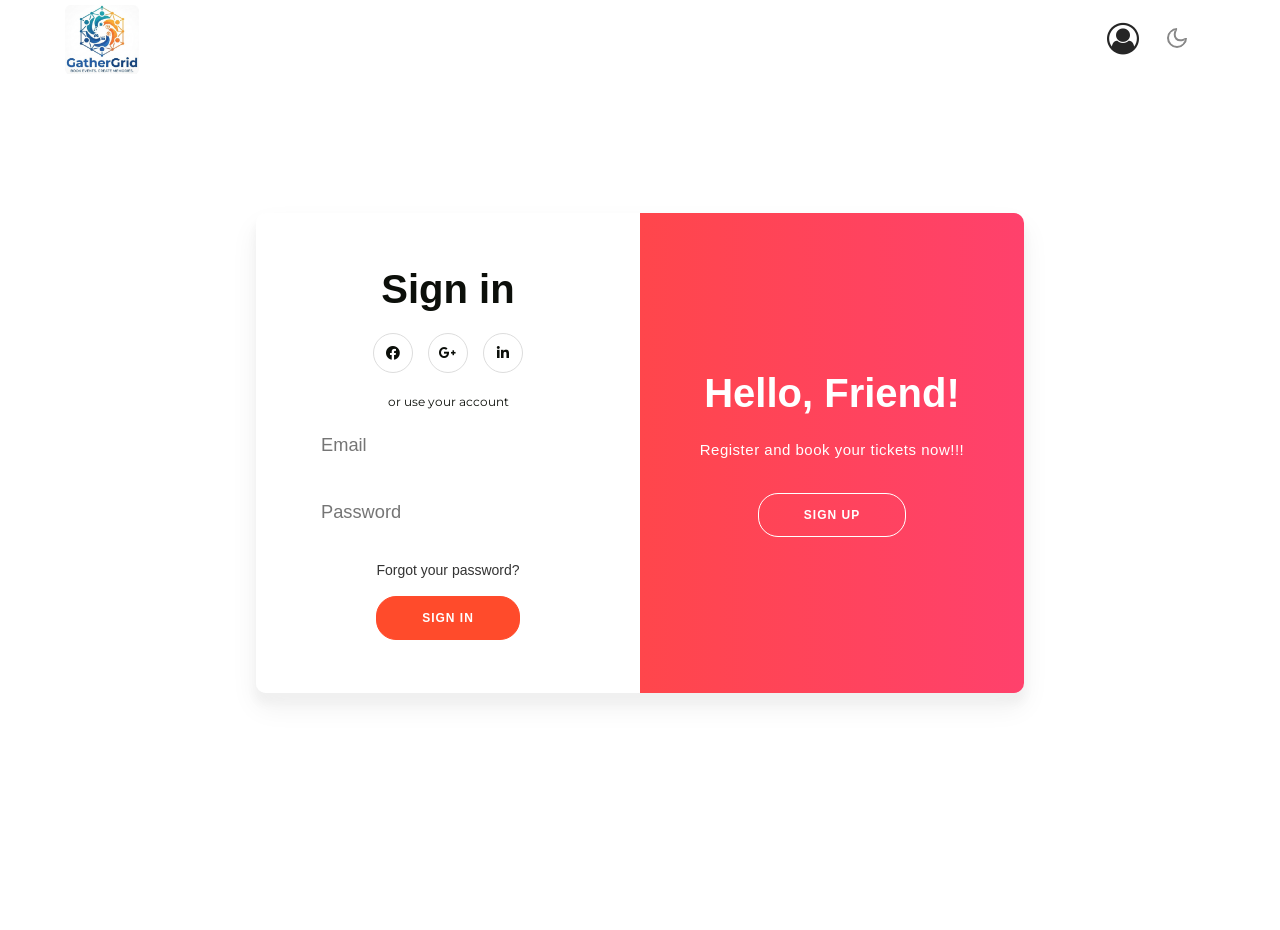
<file: EventTicketBooking/sign_in.html>
<!DOCTYPE html>
<html lang="en">

<head>
	<meta charset="UTF-8">
	<meta http-equiv="X-UA-Compatible" content="IE=edge">
	<meta name="viewport" content="width=device-width, initial-scale=1.0">
	<title>Signin</title>
	<link rel="icon" type="image/x-icon" href="img/fav.png">
	<link rel="stylesheet" type="text/css" href="assets/css/as-alert-message.min.css">
	<link rel="stylesheet" type="text/css"
		href="https://cdnjs.cloudflare.com/ajax/libs/font-awesome/5.14.0/css/all.min.css">
	<link rel="stylesheet" type="text/css" href="assets/css/style-starter.css">
	<link rel="stylesheet" type="text/css" href="assets/css/sign-in.css">
</head>

<body>
	<header id="site-header" class="w3l-header fixed-top">
		<!--/nav-->
		<nav class="navbar navbar-expand-lg navbar-light fill px-lg-0 py-0 px-3">
			<div class="container">
				<h1><a class="navbar-brand" href="index.html">
						<img src="event_images/GatherGrid.png" alt="GatherGrid"
							style="height: 70px; object-fit: contain;">
					</a></h1>
				<div class="collapse navbar-collapse" id="navbarSupportedContent">
				</div>
				<div class="Login_SignUp" id="login_s">
					<!-- style="font-size: 2rem ; display: inline-block; position: relative;" -->
					<!-- <li class="nav-item"> -->
					<a class="nav-link" href="sign_in.html"><i class="fa fa-user-circle-o"></i></a>
					<!-- </li> -->
				</div>
				<!-- toggle switch for light and dark theme -->
				<div class="mobile-position">
					<nav class="navigation">
						<div class="theme-switch-wrapper">
							<label class="theme-switch" for="checkbox">
								<input type="checkbox" id="checkbox">
								<div class="mode-container">
									<i class="gg-sun"></i>
									<i class="gg-moon"></i>
								</div>
							</label>
						</div>
					</nav>
				</div>
			</div>
		</nav>
	</header>

	<div class="container_signup_signin" id="container_signup_signin">
		<div class="form-container sign-up-container">
			<form name="sign-up-form" action="#" onsubmit="return signUpValidateForm()">
				<h1>Create Account</h1>
				<div class="social-container">
					<a href="#" class="social"><i class="fab fa-facebook-f"></i></a>
					<a href="#" class="social"><i class="fab fa-google-plus-g"></i></a>
					<a href="#" class="social"><i class="fab fa-linkedin-in"></i></a>
				</div>
				<span>or use your email for registration</span>
				<input name="sign-up-name" type="text" placeholder="Name" />
				<input name="sign-up-email" type="email" placeholder="Email" />
				<input name="sign-up-passwd" type="password" placeholder="Password" />
				<button>Sign Up</button>
			</form>
		</div>
		<div class="form-container sign-in-container">
			<form name="sign-in-form" style="color: var(--theme-title);" action="#"
				onsubmit="return signInValidateForm()">
				<h1>Sign in</h1>
				<div class="social-container">
					<a href="#" class="social" style="color: var(--theme-title);"><i class="fab fa-facebook-f"></i></a>
					<a href="#" class="social" style="color: var(--theme-title);"><i
							class="fab fa-google-plus-g"></i></a>
					<a href="#" class="social" style="color: var(--theme-title);"><i class="fab fa-linkedin-in"></i></a>
				</div>
				<span>or use your account</span>
				<input name="sign-in-email" type="email" placeholder="Email" />
				<input name="sign-in-passwd" type="password" placeholder="Password" />
				<a href="#">Forgot your password?</a>
				<button>Sign In</button>
			</form>
		</div>
		<div class="overlay-container">
			<div class="overlay">
				<div class="overlay-panel overlay-left">
					<h1>Welcome Back!</h1>
					<p>To keep connected with us please login with your login details</p>
					<button class="ghost" id="signIn">Sign In</button>
				</div>
				<div class="overlay-panel overlay-right">
					<h1>Hello, Friend!</h1>
					<p>Register and book your tickets now!!!</p>
					<button class="ghost" id="signUp">Sign Up</button>
				</div>
			</div>
		</div>
	</div>

	<script type="text/javascript" src="assets/js/as-alert-message.min.js"></script>
	<script src="assets/js/jquery-3.3.1.min.js"></script>
	<!--/theme-change-->
	<script src="assets/js/theme-change.js"></script>
	<!-- disable body scroll which navbar is in active -->
	<script>
		$(function () {
			$('.navbar-toggler').click(function () {
				$('body').toggleClass('noscroll');
			})
		});
	</script>
	<!-- disable body scroll which navbar is in active -->
	<!--/MENU-JS-->
	<script>
		$(window).on("scroll", function () {
			var scroll = $(window).scrollTop();

			if (scroll >= 80) {
				$("#site-header").addClass("nav-fixed");
			} else {
				$("#site-header").removeClass("nav-fixed");
			}
		});

		//Main navigation Active Class Add Remove
		$(".navbar-toggler").on("click", function () {
			$("header").toggleClass("active");
		});
		$(document).on("ready", function () {
			if ($(window).width() > 991) {
				$("header").removeClass("active");
			}
			$(window).on("resize", function () {
				if ($(window).width() > 991) {
					$("header").removeClass("active");
				}
			});
		});
	</script>
	<script src="assets/js/bootstrap.min.js"></script>

	<script type="text/javascript" src="assets/js/sign-in.js"></script>

</body>

</html>
</file>
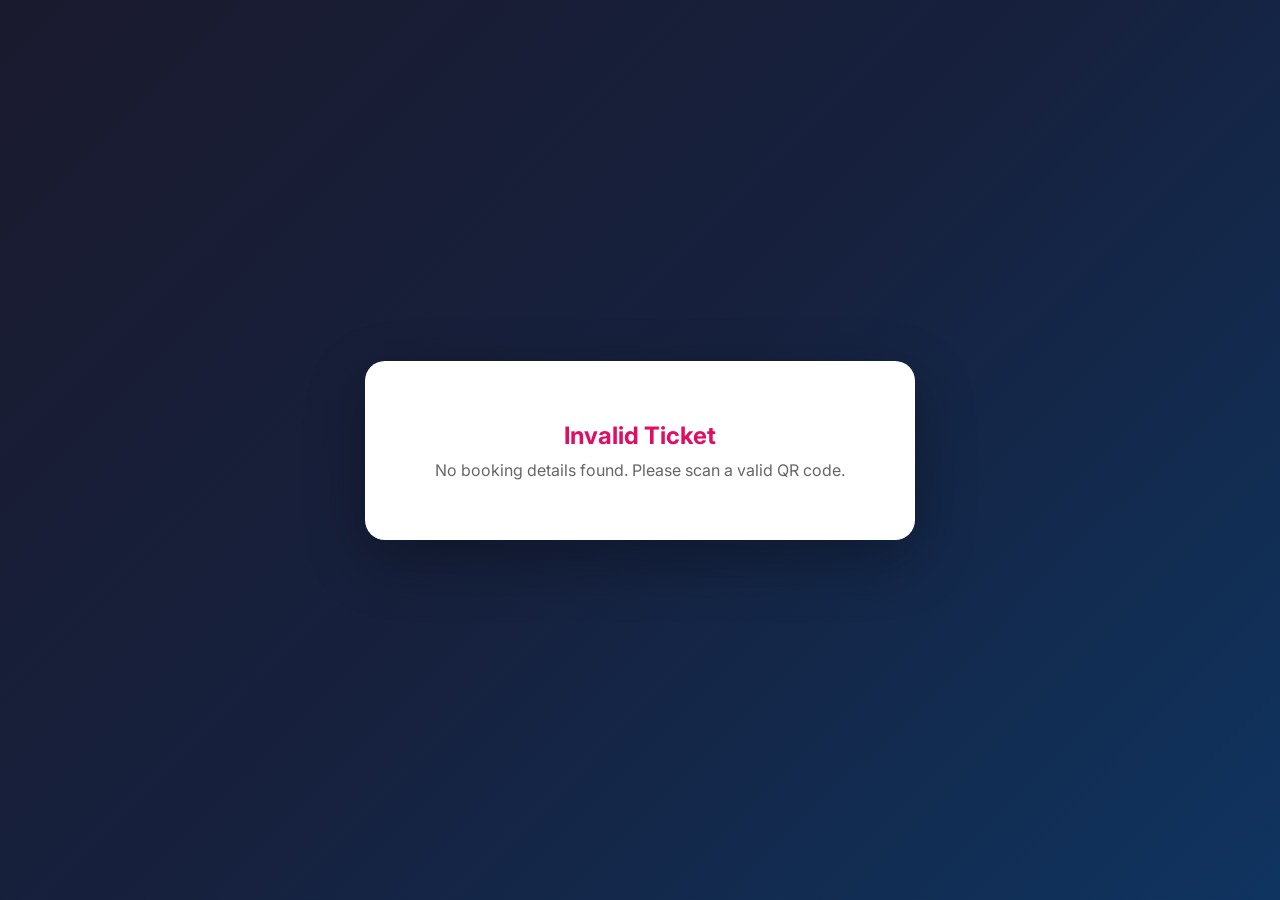
<file: EventTicketBooking/ticket-details.html>
<!DOCTYPE html>
<html lang="en">

<head>
    <meta charset="UTF-8">
    <meta name="viewport" content="width=device-width, initial-scale=1.0">
    <title>GatherGrid - Ticket Details</title>
    <link rel="icon" type="image/x-icon" href="img/fav.png">
    <style>
        @import url('https://fonts.googleapis.com/css2?family=Inter:wght@300;400;500;600;700;800&display=swap');

        * {
            margin: 0;
            padding: 0;
            box-sizing: border-box;
        }

        body {
            font-family: 'Inter', sans-serif;
            background: linear-gradient(135deg, #1a1a2e 0%, #16213e 50%, #0f3460 100%);
            min-height: 100vh;
            display: flex;
            align-items: center;
            justify-content: center;
            padding: 20px;
        }

        .ticket-container {
            background: #fff;
            border-radius: 20px;
            max-width: 550px;
            width: 100%;
            overflow: hidden;
            box-shadow: 0 20px 60px rgba(0, 0, 0, 0.3);
            animation: slideUp 0.6s ease-out;
        }

        @keyframes slideUp {
            from {
                opacity: 0;
                transform: translateY(30px);
            }

            to {
                opacity: 1;
                transform: translateY(0);
            }
        }

        .ticket-header {
            background: linear-gradient(135deg, #df0e62, #ff4081);
            padding: 25px 30px;
            color: white;
            text-align: center;
        }

        .ticket-header img {
            height: 60px;
            margin-bottom: 10px;
        }

        .ticket-header h1 {
            font-size: 22px;
            font-weight: 700;
            margin-bottom: 4px;
        }

        .ticket-header p {
            font-size: 13px;
            opacity: 0.9;
        }

        .ticket-status {
            background: rgba(255, 255, 255, 0.2);
            display: inline-block;
            padding: 5px 16px;
            border-radius: 20px;
            font-size: 12px;
            font-weight: 600;
            margin-top: 10px;
            letter-spacing: 1px;
        }

        .event-image-section {
            padding: 20px 30px 0;
        }

        .event-image-section img {
            width: 100%;
            height: 200px;
            object-fit: cover;
            border-radius: 12px;
        }

        .details-section {
            padding: 20px 30px;
        }

        .detail-row {
            display: flex;
            justify-content: space-between;
            align-items: flex-start;
            padding: 10px 0;
            border-bottom: 1px solid #f0f0f0;
        }

        .detail-row:last-child {
            border-bottom: none;
        }

        .detail-label {
            font-size: 12px;
            text-transform: uppercase;
            color: #888;
            font-weight: 600;
            letter-spacing: 0.5px;
            min-width: 110px;
        }

        .detail-value {
            font-size: 14px;
            color: #222;
            font-weight: 500;
            text-align: right;
            flex: 1;
        }

        .section-title {
            font-size: 16px;
            font-weight: 700;
            color: #df0e62;
            margin: 20px 0 10px;
            padding-bottom: 8px;
            border-bottom: 2px solid #df0e62;
        }

        .users-section {
            padding: 0 30px 20px;
        }

        .user-card {
            background: #f8f9fa;
            border-radius: 10px;
            padding: 14px 18px;
            margin-bottom: 10px;
            border-left: 3px solid #df0e62;
        }

        .user-card h4 {
            font-size: 14px;
            color: #333;
            margin-bottom: 4px;
        }

        .user-card p {
            font-size: 12px;
            color: #666;
        }

        .total-section {
            background: #f8f9fa;
            margin: 0 30px 20px;
            border-radius: 12px;
            padding: 18px;
            display: flex;
            justify-content: space-between;
            align-items: center;
        }

        .total-label {
            font-size: 16px;
            font-weight: 700;
            color: #333;
        }

        .total-amount {
            font-size: 24px;
            font-weight: 800;
            color: #df0e62;
        }

        .footer {
            text-align: center;
            padding: 15px 30px 25px;
            color: #999;
            font-size: 11px;
        }

        .booking-id {
            background: #f0f0f0;
            display: inline-block;
            padding: 4px 12px;
            border-radius: 6px;
            font-family: monospace;
            font-size: 13px;
            color: #555;
            margin-bottom: 8px;
        }

        .error-msg {
            text-align: center;
            padding: 60px 30px;
            color: #666;
        }

        .error-msg h2 {
            color: #df0e62;
            margin-bottom: 10px;
        }
    </style>
</head>

<body>
    <div class="ticket-container" id="ticketContainer">
        <div class="error-msg" id="errorMsg" style="display:none;">
            <h2>Invalid Ticket</h2>
            <p>No booking details found. Please scan a valid QR code.</p>
        </div>
    </div>

    <script>
        function getQueryParams() {
            const params = new URLSearchParams(window.location.search);
            const data = {};
            for (const [key, value] of params.entries()) {
                data[key] = decodeURIComponent(value);
            }
            return data;
        }

        function renderTicket() {
            const data = getQueryParams();

            if (!data.event) {
                document.getElementById('errorMsg').style.display = 'block';
                return;
            }

            const container = document.getElementById('ticketContainer');

            // Parse users if available
            let usersHtml = '';
            if (data.users) {
                try {
                    const users = JSON.parse(data.users);
                    usersHtml = `
                        <div class="users-section">
                            <div class="section-title">👤 Attendee Details</div>
                            ${users.map((u, i) => `
                                <div class="user-card">
                                    <h4>Attendee ${i + 1}: ${u.name || 'N/A'}</h4>
                                    <p>📧 ${u.email || 'N/A'} &nbsp;|&nbsp; 📱 ${u.phone || 'N/A'}</p>
                                </div>
                            `).join('')}
                        </div>
                    `;
                } catch (e) { }
            }

            // Parse seats
            const seats = data.seats || 'N/A';
            const seatCount = data.seatCount || '0';
            const pricePerTicket = data.price || '0';
            const total = data.total || '0';

            // Event image
            const eventImage = data.image ? `
                <div class="event-image-section">
                    <img src="${data.image}" alt="${data.event}" onerror="this.style.display='none'">
                </div>
            ` : '';

            container.innerHTML = `
                <div class="ticket-header">
                    <img src="event_images/GatherGrid.png" alt="GatherGrid" onerror="this.style.display='none'">
                    <h1>${data.event}</h1>
                    <p>GatherGrid Entertainment</p>
                    <div class="ticket-status">✅ CONFIRMED</div>
                </div>
                
                ${eventImage}

                <div class="details-section">
                    <div class="section-title">🎫 Event Details</div>
                    <div class="detail-row">
                        <span class="detail-label">Event</span>
                        <span class="detail-value">${data.event}</span>
                    </div>
                    <div class="detail-row">
                        <span class="detail-label">Venue</span>
                        <span class="detail-value">${data.venue || 'TBA'}</span>
                    </div>
                    <div class="detail-row">
                        <span class="detail-label">Date</span>
                        <span class="detail-value">${data.date || 'TBA'}</span>
                    </div>
                    <div class="detail-row">
                        <span class="detail-label">Time</span>
                        <span class="detail-value">${data.time || 'TBA'}</span>
                    </div>

                    <div class="section-title" style="margin-top: 25px;">💺 Booking Details</div>
                    <div class="detail-row">
                        <span class="detail-label">Seats Booked</span>
                        <span class="detail-value">${seatCount}</span>
                    </div>
                    <div class="detail-row">
                        <span class="detail-label">Seat Numbers</span>
                        <span class="detail-value">${seats}</span>
                    </div>
                    <div class="detail-row">
                        <span class="detail-label">Price / Ticket</span>
                        <span class="detail-value">₹${pricePerTicket}</span>
                    </div>
                    <div class="detail-row">
                        <span class="detail-label">No. of Attendees</span>
                        <span class="detail-value">${seatCount}</span>
                    </div>
                </div>

                ${usersHtml}

                <div class="total-section">
                    <span class="total-label">Total Amount Paid</span>
                    <span class="total-amount">₹${total}</span>
                </div>

                <div class="footer">
                    <div class="booking-id">Booking ID: ${data.bookingId || 'GG-' + Date.now()}</div>
                    <p>This is a digitally generated ticket by GatherGrid.</p>
                    <p>Please show this ticket at the venue entrance.</p>
                </div>
            `;
        }

        renderTicket();
    </script>
</body>

</html>
</file>
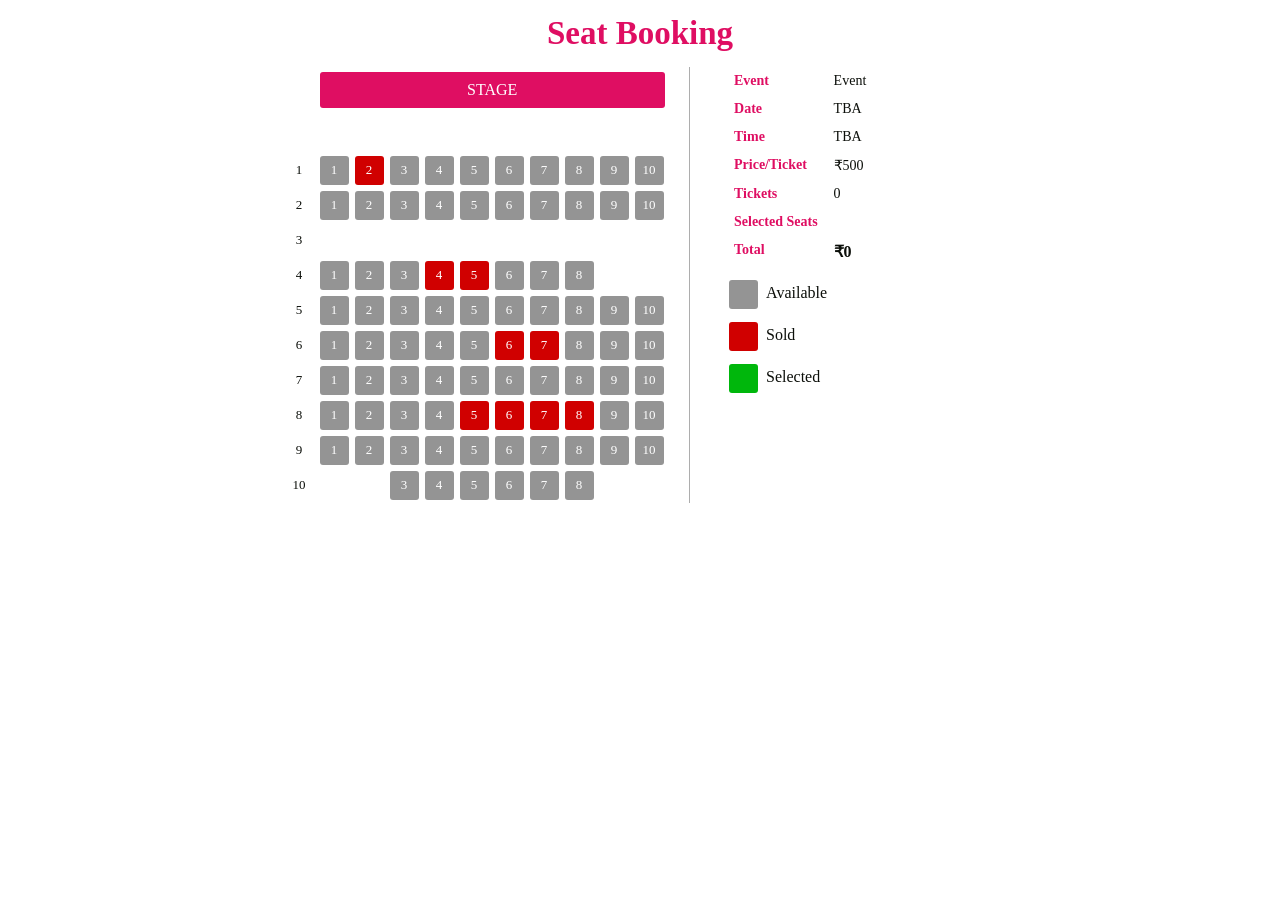
<file: EventTicketBooking/seat_selection/seat_sel.html>
<!DOCTYPE html>
<html>

<head>
	<title>GatherGrid - Event Seat Booking</title>
	<meta http-equiv="Content-Type" content="text/html; charset=utf-8" />
	<meta name="viewport" content="width=device-width, initial-scale=1, maximum-scale=1">
	<link href="css/style.css" rel="stylesheet" type="text/css" media="all" />
	<script src="js/jquery-1.11.0.min.js"></script>
	<script src="js/jquery.seat-charts.js"></script>
	<style>
		.booking-info-table {
			width: 100%;
			border-collapse: collapse;
		}

		.booking-info-table td {
			padding: 6px 8px;
			vertical-align: top;
			font-size: 14px;
		}

		.booking-info-table .label-cell {
			color: #df0e62;
			font-weight: bold;
			white-space: nowrap;
			width: 120px;
		}

		.booking-info-table .value-cell {
			color: var(--theme-title);
			word-break: break-word;
		}

		/* Remove any scrollbar styling */
		body {
			overflow-x: hidden;
		}

		.main {
			overflow: visible;
		}
	</style>
</head>

<body>
	<div class="content">
		<h2>Seat Booking</h2>
		<div class="main">
			<div class="demo">
				<div id="seat-map">
					<div class="front">STAGE</div>
				</div>
				<div class="booking-details">
					<table class="booking-info-table">
						<tr>
							<td class="label-cell">Event</td>
							<td class="value-cell" id="eventNameDisplay">—</td>
						</tr>
						<tr>
							<td class="label-cell">Date</td>
							<td class="value-cell" id="dateDisplay">—</td>
						</tr>
						<tr>
							<td class="label-cell">Time</td>
							<td class="value-cell" id="timeDisplay">—</td>
						</tr>
						<tr>
							<td class="label-cell">Price/Ticket</td>
							<td class="value-cell" id="priceDisplay">—</td>
						</tr>
						<tr>
							<td class="label-cell">Tickets</td>
							<td class="value-cell"><span id="counter">0</span></td>
						</tr>
						<tr>
							<td class="label-cell">Selected Seats</td>
							<td class="value-cell">
								<div id="selected-seats" style="margin: 0; padding: 0;"></div>
							</td>
						</tr>
						<tr>
							<td class="label-cell">Total</td>
							<td class="value-cell" style="font-weight: bold; font-size: 16px;">₹<span
									id="total">0</span></td>
						</tr>
					</table>

					<div id="legend"></div>
				</div>

				<script type="text/javascript">
					$(document).ready(function () {
						// Populate booking details from localStorage
						const eventName = localStorage.getItem('selectedEvent') || 'Event';
						const rawDate = localStorage.getItem('selectedDate') || 'TBA';
						const rawTime = localStorage.getItem('selectedTime') || 'TBA';

						// CLEANUP PRICE: Remove ₹ and "onwards" to avoid double symbols or NaN
						const rawPrice = localStorage.getItem('selectedPrice') || '500';
						const eventPrice = parseInt(String(rawPrice).replace(/[^0-9]/g, '')) || 500;

						// If time is still TBA but date contains a time, split it
						let finalDate = rawDate;
						let finalTime = rawTime;
						if (rawTime === 'TBA' && rawDate.includes(',')) {
							const lastComma = rawDate.lastIndexOf(',');
							const possibleTime = rawDate.substring(lastComma + 1).trim();
							// Check if it looks like a time (contains AM/PM or : )
							if (possibleTime.match(/\d+:\d+|AM|PM/i)) {
								finalDate = rawDate.substring(0, lastComma).trim();
								finalTime = possibleTime;
							}
						}

						$('#eventNameDisplay').text(eventName);
						$('#dateDisplay').text(finalDate);
						$('#timeDisplay').text(finalTime);
						$('#priceDisplay').text('₹' + eventPrice);

						var price = eventPrice;
						var $cart = $('#selected-seats'),
							$counter = $('#counter'),
							$total = $('#total');

						var sc = $('#seat-map').seatCharts({
							map: [
								'aaaaaaaaaa',
								'aaaaaaaaaa',
								'__________',
								'aaaaaaaa__',
								'aaaaaaaaaa',
								'aaaaaaaaaa',
								'aaaaaaaaaa',
								'aaaaaaaaaa',
								'aaaaaaaaaa',
								'__aaaaaa__'
							],
							naming: {
								top: false,
								getLabel: function (character, row, column) {
									return column;
								}
							},
							legend: {
								node: $('#legend'),
								items: [
									['a', 'available', 'Available'],
									['a', 'unavailable', 'Sold'],
									['a', 'selected', 'Selected']
								]
							},
							click: function () {
								if (this.status() == 'available') {
									$('<div style="background:#f0f0f0; padding:4px 10px; margin:3_0; border-radius:4px; font-size:13px;">R-' + (this.settings.row + 1) + '  S-' + this.settings.label + '</div>')
										.attr('id', 'cart-item-' + this.settings.id)
										.data('seatId', this.settings.id)
										.appendTo($cart);

									$counter.text(sc.find('selected').length + 1);
									$total.text(recalculateTotal(sc) + price);

									setTimeout(updateSeatsStorage, 10);

									return 'selected';
								} else if (this.status() == 'selected') {
									$counter.text(sc.find('selected').length - 1);
									$total.text(recalculateTotal(sc) - price);
									$('#cart-item-' + this.settings.id).remove();

									setTimeout(updateSeatsStorage, 10);

									return 'available';
								} else if (this.status() == 'unavailable') {
									return 'unavailable';
								} else {
									return this.style();
								}
							}
						});

						function updateSeatsStorage() {
							const selected = sc.find('selected');
							localStorage.setItem('selectedSeatsCount', selected.length);
							const labels = [];
							const seatNumbers = [];
							selected.each(function () {
								labels.push('R-' + (this.settings.row + 1) + ' S-' + this.settings.label);
								seatNumbers.push(this.settings.id); // This is "1_1", "1_2", etc.
							});
							localStorage.setItem('selectedSeats', JSON.stringify(labels));
							localStorage.setItem('selectedSeatNumbers', JSON.stringify(seatNumbers));
						}
						// Pre-sold seats - Fetch from backend for REAL data
						const eventId = parseInt(localStorage.getItem('selectedEventId')) || 1;

						async function fetchSeatStatuses() {
							const query = `
								query {
									event(id: ${eventId}) {
										id
										seats {
											seat_number
											status
										}
									}
								}
							`;

							try {
								const response = await fetch('https://gathergrid-live.onrender.com/graphql', {
									method: 'POST',
									headers: { 'Content-Type': 'application/json' },
									body: JSON.stringify({ query })
								});
								const result = await response.json();
								const seats = result.data?.event?.seats || [];
								console.log("Raw seats from DB for event " + eventId + ":", seats);

								// Treat everything except 'available' as unavailable (Red)
								const unavailableSeats = seats
									.filter(s => s.status !== 'available')
									.map(s => s.seat_number);

								if (unavailableSeats.length > 0) {
									sc.get(unavailableSeats).status('unavailable');
									console.log("Seats turned RED/Sold:", unavailableSeats);
								}

								console.log("Updated live seat statuses:", unavailableSeats);
							} catch (err) {
								console.error("Error fetching live seat statuses:", err);
								// Fallback to some hardcoded ones if API fails
								sc.get(['1_2', '4_4', '4_5', '6_6', '6_7', '8_5', '8_6', '8_7', '8_8', '10_1', '10_2']).status('unavailable');
							}
						}

						fetchSeatStatuses();
						// 10000% REAL-TIME: Refresh every 5 seconds to sync with other users
						setInterval(fetchSeatStatuses, 5000);

					});

					function recalculateTotal(sc) {
						var total = 0;
						var rawPrice = localStorage.getItem('selectedPrice') || '500';
						var price = parseInt(String(rawPrice).replace(/[^0-9]/g, '')) || 500;
						sc.find('selected').each(function () {
							total += price;
						});
						return total;
					}
				</script>
			</div>
		</div>
		<script type="text/javascript" src="js/theme-change-seat-sel.js"></script>
</body>

</html>
</file>
<file: EventTicketBooking/assets/css/sign-in.css>
@import url('https://fonts.googleapis.com/css?family=Montserrat:400,800');

* {
	box-sizing: border-box;
}

body {
	background: var(--theme-bg);
	/* #f6f5f7; */
	display: flex;
	justify-content: center;
	align-items: center;
	flex-direction: column;
	font-family: 'Montserrat', sans-serif;
	height: 100vh;
	margin: -20px 0 50px;
}

h1 {
	font-weight: bold;
	margin: 0;
}

h2 {
	text-align: center;
}

p {
	font-size: 14px;
	font-weight: 100;
	line-height: 20px;
	letter-spacing: 0.5px;
	margin: 20px 0 30px;
}

span {
	font-size: 12px;
}

a {
	color: #333;
	font-size: 14px;
	text-decoration: none;
	margin: 15px 0;
}

button {
	border-radius: 20px;
	border: 1px solid #FF4B2B;
	background-color: #FF4B2B;
	color: #FFFFFF;
	font-size: 12px;
	font-weight: bold;
	padding: 12px 45px;
	letter-spacing: 1px;
	text-transform: uppercase;
	transition: transform 80ms ease-in;
}

button:active {
	transform: scale(0.95);
}

button:focus {
	outline: none;
}

button.ghost {
	background-color: transparent;
	border-color: #FFFFFF;
}

form {
	background-color: var(--theme-bg);
	/* #FFFFFF; */
	display: flex;
	align-items: center;
	justify-content: center;
	flex-direction: column;
	padding: 0 50px;
	height: 100%;
	text-align: center;
}

input {
	background-color: var(--theme-bg);
	color: var(--theme-text);
	/* #eee; */
	border: none;
	padding: 12px 15px;
	margin: 8px 0;
	width: 100%;
}

.container_signup_signin {
	background: var(--theme-bg);
	color: var(--theme-text);
	border-radius: 10px;
	box-shadow: 0 14px 28px var(--theme-border),
		0 10px 10px var(--theme-border);
	position: relative;
	overflow: hidden;
	width: 768px;
	max-width: 100%;
	min-height: 480px;
	margin-top: 45px;
}

.form-container {
	position: absolute;
	top: 0;
	height: 100%;
	transition: all 0.6s ease-in-out;
}

.sign-in-container {
	left: 0;
	width: 50%;
	z-index: 2;
}

.container.right-panel-active .sign-in-container {
	transform: translateX(100%);
}

.sign-up-container {
	left: 0;
	width: 50%;
	opacity: 0;
	z-index: 1;
}

.container_signup_signin.right-panel-active .sign-up-container {
	transform: translateX(100%);
	opacity: 1;
	z-index: 5;
	animation: show 0.6s;
}

@keyframes show {

	0%,
	49.99% {
		opacity: 0;
		z-index: 1;
	}

	50%,
	100% {
		opacity: 1;
		z-index: 5;
	}
}

.overlay-container {
	position: absolute;
	top: 0;
	left: 50%;
	width: 50%;
	height: 100%;
	overflow: hidden;
	transition: transform 0.6s ease-in-out;
	z-index: 100;
}

.container_signup_signin.right-panel-active .overlay-container {
	transform: translateX(-100%);
}

.overlay {
	background: #FF416C;
	background: -webkit-linear-gradient(to right, #FF4B2B, #FF416C);
	background: linear-gradient(to right, #FF4B2B, #FF416C);
	background-repeat: no-repeat;
	background-size: cover;
	background-position: 0 0;
	color: #FFFFFF;
	position: relative;
	left: -100%;
	height: 100%;
	width: 200%;
	transform: translateX(0);
	transition: transform 0.6s ease-in-out;
}

.container_signup_signin.right-panel-active .overlay {
	transform: translateX(50%);
}

.overlay-panel {
	position: absolute;
	display: flex;
	align-items: center;
	justify-content: center;
	flex-direction: column;
	padding: 0 40px;
	text-align: center;
	top: 0;
	height: 100%;
	width: 50%;
	transform: translateX(0);
	transition: transform 0.6s ease-in-out;
}

.overlay-left {
	transform: translateX(-20%);
}

.container_signup_signin.right-panel-active .overlay-left {
	transform: translateX(0);
}

.overlay-right {
	right: 0;
	transform: translateX(0);
}

.container_signup_signin.right-panel-active .overlay-right {
	transform: translateX(20%);
}

.social-container {
	margin: 20px 0;
}

.social-container a {
	border: 1px solid #DDDDDD;
	border-radius: 50%;
	display: inline-flex;
	justify-content: center;
	align-items: center;
	margin: 0 5px;
	height: 40px;
	width: 40px;
}

footer {
	background-color: #222;
	color: #fff;
	font-size: 14px;
	bottom: 0;
	position: fixed;
	left: 0;
	right: 0;
	text-align: center;
	z-index: 999;
}

footer p {
	margin: 10px 0;
}

footer i {
	color: red;
}

footer a {
	color: #3c97bf;
	text-decoration: none;
}

.fa-user-circle-o {
	font-size: 2rem;
	display: inline-block;
	position: relative;
	color: var(--theme-nav);
}

/* .fa-user-circle-o:hover{
	color: var(--theme-rose);
} */
</file>
<file: EventTicketBooking/seat_selection/css/style.css>
/*--
Author: W3layouts
Author URL: http://w3layouts.com
License: Creative Commons Attribution 3.0 Unported
License URL: http://creativecommons.org/licenses/by/3.0/
--*/

/* reset */
:root {
	--theme-color: #21174a;
	--theme-yellow: #fac70b;
	--theme-rose: #df0e62;
	--theme-title: #0c0f0a;
	--theme-nav: #262626;
	--theme-dark: #111;
	--theme-lite: #f6f6f6;
	--theme-blue: #127681;
	--theme-para: #888;
	--theme-white: #fff;
	--theme-hd-bg: #fff;
	--theme-bg: #fff;
	--theme-border: #f0f0f0;
	--theme-fm-border: #ddd;
	--theme-progressbar: #d3d3d3;
	--theme-screen-time-border: #555555;
}

[data-theme="dark"] {
	--theme-rose: #df0e62;
	--theme-para: #888;
	--theme-hd-bg: #0c0f0a;
	--theme-dark: #111;
	--theme-lite: #222;
	--theme-color: #21174a;
	--theme-yellow: #fac70b;
	--theme-title: rgb(255, 255, 255);
	--theme-nav: rgb(255, 255, 255);
	--theme-white: #fff;
	--theme-bg: #0c0f0a;
	--theme-border: #222;
	--theme-fm-border: #fff;
	--theme-progressbar: rgb(255, 255, 255);
	--theme-screen-time-border: rgb(255, 255, 255);
}

/* html,body,div,span,applet,object,iframe,h1,h2,h3,h4,h5,h6,p,blockquote,pre,a,abbr,acronym,address,big,cite,code,del,dfn,em,img,ins,kbd,q,s,samp,small,strike,strong,sub,sup,tt,var,b,u,i,dl,dt,dd,ol,nav ul,nav li,fieldset,form,label,legend,table,caption,tbody,tfoot,thead,tr,th,td,article,aside,canvas,details,embed,figure,figcaption,footer,header,hgroup,menu,nav,output,ruby,section,summary,time,mark,audio,video{margin:0;padding:0;border:0;font-size:100%;font:inherit;vertical-align:baseline;} */
/* article, aside, details, figcaption, figure,footer, header, hgroup, menu, nav, section {display: block;} */
ol,
ul {
	list-style: none;
	margin: 0px;
	padding: 0px;
}

blockquote,
q {
	quotes: none;
}

blockquote:before,
blockquote:after,
q:before,
q:after {
	content: '';
	content: none;
}

table {
	border-collapse: collapse;
	border-spacing: 0;
}

/* start editing from here */
a {
	text-decoration: none;
}

.txt-rt {
	text-align: right;
}

/* text align right */
.txt-lt {
	text-align: left;
}

/* text align left */
.txt-center {
	text-align: center;
}

/* text align center */
.float-rt {
	float: right;
}

/* float right */
.float-lt {
	float: left;
}

/* float left */
.clear {
	clear: both;
}

/* clear float */
.pos-relative {
	position: relative;
}

/* Position Relative */
.pos-absolute {
	position: absolute;
}

/* Position Absolute */
.vertical-base {
	vertical-align: baseline;
}

/* vertical align baseline */
.vertical-top {
	vertical-align: top;
}

/* vertical align top */
nav.vertical ul li {
	display: block;
}

/* vertical menu */
nav.horizontal ul li {
	display: inline-block;
}

/* horizontal menu */
img {
	max-width: 100%;
}

/*end reset*/

body {
	padding: 0;
	margin: 0;

	/* font-family: 'Open Sans', sans-serif !important; */
}

h1,
h2,
h3,
h4,
h5,
h6 {
	margin: 0;
	/* font-family: 'Kotta One', serif; */
}

p {
	margin: 0;
}

ul {
	margin: 0;
	padding: 0;
}

label {
	margin: 0;
}

/*-- main --*/

.content h1 {
	color: #fff;
	font-size: 38px;
	text-align: center;
	letter-spacing: 1px;
	text-transform: uppercase;
}

.main {
	/* width: 100%; */
	/* margin: 15px auto; */
	display: block;
	margin-left: auto;
	margin-right: auto;
	background: var(--theme-bg);
	/* rgba(255, 255, 255, 0.88); */
	/* padding: 10px 10px; */
}

.demo {
	background: var(--theme-bg);
}

.main h2 {
	color: #000000;
	font-size: 28px;
	text-align: center;
	margin-bottom: 30px;
	text-transform: capitalize;
	font-weight: 500;
}

p.copy_rights {
	color: #fff;
	font-size: 14px;
	text-align: center;
}

p.copy_rights a {
	text-decoration: none;
	color: #fff;
}

p.copy_rights a:hover {
	text-decoration: underline;
}

/*-- movie ticket --*/
.front {
	margin: 5px 4px 45px 38px;
	background-color: #df0e62;
	color: #fff;
	text-align: center;
	padding: 9px 0;
	border-radius: 3px;
}

.booking-details {
	float: right;
	width: 38%;
}

.booking-details h3 {
	margin: 5px 5px 0 0;
	font-size: 16px;
}

.booking-details p {
	line-height: 1.5em;
	font-size: 18px;
	color: #df0e62;
	font-weight: 600;
}

.booking-details p span {
	color: #000;
	font-size: 14px;
	font-weight: normal;
}

div.seatCharts-cell {
	color: var(--theme-title);
	height: 29px;
	width: 29px;
	line-height: 27px;
	margin: 3px;
	float: left;
	text-align: center;
	outline: none;
	font-size: 13px;
}

div.seatCharts-seat {
	color: #fff;
	cursor: pointer;
	-webkit-border-radius: 3px;
	-moz-border-radius: 3px;
	border-radius: 3px;
}

div.seatCharts-row {
	height: 35px;
}

div.seatCharts-seat.available {
	background-color: #949494;
}

div.seatCharts-seat.focused {
	background-color: #00B70C;
	border: none;
}

div.seatCharts-seat.selected {
	background-color: #00B70C;
}

div.seatCharts-seat.unavailable {
	background-color: #D00000;
	cursor: not-allowed;
}

div.seatCharts-container {
	border-right: 1px solid #adadad;
	width: 54%;
	padding: 0 20px 0 0;
	float: left;
}

div.seatCharts-legend {
	padding-left: 0px;
}

ul.seatCharts-legendList {
	padding-left: 0px;
}

.seatCharts-legendItem {
	margin-top: 10px;
	line-height: 2;
	color: var(--theme-title);
}

span.seatCharts-legendDescription {
	margin-left: 5px;
	line-height: 30px;
}

.checkout-button {
	display: block;
	margin: 16px 0 22px;
	border: none;
	font-size: 16px;
	cursor: pointer;
	border-radius: 5px;
	background: #df0e62;
	padding: 7px 11px;
	color: #fff;
	outline: none;
	transition: 0.5s all;
	-webkit-transition: 0.5s all;
	-o-transition: 0.5s all;
	-moz-transition: 0.5s all;
	-ms-transition: 0.5s all;
}

.checkout-button:hover {
	background: #000;
	transition: 0.5s all;
	-webkit-transition: 0.5s all;
	-o-transition: 0.5s all;
	-moz-transition: 0.5s all;
	/*-- w3layouts --*/
	-ms-transition: 0.5s all;
}

#selected-seats {
	max-height: 84px;
	overflow-y: auto;
	overflow-x: none;
	width: 200px;
}

#selected-seats li {
	border: 1px solid #d3d3d3;
	background: #f7f7f7;
	margin: 6px 0;
	font-size: 14px;
	font-weight: bold;
	text-align: center;
	color: #000;
	font-weight: 600;
	padding: 6px 11px;
	width: 35%;
	border-radius: 6px;
}

.scrollbar {
	overflow-y: scroll;
}

.booking-details p i {
	color: #000;
	font-size: 18px;
	line-height: 2.2em;
	font-weight: normal;
}

ul.book-left {
    float: left;
    width: 42%;
}

ul.book-right {
    float: right;
    width: 35%;
}

ul.book-left li {
    font-size: 0.9rem;
    font-weight: 600;
    color: #df0e62;
    line-height: 1.9em;
}

.book-right li {
    font-size: 0.9rem;
    font-weight: 500;
    color: var(--theme-title);
    line-height: 1.9em;
}

/* .booking-details .book-right li{
	color: var(--theme-bg);
} */
/*-- agileits --*/
/*-- //movie ticket --*/

/*-- responsive media queries --*/

@media (max-width: 1440px) {
	.main {
		width: 50%;
	}

	.content h2 {
		color: #df0e62;
		font-size: 33px;
		margin: 15px 0 15px 0;
		text-align: center;
	}
}

@media (max-width: 1366px) {
	.main {
		width: 53%;
	}
}

@media (max-width: 1280px) {
	.main {
		width: 56%;
	}
}

@media (max-width: 1080px) {
	.main {
		width: 67%;
	}
}

@media (max-width: 1024px) {
	div.seatCharts-container {
		width: 57%;
		padding: 0 13px 0 0;
	}

	.booking-details {
		width: 36%;
	}
}

@media (max-width: 991px) {
	div.seatCharts-container {
		width: 58%;
	}

	.content h1 {
		font-size: 31px;
	}
}

@media (max-width: 800px) {
	.main {
		width: 79%;
	}

	/*-- w3layouts --*/
	.booking-details {
		width: 33%;
	}

	div.seatCharts-container {
		width: 62%;
	}

	.front {
		margin: 5px 9px 45px 38px;
	}

	ul.book-right {
		width: 57%;
	}

	.main h2 {
		font-size: 25px;
	}
}

@media (max-width: 768px) {
	div.seatCharts-container {
		width: 60%;
	}

	.main {
		width: 85%;
	}

	.content {
		padding: 112px 0;
	}
}

@media (max-width: 736px) {
	div.seatCharts-container {
		width: 62%;
	}

	.content h1 {
		font-size: 27px;
	}

	.main h2 {
		font-size: 24px;
	}

	.content {
		padding: 74px 0;
	}
}

@media (max-width: 667px) {
	div.seatCharts-container {
		width: 100%;
		padding: 0 0px 0 0;
		border: none;
	}

	.booking-details {
		width: 100%;
		margin-top: 35px;
	}

	/*-- agileits --*/
	.main {
		width: 59%;
	}

	.content h1 {
		font-size: 24px;
	}
}

@media (max-width: 640px) {
	.content {
		padding: 59px 0;
	}

	.main {
		width: 61%;
	}

	.front {
		margin: 5px 6px 45px 6px;
	}
}

@media (max-width: 600px) {
	.main h2 {
		font-size: 21px;
	}

	.main {
		width: 65%;
	}

	.front {
		margin: 5px 6px 36px 6px;
	}
}

@media (max-width: 568px) {
	.main {
		width: 68%;
	}
}

@media (max-width: 480px) {
	.main {
		padding: 18px 18px;
		width: 81%;
	}

	p.copy_rights {
		font-size: 13px;
		line-height: 1.8em;
		width: 90%;
		margin: 0 auto;
	}
}

@media (max-width: 414px) {
	.main {
		width: 85%;
	}

	div.seatCharts-cell {
		height: 25px;
		width: 25px;
		line-height: 26px;
		margin: 3px;
		font-size: 12px;
	}

	.content h1 {
		font-size: 22px;
	}

	.main h2 {
		margin-bottom: 21px;
	}
}

@media (max-width: 384px) {
	div.seatCharts-cell {
		height: 23px;
		width: 23px;
		line-height: 24px;
	}

	.content {
		padding: 45px 0;
	}
}

@media (max-width: 375px) {
	.main h2 {
		font-size: 20px;
	}

	div.seatCharts-cell {
		margin: 2px 3px 2px 2px;
	}

	.main {
		margin: 28px auto;
	}

	ul.book-right li,
	ul.book-left li {
		font-size: 14px;
	}

	.content h1 {
		font-size: 19px;
	}
}

@media (max-width: 320px) {
	.content {
		padding: 41px 0;
	}

	.main h2 {
		font-size: 17px;
	}

	.front {
		margin: 5px 6px 25px 6px;
		font-size: 14px;
		padding: 7px 0;
	}

	.content h1 {
		font-size: 18px;
	}

	div.seatCharts-cell {
		margin: 2px 2px 2px 2px;
	}

	.main {
		padding: 15px 8px;
		width: 90%;
	}

	div.seatCharts-cell {
		height: 22px;
		width: 22px;
		line-height: 22px;
		font-size: 11px;
	}

	.checkout-button {
		font-size: 14px;
	}

	span.seatCharts-legendDescription {
		line-height: 0px;
		font-size: 13px;
	}
}
</file>
<file: EventTicketBooking/assets/css/as-alert-message.min.css>
/******************************************
* AsAlertMessage plugins
* Version: 1.0
* Author: Ahmad Sofyan
* Email: ahmadsofian63@gmail.com
* Phone: 089635550361
*
******************************************/
.as-alert-holder {
    position: fixed !important;
    top: 0;
    left: 0;
    right: 0;
    height: 100vh !important;
    z-index: 99999999999
}

.as-alert {
    font-family: arial;
    letter-spacing: 1.15px;
    background: 0 0 !important
}

.as-alert.scale-up-center .as-alert-content {
    -webkit-animation: scale-up-center .4s cubic-bezier(.39, .575, .565, 1) both;
    animation: scale-up-center .4s cubic-bezier(.39, .575, .565, 1) both
}

@-webkit-keyframes scale-up-center {
    0% {
        -webkit-transform: scale(.5);
        transform: scale(.5)
    }

    100% {
        -webkit-transform: scale(1);
        transform: scale(1)
    }
}

@keyframes scale-up-center {
    0% {
        -webkit-transform: scale(.5);
        transform: scale(.5)
    }

    100% {
        -webkit-transform: scale(1);
        transform: scale(1)
    }
}

.as-alert-box {
    width: 100%;
    background: 0 0 !important
}

.as-alert-content {
    vertical-align: middle;
    width: 320px;
    padding: 10px;
    background: #fff;
    color: #333;
    margin: 0 auto;
    background-color: #fff;
    -webkit-background-clip: padding-box;
    background-clip: padding-box;
    border: 1px solid #999;
    border: 1px solid rgba(0, 0, 0, .2);
    border-radius: 6px;
    outline: 0;
    -webkit-box-shadow: 0 3px 9px rgba(0, 0, 0, .5);
    box-shadow: 0 3px 9px rgba(0, 0, 0, .5)
}

.as-alert-content .as-alert-title {
    text-align: center;
    margin-top: 7px;
    padding-bottom: 12px;
    font-size: 20px;
    border-bottom: 1px solid #eaeaea
}

.as-alert-content .as-alert-message {
    font-size: 15px;
    text-align: center;
    margin-top: 17px;
    margin-bottom: 10px
}

.as-alert-middle-center .as-alert-content {
    vertical-align: middle !important;
    margin: 180px auto !important
}

.as-alert-box-button {
    border-top: 1px solid #eaeaea;
    text-align: right;
    padding: 15px;
    padding-bottom: 5px;
    margin-top: 20px
}

.as-alert-box-button button {
    font-size: .75rem;
    font-weight: 500;
    letter-spacing: .9px;
    padding: 7px 10px;
    border-radius: .25rem;
    text-transform: uppercase;
    box-shadow: 0 .125rem .25rem rgba(0, 0, 0, .075);
    cursor: pointer;
    text-align: center
}

.as-alert-box-button a.as-alert-button-default,
.as-alert-box-button button,
.as-alert-box-button button.as-alert-button-default {
    color: #fff;
    background-color: #008cff;
    border-color: #008cff
}

.as-alert-box-button a.as-alert-button-error,
.as-alert-box-button button.as-alert-button-error {
    color: #fff;
    background-color: #fd3550 !important;
    border-color: #fd3550 !important
}

.as-alert-box-button a.as-alert-button-warning,
.as-alert-box-button button.as-alert-button-warning {
    color: #fff;
    background-color: #ff9700 !important;
    border-color: #ff9700 !important
}

.as-alert-box-button a.as-alert-button-success,
.as-alert-box-button button.as-alert-button-success {
    color: #fff;
    background-color: #15ca20 !important;
    border-color: #15ca20 !important
}

.as-alert-box-button a.as-alert-button-default:hover,
.as-alert-box-button button.as-alert-button-default:hover,
.as-alert-box-button button:hover {
    filter: grayscale(.4)
}

.as-alert.default .as-alert-content::before {
    content: '💬';
    position: relative;
    left: 135px !important;
    top: 5px !important;
    padding: 10px 7px !important;
    padding-bottom: 11px !important;
    font-size: 1.5em !important;
    font-weight: 600 !important;
    background-color: #60f;
    border-color: #6600a8;
    color: #fafafa;
    border-radius: 50% !important;
    line-height: 60px !important
}

.as-alert.error .as-alert-content::before {
    content: 'X';
    position: relative;
    left: 135px !important;
    top: 5px !important;
    padding: 10px 15px !important;
    font-size: 1.3em !important;
    font-weight: 600 !important;
    background-color: #fd3550 !important;
    border-color: #fd3550 !important;
    color: #fafafa !important;
    border-radius: 50% !important;
    line-height: 60px !important
}

.as-alert.warning .as-alert-content::before {
    content: '⚠️';
    position: relative;
    left: 135px !important;
    top: 5px !important;
    padding: 10px 10px !important;
    padding-bottom: 15px !important;
    font-size: 1.1em !important;
    font-weight: 600 !important;
    background-color: #ff9700 !important;
    border-color: #ff9700 !important;
    color: #fafafa !important;
    border-radius: 50% !important;
    line-height: 60px !important
}

.as-alert.success .as-alert-content::before {
    content: '✔';
    position: relative;
    left: 135px !important;
    top: 5px !important;
    padding: 10px 13px !important;
    padding-bottom: 11px !important;
    font-size: 1.2em !important;
    font-weight: 600 !important;
    background-color: #15ca20 !important;
    border-color: #15ca20 !important;
    color: #fafafa !important;
    border-radius: 50% !important;
    line-height: 60px !important
}

/******************************************/
/* end as-alert */
/******************************************/
</file>
<file: EventTicketBooking/assets/css/style-starter.css>
@charset "UTF-8";

/*--
Author: W3layouts
Author URL: http://w3layouts.com
--*/
/*!
 * Bootstrap v4.4.1 (https://getbootstrap.com/)
 * Copyright 2011-2019 The Bootstrap Authors
 * Copyright 2011-2019 Twitter, Inc.
 * Licensed under MIT (https://github.com/twbs/bootstrap/blob/master/LICENSE)
 */
:root {
  --blue: #007bff;
  --indigo: #6610f2;
  --purple: #6f42c1;
  --pink: #e83e8c;
  --red: #dc3545;
  --orange: #fd7e14;
  --yellow: #ffc107;
  --green: #28a745;
  --teal: #20c997;
  --cyan: #17a2b8;
  --white: #fff;
  --gray: #6c757d;
  --gray-dark: #343a40;
  --primary: #d63447;
  --secondary: #f57b51;
  --success: #28a745;
  --info: #17a2b8;
  --warning: #ffc107;
  --danger: #dc3545;
  --light: #f8f9fa;
  --dark: #343a40;
  --breakpoint-xs: 0;
  --breakpoint-sm: 576px;
  --breakpoint-md: 768px;
  --breakpoint-lg: 992px;
  --breakpoint-xl: 1200px;
  --font-family-sans-serif: -apple-system, BlinkMacSystemFont, "Segoe UI", Roboto, "Helvetica Neue", Arial, "Noto Sans", sans-serif, "Apple Color Emoji", "Segoe UI Emoji", "Segoe UI Symbol", "Noto Color Emoji";
  --font-family-monospace: SFMono-Regular, Menlo, Monaco, Consolas, "Liberation Mono", "Courier New", monospace;
}

*,
*::before,
*::after {
  box-sizing: border-box;
}

html {
  font-family: sans-serif;
  line-height: 1.15;
  -webkit-text-size-adjust: 100%;
  -webkit-tap-highlight-color: rgba(0, 0, 0, 0);
}

article,
aside,
figcaption,
figure,
footer,
header,
hgroup,
main,
nav,
section {
  display: block;
}

body {
  margin: 0;
  font-family: -apple-system, BlinkMacSystemFont, "Segoe UI", Roboto, "Helvetica Neue", Arial, "Noto Sans", sans-serif, "Apple Color Emoji", "Segoe UI Emoji", "Segoe UI Symbol", "Noto Color Emoji";
  font-size: 1rem;
  font-weight: 400;
  line-height: 1.5;
  color: #212529;
  text-align: left;
  background-color: #fff;
}

[tabindex="-1"]:focus:not(:focus-visible) {
  outline: 0 !important;
}

hr {
  box-sizing: content-box;
  height: 0;
  overflow: visible;
}

h1,
h2,
h3,
h4,
h5,
h6 {
  margin-top: 0;
  margin-bottom: 0.5rem;
}

p {
  margin-top: 0;
  margin-bottom: 1rem;
}

abbr[title],
abbr[data-original-title] {
  text-decoration: underline;
  -webkit-text-decoration: underline dotted;
  text-decoration: underline dotted;
  cursor: help;
  border-bottom: 0;
  -webkit-text-decoration-skip-ink: none;
  text-decoration-skip-ink: none;
}

address {
  margin-bottom: 1rem;
  font-style: normal;
  line-height: inherit;
}

ol,
ul,
dl {
  margin-top: 0;
  margin-bottom: 1rem;
}

ol ol,
ul ul,
ol ul,
ul ol {
  margin-bottom: 0;
}

dt {
  font-weight: 700;
}

dd {
  margin-bottom: .5rem;
  margin-left: 0;
}

blockquote {
  margin: 0 0 1rem;
}

b,
strong {
  font-weight: bolder;
}

small {
  font-size: 80%;
}

sub,
sup {
  position: relative;
  font-size: 75%;
  line-height: 0;
  vertical-align: baseline;
}

sub {
  bottom: -.25em;
}

sup {
  top: -.5em;
}

a {
  color: #df0e62;
  text-decoration: none;
  background-color: transparent;
}

a:hover {
  color: #df0e62;
  text-decoration: underline;
}

a:not([href]) {
  color: inherit;
  text-decoration: none;
}

a:not([href]):hover {
  color: inherit;
  text-decoration: none;
}

pre,
code,
kbd,
samp {
  font-family: SFMono-Regular, Menlo, Monaco, Consolas, "Liberation Mono", "Courier New", monospace;
  font-size: 1em;
}

pre {
  margin-top: 0;
  margin-bottom: 1rem;
  overflow: auto;
}

figure {
  margin: 0 0 1rem;
}

img {
  vertical-align: middle;
  border-style: none;
}

svg {
  overflow: hidden;
  vertical-align: middle;
}

table {
  border-collapse: collapse;
}

caption {
  padding-top: 0.75rem;
  padding-bottom: 0.75rem;
  color: #6c757d;
  text-align: left;
  caption-side: bottom;
}

th {
  text-align: inherit;
}

label {
  display: inline-block;
  margin-bottom: 0.5rem;
}

button {
  border-radius: 0;
}

button:focus {
  outline: 1px dotted;
  outline: 5px auto -webkit-focus-ring-color;
}

input,
button,
select,
optgroup,
textarea {
  margin: 0;
  font-family: inherit;
  font-size: inherit;
  line-height: inherit;
}

button,
input {
  overflow: visible;
}

button,
select {
  text-transform: none;
}

select {
  word-wrap: normal;
}

button,
[type="button"],
[type="reset"],
[type="submit"] {
  -webkit-appearance: button;
}

button:not(:disabled),
[type="button"]:not(:disabled),
[type="reset"]:not(:disabled),
[type="submit"]:not(:disabled) {
  cursor: pointer;
}

button::-moz-focus-inner,
[type="button"]::-moz-focus-inner,
[type="reset"]::-moz-focus-inner,
[type="submit"]::-moz-focus-inner {
  padding: 0;
  border-style: none;
}

input[type="radio"],
input[type="checkbox"] {
  box-sizing: border-box;
  padding: 0;
}

input[type="date"],
input[type="time"],
input[type="datetime-local"],
input[type="month"] {
  -webkit-appearance: listbox;
}

textarea {
  overflow: auto;
  resize: vertical;
}

fieldset {
  min-width: 0;
  padding: 0;
  margin: 0;
  border: 0;
}

legend {
  display: block;
  width: 100%;
  max-width: 100%;
  padding: 0;
  margin-bottom: .5rem;
  font-size: 1.5rem;
  line-height: inherit;
  color: inherit;
  white-space: normal;
}

@media (max-width: 1200px) {
  legend {
    font-size: calc(1.275rem + 0.3vw);
  }
}

progress {
  vertical-align: baseline;
}

[type="number"]::-webkit-inner-spin-button,
[type="number"]::-webkit-outer-spin-button {
  height: auto;
}

[type="search"] {
  outline-offset: -2px;
  -webkit-appearance: none;
}

[type="search"]::-webkit-search-decoration {
  -webkit-appearance: none;
}

::-webkit-file-upload-button {
  font: inherit;
  -webkit-appearance: button;
}

output {
  display: inline-block;
}

summary {
  display: list-item;
  cursor: pointer;
}

template {
  display: none;
}

[hidden] {
  display: none !important;
}

h1,
h2,
h3,
h4,
h5,
h6,
.h1,
.h2,
.h3,
.h4,
.h5,
.h6 {
  margin-bottom: 0.5rem;
  font-weight: 500;
  line-height: 1.2;
}

h1,
.h1 {
  font-size: 2.5rem;
}

@media (max-width: 1200px) {

  h1,
  .h1 {
    font-size: calc(1.375rem + 1.5vw);
  }
}

h2,
.h2 {
  font-size: 2rem;
}

@media (max-width: 1200px) {

  h2,
  .h2 {
    font-size: calc(1.325rem + 0.9vw);
  }
}

h3,
.h3 {
  font-size: 1.75rem;
}

@media (max-width: 1200px) {

  h3,
  .h3 {
    font-size: calc(1.3rem + 0.6vw);
  }
}

h4,
.h4 {
  font-size: 1.5rem;
}

@media (max-width: 1200px) {

  h4,
  .h4 {
    font-size: calc(1.275rem + 0.3vw);
  }
}

h5,
.h5 {
  font-size: 1.25rem;
}

h6,
.h6 {
  font-size: 1rem;
}

.lead {
  font-size: 1.25rem;
  font-weight: 300;
}

.display-1 {
  font-size: 6rem;
  font-weight: 300;
  line-height: 1.2;
}

@media (max-width: 1200px) {
  .display-1 {
    font-size: calc(1.725rem + 5.7vw);
  }
}

.display-2 {
  font-size: 5.5rem;
  font-weight: 300;
  line-height: 1.2;
}

@media (max-width: 1200px) {
  .display-2 {
    font-size: calc(1.675rem + 5.1vw);
  }
}

.display-3 {
  font-size: 4.5rem;
  font-weight: 300;
  line-height: 1.2;
}

@media (max-width: 1200px) {
  .display-3 {
    font-size: calc(1.575rem + 3.9vw);
  }
}

.display-4 {
  font-size: 3.5rem;
  font-weight: 300;
  line-height: 1.2;
}

@media (max-width: 1200px) {
  .display-4 {
    font-size: calc(1.475rem + 2.7vw);
  }
}

hr {
  margin-top: 1rem;
  margin-bottom: 1rem;
  border: 0;
  border-top: 1px solid rgba(0, 0, 0, 0.1);
}

small,
.small {
  font-size: 80%;
  font-weight: 400;
}

mark,
.mark {
  padding: 0.2em;
  background-color: #fcf8e3;
}

.list-unstyled {
  padding-left: 0;
  list-style: none;
}

.list-inline {
  padding-left: 0;
  list-style: none;
}

.list-inline-item {
  display: inline-block;
}

.list-inline-item:not(:last-child) {
  margin-right: 0.5rem;
}

.initialism {
  font-size: 90%;
  text-transform: uppercase;
}

.blockquote {
  margin-bottom: 1rem;
  font-size: 1.25rem;
}

.blockquote-footer {
  display: block;
  font-size: 80%;
  color: var(--theme-title);
  opacity: 0.9;
}

.blockquote-footer::before {
  content: "\2014\00A0";
}

.img-fluid {
  max-width: 100%;
  height: auto;
}

.img-thumbnail {
  padding: 0.25rem;
  background-color: #fff;
  border: 1px solid #dee2e6;
  border-radius: 0.25rem;
  max-width: 100%;
  height: auto;
}

.figure {
  display: inline-block;
}

.figure-img {
  margin-bottom: 0.5rem;
  line-height: 1;
}

.figure-caption {
  font-size: 90%;
  color: #6c757d;
}

code {
  font-size: 87.5%;
  color: #e83e8c;
  word-wrap: break-word;
}

a>code {
  color: inherit;
}

kbd {
  padding: 0.2rem 0.4rem;
  font-size: 87.5%;
  color: #fff;
  background-color: #212529;
  border-radius: 0.2rem;
}

kbd kbd {
  padding: 0;
  font-size: 100%;
  font-weight: 700;
}

pre {
  display: block;
  font-size: 87.5%;
  color: #212529;
}

pre code {
  font-size: inherit;
  color: inherit;
  word-break: normal;
}

.pre-scrollable {
  max-height: 340px;
  overflow-y: scroll;
}

.container {
  width: 100%;
  padding-right: 15px;
  padding-left: 15px;
  margin-right: auto;
  margin-left: auto;
}

@media (min-width: 576px) {
  .container {
    max-width: 540px;
  }
}

@media (min-width: 768px) {
  .container {
    max-width: 720px;
  }
}

@media (min-width: 992px) {
  .container {
    max-width: 960px;
  }
}

@media (min-width: 1200px) {
  .container {
    max-width: 1140px;
  }
}

.container-fluid,
.container-sm,
.container-md,
.container-lg,
.container-xl {
  width: 100%;
  padding-right: 15px;
  padding-left: 15px;
  margin-right: auto;
  margin-left: auto;
}

@media (min-width: 576px) {

  .container,
  .container-sm {
    max-width: 540px;
  }
}

@media (min-width: 768px) {

  .container,
  .container-sm,
  .container-md {
    max-width: 720px;
  }
}

@media (min-width: 992px) {

  .container,
  .container-sm,
  .container-md,
  .container-lg {
    max-width: 960px;
  }
}

@media (min-width: 1200px) {

  .container,
  .container-sm,
  .container-md,
  .container-lg,
  .container-xl {
    max-width: 1140px;
  }
}

.row {
  display: flex;
  flex-wrap: wrap;
  margin-right: -15px;
  margin-left: -15px;
}

.no-gutters {
  margin-right: 0;
  margin-left: 0;
}

.no-gutters>.col,
.no-gutters>[class*="col-"] {
  padding-right: 0;
  padding-left: 0;
}

.col-1,
.col-2,
.col-3,
.col-4,
.col-5,
.col-6,
.col-7,
.col-8,
.col-9,
.col-10,
.col-11,
.col-12,
.col,
.col-auto,
.col-sm-1,
.col-sm-2,
.col-sm-3,
.col-sm-4,
.col-sm-5,
.col-sm-6,
.col-sm-7,
.col-sm-8,
.col-sm-9,
.col-sm-10,
.col-sm-11,
.col-sm-12,
.col-sm,
.col-sm-auto,
.col-md-1,
.col-md-2,
.col-md-3,
.col-md-4,
.col-md-5,
.col-md-6,
.col-md-7,
.col-md-8,
.col-md-9,
.col-md-10,
.col-md-11,
.col-md-12,
.col-md,
.col-md-auto,
.col-lg-1,
.col-lg-2,
.col-lg-3,
.col-lg-4,
.col-lg-5,
.col-lg-6,
.col-lg-7,
.col-lg-8,
.col-lg-9,
.col-lg-10,
.col-lg-11,
.col-lg-12,
.col-lg,
.col-lg-auto,
.col-xl-1,
.col-xl-2,
.col-xl-3,
.col-xl-4,
.col-xl-5,
.col-xl-6,
.col-xl-7,
.col-xl-8,
.col-xl-9,
.col-xl-10,
.col-xl-11,
.col-xl-12,
.col-xl,
.col-xl-auto {
  position: relative;
  width: 100%;
  padding-right: 15px;
  padding-left: 15px;
}

.col {
  flex-basis: 0;
  flex-grow: 1;
  max-width: 100%;
}

.row-cols-1>* {
  flex: 0 0 100%;
  max-width: 100%;
}

.row-cols-2>* {
  flex: 0 0 50%;
  max-width: 50%;
}

.row-cols-3>* {
  flex: 0 0 33.33333%;
  max-width: 33.33333%;
}

.row-cols-4>* {
  flex: 0 0 25%;
  max-width: 25%;
}

.row-cols-5>* {
  flex: 0 0 20%;
  max-width: 20%;
}

.row-cols-6>* {
  flex: 0 0 16.66667%;
  max-width: 16.66667%;
}

.col-auto {
  flex: 0 0 auto;
  width: auto;
  max-width: 100%;
}

.col-1 {
  flex: 0 0 8.33333%;
  max-width: 8.33333%;
}

.col-2 {
  flex: 0 0 16.66667%;
  max-width: 16.66667%;
}

.col-3 {
  flex: 0 0 25%;
  max-width: 25%;
}

.col-4 {
  flex: 0 0 33.33333%;
  max-width: 33.33333%;
}

.col-5 {
  flex: 0 0 41.66667%;
  max-width: 41.66667%;
}

.col-6 {
  flex: 0 0 50%;
  max-width: 50%;
}

.col-7 {
  flex: 0 0 58.33333%;
  max-width: 58.33333%;
}

.col-8 {
  flex: 0 0 66.66667%;
  max-width: 66.66667%;
}

.col-9 {
  flex: 0 0 75%;
  max-width: 75%;
}

.col-10 {
  flex: 0 0 83.33333%;
  max-width: 83.33333%;
}

.col-11 {
  flex: 0 0 91.66667%;
  max-width: 91.66667%;
}

.col-12 {
  flex: 0 0 100%;
  max-width: 100%;
}

.order-first {
  order: -1;
}

.order-last {
  order: 13;
}

.order-0 {
  order: 0;
}

.order-1 {
  order: 1;
}

.order-2 {
  order: 2;
}

.order-3 {
  order: 3;
}

.order-4 {
  order: 4;
}

.order-5 {
  order: 5;
}

.order-6 {
  order: 6;
}

.order-7 {
  order: 7;
}

.order-8 {
  order: 8;
}

.order-9 {
  order: 9;
}

.order-10 {
  order: 10;
}

.order-11 {
  order: 11;
}

.order-12 {
  order: 12;
}

.offset-1 {
  margin-left: 8.33333%;
}

.offset-2 {
  margin-left: 16.66667%;
}

.offset-3 {
  margin-left: 25%;
}

.offset-4 {
  margin-left: 33.33333%;
}

.offset-5 {
  margin-left: 41.66667%;
}

.offset-6 {
  margin-left: 50%;
}

.offset-7 {
  margin-left: 58.33333%;
}

.offset-8 {
  margin-left: 66.66667%;
}

.offset-9 {
  margin-left: 75%;
}

.offset-10 {
  margin-left: 83.33333%;
}

.offset-11 {
  margin-left: 91.66667%;
}

@media (min-width: 576px) {
  .col-sm {
    flex-basis: 0;
    flex-grow: 1;
    max-width: 100%;
  }

  .row-cols-sm-1>* {
    flex: 0 0 100%;
    max-width: 100%;
  }

  .row-cols-sm-2>* {
    flex: 0 0 50%;
    max-width: 50%;
  }

  .row-cols-sm-3>* {
    flex: 0 0 33.33333%;
    max-width: 33.33333%;
  }

  .row-cols-sm-4>* {
    flex: 0 0 25%;
    max-width: 25%;
  }

  .row-cols-sm-5>* {
    flex: 0 0 20%;
    max-width: 20%;
  }

  .row-cols-sm-6>* {
    flex: 0 0 16.66667%;
    max-width: 16.66667%;
  }

  .col-sm-auto {
    flex: 0 0 auto;
    width: auto;
    max-width: 100%;
  }

  .col-sm-1 {
    flex: 0 0 8.33333%;
    max-width: 8.33333%;
  }

  .col-sm-2 {
    flex: 0 0 16.66667%;
    max-width: 16.66667%;
  }

  .col-sm-3 {
    flex: 0 0 25%;
    max-width: 25%;
  }

  .col-sm-4 {
    flex: 0 0 33.33333%;
    max-width: 33.33333%;
  }

  .col-sm-5 {
    flex: 0 0 41.66667%;
    max-width: 41.66667%;
  }

  .col-sm-6 {
    flex: 0 0 50%;
    max-width: 50%;
  }

  .col-sm-7 {
    flex: 0 0 58.33333%;
    max-width: 58.33333%;
  }

  .col-sm-8 {
    flex: 0 0 66.66667%;
    max-width: 66.66667%;
  }

  .col-sm-9 {
    flex: 0 0 75%;
    max-width: 75%;
  }

  .col-sm-10 {
    flex: 0 0 83.33333%;
    max-width: 83.33333%;
  }

  .col-sm-11 {
    flex: 0 0 91.66667%;
    max-width: 91.66667%;
  }

  .col-sm-12 {
    flex: 0 0 100%;
    max-width: 100%;
  }

  .order-sm-first {
    order: -1;
  }

  .order-sm-last {
    order: 13;
  }

  .order-sm-0 {
    order: 0;
  }

  .order-sm-1 {
    order: 1;
  }

  .order-sm-2 {
    order: 2;
  }

  .order-sm-3 {
    order: 3;
  }

  .order-sm-4 {
    order: 4;
  }

  .order-sm-5 {
    order: 5;
  }

  .order-sm-6 {
    order: 6;
  }

  .order-sm-7 {
    order: 7;
  }

  .order-sm-8 {
    order: 8;
  }

  .order-sm-9 {
    order: 9;
  }

  .order-sm-10 {
    order: 10;
  }

  .order-sm-11 {
    order: 11;
  }

  .order-sm-12 {
    order: 12;
  }

  .offset-sm-0 {
    margin-left: 0;
  }

  .offset-sm-1 {
    margin-left: 8.33333%;
  }

  .offset-sm-2 {
    margin-left: 16.66667%;
  }

  .offset-sm-3 {
    margin-left: 25%;
  }

  .offset-sm-4 {
    margin-left: 33.33333%;
  }

  .offset-sm-5 {
    margin-left: 41.66667%;
  }

  .offset-sm-6 {
    margin-left: 50%;
  }

  .offset-sm-7 {
    margin-left: 58.33333%;
  }

  .offset-sm-8 {
    margin-left: 66.66667%;
  }

  .offset-sm-9 {
    margin-left: 75%;
  }

  .offset-sm-10 {
    margin-left: 83.33333%;
  }

  .offset-sm-11 {
    margin-left: 91.66667%;
  }
}

@media (min-width: 768px) {
  .col-md {
    flex-basis: 0;
    flex-grow: 1;
    max-width: 100%;
  }

  .row-cols-md-1>* {
    flex: 0 0 100%;
    max-width: 100%;
  }

  .row-cols-md-2>* {
    flex: 0 0 50%;
    max-width: 50%;
  }

  .row-cols-md-3>* {
    flex: 0 0 33.33333%;
    max-width: 33.33333%;
  }

  .row-cols-md-4>* {
    flex: 0 0 25%;
    max-width: 25%;
  }

  .row-cols-md-5>* {
    flex: 0 0 20%;
    max-width: 20%;
  }

  .row-cols-md-6>* {
    flex: 0 0 16.66667%;
    max-width: 16.66667%;
  }

  .col-md-auto {
    flex: 0 0 auto;
    width: auto;
    max-width: 100%;
  }

  .col-md-1 {
    flex: 0 0 8.33333%;
    max-width: 8.33333%;
  }

  .col-md-2 {
    flex: 0 0 16.66667%;
    max-width: 16.66667%;
  }

  .col-md-3 {
    flex: 0 0 25%;
    max-width: 25%;
  }

  .col-md-4 {
    flex: 0 0 33.33333%;
    max-width: 33.33333%;
  }

  .col-md-5 {
    flex: 0 0 41.66667%;
    max-width: 41.66667%;
  }

  .col-md-6 {
    flex: 0 0 50%;
    max-width: 50%;
  }

  .col-md-7 {
    flex: 0 0 58.33333%;
    max-width: 58.33333%;
  }

  .col-md-8 {
    flex: 0 0 66.66667%;
    max-width: 66.66667%;
  }

  .col-md-9 {
    flex: 0 0 75%;
    max-width: 75%;
  }

  .col-md-10 {
    flex: 0 0 83.33333%;
    max-width: 83.33333%;
  }

  .col-md-11 {
    flex: 0 0 91.66667%;
    max-width: 91.66667%;
  }

  .col-md-12 {
    flex: 0 0 100%;
    max-width: 100%;
  }

  .order-md-first {
    order: -1;
  }

  .order-md-last {
    order: 13;
  }

  .order-md-0 {
    order: 0;
  }

  .order-md-1 {
    order: 1;
  }

  .order-md-2 {
    order: 2;
  }

  .order-md-3 {
    order: 3;
  }

  .order-md-4 {
    order: 4;
  }

  .order-md-5 {
    order: 5;
  }

  .order-md-6 {
    order: 6;
  }

  .order-md-7 {
    order: 7;
  }

  .order-md-8 {
    order: 8;
  }

  .order-md-9 {
    order: 9;
  }

  .order-md-10 {
    order: 10;
  }

  .order-md-11 {
    order: 11;
  }

  .order-md-12 {
    order: 12;
  }

  .offset-md-0 {
    margin-left: 0;
  }

  .offset-md-1 {
    margin-left: 8.33333%;
  }

  .offset-md-2 {
    margin-left: 16.66667%;
  }

  .offset-md-3 {
    margin-left: 25%;
  }

  .offset-md-4 {
    margin-left: 33.33333%;
  }

  .offset-md-5 {
    margin-left: 41.66667%;
  }

  .offset-md-6 {
    margin-left: 50%;
  }

  .offset-md-7 {
    margin-left: 58.33333%;
  }

  .offset-md-8 {
    margin-left: 66.66667%;
  }

  .offset-md-9 {
    margin-left: 75%;
  }

  .offset-md-10 {
    margin-left: 83.33333%;
  }

  .offset-md-11 {
    margin-left: 91.66667%;
  }
}

@media (min-width: 992px) {
  .col-lg {
    flex-basis: 0;
    flex-grow: 1;
    max-width: 100%;
  }

  .row-cols-lg-1>* {
    flex: 0 0 100%;
    max-width: 100%;
  }

  .row-cols-lg-2>* {
    flex: 0 0 50%;
    max-width: 50%;
  }

  .row-cols-lg-3>* {
    flex: 0 0 33.33333%;
    max-width: 33.33333%;
  }

  .row-cols-lg-4>* {
    flex: 0 0 25%;
    max-width: 25%;
  }

  .row-cols-lg-5>* {
    flex: 0 0 20%;
    max-width: 20%;
  }

  .row-cols-lg-6>* {
    flex: 0 0 16.66667%;
    max-width: 16.66667%;
  }

  .col-lg-auto {
    flex: 0 0 auto;
    width: auto;
    max-width: 100%;
  }

  .col-lg-1 {
    flex: 0 0 8.33333%;
    max-width: 8.33333%;
  }

  .col-lg-2 {
    flex: 0 0 16.66667%;
    max-width: 16.66667%;
  }

  .col-lg-3 {
    flex: 0 0 25%;
    max-width: 25%;
  }

  .col-lg-4 {
    flex: 0 0 33.33333%;
    max-width: 33.33333%;
  }

  .col-lg-5 {
    flex: 0 0 41.66667%;
    max-width: 41.66667%;
  }

  .col-lg-6 {
    flex: 0 0 50%;
    max-width: 50%;
  }

  .col-lg-7 {
    flex: 0 0 58.33333%;
    max-width: 58.33333%;
  }

  .col-lg-8 {
    flex: 0 0 66.66667%;
    max-width: 66.66667%;
  }

  .col-lg-9 {
    flex: 0 0 75%;
    max-width: 75%;
  }

  .col-lg-10 {
    flex: 0 0 83.33333%;
    max-width: 83.33333%;
  }

  .col-lg-11 {
    flex: 0 0 91.66667%;
    max-width: 91.66667%;
  }

  .col-lg-12 {
    flex: 0 0 100%;
    max-width: 100%;
  }

  .order-lg-first {
    order: -1;
  }

  .order-lg-last {
    order: 13;
  }

  .order-lg-0 {
    order: 0;
  }

  .order-lg-1 {
    order: 1;
  }

  .order-lg-2 {
    order: 2;
  }

  .order-lg-3 {
    order: 3;
  }

  .order-lg-4 {
    order: 4;
  }

  .order-lg-5 {
    order: 5;
  }

  .order-lg-6 {
    order: 6;
  }

  .order-lg-7 {
    order: 7;
  }

  .order-lg-8 {
    order: 8;
  }

  .order-lg-9 {
    order: 9;
  }

  .order-lg-10 {
    order: 10;
  }

  .order-lg-11 {
    order: 11;
  }

  .order-lg-12 {
    order: 12;
  }

  .offset-lg-0 {
    margin-left: 0;
  }

  .offset-lg-1 {
    margin-left: 8.33333%;
  }

  .offset-lg-2 {
    margin-left: 16.66667%;
  }

  .offset-lg-3 {
    margin-left: 25%;
  }

  .offset-lg-4 {
    margin-left: 33.33333%;
  }

  .offset-lg-5 {
    margin-left: 41.66667%;
  }

  .offset-lg-6 {
    margin-left: 50%;
  }

  .offset-lg-7 {
    margin-left: 58.33333%;
  }

  .offset-lg-8 {
    margin-left: 66.66667%;
  }

  .offset-lg-9 {
    margin-left: 75%;
  }

  .offset-lg-10 {
    margin-left: 83.33333%;
  }

  .offset-lg-11 {
    margin-left: 91.66667%;
  }
}

@media (min-width: 1200px) {
  .col-xl {
    flex-basis: 0;
    flex-grow: 1;
    max-width: 100%;
  }

  .row-cols-xl-1>* {
    flex: 0 0 100%;
    max-width: 100%;
  }

  .row-cols-xl-2>* {
    flex: 0 0 50%;
    max-width: 50%;
  }

  .row-cols-xl-3>* {
    flex: 0 0 33.33333%;
    max-width: 33.33333%;
  }

  .row-cols-xl-4>* {
    flex: 0 0 25%;
    max-width: 25%;
  }

  .row-cols-xl-5>* {
    flex: 0 0 20%;
    max-width: 20%;
  }

  .row-cols-xl-6>* {
    flex: 0 0 16.66667%;
    max-width: 16.66667%;
  }

  .col-xl-auto {
    flex: 0 0 auto;
    width: auto;
    max-width: 100%;
  }

  .col-xl-1 {
    flex: 0 0 8.33333%;
    max-width: 8.33333%;
  }

  .col-xl-2 {
    flex: 0 0 16.66667%;
    max-width: 16.66667%;
  }

  .col-xl-3 {
    flex: 0 0 25%;
    max-width: 25%;
  }

  .col-xl-4 {
    flex: 0 0 33.33333%;
    max-width: 33.33333%;
  }

  .col-xl-5 {
    flex: 0 0 41.66667%;
    max-width: 41.66667%;
  }

  .col-xl-6 {
    flex: 0 0 50%;
    max-width: 50%;
  }

  .col-xl-7 {
    flex: 0 0 58.33333%;
    max-width: 58.33333%;
  }

  .col-xl-8 {
    flex: 0 0 66.66667%;
    max-width: 66.66667%;
  }

  .col-xl-9 {
    flex: 0 0 75%;
    max-width: 75%;
  }

  .col-xl-10 {
    flex: 0 0 83.33333%;
    max-width: 83.33333%;
  }

  .col-xl-11 {
    flex: 0 0 91.66667%;
    max-width: 91.66667%;
  }

  .col-xl-12 {
    flex: 0 0 100%;
    max-width: 100%;
  }

  .order-xl-first {
    order: -1;
  }

  .order-xl-last {
    order: 13;
  }

  .order-xl-0 {
    order: 0;
  }

  .order-xl-1 {
    order: 1;
  }

  .order-xl-2 {
    order: 2;
  }

  .order-xl-3 {
    order: 3;
  }

  .order-xl-4 {
    order: 4;
  }

  .order-xl-5 {
    order: 5;
  }

  .order-xl-6 {
    order: 6;
  }

  .order-xl-7 {
    order: 7;
  }

  .order-xl-8 {
    order: 8;
  }

  .order-xl-9 {
    order: 9;
  }

  .order-xl-10 {
    order: 10;
  }

  .order-xl-11 {
    order: 11;
  }

  .order-xl-12 {
    order: 12;
  }

  .offset-xl-0 {
    margin-left: 0;
  }

  .offset-xl-1 {
    margin-left: 8.33333%;
  }

  .offset-xl-2 {
    margin-left: 16.66667%;
  }

  .offset-xl-3 {
    margin-left: 25%;
  }

  .offset-xl-4 {
    margin-left: 33.33333%;
  }

  .offset-xl-5 {
    margin-left: 41.66667%;
  }

  .offset-xl-6 {
    margin-left: 50%;
  }

  .offset-xl-7 {
    margin-left: 58.33333%;
  }

  .offset-xl-8 {
    margin-left: 66.66667%;
  }

  .offset-xl-9 {
    margin-left: 75%;
  }

  .offset-xl-10 {
    margin-left: 83.33333%;
  }

  .offset-xl-11 {
    margin-left: 91.66667%;
  }
}

.table {
  width: 100%;
  margin-bottom: 1rem;
  color: #212529;
}

.table th,
.table td {
  padding: 0.75rem;
  vertical-align: top;
  border-top: 1px solid #dee2e6;
}

.table thead th {
  vertical-align: bottom;
  border-bottom: 2px solid #dee2e6;
}

.table tbody+tbody {
  border-top: 2px solid #dee2e6;
}

.table-sm th,
.table-sm td {
  padding: 0.3rem;
}

.table-bordered {
  border: 1px solid #dee2e6;
}

.table-bordered th,
.table-bordered td {
  border: 1px solid #dee2e6;
}

.table-bordered thead th,
.table-bordered thead td {
  border-bottom-width: 2px;
}

.table-borderless th,
.table-borderless td,
.table-borderless thead th,
.table-borderless tbody+tbody {
  border: 0;
}

.table-striped tbody tr:nth-of-type(odd) {
  background-color: rgba(0, 0, 0, 0.05);
}

.table-hover tbody tr:hover {
  color: #212529;
  background-color: rgba(0, 0, 0, 0.075);
}

.table-primary,
.table-primary>th,
.table-primary>td {
  background-color: #f4c6cb;
}

.table-primary th,
.table-primary td,
.table-primary thead th,
.table-primary tbody+tbody {
  border-color: #ea959f;
}

.table-hover .table-primary:hover {
  background-color: #f0b1b8;
}

.table-hover .table-primary:hover>td,
.table-hover .table-primary:hover>th {
  background-color: #f0b1b8;
}

.table-secondary,
.table-secondary>th,
.table-secondary>td {
  background-color: #fcdace;
}

.table-secondary th,
.table-secondary td,
.table-secondary thead th,
.table-secondary tbody+tbody {
  border-color: #fabaa5;
}

.table-hover .table-secondary:hover {
  background-color: #fbc8b6;
}

.table-hover .table-secondary:hover>td,
.table-hover .table-secondary:hover>th {
  background-color: #fbc8b6;
}

.table-success,
.table-success>th,
.table-success>td {
  background-color: #c3e6cb;
}

.table-success th,
.table-success td,
.table-success thead th,
.table-success tbody+tbody {
  border-color: #8fd19e;
}

.table-hover .table-success:hover {
  background-color: #b1dfbb;
}

.table-hover .table-success:hover>td,
.table-hover .table-success:hover>th {
  background-color: #b1dfbb;
}

.table-info,
.table-info>th,
.table-info>td {
  background-color: #bee5eb;
}

.table-info th,
.table-info td,
.table-info thead th,
.table-info tbody+tbody {
  border-color: #86cfda;
}

.table-hover .table-info:hover {
  background-color: #abdde5;
}

.table-hover .table-info:hover>td,
.table-hover .table-info:hover>th {
  background-color: #abdde5;
}

.table-warning,
.table-warning>th,
.table-warning>td {
  background-color: #ffeeba;
}

.table-warning th,
.table-warning td,
.table-warning thead th,
.table-warning tbody+tbody {
  border-color: #ffdf7e;
}

.table-hover .table-warning:hover {
  background-color: #ffe8a1;
}

.table-hover .table-warning:hover>td,
.table-hover .table-warning:hover>th {
  background-color: #ffe8a1;
}

.table-danger,
.table-danger>th,
.table-danger>td {
  background-color: #f5c6cb;
}

.table-danger th,
.table-danger td,
.table-danger thead th,
.table-danger tbody+tbody {
  border-color: #ed969e;
}

.table-hover .table-danger:hover {
  background-color: #f1b0b7;
}

.table-hover .table-danger:hover>td,
.table-hover .table-danger:hover>th {
  background-color: #f1b0b7;
}

.table-light,
.table-light>th,
.table-light>td {
  background-color: #fdfdfe;
}

.table-light th,
.table-light td,
.table-light thead th,
.table-light tbody+tbody {
  border-color: #fbfcfc;
}

.table-hover .table-light:hover {
  background-color: #ececf6;
}

.table-hover .table-light:hover>td,
.table-hover .table-light:hover>th {
  background-color: #ececf6;
}

.table-dark,
.table-dark>th,
.table-dark>td {
  background-color: #c6c8ca;
}

.table-dark th,
.table-dark td,
.table-dark thead th,
.table-dark tbody+tbody {
  border-color: #95999c;
}

.table-hover .table-dark:hover {
  background-color: #b9bbbe;
}

.table-hover .table-dark:hover>td,
.table-hover .table-dark:hover>th {
  background-color: #b9bbbe;
}

.table-active,
.table-active>th,
.table-active>td {
  background-color: rgba(0, 0, 0, 0.075);
}

.table-hover .table-active:hover {
  background-color: rgba(0, 0, 0, 0.075);
}

.table-hover .table-active:hover>td,
.table-hover .table-active:hover>th {
  background-color: rgba(0, 0, 0, 0.075);
}

.table .thead-dark th {
  color: #fff;
  background-color: #343a40;
  border-color: #454d55;
}

.table .thead-light th {
  color: #495057;
  background-color: #e9ecef;
  border-color: #dee2e6;
}

.table-dark {
  color: #fff;
  background-color: #343a40;
}

.table-dark th,
.table-dark td,
.table-dark thead th {
  border-color: #454d55;
}

.table-dark.table-bordered {
  border: 0;
}

.table-dark.table-striped tbody tr:nth-of-type(odd) {
  background-color: rgba(255, 255, 255, 0.05);
}

.table-dark.table-hover tbody tr:hover {
  color: #fff;
  background-color: rgba(255, 255, 255, 0.075);
}

@media (max-width: 575.98px) {
  .table-responsive-sm {
    display: block;
    width: 100%;
    overflow-x: auto;
    -webkit-overflow-scrolling: touch;
  }

  .table-responsive-sm>.table-bordered {
    border: 0;
  }
}

@media (max-width: 767.98px) {
  .table-responsive-md {
    display: block;
    width: 100%;
    overflow-x: auto;
    -webkit-overflow-scrolling: touch;
  }

  .table-responsive-md>.table-bordered {
    border: 0;
  }
}

@media (max-width: 991.98px) {
  .table-responsive-lg {
    display: block;
    width: 100%;
    overflow-x: auto;
    -webkit-overflow-scrolling: touch;
  }

  .table-responsive-lg>.table-bordered {
    border: 0;
  }
}

@media (max-width: 1199.98px) {
  .table-responsive-xl {
    display: block;
    width: 100%;
    overflow-x: auto;
    -webkit-overflow-scrolling: touch;
  }

  .table-responsive-xl>.table-bordered {
    border: 0;
  }
}

.table-responsive {
  display: block;
  width: 100%;
  overflow-x: auto;
  -webkit-overflow-scrolling: touch;
}

.table-responsive>.table-bordered {
  border: 0;
}

.form-control {
  display: block;
  width: 100%;
  height: calc(1.5em + 0.75rem + 2px);
  padding: 0.375rem 0.75rem;
  font-size: 1rem;
  font-weight: 400;
  line-height: 1.5;
  color: #495057;
  background-color: #fff;
  background-clip: padding-box;
  border: 1px solid #ced4da;
  border-radius: 0.25rem;
  transition: border-color 0.15s ease-in-out, box-shadow 0.15s ease-in-out;
}

@media (prefers-reduced-motion: reduce) {
  .form-control {
    transition: none;
  }
}

.form-control::-ms-expand {
  background-color: transparent;
  border: 0;
}

.form-control:-moz-focusring {
  color: transparent;
  text-shadow: 0 0 0 #495057;
}

.form-control:focus {
  color: #495057;
  background-color: #fff;
  border-color: #eb9ea7;
  outline: 0;
  box-shadow: none;
}

.form-control::-webkit-input-placeholder {
  color: #6c757d;
  opacity: 1;
}

.form-control::-moz-placeholder {
  color: #6c757d;
  opacity: 1;
}

.form-control:-ms-input-placeholder {
  color: #6c757d;
  opacity: 1;
}

.form-control::-ms-input-placeholder {
  color: #6c757d;
  opacity: 1;
}

.form-control::placeholder {
  color: #6c757d;
  opacity: 1;
}

.form-control:disabled,
.form-control[readonly] {
  background-color: #e9ecef;
  opacity: 1;
}

select.form-control:focus::-ms-value {
  color: #495057;
  background-color: #fff;
}

.form-control-file,
.form-control-range {
  display: block;
  width: 100%;
}

.col-form-label {
  padding-top: calc(0.375rem + 1px);
  padding-bottom: calc(0.375rem + 1px);
  margin-bottom: 0;
  font-size: inherit;
  line-height: 1.5;
}

.col-form-label-lg {
  padding-top: calc(0.5rem + 1px);
  padding-bottom: calc(0.5rem + 1px);
  font-size: 1.25rem;
  line-height: 1.5;
}

.col-form-label-sm {
  padding-top: calc(0.25rem + 1px);
  padding-bottom: calc(0.25rem + 1px);
  font-size: 0.875rem;
  line-height: 1.5;
}

.form-control-plaintext {
  display: block;
  width: 100%;
  padding: 0.375rem 0;
  margin-bottom: 0;
  font-size: 1rem;
  line-height: 1.5;
  color: #212529;
  background-color: transparent;
  border: solid transparent;
  border-width: 1px 0;
}

.form-control-plaintext.form-control-sm,
.form-control-plaintext.form-control-lg {
  padding-right: 0;
  padding-left: 0;
}

.form-control-sm {
  height: calc(1.5em + 0.5rem + 2px);
  padding: 0.25rem 0.5rem;
  font-size: 0.875rem;
  line-height: 1.5;
  border-radius: 0.2rem;
}

.form-control-lg {
  height: calc(1.5em + 1rem + 2px);
  padding: 0.5rem 1rem;
  font-size: 1.25rem;
  line-height: 1.5;
  border-radius: 0.3rem;
}

select.form-control[size],
select.form-control[multiple] {
  height: auto;
}

textarea.form-control {
  height: auto;
}

.form-group {
  margin-bottom: 1rem;
}

.form-text {
  display: block;
  margin-top: 0.25rem;
}

.form-row {
  display: flex;
  flex-wrap: wrap;
  margin-right: -5px;
  margin-left: -5px;
}

.form-row>.col,
.form-row>[class*="col-"] {
  padding-right: 5px;
  padding-left: 5px;
}

.form-check {
  position: relative;
  display: block;
  padding-left: 1.25rem;
}

.form-check-input {
  position: absolute;
  margin-top: 0.3rem;
  margin-left: -1.25rem;
}

.form-check-input[disabled]~.form-check-label,
.form-check-input:disabled~.form-check-label {
  color: #6c757d;
}

.form-check-label {
  margin-bottom: 0;
}

.form-check-inline {
  display: inline-flex;
  align-items: center;
  padding-left: 0;
  margin-right: 0.75rem;
}

.form-check-inline .form-check-input {
  position: static;
  margin-top: 0;
  margin-right: 0.3125rem;
  margin-left: 0;
}

.valid-feedback {
  display: none;
  width: 100%;
  margin-top: 0.25rem;
  font-size: 80%;
  color: #28a745;
}

.valid-tooltip {
  position: absolute;
  top: 100%;
  z-index: 5;
  display: none;
  max-width: 100%;
  padding: 0.25rem 0.5rem;
  margin-top: .1rem;
  font-size: 0.875rem;
  line-height: 1.5;
  color: #fff;
  background-color: rgba(40, 167, 69, 0.9);
  border-radius: 0.25rem;
}

.was-validated :valid~.valid-feedback,
.was-validated :valid~.valid-tooltip,
.is-valid~.valid-feedback,
.is-valid~.valid-tooltip {
  display: block;
}

.was-validated .form-control:valid,
.form-control.is-valid {
  border-color: #28a745;
  padding-right: calc(1.5em + 0.75rem);
  background-image: url("data:image/svg+xml,%3csvg xmlns='http://www.w3.org/2000/svg' width='8' height='8' viewBox='0 0 8 8'%3e%3cpath fill='%2328a745' d='M2.3 6.73L.6 4.53c-.4-1.04.46-1.4 1.1-.8l1.1 1.4 3.4-3.8c.6-.63 1.6-.27 1.2.7l-4 4.6c-.43.5-.8.4-1.1.1z'/%3e%3c/svg%3e");
  background-repeat: no-repeat;
  background-position: right calc(0.375em + 0.1875rem) center;
  background-size: calc(0.75em + 0.375rem) calc(0.75em + 0.375rem);
}

.was-validated .form-control:valid:focus,
.form-control.is-valid:focus {
  border-color: #28a745;
  box-shadow: 0 0 0 0.2rem rgba(40, 167, 69, 0.25);
}

.was-validated textarea.form-control:valid,
textarea.form-control.is-valid {
  padding-right: calc(1.5em + 0.75rem);
  background-position: top calc(0.375em + 0.1875rem) right calc(0.375em + 0.1875rem);
}

.was-validated .custom-select:valid,
.custom-select.is-valid {
  border-color: #28a745;
  padding-right: calc(0.75em + 2.3125rem);
  background: url("data:image/svg+xml,%3csvg xmlns='http://www.w3.org/2000/svg' width='4' height='5' viewBox='0 0 4 5'%3e%3cpath fill='%23343a40' d='M2 0L0 2h4zm0 5L0 3h4z'/%3e%3c/svg%3e") no-repeat right 0.75rem center/8px 10px, url("data:image/svg+xml,%3csvg xmlns='http://www.w3.org/2000/svg' width='8' height='8' viewBox='0 0 8 8'%3e%3cpath fill='%2328a745' d='M2.3 6.73L.6 4.53c-.4-1.04.46-1.4 1.1-.8l1.1 1.4 3.4-3.8c.6-.63 1.6-.27 1.2.7l-4 4.6c-.43.5-.8.4-1.1.1z'/%3e%3c/svg%3e") #fff no-repeat center right 1.75rem/calc(0.75em + 0.375rem) calc(0.75em + 0.375rem);
}

.was-validated .custom-select:valid:focus,
.custom-select.is-valid:focus {
  border-color: #28a745;
  box-shadow: 0 0 0 0.2rem rgba(40, 167, 69, 0.25);
}

.was-validated .form-check-input:valid~.form-check-label,
.form-check-input.is-valid~.form-check-label {
  color: #28a745;
}

.was-validated .form-check-input:valid~.valid-feedback,
.was-validated .form-check-input:valid~.valid-tooltip,
.form-check-input.is-valid~.valid-feedback,
.form-check-input.is-valid~.valid-tooltip {
  display: block;
}

.was-validated .custom-control-input:valid~.custom-control-label,
.custom-control-input.is-valid~.custom-control-label {
  color: #28a745;
}

.was-validated .custom-control-input:valid~.custom-control-label::before,
.custom-control-input.is-valid~.custom-control-label::before {
  border-color: #28a745;
}

.was-validated .custom-control-input:valid:checked~.custom-control-label::before,
.custom-control-input.is-valid:checked~.custom-control-label::before {
  border-color: #34ce57;
  background-color: #34ce57;
}

.was-validated .custom-control-input:valid:focus~.custom-control-label::before,
.custom-control-input.is-valid:focus~.custom-control-label::before {
  box-shadow: 0 0 0 0.2rem rgba(40, 167, 69, 0.25);
}

.was-validated .custom-control-input:valid:focus:not(:checked)~.custom-control-label::before,
.custom-control-input.is-valid:focus:not(:checked)~.custom-control-label::before {
  border-color: #28a745;
}

.was-validated .custom-file-input:valid~.custom-file-label,
.custom-file-input.is-valid~.custom-file-label {
  border-color: #28a745;
}

.was-validated .custom-file-input:valid:focus~.custom-file-label,
.custom-file-input.is-valid:focus~.custom-file-label {
  border-color: #28a745;
  box-shadow: 0 0 0 0.2rem rgba(40, 167, 69, 0.25);
}

.invalid-feedback {
  display: none;
  width: 100%;
  margin-top: 0.25rem;
  font-size: 80%;
  color: #dc3545;
}

.invalid-tooltip {
  position: absolute;
  top: 100%;
  z-index: 5;
  display: none;
  max-width: 100%;
  padding: 0.25rem 0.5rem;
  margin-top: .1rem;
  font-size: 0.875rem;
  line-height: 1.5;
  color: #fff;
  background-color: rgba(220, 53, 69, 0.9);
  border-radius: 0.25rem;
}

.was-validated :invalid~.invalid-feedback,
.was-validated :invalid~.invalid-tooltip,
.is-invalid~.invalid-feedback,
.is-invalid~.invalid-tooltip {
  display: block;
}

.was-validated .form-control:invalid,
.form-control.is-invalid {
  border-color: #dc3545;
  padding-right: calc(1.5em + 0.75rem);
  background-image: url("data:image/svg+xml,%3csvg xmlns='http://www.w3.org/2000/svg' width='12' height='12' fill='none' stroke='%23dc3545' viewBox='0 0 12 12'%3e%3ccircle cx='6' cy='6' r='4.5'/%3e%3cpath stroke-linejoin='round' d='M5.8 3.6h.4L6 6.5z'/%3e%3ccircle cx='6' cy='8.2' r='.6' fill='%23dc3545' stroke='none'/%3e%3c/svg%3e");
  background-repeat: no-repeat;
  background-position: right calc(0.375em + 0.1875rem) center;
  background-size: calc(0.75em + 0.375rem) calc(0.75em + 0.375rem);
}

.was-validated .form-control:invalid:focus,
.form-control.is-invalid:focus {
  border-color: #dc3545;
  box-shadow: 0 0 0 0.2rem rgba(220, 53, 69, 0.25);
}

.was-validated textarea.form-control:invalid,
textarea.form-control.is-invalid {
  padding-right: calc(1.5em + 0.75rem);
  background-position: top calc(0.375em + 0.1875rem) right calc(0.375em + 0.1875rem);
}

.was-validated .custom-select:invalid,
.custom-select.is-invalid {
  border-color: #dc3545;
  padding-right: calc(0.75em + 2.3125rem);
  background: url("data:image/svg+xml,%3csvg xmlns='http://www.w3.org/2000/svg' width='4' height='5' viewBox='0 0 4 5'%3e%3cpath fill='%23343a40' d='M2 0L0 2h4zm0 5L0 3h4z'/%3e%3c/svg%3e") no-repeat right 0.75rem center/8px 10px, url("data:image/svg+xml,%3csvg xmlns='http://www.w3.org/2000/svg' width='12' height='12' fill='none' stroke='%23dc3545' viewBox='0 0 12 12'%3e%3ccircle cx='6' cy='6' r='4.5'/%3e%3cpath stroke-linejoin='round' d='M5.8 3.6h.4L6 6.5z'/%3e%3ccircle cx='6' cy='8.2' r='.6' fill='%23dc3545' stroke='none'/%3e%3c/svg%3e") #fff no-repeat center right 1.75rem/calc(0.75em + 0.375rem) calc(0.75em + 0.375rem);
}

.was-validated .custom-select:invalid:focus,
.custom-select.is-invalid:focus {
  border-color: #dc3545;
  box-shadow: 0 0 0 0.2rem rgba(220, 53, 69, 0.25);
}

.was-validated .form-check-input:invalid~.form-check-label,
.form-check-input.is-invalid~.form-check-label {
  color: #dc3545;
}

.was-validated .form-check-input:invalid~.invalid-feedback,
.was-validated .form-check-input:invalid~.invalid-tooltip,
.form-check-input.is-invalid~.invalid-feedback,
.form-check-input.is-invalid~.invalid-tooltip {
  display: block;
}

.was-validated .custom-control-input:invalid~.custom-control-label,
.custom-control-input.is-invalid~.custom-control-label {
  color: #dc3545;
}

.was-validated .custom-control-input:invalid~.custom-control-label::before,
.custom-control-input.is-invalid~.custom-control-label::before {
  border-color: #dc3545;
}

.was-validated .custom-control-input:invalid:checked~.custom-control-label::before,
.custom-control-input.is-invalid:checked~.custom-control-label::before {
  border-color: #e4606d;
  background-color: #e4606d;
}

.was-validated .custom-control-input:invalid:focus~.custom-control-label::before,
.custom-control-input.is-invalid:focus~.custom-control-label::before {
  box-shadow: 0 0 0 0.2rem rgba(220, 53, 69, 0.25);
}

.was-validated .custom-control-input:invalid:focus:not(:checked)~.custom-control-label::before,
.custom-control-input.is-invalid:focus:not(:checked)~.custom-control-label::before {
  border-color: #dc3545;
}

.was-validated .custom-file-input:invalid~.custom-file-label,
.custom-file-input.is-invalid~.custom-file-label {
  border-color: #dc3545;
}

.was-validated .custom-file-input:invalid:focus~.custom-file-label,
.custom-file-input.is-invalid:focus~.custom-file-label {
  border-color: #dc3545;
  box-shadow: 0 0 0 0.2rem rgba(220, 53, 69, 0.25);
}

.form-inline {
  display: flex;
  flex-flow: row wrap;
  align-items: center;
}

.form-inline .form-check {
  width: 100%;
}

@media (min-width: 576px) {
  .form-inline label {
    display: flex;
    align-items: center;
    justify-content: center;
    margin-bottom: 0;
  }

  .form-inline .form-group {
    display: flex;
    flex: 0 0 auto;
    flex-flow: row wrap;
    align-items: center;
    margin-bottom: 0;
  }

  .form-inline .form-control {
    display: inline-block;
    width: auto;
    vertical-align: middle;
  }

  .form-inline .form-control-plaintext {
    display: inline-block;
  }

  .form-inline .input-group,
  .form-inline .custom-select {
    width: auto;
  }

  .form-inline .form-check {
    display: flex;
    align-items: center;
    justify-content: center;
    width: auto;
    padding-left: 0;
  }

  .form-inline .form-check-input {
    position: relative;
    flex-shrink: 0;
    margin-top: 0;
    margin-right: 0.25rem;
    margin-left: 0;
  }

  .form-inline .custom-control {
    align-items: center;
    justify-content: center;
  }

  .form-inline .custom-control-label {
    margin-bottom: 0;
  }
}

.btn {
  display: inline-block;
  font-weight: 400;
  color: #212529;
  text-align: center;
  vertical-align: middle;
  cursor: pointer;
  -webkit-user-select: none;
  -moz-user-select: none;
  -ms-user-select: none;
  user-select: none;
  background-color: transparent;
  border: 1px solid transparent;
  padding: 0.375rem 0.75rem;
  font-size: 1rem;
  line-height: 1.5;
  border-radius: 0.25rem;
  transition: color 0.15s ease-in-out, background-color 0.15s ease-in-out, border-color 0.15s ease-in-out, box-shadow 0.15s ease-in-out;
}

@media (prefers-reduced-motion: reduce) {
  .btn {
    transition: none;
  }
}

.btn:hover {
  color: #212529;
  text-decoration: none;
}

.btn:focus,
.btn.focus {
  outline: 0;
  box-shadow: none;
}

.btn.disabled,
.btn:disabled {
  opacity: 0.65;
}

a.btn.disabled,
fieldset:disabled a.btn {
  pointer-events: none;
}

.btn-primary {
  color: #fff;
  background-color: #d63447;
  border-color: #d63447;
}

.btn-primary:hover {
  color: #fff;
  background-color: #bd2638;
  border-color: #b32435;
}

.btn-primary:focus,
.btn-primary.focus {
  color: #fff;
  background-color: #bd2638;
  border-color: #b32435;
  box-shadow: 0 0 0 0.2rem rgba(220, 82, 99, 0.5);
}

.btn-primary.disabled,
.btn-primary:disabled {
  color: #fff;
  background-color: #d63447;
  border-color: #d63447;
}

.btn-primary:not(:disabled):not(.disabled):active,
.btn-primary:not(:disabled):not(.disabled).active,
.show>.btn-primary.dropdown-toggle {
  color: #fff;
  background-color: #b32435;
  border-color: #a82232;
}

.btn-primary:not(:disabled):not(.disabled):active:focus,
.btn-primary:not(:disabled):not(.disabled).active:focus,
.show>.btn-primary.dropdown-toggle:focus {
  box-shadow: 0 0 0 0.2rem rgba(220, 82, 99, 0.5);
}

.btn-secondary {
  color: #212529;
  background-color: #23374d;
  border-color: #23374d;
}

.btn-secondary:hover {
  color: #fff;
  background-color: #23374d;
  border-color: #23374d;
}

.btn-secondary:focus,
.btn-secondary.focus {
  color: #fff;
  background-color: #f3602d;
  border-color: #f25621;
  box-shadow: 0 0 0 0.2rem rgba(213, 110, 75, 0.5);
}

.btn-secondary.disabled,
.btn-secondary:disabled {
  color: #212529;
  background-color: #f57b51;
  border-color: #f57b51;
}

.btn-secondary:not(:disabled):not(.disabled):active,
.btn-secondary:not(:disabled):not(.disabled).active,
.show>.btn-secondary.dropdown-toggle {
  color: #fff;
  background-color: #f25621;
  border-color: #f24d15;
}

.btn-secondary:not(:disabled):not(.disabled):active:focus,
.btn-secondary:not(:disabled):not(.disabled).active:focus,
.show>.btn-secondary.dropdown-toggle:focus {
  box-shadow: 0 0 0 0.2rem rgba(213, 110, 75, 0.5);
}

.btn-success {
  color: #fff;
  background-color: #28a745;
  border-color: #28a745;
}

.btn-success:hover {
  color: #fff;
  background-color: #218838;
  border-color: #1e7e34;
}

.btn-success:focus,
.btn-success.focus {
  color: #fff;
  background-color: #218838;
  border-color: #1e7e34;
  box-shadow: 0 0 0 0.2rem rgba(72, 180, 97, 0.5);
}

.btn-success.disabled,
.btn-success:disabled {
  color: #fff;
  background-color: #28a745;
  border-color: #28a745;
}

.btn-success:not(:disabled):not(.disabled):active,
.btn-success:not(:disabled):not(.disabled).active,
.show>.btn-success.dropdown-toggle {
  color: #fff;
  background-color: #1e7e34;
  border-color: #1c7430;
}

.btn-success:not(:disabled):not(.disabled):active:focus,
.btn-success:not(:disabled):not(.disabled).active:focus,
.show>.btn-success.dropdown-toggle:focus {
  box-shadow: 0 0 0 0.2rem rgba(72, 180, 97, 0.5);
}

.btn-info {
  color: #fff;
  background-color: #17a2b8;
  border-color: #17a2b8;
}

.btn-info:hover {
  color: #fff;
  background-color: #138496;
  border-color: #117a8b;
}

.btn-info:focus,
.btn-info.focus {
  color: #fff;
  background-color: #138496;
  border-color: #117a8b;
  box-shadow: 0 0 0 0.2rem rgba(58, 176, 195, 0.5);
}

.btn-info.disabled,
.btn-info:disabled {
  color: #fff;
  background-color: #17a2b8;
  border-color: #17a2b8;
}

.btn-info:not(:disabled):not(.disabled):active,
.btn-info:not(:disabled):not(.disabled).active,
.show>.btn-info.dropdown-toggle {
  color: #fff;
  background-color: #117a8b;
  border-color: #10707f;
}

.btn-info:not(:disabled):not(.disabled):active:focus,
.btn-info:not(:disabled):not(.disabled).active:focus,
.show>.btn-info.dropdown-toggle:focus {
  box-shadow: 0 0 0 0.2rem rgba(58, 176, 195, 0.5);
}

.btn-warning {
  color: #212529;
  background-color: #ffc107;
  border-color: #ffc107;
}

.btn-warning:hover {
  color: #212529;
  background-color: #e0a800;
  border-color: #d39e00;
}

.btn-warning:focus,
.btn-warning.focus {
  color: #212529;
  background-color: #e0a800;
  border-color: #d39e00;
  box-shadow: 0 0 0 0.2rem rgba(222, 170, 12, 0.5);
}

.btn-warning.disabled,
.btn-warning:disabled {
  color: #212529;
  background-color: #ffc107;
  border-color: #ffc107;
}

.btn-warning:not(:disabled):not(.disabled):active,
.btn-warning:not(:disabled):not(.disabled).active,
.show>.btn-warning.dropdown-toggle {
  color: #212529;
  background-color: #d39e00;
  border-color: #c69500;
}

.btn-warning:not(:disabled):not(.disabled):active:focus,
.btn-warning:not(:disabled):not(.disabled).active:focus,
.show>.btn-warning.dropdown-toggle:focus {
  box-shadow: 0 0 0 0.2rem rgba(222, 170, 12, 0.5);
}

.btn-danger {
  color: #fff;
  background-color: #dc3545;
  border-color: #dc3545;
}

.btn-danger:hover {
  color: #fff;
  background-color: #c82333;
  border-color: #bd2130;
}

.btn-danger:focus,
.btn-danger.focus {
  color: #fff;
  background-color: #c82333;
  border-color: #bd2130;
  box-shadow: 0 0 0 0.2rem rgba(225, 83, 97, 0.5);
}

.btn-danger.disabled,
.btn-danger:disabled {
  color: #fff;
  background-color: #dc3545;
  border-color: #dc3545;
}

.btn-danger:not(:disabled):not(.disabled):active,
.btn-danger:not(:disabled):not(.disabled).active,
.show>.btn-danger.dropdown-toggle {
  color: #fff;
  background-color: #bd2130;
  border-color: #b21f2d;
}

.btn-danger:not(:disabled):not(.disabled):active:focus,
.btn-danger:not(:disabled):not(.disabled).active:focus,
.show>.btn-danger.dropdown-toggle:focus {
  box-shadow: 0 0 0 0.2rem rgba(225, 83, 97, 0.5);
}

.btn-light {
  color: #212529;
  background-color: #f8f9fa;
  border-color: #f8f9fa;
}

.btn-light:hover {
  color: #212529;
  background-color: #e2e6ea;
  border-color: #dae0e5;
}

.btn-light:focus,
.btn-light.focus {
  color: #212529;
  background-color: #e2e6ea;
  border-color: #dae0e5;
  box-shadow: 0 0 0 0.2rem rgba(216, 217, 219, 0.5);
}

.btn-light.disabled,
.btn-light:disabled {
  color: #212529;
  background-color: #f8f9fa;
  border-color: #f8f9fa;
}

.btn-light:not(:disabled):not(.disabled):active,
.btn-light:not(:disabled):not(.disabled).active,
.show>.btn-light.dropdown-toggle {
  color: #212529;
  background-color: #dae0e5;
  border-color: #d3d9df;
}

.btn-light:not(:disabled):not(.disabled):active:focus,
.btn-light:not(:disabled):not(.disabled).active:focus,
.show>.btn-light.dropdown-toggle:focus {
  box-shadow: 0 0 0 0.2rem rgba(216, 217, 219, 0.5);
}

.btn-dark {
  color: #fff;
  background-color: #343a40;
  border-color: #343a40;
}

.btn-dark:hover {
  color: #fff;
  background-color: #23272b;
  border-color: #1d2124;
}

.btn-dark:focus,
.btn-dark.focus {
  color: #fff;
  background-color: #23272b;
  border-color: #1d2124;
  box-shadow: 0 0 0 0.2rem rgba(82, 88, 93, 0.5);
}

.btn-dark.disabled,
.btn-dark:disabled {
  color: #fff;
  background-color: #343a40;
  border-color: #343a40;
}

.btn-dark:not(:disabled):not(.disabled):active,
.btn-dark:not(:disabled):not(.disabled).active,
.show>.btn-dark.dropdown-toggle {
  color: #fff;
  background-color: #1d2124;
  border-color: #171a1d;
}

.btn-dark:not(:disabled):not(.disabled):active:focus,
.btn-dark:not(:disabled):not(.disabled).active:focus,
.show>.btn-dark.dropdown-toggle:focus {
  box-shadow: 0 0 0 0.2rem rgba(82, 88, 93, 0.5);
}

.btn-outline-primary {
  color: #d63447;
  border-color: #d63447;
}

.btn-outline-primary:hover {
  color: #fff;
  background-color: #d63447;
  border-color: #d63447;
}

.btn-outline-primary:focus,
.btn-outline-primary.focus {
  box-shadow: 0 0 0 0.2rem rgba(214, 52, 71, 0.5);
}

.btn-outline-primary.disabled,
.btn-outline-primary:disabled {
  color: #d63447;
  background-color: transparent;
}

.btn-outline-primary:not(:disabled):not(.disabled):active,
.btn-outline-primary:not(:disabled):not(.disabled).active,
.show>.btn-outline-primary.dropdown-toggle {
  color: #fff;
  background-color: #d63447;
  border-color: #d63447;
}

.btn-outline-primary:not(:disabled):not(.disabled):active:focus,
.btn-outline-primary:not(:disabled):not(.disabled).active:focus,
.show>.btn-outline-primary.dropdown-toggle:focus {
  box-shadow: 0 0 0 0.2rem rgba(214, 52, 71, 0.5);
}

.btn-outline-secondary {
  color: #f57b51;
  border-color: #f57b51;
}

.btn-outline-secondary:hover {
  color: #212529;
  background-color: #f57b51;
  border-color: #f57b51;
}

.btn-outline-secondary:focus,
.btn-outline-secondary.focus {
  box-shadow: 0 0 0 0.2rem rgba(245, 123, 81, 0.5);
}

.btn-outline-secondary.disabled,
.btn-outline-secondary:disabled {
  color: #f57b51;
  background-color: transparent;
}

.btn-outline-secondary:not(:disabled):not(.disabled):active,
.btn-outline-secondary:not(:disabled):not(.disabled).active,
.show>.btn-outline-secondary.dropdown-toggle {
  color: #212529;
  background-color: #f57b51;
  border-color: #f57b51;
}

.btn-outline-secondary:not(:disabled):not(.disabled):active:focus,
.btn-outline-secondary:not(:disabled):not(.disabled).active:focus,
.show>.btn-outline-secondary.dropdown-toggle:focus {
  box-shadow: 0 0 0 0.2rem rgba(245, 123, 81, 0.5);
}

.btn-outline-success {
  color: #28a745;
  border-color: #28a745;
}

.btn-outline-success:hover {
  color: #fff;
  background-color: #28a745;
  border-color: #28a745;
}

.btn-outline-success:focus,
.btn-outline-success.focus {
  box-shadow: 0 0 0 0.2rem rgba(40, 167, 69, 0.5);
}

.btn-outline-success.disabled,
.btn-outline-success:disabled {
  color: #28a745;
  background-color: transparent;
}

.btn-outline-success:not(:disabled):not(.disabled):active,
.btn-outline-success:not(:disabled):not(.disabled).active,
.show>.btn-outline-success.dropdown-toggle {
  color: #fff;
  background-color: #28a745;
  border-color: #28a745;
}

.btn-outline-success:not(:disabled):not(.disabled):active:focus,
.btn-outline-success:not(:disabled):not(.disabled).active:focus,
.show>.btn-outline-success.dropdown-toggle:focus {
  box-shadow: 0 0 0 0.2rem rgba(40, 167, 69, 0.5);
}

.btn-outline-info {
  color: #17a2b8;
  border-color: #17a2b8;
}

.btn-outline-info:hover {
  color: #fff;
  background-color: #17a2b8;
  border-color: #17a2b8;
}

.btn-outline-info:focus,
.btn-outline-info.focus {
  box-shadow: 0 0 0 0.2rem rgba(23, 162, 184, 0.5);
}

.btn-outline-info.disabled,
.btn-outline-info:disabled {
  color: #17a2b8;
  background-color: transparent;
}

.btn-outline-info:not(:disabled):not(.disabled):active,
.btn-outline-info:not(:disabled):not(.disabled).active,
.show>.btn-outline-info.dropdown-toggle {
  color: #fff;
  background-color: #17a2b8;
  border-color: #17a2b8;
}

.btn-outline-info:not(:disabled):not(.disabled):active:focus,
.btn-outline-info:not(:disabled):not(.disabled).active:focus,
.show>.btn-outline-info.dropdown-toggle:focus {
  box-shadow: 0 0 0 0.2rem rgba(23, 162, 184, 0.5);
}

.btn-outline-warning {
  color: #ffc107;
  border-color: #ffc107;
}

.btn-outline-warning:hover {
  color: #212529;
  background-color: #ffc107;
  border-color: #ffc107;
}

.btn-outline-warning:focus,
.btn-outline-warning.focus {
  box-shadow: 0 0 0 0.2rem rgba(255, 193, 7, 0.5);
}

.btn-outline-warning.disabled,
.btn-outline-warning:disabled {
  color: #ffc107;
  background-color: transparent;
}

.btn-outline-warning:not(:disabled):not(.disabled):active,
.btn-outline-warning:not(:disabled):not(.disabled).active,
.show>.btn-outline-warning.dropdown-toggle {
  color: #212529;
  background-color: #ffc107;
  border-color: #ffc107;
}

.btn-outline-warning:not(:disabled):not(.disabled):active:focus,
.btn-outline-warning:not(:disabled):not(.disabled).active:focus,
.show>.btn-outline-warning.dropdown-toggle:focus {
  box-shadow: 0 0 0 0.2rem rgba(255, 193, 7, 0.5);
}

.btn-outline-danger {
  color: #dc3545;
  border-color: #dc3545;
}

.btn-outline-danger:hover {
  color: #fff;
  background-color: #dc3545;
  border-color: #dc3545;
}

.btn-outline-danger:focus,
.btn-outline-danger.focus {
  box-shadow: 0 0 0 0.2rem rgba(220, 53, 69, 0.5);
}

.btn-outline-danger.disabled,
.btn-outline-danger:disabled {
  color: #dc3545;
  background-color: transparent;
}

.btn-outline-danger:not(:disabled):not(.disabled):active,
.btn-outline-danger:not(:disabled):not(.disabled).active,
.show>.btn-outline-danger.dropdown-toggle {
  color: #fff;
  background-color: #dc3545;
  border-color: #dc3545;
}

.btn-outline-danger:not(:disabled):not(.disabled):active:focus,
.btn-outline-danger:not(:disabled):not(.disabled).active:focus,
.show>.btn-outline-danger.dropdown-toggle:focus {
  box-shadow: 0 0 0 0.2rem rgba(220, 53, 69, 0.5);
}

.btn-outline-light {
  color: #f8f9fa;
  border-color: #f8f9fa;
}

.btn-outline-light:hover {
  color: #212529;
  background-color: #f8f9fa;
  border-color: #f8f9fa;
}

.btn-outline-light:focus,
.btn-outline-light.focus {
  box-shadow: 0 0 0 0.2rem rgba(248, 249, 250, 0.5);
}

.btn-outline-light.disabled,
.btn-outline-light:disabled {
  color: #f8f9fa;
  background-color: transparent;
}

.btn-outline-light:not(:disabled):not(.disabled):active,
.btn-outline-light:not(:disabled):not(.disabled).active,
.show>.btn-outline-light.dropdown-toggle {
  color: #212529;
  background-color: #f8f9fa;
  border-color: #f8f9fa;
}

.btn-outline-light:not(:disabled):not(.disabled):active:focus,
.btn-outline-light:not(:disabled):not(.disabled).active:focus,
.show>.btn-outline-light.dropdown-toggle:focus {
  box-shadow: 0 0 0 0.2rem rgba(248, 249, 250, 0.5);
}

.btn-outline-dark {
  color: #343a40;
  border-color: #343a40;
}

.btn-outline-dark:hover {
  color: #fff;
  background-color: #343a40;
  border-color: #343a40;
}

.btn-outline-dark:focus,
.btn-outline-dark.focus {
  box-shadow: 0 0 0 0.2rem rgba(52, 58, 64, 0.5);
}

.btn-outline-dark.disabled,
.btn-outline-dark:disabled {
  color: #343a40;
  background-color: transparent;
}

.btn-outline-dark:not(:disabled):not(.disabled):active,
.btn-outline-dark:not(:disabled):not(.disabled).active,
.show>.btn-outline-dark.dropdown-toggle {
  color: #fff;
  background-color: #343a40;
  border-color: #343a40;
}

.btn-outline-dark:not(:disabled):not(.disabled):active:focus,
.btn-outline-dark:not(:disabled):not(.disabled).active:focus,
.show>.btn-outline-dark.dropdown-toggle:focus {
  box-shadow: 0 0 0 0.2rem rgba(52, 58, 64, 0.5);
}

.btn-link {
  font-weight: 400;
  color: #d63447;
  text-decoration: none;
}

.btn-link:hover {
  color: #9e202f;
  text-decoration: underline;
}

.btn-link:focus,
.btn-link.focus {
  text-decoration: underline;
  box-shadow: none;
}

.btn-link:disabled,
.btn-link.disabled {
  color: #6c757d;
  pointer-events: none;
}

.btn-lg,
.btn-group-lg>.btn {
  padding: 0.5rem 1rem;
  font-size: 1.25rem;
  line-height: 1.5;
  border-radius: 0.3rem;
}

.btn-sm,
.btn-group-sm>.btn {
  padding: 0.25rem 0.5rem;
  font-size: 0.875rem;
  line-height: 1.5;
  border-radius: 0.2rem;
}

.btn-block {
  display: block;
  width: 100%;
}

.btn-block+.btn-block {
  margin-top: 0.5rem;
}

input[type="submit"].btn-block,
input[type="reset"].btn-block,
input[type="button"].btn-block {
  width: 100%;
}

.fade {
  transition: opacity 0.15s linear;
}

@media (prefers-reduced-motion: reduce) {
  .fade {
    transition: none;
  }
}

.fade:not(.show) {
  opacity: 0;
}

.collapse:not(.show) {
  display: none;
}

.collapsing {
  position: relative;
  height: 0;
  overflow: hidden;
  transition: height 0.35s ease;
}

@media (prefers-reduced-motion: reduce) {
  .collapsing {
    transition: none;
  }
}

.dropup,
.dropright,
.dropdown,
.dropleft {
  position: relative;
}

.dropdown-toggle {
  white-space: nowrap;
}

.dropdown-toggle::after {
  display: inline-block;
  margin-left: 0.255em;
  vertical-align: 0.255em;
  content: "";
  border-top: 0.3em solid;
  border-right: 0.3em solid transparent;
  border-bottom: 0;
  border-left: 0.3em solid transparent;
}

.dropdown-toggle:empty::after {
  margin-left: 0;
}

.dropdown-menu {
  position: absolute;
  top: 100%;
  left: 0;
  z-index: 1000;
  display: none;
  float: left;
  min-width: 10rem;
  padding: 0.5rem 0;
  margin: 0.125rem 0 0;
  font-size: 1rem;
  color: #212529;
  text-align: left;
  list-style: none;
  background-color: #fff;
  background-clip: padding-box;
  border: 1px solid rgba(0, 0, 0, 0.15);
  border-radius: 0.25rem;
}

.dropdown-menu-left {
  right: auto;
  left: 0;
}

.dropdown-menu-right {
  right: 0;
  left: auto;
}

@media (min-width: 576px) {
  .dropdown-menu-sm-left {
    right: auto;
    left: 0;
  }

  .dropdown-menu-sm-right {
    right: 0;
    left: auto;
  }
}

@media (min-width: 768px) {
  .dropdown-menu-md-left {
    right: auto;
    left: 0;
  }

  .dropdown-menu-md-right {
    right: 0;
    left: auto;
  }
}

@media (min-width: 992px) {
  .dropdown-menu-lg-left {
    right: auto;
    left: 0;
  }

  .dropdown-menu-lg-right {
    right: 0;
    left: auto;
  }
}

@media (min-width: 1200px) {
  .dropdown-menu-xl-left {
    right: auto;
    left: 0;
  }

  .dropdown-menu-xl-right {
    right: 0;
    left: auto;
  }
}

.dropup .dropdown-menu {
  top: auto;
  bottom: 100%;
  margin-top: 0;
  margin-bottom: 0.125rem;
}

.dropup .dropdown-toggle::after {
  display: inline-block;
  margin-left: 0.255em;
  vertical-align: 0.255em;
  content: "";
  border-top: 0;
  border-right: 0.3em solid transparent;
  border-bottom: 0.3em solid;
  border-left: 0.3em solid transparent;
}

.dropup .dropdown-toggle:empty::after {
  margin-left: 0;
}

.dropright .dropdown-menu {
  top: 0;
  right: auto;
  left: 100%;
  margin-top: 0;
  margin-left: 0.125rem;
}

.dropright .dropdown-toggle::after {
  display: inline-block;
  margin-left: 0.255em;
  vertical-align: 0.255em;
  content: "";
  border-top: 0.3em solid transparent;
  border-right: 0;
  border-bottom: 0.3em solid transparent;
  border-left: 0.3em solid;
}

.dropright .dropdown-toggle:empty::after {
  margin-left: 0;
}

.dropright .dropdown-toggle::after {
  vertical-align: 0;
}

.dropleft .dropdown-menu {
  top: 0;
  right: 100%;
  left: auto;
  margin-top: 0;
  margin-right: 0.125rem;
}

.dropleft .dropdown-toggle::after {
  display: inline-block;
  margin-left: 0.255em;
  vertical-align: 0.255em;
  content: "";
}

.dropleft .dropdown-toggle::after {
  display: none;
}

.dropleft .dropdown-toggle::before {
  display: inline-block;
  margin-right: 0.255em;
  vertical-align: 0.255em;
  content: "";
  border-top: 0.3em solid transparent;
  border-right: 0.3em solid;
  border-bottom: 0.3em solid transparent;
}

.dropleft .dropdown-toggle:empty::after {
  margin-left: 0;
}

.dropleft .dropdown-toggle::before {
  vertical-align: 0;
}

.dropdown-menu[x-placement^="top"],
.dropdown-menu[x-placement^="right"],
.dropdown-menu[x-placement^="bottom"],
.dropdown-menu[x-placement^="left"] {
  right: auto;
  bottom: auto;
}

.dropdown-divider {
  height: 0;
  margin: 0.5rem 0;
  overflow: hidden;
  border-top: 1px solid #e9ecef;
}

.dropdown-item {
  display: block;
  width: 100%;
  padding: 0.25rem 1.5rem;
  clear: both;
  font-weight: 400;
  color: #212529;
  text-align: inherit;
  white-space: nowrap;
  background-color: transparent;
  border: 0;
}

.dropdown-item:hover,
.dropdown-item:focus {
  color: #16181b;
  text-decoration: none;
  background-color: #f8f9fa;
}

.dropdown-item.active,
.dropdown-item:active {
  color: #fff;
  text-decoration: none;
  background-color: #d63447;
}

.dropdown-item.disabled,
.dropdown-item:disabled {
  color: #6c757d;
  pointer-events: none;
  background-color: transparent;
}

.dropdown-menu.show {
  display: block;
}

.dropdown-header {
  display: block;
  padding: 0.5rem 1.5rem;
  margin-bottom: 0;
  font-size: 0.875rem;
  color: #6c757d;
  white-space: nowrap;
}

.dropdown-item-text {
  display: block;
  padding: 0.25rem 1.5rem;
  color: #212529;
}

.btn-group,
.btn-group-vertical {
  position: relative;
  display: inline-flex;
  vertical-align: middle;
}

.btn-group>.btn,
.btn-group-vertical>.btn {
  position: relative;
  flex: 1 1 auto;
}

.btn-group>.btn:hover,
.btn-group-vertical>.btn:hover {
  z-index: 1;
}

.btn-group>.btn:focus,
.btn-group>.btn:active,
.btn-group>.btn.active,
.btn-group-vertical>.btn:focus,
.btn-group-vertical>.btn:active,
.btn-group-vertical>.btn.active {
  z-index: 1;
}

.btn-toolbar {
  display: flex;
  flex-wrap: wrap;
  justify-content: flex-start;
}

.btn-toolbar .input-group {
  width: auto;
}

.btn-group>.btn:not(:first-child),
.btn-group>.btn-group:not(:first-child) {
  margin-left: -1px;
}

.btn-group>.btn:not(:last-child):not(.dropdown-toggle),
.btn-group>.btn-group:not(:last-child)>.btn {
  border-top-right-radius: 0;
  border-bottom-right-radius: 0;
}

.btn-group>.btn:not(:first-child),
.btn-group>.btn-group:not(:first-child)>.btn {
  border-top-left-radius: 0;
  border-bottom-left-radius: 0;
}

.dropdown-toggle-split {
  padding-right: 0.5625rem;
  padding-left: 0.5625rem;
}

.dropdown-toggle-split::after,
.dropup .dropdown-toggle-split::after,
.dropright .dropdown-toggle-split::after {
  margin-left: 0;
}

.dropleft .dropdown-toggle-split::before {
  margin-right: 0;
}

.btn-sm+.dropdown-toggle-split,
.btn-group-sm>.btn+.dropdown-toggle-split {
  padding-right: 0.375rem;
  padding-left: 0.375rem;
}

.btn-lg+.dropdown-toggle-split,
.btn-group-lg>.btn+.dropdown-toggle-split {
  padding-right: 0.75rem;
  padding-left: 0.75rem;
}

.btn-group-vertical {
  flex-direction: column;
  align-items: flex-start;
  justify-content: center;
}

.btn-group-vertical>.btn,
.btn-group-vertical>.btn-group {
  width: 100%;
}

.btn-group-vertical>.btn:not(:first-child),
.btn-group-vertical>.btn-group:not(:first-child) {
  margin-top: -1px;
}

.btn-group-vertical>.btn:not(:last-child):not(.dropdown-toggle),
.btn-group-vertical>.btn-group:not(:last-child)>.btn {
  border-bottom-right-radius: 0;
  border-bottom-left-radius: 0;
}

.btn-group-vertical>.btn:not(:first-child),
.btn-group-vertical>.btn-group:not(:first-child)>.btn {
  border-top-left-radius: 0;
  border-top-right-radius: 0;
}

.btn-group-toggle>.btn,
.btn-group-toggle>.btn-group>.btn {
  margin-bottom: 0;
}

.btn-group-toggle>.btn input[type="radio"],
.btn-group-toggle>.btn input[type="checkbox"],
.btn-group-toggle>.btn-group>.btn input[type="radio"],
.btn-group-toggle>.btn-group>.btn input[type="checkbox"] {
  position: absolute;
  clip: rect(0, 0, 0, 0);
  pointer-events: none;
}

.input-group {
  position: relative;
  display: flex;
  flex-wrap: wrap;
  align-items: stretch;
  width: 100%;
}

.input-group>.form-control,
.input-group>.form-control-plaintext,
.input-group>.custom-select,
.input-group>.custom-file {
  position: relative;
  flex: 1 1 0%;
  min-width: 0;
  margin-bottom: 0;
}

.input-group>.form-control+.form-control,
.input-group>.form-control+.custom-select,
.input-group>.form-control+.custom-file,
.input-group>.form-control-plaintext+.form-control,
.input-group>.form-control-plaintext+.custom-select,
.input-group>.form-control-plaintext+.custom-file,
.input-group>.custom-select+.form-control,
.input-group>.custom-select+.custom-select,
.input-group>.custom-select+.custom-file,
.input-group>.custom-file+.form-control,
.input-group>.custom-file+.custom-select,
.input-group>.custom-file+.custom-file {
  margin-left: -1px;
}

.input-group>.form-control:focus,
.input-group>.custom-select:focus,
.input-group>.custom-file .custom-file-input:focus~.custom-file-label {
  z-index: 3;
}

.input-group>.custom-file .custom-file-input:focus {
  z-index: 4;
}

.input-group>.form-control:not(:last-child),
.input-group>.custom-select:not(:last-child) {
  border-top-right-radius: 0;
  border-bottom-right-radius: 0;
}

.input-group>.form-control:not(:first-child),
.input-group>.custom-select:not(:first-child) {
  border-top-left-radius: 0;
  border-bottom-left-radius: 0;
}

.input-group>.custom-file {
  display: flex;
  align-items: center;
}

.input-group>.custom-file:not(:last-child) .custom-file-label,
.input-group>.custom-file:not(:last-child) .custom-file-label::after {
  border-top-right-radius: 0;
  border-bottom-right-radius: 0;
}

.input-group>.custom-file:not(:first-child) .custom-file-label {
  border-top-left-radius: 0;
  border-bottom-left-radius: 0;
}

.input-group-prepend,
.input-group-append {
  display: flex;
}

.input-group-prepend .btn,
.input-group-append .btn {
  position: relative;
  z-index: 2;
}

.input-group-prepend .btn:focus,
.input-group-append .btn:focus {
  z-index: 3;
}

.input-group-prepend .btn+.btn,
.input-group-prepend .btn+.input-group-text,
.input-group-prepend .input-group-text+.input-group-text,
.input-group-prepend .input-group-text+.btn,
.input-group-append .btn+.btn,
.input-group-append .btn+.input-group-text,
.input-group-append .input-group-text+.input-group-text,
.input-group-append .input-group-text+.btn {
  margin-left: -1px;
}

.input-group-prepend {
  margin-right: -1px;
}

.input-group-append {
  margin-left: -1px;
}

.input-group-text {
  display: flex;
  align-items: center;
  padding: 0.375rem 0.75rem;
  margin-bottom: 0;
  font-size: 1rem;
  font-weight: 400;
  line-height: 1.5;
  color: #495057;
  text-align: center;
  white-space: nowrap;
  background-color: #e9ecef;
  border: 1px solid #ced4da;
  border-radius: 0.25rem;
}

.input-group-text input[type="radio"],
.input-group-text input[type="checkbox"] {
  margin-top: 0;
}

.input-group-lg>.form-control:not(textarea),
.input-group-lg>.custom-select {
  height: calc(1.5em + 1rem + 2px);
}

.input-group-lg>.form-control,
.input-group-lg>.custom-select,
.input-group-lg>.input-group-prepend>.input-group-text,
.input-group-lg>.input-group-append>.input-group-text,
.input-group-lg>.input-group-prepend>.btn,
.input-group-lg>.input-group-append>.btn {
  padding: 0.5rem 1rem;
  font-size: 1.25rem;
  line-height: 1.5;
  border-radius: 0.3rem;
}

.input-group-sm>.form-control:not(textarea),
.input-group-sm>.custom-select {
  height: calc(1.5em + 0.5rem + 2px);
}

.input-group-sm>.form-control,
.input-group-sm>.custom-select,
.input-group-sm>.input-group-prepend>.input-group-text,
.input-group-sm>.input-group-append>.input-group-text,
.input-group-sm>.input-group-prepend>.btn,
.input-group-sm>.input-group-append>.btn {
  padding: 0.25rem 0.5rem;
  font-size: 0.875rem;
  line-height: 1.5;
  border-radius: 0.2rem;
}

.input-group-lg>.custom-select,
.input-group-sm>.custom-select {
  padding-right: 1.75rem;
}

.input-group>.input-group-prepend>.btn,
.input-group>.input-group-prepend>.input-group-text,
.input-group>.input-group-append:not(:last-child)>.btn,
.input-group>.input-group-append:not(:last-child)>.input-group-text,
.input-group>.input-group-append:last-child>.btn:not(:last-child):not(.dropdown-toggle),
.input-group>.input-group-append:last-child>.input-group-text:not(:last-child) {
  border-top-right-radius: 0;
  border-bottom-right-radius: 0;
}

.input-group>.input-group-append>.btn,
.input-group>.input-group-append>.input-group-text,
.input-group>.input-group-prepend:not(:first-child)>.btn,
.input-group>.input-group-prepend:not(:first-child)>.input-group-text,
.input-group>.input-group-prepend:first-child>.btn:not(:first-child),
.input-group>.input-group-prepend:first-child>.input-group-text:not(:first-child) {
  border-top-left-radius: 0;
  border-bottom-left-radius: 0;
}

.custom-control {
  position: relative;
  display: block;
  min-height: 1.5rem;
  padding-left: 1.5rem;
}

.custom-control-inline {
  display: inline-flex;
  margin-right: 1rem;
}

.custom-control-input {
  position: absolute;
  left: 0;
  z-index: -1;
  width: 1rem;
  height: 1.25rem;
  opacity: 0;
}

.custom-control-input:checked~.custom-control-label::before {
  color: #fff;
  border-color: #d63447;
  background-color: #d63447;
}

.custom-control-input:focus~.custom-control-label::before {
  box-shadow: 0 0 0 0.2rem rgba(214, 52, 71, 0.25);
}

.custom-control-input:focus:not(:checked)~.custom-control-label::before {
  border-color: #eb9ea7;
}

.custom-control-input:not(:disabled):active~.custom-control-label::before {
  color: #fff;
  background-color: #f4c9ce;
  border-color: #f4c9ce;
}

.custom-control-input[disabled]~.custom-control-label,
.custom-control-input:disabled~.custom-control-label {
  color: #6c757d;
}

.custom-control-input[disabled]~.custom-control-label::before,
.custom-control-input:disabled~.custom-control-label::before {
  background-color: #e9ecef;
}

.custom-control-label {
  position: relative;
  margin-bottom: 0;
  vertical-align: top;
}

.custom-control-label::before {
  position: absolute;
  top: 0.25rem;
  left: -1.5rem;
  display: block;
  width: 1rem;
  height: 1rem;
  pointer-events: none;
  content: "";
  background-color: #fff;
  border: #adb5bd solid 1px;
}

.custom-control-label::after {
  position: absolute;
  top: 0.25rem;
  left: -1.5rem;
  display: block;
  width: 1rem;
  height: 1rem;
  content: "";
  background: no-repeat 50% / 50% 50%;
}

.custom-checkbox .custom-control-label::before {
  border-radius: 0.25rem;
}

.custom-checkbox .custom-control-input:checked~.custom-control-label::after {
  background-image: url("data:image/svg+xml,%3csvg xmlns='http://www.w3.org/2000/svg' width='8' height='8' viewBox='0 0 8 8'%3e%3cpath fill='%23fff' d='M6.564.75l-3.59 3.612-1.538-1.55L0 4.26l2.974 2.99L8 2.193z'/%3e%3c/svg%3e");
}

.custom-checkbox .custom-control-input:indeterminate~.custom-control-label::before {
  border-color: #d63447;
  background-color: #d63447;
}

.custom-checkbox .custom-control-input:indeterminate~.custom-control-label::after {
  background-image: url("data:image/svg+xml,%3csvg xmlns='http://www.w3.org/2000/svg' width='4' height='4' viewBox='0 0 4 4'%3e%3cpath stroke='%23fff' d='M0 2h4'/%3e%3c/svg%3e");
}

.custom-checkbox .custom-control-input:disabled:checked~.custom-control-label::before {
  background-color: rgba(214, 52, 71, 0.5);
}

.custom-checkbox .custom-control-input:disabled:indeterminate~.custom-control-label::before {
  background-color: rgba(214, 52, 71, 0.5);
}

.custom-radio .custom-control-label::before {
  border-radius: 50%;
}

.custom-radio .custom-control-input:checked~.custom-control-label::after {
  background-image: url("data:image/svg+xml,%3csvg xmlns='http://www.w3.org/2000/svg' width='12' height='12' viewBox='-4 -4 8 8'%3e%3ccircle r='3' fill='%23fff'/%3e%3c/svg%3e");
}

.custom-radio .custom-control-input:disabled:checked~.custom-control-label::before {
  background-color: rgba(214, 52, 71, 0.5);
}

.custom-switch {
  padding-left: 2.25rem;
}

.custom-switch .custom-control-label::before {
  left: -2.25rem;
  width: 1.75rem;
  pointer-events: all;
  border-radius: 0.5rem;
}

.custom-switch .custom-control-label::after {
  top: calc(0.25rem + 2px);
  left: calc(-2.25rem + 2px);
  width: calc(1rem - 4px);
  height: calc(1rem - 4px);
  background-color: #adb5bd;
  border-radius: 0.5rem;
  transition: transform 0.15s ease-in-out, background-color 0.15s ease-in-out, border-color 0.15s ease-in-out, box-shadow 0.15s ease-in-out;
}

@media (prefers-reduced-motion: reduce) {
  .custom-switch .custom-control-label::after {
    transition: none;
  }
}

.custom-switch .custom-control-input:checked~.custom-control-label::after {
  background-color: #fff;
  transform: translateX(0.75rem);
}

.custom-switch .custom-control-input:disabled:checked~.custom-control-label::before {
  background-color: rgba(214, 52, 71, 0.5);
}

.custom-select {
  display: inline-block;
  width: 100%;
  height: calc(1.5em + 0.75rem + 2px);
  padding: 0.375rem 1.75rem 0.375rem 0.75rem;
  font-size: 1rem;
  font-weight: 400;
  line-height: 1.5;
  color: #495057;
  vertical-align: middle;
  background: #fff url("data:image/svg+xml,%3csvg xmlns='http://www.w3.org/2000/svg' width='4' height='5' viewBox='0 0 4 5'%3e%3cpath fill='%23343a40' d='M2 0L0 2h4zm0 5L0 3h4z'/%3e%3c/svg%3e") no-repeat right 0.75rem center/8px 10px;
  border: 1px solid #ced4da;
  border-radius: 0.25rem;
  -webkit-appearance: none;
  -moz-appearance: none;
  appearance: none;
}

.custom-select:focus {
  border-color: #eb9ea7;
  outline: 0;
  box-shadow: 0 0 0 0.2rem rgba(214, 52, 71, 0.25);
}

.custom-select:focus::-ms-value {
  color: #495057;
  background-color: #fff;
}

.custom-select[multiple],
.custom-select[size]:not([size="1"]) {
  height: auto;
  padding-right: 0.75rem;
  background-image: none;
}

.custom-select:disabled {
  color: #6c757d;
  background-color: #e9ecef;
}

.custom-select::-ms-expand {
  display: none;
}

.custom-select:-moz-focusring {
  color: transparent;
  text-shadow: 0 0 0 #495057;
}

.custom-select-sm {
  height: calc(1.5em + 0.5rem + 2px);
  padding-top: 0.25rem;
  padding-bottom: 0.25rem;
  padding-left: 0.5rem;
  font-size: 0.875rem;
}

.custom-select-lg {
  height: calc(1.5em + 1rem + 2px);
  padding-top: 0.5rem;
  padding-bottom: 0.5rem;
  padding-left: 1rem;
  font-size: 1.25rem;
}

.custom-file {
  position: relative;
  display: inline-block;
  width: 100%;
  height: calc(1.5em + 0.75rem + 2px);
  margin-bottom: 0;
}

.custom-file-input {
  position: relative;
  z-index: 2;
  width: 100%;
  height: calc(1.5em + 0.75rem + 2px);
  margin: 0;
  opacity: 0;
}

.custom-file-input:focus~.custom-file-label {
  border-color: #eb9ea7;
  box-shadow: 0 0 0 0.2rem rgba(214, 52, 71, 0.25);
}

.custom-file-input[disabled]~.custom-file-label,
.custom-file-input:disabled~.custom-file-label {
  background-color: #e9ecef;
}

.custom-file-input:lang(en)~.custom-file-label::after {
  content: "Browse";
}

.custom-file-input~.custom-file-label[data-browse]::after {
  content: attr(data-browse);
}

.custom-file-label {
  position: absolute;
  top: 0;
  right: 0;
  left: 0;
  z-index: 1;
  height: calc(1.5em + 0.75rem + 2px);
  padding: 0.375rem 0.75rem;
  font-weight: 400;
  line-height: 1.5;
  color: #495057;
  background-color: #fff;
  border: 1px solid #ced4da;
  border-radius: 0.25rem;
}

.custom-file-label::after {
  position: absolute;
  top: 0;
  right: 0;
  bottom: 0;
  z-index: 3;
  display: block;
  height: calc(1.5em + 0.75rem);
  padding: 0.375rem 0.75rem;
  line-height: 1.5;
  color: #495057;
  content: "Browse";
  background-color: #e9ecef;
  border-left: inherit;
  border-radius: 0 0.25rem 0.25rem 0;
}

.custom-range {
  width: 100%;
  height: 1.4rem;
  padding: 0;
  background-color: transparent;
  -webkit-appearance: none;
  -moz-appearance: none;
  appearance: none;
}

.custom-range:focus {
  outline: none;
}

.custom-range:focus::-webkit-slider-thumb {
  box-shadow: 0 0 0 1px #fff, 0 0 0 0.2rem rgba(214, 52, 71, 0.25);
}

.custom-range:focus::-moz-range-thumb {
  box-shadow: 0 0 0 1px #fff, 0 0 0 0.2rem rgba(214, 52, 71, 0.25);
}

.custom-range:focus::-ms-thumb {
  box-shadow: 0 0 0 1px #fff, 0 0 0 0.2rem rgba(214, 52, 71, 0.25);
}

.custom-range::-moz-focus-outer {
  border: 0;
}

.custom-range::-webkit-slider-thumb {
  width: 1rem;
  height: 1rem;
  margin-top: -0.25rem;
  background-color: #d63447;
  border: 0;
  border-radius: 1rem;
  transition: background-color 0.15s ease-in-out, border-color 0.15s ease-in-out, box-shadow 0.15s ease-in-out;
  -webkit-appearance: none;
  appearance: none;
}

@media (prefers-reduced-motion: reduce) {
  .custom-range::-webkit-slider-thumb {
    transition: none;
  }
}

.custom-range::-webkit-slider-thumb:active {
  background-color: #f4c9ce;
}

.custom-range::-webkit-slider-runnable-track {
  width: 100%;
  height: 0.5rem;
  color: transparent;
  cursor: pointer;
  background-color: #dee2e6;
  border-color: transparent;
  border-radius: 1rem;
}

.custom-range::-moz-range-thumb {
  width: 1rem;
  height: 1rem;
  background-color: #d63447;
  border: 0;
  border-radius: 1rem;
  transition: background-color 0.15s ease-in-out, border-color 0.15s ease-in-out, box-shadow 0.15s ease-in-out;
  -moz-appearance: none;
  appearance: none;
}

@media (prefers-reduced-motion: reduce) {
  .custom-range::-moz-range-thumb {
    transition: none;
  }
}

.custom-range::-moz-range-thumb:active {
  background-color: #f4c9ce;
}

.custom-range::-moz-range-track {
  width: 100%;
  height: 0.5rem;
  color: transparent;
  cursor: pointer;
  background-color: #dee2e6;
  border-color: transparent;
  border-radius: 1rem;
}

.custom-range::-ms-thumb {
  width: 1rem;
  height: 1rem;
  margin-top: 0;
  margin-right: 0.2rem;
  margin-left: 0.2rem;
  background-color: #d63447;
  border: 0;
  border-radius: 1rem;
  transition: background-color 0.15s ease-in-out, border-color 0.15s ease-in-out, box-shadow 0.15s ease-in-out;
  appearance: none;
}

@media (prefers-reduced-motion: reduce) {
  .custom-range::-ms-thumb {
    transition: none;
  }
}

.custom-range::-ms-thumb:active {
  background-color: #f4c9ce;
}

.custom-range::-ms-track {
  width: 100%;
  height: 0.5rem;
  color: transparent;
  cursor: pointer;
  background-color: transparent;
  border-color: transparent;
  border-width: 0.5rem;
}

.custom-range::-ms-fill-lower {
  background-color: #dee2e6;
  border-radius: 1rem;
}

.custom-range::-ms-fill-upper {
  margin-right: 15px;
  background-color: #dee2e6;
  border-radius: 1rem;
}

.custom-range:disabled::-webkit-slider-thumb {
  background-color: #adb5bd;
}

.custom-range:disabled::-webkit-slider-runnable-track {
  cursor: default;
}

.custom-range:disabled::-moz-range-thumb {
  background-color: #adb5bd;
}

.custom-range:disabled::-moz-range-track {
  cursor: default;
}

.custom-range:disabled::-ms-thumb {
  background-color: #adb5bd;
}

.custom-control-label::before,
.custom-file-label,
.custom-select {
  transition: background-color 0.15s ease-in-out, border-color 0.15s ease-in-out, box-shadow 0.15s ease-in-out;
}

@media (prefers-reduced-motion: reduce) {

  .custom-control-label::before,
  .custom-file-label,
  .custom-select {
    transition: none;
  }
}

.nav {
  display: flex;
  flex-wrap: wrap;
  padding-left: 0;
  margin-bottom: 0;
  list-style: none;
}

.nav-link {
  display: block;
  padding: 0.5rem 1rem;
}

.nav-link:hover,
.nav-link:focus {
  text-decoration: none;
}

.nav-link.disabled {
  color: #6c757d;
  pointer-events: none;
  cursor: default;
}

.nav-tabs {
  border-bottom: 1px solid #dee2e6;
}

.nav-tabs .nav-item {
  margin-bottom: -1px;
}

.nav-tabs .nav-link {
  border: 1px solid transparent;
  border-top-left-radius: 0.25rem;
  border-top-right-radius: 0.25rem;
}

.nav-tabs .nav-link:hover,
.nav-tabs .nav-link:focus {
  border-color: #e9ecef #e9ecef #dee2e6;
}

.nav-tabs .nav-link.disabled {
  color: #6c757d;
  background-color: transparent;
  border-color: transparent;
}

.nav-tabs .nav-link.active,
.nav-tabs .nav-item.show .nav-link {
  color: #495057;
  background-color: #fff;
  border-color: #dee2e6 #dee2e6 #fff;
}

.nav-tabs .dropdown-menu {
  margin-top: -1px;
  border-top-left-radius: 0;
  border-top-right-radius: 0;
}

.nav-pills .nav-link {
  border-radius: 0.25rem;
}

.nav-pills .nav-link.active,
.nav-pills .show>.nav-link {
  color: #fff;
  background-color: #d63447;
}

.nav-fill .nav-item {
  flex: 1 1 auto;
  text-align: center;
}

.nav-justified .nav-item {
  flex-basis: 0;
  flex-grow: 1;
  text-align: center;
}

.tab-content>.tab-pane {
  display: none;
}

.tab-content>.active {
  display: block;
}

.navbar {
  position: relative;
  display: flex;
  flex-wrap: wrap;
  align-items: center;
  justify-content: space-between;
  padding: 1rem 1rem;
}

.navbar .container,
.navbar .container-fluid,
.navbar .container-sm,
.navbar .container-md,
.navbar .container-lg,
.navbar .container-xl {
  display: flex;
  flex-wrap: wrap;
  align-items: center;
  justify-content: space-between;
}

.navbar-brand {
  display: inline-block;
  padding-top: 0.3125rem;
  padding-bottom: 0.3125rem;
  margin-right: 1rem;
  font-size: 1.25rem;
  line-height: inherit;
  white-space: nowrap;
}

.navbar-brand:hover,
.navbar-brand:focus {
  text-decoration: none;
}

.navbar-nav {
  display: flex;
  flex-direction: column;
  padding-left: 0;
  margin-bottom: 0;
  list-style: none;
}

.navbar-nav .nav-link {
  padding-right: 0;
  padding-left: 0;
}

.navbar-nav .dropdown-menu {
  position: static;
  float: none;
}

.navbar-text {
  display: inline-block;
  padding-top: 0.5rem;
  padding-bottom: 0.5rem;
}

.navbar-collapse {
  flex-basis: 100%;
  flex-grow: 1;
  align-items: center;
}

.navbar-toggler {
  padding: 0.25rem 0.75rem;
  font-size: 1.25rem;
  line-height: 1;
  background-color: transparent;
  border: 1px solid transparent;
  border-radius: 0.25rem;
}

.navbar-toggler:hover,
.navbar-toggler:focus {
  text-decoration: none;
}

.navbar-toggler-icon {
  display: inline-block;
  width: 1.5em;
  height: 1.5em;
  vertical-align: middle;
  content: "";
  background: no-repeat center center;
  background-size: 100% 100%;
}

@media (max-width: 575.98px) {

  .navbar-expand-sm>.container,
  .navbar-expand-sm>.container-fluid,
  .navbar-expand-sm>.container-sm,
  .navbar-expand-sm>.container-md,
  .navbar-expand-sm>.container-lg,
  .navbar-expand-sm>.container-xl {
    padding-right: 0;
    padding-left: 0;
  }
}

@media (min-width: 576px) {
  .navbar-expand-sm {
    flex-flow: row nowrap;
    justify-content: flex-start;
  }

  .navbar-expand-sm .navbar-nav {
    flex-direction: row;
  }

  .navbar-expand-sm .navbar-nav .dropdown-menu {
    position: absolute;
  }

  .navbar-expand-sm .navbar-nav .nav-link {
    padding-right: 0.5rem;
    padding-left: 0.5rem;
  }

  .navbar-expand-sm>.container,
  .navbar-expand-sm>.container-fluid,
  .navbar-expand-sm>.container-sm,
  .navbar-expand-sm>.container-md,
  .navbar-expand-sm>.container-lg,
  .navbar-expand-sm>.container-xl {
    flex-wrap: nowrap;
  }

  .navbar-expand-sm .navbar-collapse {
    display: flex !important;
    flex-basis: auto;
  }

  .navbar-expand-sm .navbar-toggler {
    display: none;
  }
}

@media (max-width: 767.98px) {

  .navbar-expand-md>.container,
  .navbar-expand-md>.container-fluid,
  .navbar-expand-md>.container-sm,
  .navbar-expand-md>.container-md,
  .navbar-expand-md>.container-lg,
  .navbar-expand-md>.container-xl {
    padding-right: 0;
    padding-left: 0;
  }
}

@media (min-width: 768px) {
  .navbar-expand-md {
    flex-flow: row nowrap;
    justify-content: flex-start;
  }

  .navbar-expand-md .navbar-nav {
    flex-direction: row;
  }

  .navbar-expand-md .navbar-nav .dropdown-menu {
    position: absolute;
  }

  .navbar-expand-md .navbar-nav .nav-link {
    padding-right: 0.5rem;
    padding-left: 0.5rem;
  }

  .navbar-expand-md>.container,
  .navbar-expand-md>.container-fluid,
  .navbar-expand-md>.container-sm,
  .navbar-expand-md>.container-md,
  .navbar-expand-md>.container-lg,
  .navbar-expand-md>.container-xl {
    flex-wrap: nowrap;
  }

  .navbar-expand-md .navbar-collapse {
    display: flex !important;
    flex-basis: auto;
  }

  .navbar-expand-md .navbar-toggler {
    display: none;
  }
}

@media (max-width: 991.98px) {

  .navbar-expand-lg>.container,
  .navbar-expand-lg>.container-fluid,
  .navbar-expand-lg>.container-sm,
  .navbar-expand-lg>.container-md,
  .navbar-expand-lg>.container-lg,
  .navbar-expand-lg>.container-xl {
    padding-right: 0;
    padding-left: 0;
  }
}

@media (min-width: 992px) {
  .navbar-expand-lg {
    flex-flow: row nowrap;
    justify-content: flex-start;
  }

  .navbar-expand-lg .navbar-nav {
    flex-direction: row;
  }

  .navbar-expand-lg .navbar-nav .dropdown-menu {
    position: absolute;
  }

  .navbar-expand-lg .navbar-nav .nav-link {
    padding-right: 0.5rem;
    padding-left: 0.5rem;
  }

  .navbar-expand-lg>.container,
  .navbar-expand-lg>.container-fluid,
  .navbar-expand-lg>.container-sm,
  .navbar-expand-lg>.container-md,
  .navbar-expand-lg>.container-lg,
  .navbar-expand-lg>.container-xl {
    flex-wrap: nowrap;
  }

  .navbar-expand-lg .navbar-collapse {
    display: flex !important;
    flex-basis: auto;
  }

  .navbar-expand-lg .navbar-toggler {
    display: none;
  }
}

@media (max-width: 1199.98px) {

  .navbar-expand-xl>.container,
  .navbar-expand-xl>.container-fluid,
  .navbar-expand-xl>.container-sm,
  .navbar-expand-xl>.container-md,
  .navbar-expand-xl>.container-lg,
  .navbar-expand-xl>.container-xl {
    padding-right: 0;
    padding-left: 0;
  }
}

@media (min-width: 1200px) {
  .navbar-expand-xl {
    flex-flow: row nowrap;
    justify-content: flex-start;
  }

  .navbar-expand-xl .navbar-nav {
    flex-direction: row;
  }

  .navbar-expand-xl .navbar-nav .dropdown-menu {
    position: absolute;
  }

  .navbar-expand-xl .navbar-nav .nav-link {
    padding-right: 0.5rem;
    padding-left: 0.5rem;
  }

  .navbar-expand-xl>.container,
  .navbar-expand-xl>.container-fluid,
  .navbar-expand-xl>.container-sm,
  .navbar-expand-xl>.container-md,
  .navbar-expand-xl>.container-lg,
  .navbar-expand-xl>.container-xl {
    flex-wrap: nowrap;
  }

  .navbar-expand-xl .navbar-collapse {
    display: flex !important;
    flex-basis: auto;
  }

  .navbar-expand-xl .navbar-toggler {
    display: none;
  }
}

.navbar-expand {
  flex-flow: row nowrap;
  justify-content: flex-start;
}

.navbar-expand>.container,
.navbar-expand>.container-fluid,
.navbar-expand>.container-sm,
.navbar-expand>.container-md,
.navbar-expand>.container-lg,
.navbar-expand>.container-xl {
  padding-right: 0;
  padding-left: 0;
}

.navbar-expand .navbar-nav {
  flex-direction: row;
}

.navbar-expand .navbar-nav .dropdown-menu {
  position: absolute;
}

.navbar-expand .navbar-nav .nav-link {
  padding-right: 0.5rem;
  padding-left: 0.5rem;
}

.navbar-expand>.container,
.navbar-expand>.container-fluid,
.navbar-expand>.container-sm,
.navbar-expand>.container-md,
.navbar-expand>.container-lg,
.navbar-expand>.container-xl {
  flex-wrap: nowrap;
}

.navbar-expand .navbar-collapse {
  display: flex !important;
  flex-basis: auto;
}

.navbar-expand .navbar-toggler {
  display: none;
}

.navbar-light .navbar-brand {
  color: rgba(0, 0, 0, 0.9);
}

.navbar-light .navbar-brand:hover,
.navbar-light .navbar-brand:focus {
  color: rgba(0, 0, 0, 0.9);
}

.navbar-light .navbar-nav .nav-link {
  color: rgba(0, 0, 0, 0.5);
}

.navbar-light .navbar-nav .nav-link:hover,
.navbar-light .navbar-nav .nav-link:focus {
  color: var(--theme-rose);
}

.navbar-light .navbar-nav .nav-link.disabled {
  color: rgba(0, 0, 0, 0.3);
}

.navbar-light .navbar-nav .show>.nav-link,
.navbar-light .navbar-nav .active>.nav-link,
.navbar-light .navbar-nav .nav-link.show,
.navbar-light .navbar-nav .nav-link.active {
  color: var(--theme-rose);
}

.navbar-light .navbar-toggler {
  color: #101923;
  border-color: rgba(0, 0, 0, 0.1);
}

.navbar-light .navbar-toggler-icon {
  background-image: url("data:image/svg+xml,%3csvg xmlns='http://www.w3.org/2000/svg' width='30' height='30' viewBox='0 0 30 30'%3e%3cpath stroke='rgba(0, 0, 0, 0.5)' stroke-linecap='round' stroke-miterlimit='10' stroke-width='2' d='M4 7h22M4 15h22M4 23h22'/%3e%3c/svg%3e");
}

.navbar-light .navbar-text {
  color: rgba(0, 0, 0, 0.5);
}

.navbar-light .navbar-text a {
  color: rgba(0, 0, 0, 0.9);
}

.navbar-light .navbar-text a:hover,
.navbar-light .navbar-text a:focus {
  color: rgba(0, 0, 0, 0.9);
}

.navbar-dark .navbar-brand {
  color: #fff;
}

.navbar-dark .navbar-brand:hover,
.navbar-dark .navbar-brand:focus {
  color: #fff;
}

.navbar-dark .navbar-nav .nav-link {
  color: rgba(255, 255, 255, 0.5);
}

.navbar-dark .navbar-nav .nav-link:hover,
.navbar-dark .navbar-nav .nav-link:focus {
  color: #fff;
  opacity: 1;
}

.navbar-dark .navbar-nav .nav-link.disabled {
  color: rgba(255, 255, 255, 0.25);
}

.navbar-dark .navbar-nav .show>.nav-link,
.navbar-dark .navbar-nav .active>.nav-link,
.navbar-dark .navbar-nav .nav-link.show,
.navbar-dark .navbar-nav .nav-link.active {
  color: #fff;
}

.navbar-dark .navbar-toggler {
  color: rgba(255, 255, 255, 0.5);
  border-color: rgba(255, 255, 255, 0.1);
}

.navbar-dark .navbar-toggler-icon {
  background-image: url("data:image/svg+xml,%3csvg xmlns='http://www.w3.org/2000/svg' width='30' height='30' viewBox='0 0 30 30'%3e%3cpath stroke='rgba(255, 255, 255, 0.5)' stroke-linecap='round' stroke-miterlimit='10' stroke-width='2' d='M4 7h22M4 15h22M4 23h22'/%3e%3c/svg%3e");
}

.navbar-dark .navbar-text {
  color: rgba(255, 255, 255, 0.5);
}

.navbar-dark .navbar-text a {
  color: #fff;
}

.navbar-dark .navbar-text a:hover,
.navbar-dark .navbar-text a:focus {
  color: #fff;
}

.card {
  position: relative;
  display: flex;
  flex-direction: column;
  min-width: 0;
  word-wrap: break-word;
  background-color: #fff;
  background-clip: border-box;
  border: 1px solid rgba(0, 0, 0, 0.125);
  border-radius: 0.25rem;
}

.card>hr {
  margin-right: 0;
  margin-left: 0;
}

.card>.list-group:first-child .list-group-item:first-child {
  border-top-left-radius: 0.25rem;
  border-top-right-radius: 0.25rem;
}

.card>.list-group:last-child .list-group-item:last-child {
  border-bottom-right-radius: 0.25rem;
  border-bottom-left-radius: 0.25rem;
}

.card-body {
  flex: 1 1 auto;
  min-height: 1px;
  padding: 1.25rem;
}

.card-title {
  margin-bottom: 0.75rem;
}

.card-subtitle {
  margin-top: -0.375rem;
  margin-bottom: 0;
}

.card-text:last-child {
  margin-bottom: 0;
}

.card-link:hover {
  text-decoration: none;
}

.card-link+.card-link {
  margin-left: 1.25rem;
}

.card-header {
  padding: 0.75rem 1.25rem;
  margin-bottom: 0;
  background-color: rgba(0, 0, 0, 0.03);
  border-bottom: 1px solid rgba(0, 0, 0, 0.125);
}

.card-header:first-child {
  border-radius: calc(0.25rem - 1px) calc(0.25rem - 1px) 0 0;
}

.card-header+.list-group .list-group-item:first-child {
  border-top: 0;
}

.card-footer {
  padding: 0.75rem 1.25rem;
  background-color: rgba(0, 0, 0, 0.03);
  border-top: 1px solid rgba(0, 0, 0, 0.125);
}

.card-footer:last-child {
  border-radius: 0 0 calc(0.25rem - 1px) calc(0.25rem - 1px);
}

.card-header-tabs {
  margin-right: -0.625rem;
  margin-bottom: -0.75rem;
  margin-left: -0.625rem;
  border-bottom: 0;
}

.card-header-pills {
  margin-right: -0.625rem;
  margin-left: -0.625rem;
}

.card-img-overlay {
  position: absolute;
  top: 0;
  right: 0;
  bottom: 0;
  left: 0;
  padding: 1.25rem;
}

.card-img,
.card-img-top,
.card-img-bottom {
  flex-shrink: 0;
  width: 100%;
}

.card-img,
.card-img-top {
  border-top-left-radius: calc(0.25rem - 1px);
  border-top-right-radius: calc(0.25rem - 1px);
}

.card-img,
.card-img-bottom {
  border-bottom-right-radius: calc(0.25rem - 1px);
  border-bottom-left-radius: calc(0.25rem - 1px);
}

.card-deck .card {
  margin-bottom: 15px;
}

@media (min-width: 576px) {
  .card-deck {
    display: flex;
    flex-flow: row wrap;
    margin-right: -15px;
    margin-left: -15px;
  }

  .card-deck .card {
    flex: 1 0 0%;
    margin-right: 15px;
    margin-bottom: 0;
    margin-left: 15px;
  }
}

.card-group>.card {
  margin-bottom: 15px;
}

@media (min-width: 576px) {
  .card-group {
    display: flex;
    flex-flow: row wrap;
  }

  .card-group>.card {
    flex: 1 0 0%;
    margin-bottom: 0;
  }

  .card-group>.card+.card {
    margin-left: 0;
    border-left: 0;
  }

  .card-group>.card:not(:last-child) {
    border-top-right-radius: 0;
    border-bottom-right-radius: 0;
  }

  .card-group>.card:not(:last-child) .card-img-top,
  .card-group>.card:not(:last-child) .card-header {
    border-top-right-radius: 0;
  }

  .card-group>.card:not(:last-child) .card-img-bottom,
  .card-group>.card:not(:last-child) .card-footer {
    border-bottom-right-radius: 0;
  }

  .card-group>.card:not(:first-child) {
    border-top-left-radius: 0;
    border-bottom-left-radius: 0;
  }

  .card-group>.card:not(:first-child) .card-img-top,
  .card-group>.card:not(:first-child) .card-header {
    border-top-left-radius: 0;
  }

  .card-group>.card:not(:first-child) .card-img-bottom,
  .card-group>.card:not(:first-child) .card-footer {
    border-bottom-left-radius: 0;
  }
}

.card-columns .card {
  margin-bottom: 0.75rem;
}

@media (min-width: 576px) {
  .card-columns {
    -webkit-column-count: 3;
    -moz-column-count: 3;
    column-count: 3;
    -webkit-column-gap: 1.25rem;
    -moz-column-gap: 1.25rem;
    column-gap: 1.25rem;
    orphans: 1;
    widows: 1;
  }

  .card-columns .card {
    display: inline-block;
    width: 100%;
  }
}

.accordion>.card {
  overflow: hidden;
}

.accordion>.card:not(:last-of-type) {
  border-bottom: 0;
  border-bottom-right-radius: 0;
  border-bottom-left-radius: 0;
}

.accordion>.card:not(:first-of-type) {
  border-top-left-radius: 0;
  border-top-right-radius: 0;
}

.accordion>.card>.card-header {
  border-radius: 0;
  margin-bottom: -1px;
}

.breadcrumb {
  display: flex;
  flex-wrap: wrap;
  padding: 0.75rem 1rem;
  margin-bottom: 1rem;
  list-style: none;
  background-color: #e9ecef;
  border-radius: 0.25rem;
}

.breadcrumb-item+.breadcrumb-item {
  padding-left: 0.5rem;
}

.breadcrumb-item+.breadcrumb-item::before {
  display: inline-block;
  padding-right: 0.5rem;
  color: #6c757d;
  content: "/";
}

.breadcrumb-item+.breadcrumb-item:hover::before {
  text-decoration: underline;
}

.breadcrumb-item+.breadcrumb-item:hover::before {
  text-decoration: none;
}

.breadcrumb-item.active {
  color: #6c757d;
}

.pagination {
  display: flex;
  padding-left: 0;
  list-style: none;
  border-radius: 0.25rem;
}

.page-link {
  position: relative;
  display: block;
  padding: 0.5rem 0.75rem;
  margin-left: -1px;
  line-height: 1.25;
  color: #d63447;
  background-color: #fff;
  border: 1px solid #dee2e6;
}

.page-link:hover {
  z-index: 2;
  color: #9e202f;
  text-decoration: none;
  background-color: #e9ecef;
  border-color: #dee2e6;
}

.page-link:focus {
  z-index: 3;
  outline: 0;
  box-shadow: 0 0 0 0.2rem rgba(214, 52, 71, 0.25);
}

.page-item:first-child .page-link {
  margin-left: 0;
  border-top-left-radius: 0.25rem;
  border-bottom-left-radius: 0.25rem;
}

.page-item:last-child .page-link {
  border-top-right-radius: 0.25rem;
  border-bottom-right-radius: 0.25rem;
}

.page-item.active .page-link {
  z-index: 3;
  color: #fff;
  background-color: #d63447;
  border-color: #d63447;
}

.page-item.disabled .page-link {
  color: #6c757d;
  pointer-events: none;
  cursor: auto;
  background-color: #fff;
  border-color: #dee2e6;
}

.pagination-lg .page-link {
  padding: 0.75rem 1.5rem;
  font-size: 1.25rem;
  line-height: 1.5;
}

.pagination-lg .page-item:first-child .page-link {
  border-top-left-radius: 0.3rem;
  border-bottom-left-radius: 0.3rem;
}

.pagination-lg .page-item:last-child .page-link {
  border-top-right-radius: 0.3rem;
  border-bottom-right-radius: 0.3rem;
}

.pagination-sm .page-link {
  padding: 0.25rem 0.5rem;
  font-size: 0.875rem;
  line-height: 1.5;
}

.pagination-sm .page-item:first-child .page-link {
  border-top-left-radius: 0.2rem;
  border-bottom-left-radius: 0.2rem;
}

.pagination-sm .page-item:last-child .page-link {
  border-top-right-radius: 0.2rem;
  border-bottom-right-radius: 0.2rem;
}

.badge {
  display: inline-block;
  padding: 0.25em 0.4em;
  font-size: 75%;
  font-weight: 700;
  line-height: 1;
  text-align: center;
  white-space: nowrap;
  vertical-align: baseline;
  border-radius: 0.25rem;
  transition: color 0.15s ease-in-out, background-color 0.15s ease-in-out, border-color 0.15s ease-in-out, box-shadow 0.15s ease-in-out;
}

@media (prefers-reduced-motion: reduce) {
  .badge {
    transition: none;
  }
}

a.badge:hover,
a.badge:focus {
  text-decoration: none;
}

.badge:empty {
  display: none;
}

.btn .badge {
  position: relative;
  top: -1px;
}

.badge-pill {
  padding-right: 0.6em;
  padding-left: 0.6em;
  border-radius: 10rem;
}

.badge-primary {
  color: #fff;
  background-color: #d63447;
}

a.badge-primary:hover,
a.badge-primary:focus {
  color: #fff;
  background-color: #b32435;
}

a.badge-primary:focus,
a.badge-primary.focus {
  outline: 0;
  box-shadow: 0 0 0 0.2rem rgba(214, 52, 71, 0.5);
}

.badge-secondary {
  color: #212529;
  background-color: #f57b51;
}

a.badge-secondary:hover,
a.badge-secondary:focus {
  color: #212529;
  background-color: #f25621;
}

a.badge-secondary:focus,
a.badge-secondary.focus {
  outline: 0;
  box-shadow: 0 0 0 0.2rem rgba(245, 123, 81, 0.5);
}

.badge-success {
  color: #fff;
  background-color: #28a745;
}

a.badge-success:hover,
a.badge-success:focus {
  color: #fff;
  background-color: #1e7e34;
}

a.badge-success:focus,
a.badge-success.focus {
  outline: 0;
  box-shadow: 0 0 0 0.2rem rgba(40, 167, 69, 0.5);
}

.badge-info {
  color: #fff;
  background-color: #17a2b8;
}

a.badge-info:hover,
a.badge-info:focus {
  color: #fff;
  background-color: #117a8b;
}

a.badge-info:focus,
a.badge-info.focus {
  outline: 0;
  box-shadow: 0 0 0 0.2rem rgba(23, 162, 184, 0.5);
}

.badge-warning {
  color: #212529;
  background-color: #ffc107;
}

a.badge-warning:hover,
a.badge-warning:focus {
  color: #212529;
  background-color: #d39e00;
}

a.badge-warning:focus,
a.badge-warning.focus {
  outline: 0;
  box-shadow: 0 0 0 0.2rem rgba(255, 193, 7, 0.5);
}

.badge-danger {
  color: #fff;
  background-color: #dc3545;
}

a.badge-danger:hover,
a.badge-danger:focus {
  color: #fff;
  background-color: #bd2130;
}

a.badge-danger:focus,
a.badge-danger.focus {
  outline: 0;
  box-shadow: 0 0 0 0.2rem rgba(220, 53, 69, 0.5);
}

.badge-light {
  color: #212529;
  background-color: #f8f9fa;
}

a.badge-light:hover,
a.badge-light:focus {
  color: #212529;
  background-color: #dae0e5;
}

a.badge-light:focus,
a.badge-light.focus {
  outline: 0;
  box-shadow: 0 0 0 0.2rem rgba(248, 249, 250, 0.5);
}

.badge-dark {
  color: #fff;
  background-color: #343a40;
}

a.badge-dark:hover,
a.badge-dark:focus {
  color: #fff;
  background-color: #1d2124;
}

a.badge-dark:focus,
a.badge-dark.focus {
  outline: 0;
  box-shadow: 0 0 0 0.2rem rgba(52, 58, 64, 0.5);
}

.jumbotron {
  padding: 2rem 1rem;
  margin-bottom: 2rem;
  background-color: #e9ecef;
  border-radius: 0.3rem;
}

@media (min-width: 576px) {
  .jumbotron {
    padding: 4rem 2rem;
  }
}

.jumbotron-fluid {
  padding-right: 0;
  padding-left: 0;
  border-radius: 0;
}

.alert {
  position: relative;
  padding: 0.75rem 1.25rem;
  margin-bottom: 1rem;
  border: 1px solid transparent;
  border-radius: 0.25rem;
}

.alert-heading {
  color: inherit;
}

.alert-link {
  font-weight: 700;
}

.alert-dismissible {
  padding-right: 4rem;
}

.alert-dismissible .close {
  position: absolute;
  top: 0;
  right: 0;
  padding: 0.75rem 1.25rem;
  color: inherit;
}

.alert-primary {
  color: #6f1b25;
  background-color: #f7d6da;
  border-color: #f4c6cb;
}

.alert-primary hr {
  border-top-color: #f0b1b8;
}

.alert-primary .alert-link {
  color: #461117;
}

.alert-secondary {
  color: #7f402a;
  background-color: #fde5dc;
  border-color: #fcdace;
}

.alert-secondary hr {
  border-top-color: #fbc8b6;
}

.alert-secondary .alert-link {
  color: #592d1d;
}

.alert-success {
  color: #155724;
  background-color: #d4edda;
  border-color: #c3e6cb;
}

.alert-success hr {
  border-top-color: #b1dfbb;
}

.alert-success .alert-link {
  color: #0b2e13;
}

.alert-info {
  color: #0c5460;
  background-color: #d1ecf1;
  border-color: #bee5eb;
}

.alert-info hr {
  border-top-color: #abdde5;
}

.alert-info .alert-link {
  color: #062c33;
}

.alert-warning {
  color: #856404;
  background-color: #fff3cd;
  border-color: #ffeeba;
}

.alert-warning hr {
  border-top-color: #ffe8a1;
}

.alert-warning .alert-link {
  color: #533f03;
}

.alert-danger {
  color: #721c24;
  background-color: #f8d7da;
  border-color: #f5c6cb;
}

.alert-danger hr {
  border-top-color: #f1b0b7;
}

.alert-danger .alert-link {
  color: #491217;
}

.alert-light {
  color: #818182;
  background-color: #fefefe;
  border-color: #fdfdfe;
}

.alert-light hr {
  border-top-color: #ececf6;
}

.alert-light .alert-link {
  color: #686868;
}

.alert-dark {
  color: #1b1e21;
  background-color: #d6d8d9;
  border-color: #c6c8ca;
}

.alert-dark hr {
  border-top-color: #b9bbbe;
}

.alert-dark .alert-link {
  color: #040505;
}

@-webkit-keyframes progress-bar-stripes {
  from {
    background-position: 1rem 0;
  }

  to {
    background-position: 0 0;
  }
}

@keyframes progress-bar-stripes {
  from {
    background-position: 1rem 0;
  }

  to {
    background-position: 0 0;
  }
}

.progress {
  display: flex;
  height: 1rem;
  overflow: hidden;
  font-size: 0.75rem;
  background-color: #e9ecef;
  border-radius: 0.25rem;
}

.progress-bar {
  display: flex;
  flex-direction: column;
  justify-content: center;
  overflow: hidden;
  color: #fff;
  text-align: center;
  white-space: nowrap;
  background-color: #d63447;
  transition: width 0.6s ease;
}

@media (prefers-reduced-motion: reduce) {
  .progress-bar {
    transition: none;
  }
}

.progress-bar-striped {
  background-image: linear-gradient(45deg, rgba(255, 255, 255, 0.15) 25%, transparent 25%, transparent 50%, rgba(255, 255, 255, 0.15) 50%, rgba(255, 255, 255, 0.15) 75%, transparent 75%, transparent);
  background-size: 1rem 1rem;
}

.progress-bar-animated {
  -webkit-animation: progress-bar-stripes 1s linear infinite;
  animation: progress-bar-stripes 1s linear infinite;
}

@media (prefers-reduced-motion: reduce) {
  .progress-bar-animated {
    -webkit-animation: none;
    animation: none;
  }
}

.media {
  display: flex;
  align-items: flex-start;
}

.media-body {
  flex: 1;
}

.list-group {
  display: flex;
  flex-direction: column;
  padding-left: 0;
  margin-bottom: 0;
}

.list-group-item-action {
  width: 100%;
  color: #495057;
  text-align: inherit;
}

.list-group-item-action:hover,
.list-group-item-action:focus {
  z-index: 1;
  color: #495057;
  text-decoration: none;
  background-color: #f8f9fa;
}

.list-group-item-action:active {
  color: #212529;
  background-color: #e9ecef;
}

.list-group-item {
  position: relative;
  display: block;
  padding: 0.75rem 1.25rem;
  background-color: #fff;
  border: 1px solid rgba(0, 0, 0, 0.125);
}

.list-group-item:first-child {
  border-top-left-radius: 0.25rem;
  border-top-right-radius: 0.25rem;
}

.list-group-item:last-child {
  border-bottom-right-radius: 0.25rem;
  border-bottom-left-radius: 0.25rem;
}

.list-group-item.disabled,
.list-group-item:disabled {
  color: #6c757d;
  pointer-events: none;
  background-color: #fff;
}

.list-group-item.active {
  z-index: 2;
  color: #fff;
  background-color: #d63447;
  border-color: #d63447;
}

.list-group-item+.list-group-item {
  border-top-width: 0;
}

.list-group-item+.list-group-item.active {
  margin-top: -1px;
  border-top-width: 1px;
}

.list-group-horizontal {
  flex-direction: row;
}

.list-group-horizontal .list-group-item:first-child {
  border-bottom-left-radius: 0.25rem;
  border-top-right-radius: 0;
}

.list-group-horizontal .list-group-item:last-child {
  border-top-right-radius: 0.25rem;
  border-bottom-left-radius: 0;
}

.list-group-horizontal .list-group-item.active {
  margin-top: 0;
}

.list-group-horizontal .list-group-item+.list-group-item {
  border-top-width: 1px;
  border-left-width: 0;
}

.list-group-horizontal .list-group-item+.list-group-item.active {
  margin-left: -1px;
  border-left-width: 1px;
}

@media (min-width: 576px) {
  .list-group-horizontal-sm {
    flex-direction: row;
  }

  .list-group-horizontal-sm .list-group-item:first-child {
    border-bottom-left-radius: 0.25rem;
    border-top-right-radius: 0;
  }

  .list-group-horizontal-sm .list-group-item:last-child {
    border-top-right-radius: 0.25rem;
    border-bottom-left-radius: 0;
  }

  .list-group-horizontal-sm .list-group-item.active {
    margin-top: 0;
  }

  .list-group-horizontal-sm .list-group-item+.list-group-item {
    border-top-width: 1px;
    border-left-width: 0;
  }

  .list-group-horizontal-sm .list-group-item+.list-group-item.active {
    margin-left: -1px;
    border-left-width: 1px;
  }
}

@media (min-width: 768px) {
  .list-group-horizontal-md {
    flex-direction: row;
  }

  .list-group-horizontal-md .list-group-item:first-child {
    border-bottom-left-radius: 0.25rem;
    border-top-right-radius: 0;
  }

  .list-group-horizontal-md .list-group-item:last-child {
    border-top-right-radius: 0.25rem;
    border-bottom-left-radius: 0;
  }

  .list-group-horizontal-md .list-group-item.active {
    margin-top: 0;
  }

  .list-group-horizontal-md .list-group-item+.list-group-item {
    border-top-width: 1px;
    border-left-width: 0;
  }

  .list-group-horizontal-md .list-group-item+.list-group-item.active {
    margin-left: -1px;
    border-left-width: 1px;
  }
}

@media (min-width: 992px) {
  .list-group-horizontal-lg {
    flex-direction: row;
  }

  .list-group-horizontal-lg .list-group-item:first-child {
    border-bottom-left-radius: 0.25rem;
    border-top-right-radius: 0;
  }

  .list-group-horizontal-lg .list-group-item:last-child {
    border-top-right-radius: 0.25rem;
    border-bottom-left-radius: 0;
  }

  .list-group-horizontal-lg .list-group-item.active {
    margin-top: 0;
  }

  .list-group-horizontal-lg .list-group-item+.list-group-item {
    border-top-width: 1px;
    border-left-width: 0;
  }

  .list-group-horizontal-lg .list-group-item+.list-group-item.active {
    margin-left: -1px;
    border-left-width: 1px;
  }
}

@media (min-width: 1200px) {
  .list-group-horizontal-xl {
    flex-direction: row;
  }

  .list-group-horizontal-xl .list-group-item:first-child {
    border-bottom-left-radius: 0.25rem;
    border-top-right-radius: 0;
  }

  .list-group-horizontal-xl .list-group-item:last-child {
    border-top-right-radius: 0.25rem;
    border-bottom-left-radius: 0;
  }

  .list-group-horizontal-xl .list-group-item.active {
    margin-top: 0;
  }

  .list-group-horizontal-xl .list-group-item+.list-group-item {
    border-top-width: 1px;
    border-left-width: 0;
  }

  .list-group-horizontal-xl .list-group-item+.list-group-item.active {
    margin-left: -1px;
    border-left-width: 1px;
  }
}

.list-group-flush .list-group-item {
  border-right-width: 0;
  border-left-width: 0;
  border-radius: 0;
}

.list-group-flush .list-group-item:first-child {
  border-top-width: 0;
}

.list-group-flush:last-child .list-group-item:last-child {
  border-bottom-width: 0;
}

.list-group-item-primary {
  color: #6f1b25;
  background-color: #f4c6cb;
}

.list-group-item-primary.list-group-item-action:hover,
.list-group-item-primary.list-group-item-action:focus {
  color: #6f1b25;
  background-color: #f0b1b8;
}

.list-group-item-primary.list-group-item-action.active {
  color: #fff;
  background-color: #6f1b25;
  border-color: #6f1b25;
}

.list-group-item-secondary {
  color: #7f402a;
  background-color: #fcdace;
}

.list-group-item-secondary.list-group-item-action:hover,
.list-group-item-secondary.list-group-item-action:focus {
  color: #7f402a;
  background-color: #fbc8b6;
}

.list-group-item-secondary.list-group-item-action.active {
  color: #fff;
  background-color: #7f402a;
  border-color: #7f402a;
}

.list-group-item-success {
  color: #155724;
  background-color: #c3e6cb;
}

.list-group-item-success.list-group-item-action:hover,
.list-group-item-success.list-group-item-action:focus {
  color: #155724;
  background-color: #b1dfbb;
}

.list-group-item-success.list-group-item-action.active {
  color: #fff;
  background-color: #155724;
  border-color: #155724;
}

.list-group-item-info {
  color: #0c5460;
  background-color: #bee5eb;
}

.list-group-item-info.list-group-item-action:hover,
.list-group-item-info.list-group-item-action:focus {
  color: #0c5460;
  background-color: #abdde5;
}

.list-group-item-info.list-group-item-action.active {
  color: #fff;
  background-color: #0c5460;
  border-color: #0c5460;
}

.list-group-item-warning {
  color: #856404;
  background-color: #ffeeba;
}

.list-group-item-warning.list-group-item-action:hover,
.list-group-item-warning.list-group-item-action:focus {
  color: #856404;
  background-color: #ffe8a1;
}

.list-group-item-warning.list-group-item-action.active {
  color: #fff;
  background-color: #856404;
  border-color: #856404;
}

.list-group-item-danger {
  color: #721c24;
  background-color: #f5c6cb;
}

.list-group-item-danger.list-group-item-action:hover,
.list-group-item-danger.list-group-item-action:focus {
  color: #721c24;
  background-color: #f1b0b7;
}

.list-group-item-danger.list-group-item-action.active {
  color: #fff;
  background-color: #721c24;
  border-color: #721c24;
}

.list-group-item-light {
  color: #818182;
  background-color: #fdfdfe;
}

.list-group-item-light.list-group-item-action:hover,
.list-group-item-light.list-group-item-action:focus {
  color: #818182;
  background-color: #ececf6;
}

.list-group-item-light.list-group-item-action.active {
  color: #fff;
  background-color: #818182;
  border-color: #818182;
}

.list-group-item-dark {
  color: #1b1e21;
  background-color: #c6c8ca;
}

.list-group-item-dark.list-group-item-action:hover,
.list-group-item-dark.list-group-item-action:focus {
  color: #1b1e21;
  background-color: #b9bbbe;
}

.list-group-item-dark.list-group-item-action.active {
  color: #fff;
  background-color: #1b1e21;
  border-color: #1b1e21;
}

.close {
  float: right;
  font-size: 1.5rem;
  font-weight: 700;
  line-height: 1;
  color: #000;
  text-shadow: 0 1px 0 #fff;
  opacity: .5;
}

@media (max-width: 1200px) {
  .close {
    font-size: calc(1.275rem + 0.3vw);
  }
}

.close:hover {
  color: #000;
  text-decoration: none;
}

.close:not(:disabled):not(.disabled):hover,
.close:not(:disabled):not(.disabled):focus {
  opacity: .75;
}

button.close {
  padding: 0;
  background-color: transparent;
  border: 0;
  -webkit-appearance: none;
  -moz-appearance: none;
  appearance: none;
}

a.close.disabled {
  pointer-events: none;
}

.toast {
  max-width: 350px;
  overflow: hidden;
  font-size: 0.875rem;
  background-color: rgba(255, 255, 255, 0.85);
  background-clip: padding-box;
  border: 1px solid rgba(0, 0, 0, 0.1);
  box-shadow: 0 0.25rem 0.75rem rgba(0, 0, 0, 0.1);
  -webkit-backdrop-filter: blur(10px);
  backdrop-filter: blur(10px);
  opacity: 0;
  border-radius: 0.25rem;
}

.toast:not(:last-child) {
  margin-bottom: 0.75rem;
}

.toast.showing {
  opacity: 1;
}

.toast.show {
  display: block;
  opacity: 1;
}

.toast.hide {
  display: none;
}

.toast-header {
  display: flex;
  align-items: center;
  padding: 0.25rem 0.75rem;
  color: #6c757d;
  background-color: rgba(255, 255, 255, 0.85);
  background-clip: padding-box;
  border-bottom: 1px solid rgba(0, 0, 0, 0.05);
}

.toast-body {
  padding: 0.75rem;
}

.modal-open {
  overflow: hidden;
}

.modal-open .modal {
  overflow-x: hidden;
  overflow-y: auto;
}

.modal {
  position: fixed;
  top: 0;
  left: 0;
  z-index: 1050;
  display: none;
  width: 100%;
  height: 100%;
  overflow: hidden;
  outline: 0;
}

.modal-dialog {
  position: relative;
  width: auto;
  margin: 0.5rem;
  pointer-events: none;
}

.modal.fade .modal-dialog {
  transition: transform 0.3s ease-out;
  transform: translate(0, -50px);
}

@media (prefers-reduced-motion: reduce) {
  .modal.fade .modal-dialog {
    transition: none;
  }
}

.modal.show .modal-dialog {
  transform: none;
}

.modal.modal-static .modal-dialog {
  transform: scale(1.02);
}

.modal-dialog-scrollable {
  display: flex;
  max-height: calc(100% - 1rem);
}

.modal-dialog-scrollable .modal-content {
  max-height: calc(100vh - 1rem);
  overflow: hidden;
}

.modal-dialog-scrollable .modal-header,
.modal-dialog-scrollable .modal-footer {
  flex-shrink: 0;
}

.modal-dialog-scrollable .modal-body {
  overflow-y: auto;
}

.modal-dialog-centered {
  display: flex;
  align-items: center;
  min-height: calc(100% - 1rem);
}

.modal-dialog-centered::before {
  display: block;
  height: calc(100vh - 1rem);
  content: "";
}

.modal-dialog-centered.modal-dialog-scrollable {
  flex-direction: column;
  justify-content: center;
  height: 100%;
}

.modal-dialog-centered.modal-dialog-scrollable .modal-content {
  max-height: none;
}

.modal-dialog-centered.modal-dialog-scrollable::before {
  content: none;
}

.modal-content {
  position: relative;
  display: flex;
  flex-direction: column;
  width: 100%;
  pointer-events: auto;
  background-color: #fff;
  background-clip: padding-box;
  border: 1px solid rgba(0, 0, 0, 0.2);
  border-radius: 0.3rem;
  outline: 0;
}

.modal-backdrop {
  position: fixed;
  top: 0;
  left: 0;
  z-index: 1040;
  width: 100vw;
  height: 100vh;
  background-color: #000;
}

.modal-backdrop.fade {
  opacity: 0;
}

.modal-backdrop.show {
  opacity: 0.5;
}

.modal-header {
  display: flex;
  align-items: flex-start;
  justify-content: space-between;
  padding: 1rem 1rem;
  border-bottom: 1px solid #dee2e6;
  border-top-left-radius: calc(0.3rem - 1px);
  border-top-right-radius: calc(0.3rem - 1px);
}

.modal-header .close {
  padding: 1rem 1rem;
  margin: -1rem -1rem -1rem auto;
}

.modal-title {
  margin-bottom: 0;
  line-height: 1.5;
}

.modal-body {
  position: relative;
  flex: 1 1 auto;
  padding: 1rem;
}

.modal-footer {
  display: flex;
  flex-wrap: wrap;
  align-items: center;
  justify-content: flex-end;
  padding: 0.75rem;
  border-top: 1px solid #dee2e6;
  border-bottom-right-radius: calc(0.3rem - 1px);
  border-bottom-left-radius: calc(0.3rem - 1px);
}

.modal-footer>* {
  margin: 0.25rem;
}

.modal-scrollbar-measure {
  position: absolute;
  top: -9999px;
  width: 50px;
  height: 50px;
  overflow: scroll;
}

@media (min-width: 576px) {
  .modal-dialog {
    max-width: 500px;
    margin: 1.75rem auto;
  }

  .modal-dialog-scrollable {
    max-height: calc(100% - 3.5rem);
  }

  .modal-dialog-scrollable .modal-content {
    max-height: calc(100vh - 3.5rem);
  }

  .modal-dialog-centered {
    min-height: calc(100% - 3.5rem);
  }

  .modal-dialog-centered::before {
    height: calc(100vh - 3.5rem);
  }

  .modal-sm {
    max-width: 300px;
  }
}

@media (min-width: 992px) {

  .modal-lg,
  .modal-xl {
    max-width: 800px;
  }
}

@media (min-width: 1200px) {
  .modal-xl {
    max-width: 1140px;
  }
}

.tooltip {
  position: absolute;
  z-index: 1070;
  display: block;
  margin: 0;
  font-family: -apple-system, BlinkMacSystemFont, "Segoe UI", Roboto, "Helvetica Neue", Arial, "Noto Sans", sans-serif, "Apple Color Emoji", "Segoe UI Emoji", "Segoe UI Symbol", "Noto Color Emoji";
  font-style: normal;
  font-weight: 400;
  line-height: 1.5;
  text-align: left;
  text-align: start;
  text-decoration: none;
  text-shadow: none;
  text-transform: none;
  letter-spacing: normal;
  word-break: normal;
  word-spacing: normal;
  white-space: normal;
  line-break: auto;
  font-size: 0.875rem;
  word-wrap: break-word;
  opacity: 0;
}

.tooltip.show {
  opacity: 0.9;
}

.tooltip .arrow {
  position: absolute;
  display: block;
  width: 0.8rem;
  height: 0.4rem;
}

.tooltip .arrow::before {
  position: absolute;
  content: "";
  border-color: transparent;
  border-style: solid;
}

.bs-tooltip-top,
.bs-tooltip-auto[x-placement^="top"] {
  padding: 0.4rem 0;
}

.bs-tooltip-top .arrow,
.bs-tooltip-auto[x-placement^="top"] .arrow {
  bottom: 0;
}

.bs-tooltip-top .arrow::before,
.bs-tooltip-auto[x-placement^="top"] .arrow::before {
  top: 0;
  border-width: 0.4rem 0.4rem 0;
  border-top-color: #000;
}

.bs-tooltip-right,
.bs-tooltip-auto[x-placement^="right"] {
  padding: 0 0.4rem;
}

.bs-tooltip-right .arrow,
.bs-tooltip-auto[x-placement^="right"] .arrow {
  left: 0;
  width: 0.4rem;
  height: 0.8rem;
}

.bs-tooltip-right .arrow::before,
.bs-tooltip-auto[x-placement^="right"] .arrow::before {
  right: 0;
  border-width: 0.4rem 0.4rem 0.4rem 0;
  border-right-color: #000;
}

.bs-tooltip-bottom,
.bs-tooltip-auto[x-placement^="bottom"] {
  padding: 0.4rem 0;
}

.bs-tooltip-bottom .arrow,
.bs-tooltip-auto[x-placement^="bottom"] .arrow {
  top: 0;
}

.bs-tooltip-bottom .arrow::before,
.bs-tooltip-auto[x-placement^="bottom"] .arrow::before {
  bottom: 0;
  border-width: 0 0.4rem 0.4rem;
  border-bottom-color: #000;
}

.bs-tooltip-left,
.bs-tooltip-auto[x-placement^="left"] {
  padding: 0 0.4rem;
}

.bs-tooltip-left .arrow,
.bs-tooltip-auto[x-placement^="left"] .arrow {
  right: 0;
  width: 0.4rem;
  height: 0.8rem;
}

.bs-tooltip-left .arrow::before,
.bs-tooltip-auto[x-placement^="left"] .arrow::before {
  left: 0;
  border-width: 0.4rem 0 0.4rem 0.4rem;
  border-left-color: #000;
}

.tooltip-inner {
  max-width: 200px;
  padding: 0.25rem 0.5rem;
  color: #fff;
  text-align: center;
  background-color: #000;
  border-radius: 0.25rem;
}

.popover {
  position: absolute;
  top: 0;
  left: 0;
  z-index: 1060;
  display: block;
  max-width: 276px;
  font-family: -apple-system, BlinkMacSystemFont, "Segoe UI", Roboto, "Helvetica Neue", Arial, "Noto Sans", sans-serif, "Apple Color Emoji", "Segoe UI Emoji", "Segoe UI Symbol", "Noto Color Emoji";
  font-style: normal;
  font-weight: 400;
  line-height: 1.5;
  text-align: left;
  text-align: start;
  text-decoration: none;
  text-shadow: none;
  text-transform: none;
  letter-spacing: normal;
  word-break: normal;
  word-spacing: normal;
  white-space: normal;
  line-break: auto;
  font-size: 0.875rem;
  word-wrap: break-word;
  background-color: #fff;
  background-clip: padding-box;
  border: 1px solid rgba(0, 0, 0, 0.2);
  border-radius: 0.3rem;
}

.popover .arrow {
  position: absolute;
  display: block;
  width: 1rem;
  height: 0.5rem;
  margin: 0 0.3rem;
}

.popover .arrow::before,
.popover .arrow::after {
  position: absolute;
  display: block;
  content: "";
  border-color: transparent;
  border-style: solid;
}

.bs-popover-top,
.bs-popover-auto[x-placement^="top"] {
  margin-bottom: 0.5rem;
}

.bs-popover-top>.arrow,
.bs-popover-auto[x-placement^="top"]>.arrow {
  bottom: calc(-0.5rem - 1px);
}

.bs-popover-top>.arrow::before,
.bs-popover-auto[x-placement^="top"]>.arrow::before {
  bottom: 0;
  border-width: 0.5rem 0.5rem 0;
  border-top-color: rgba(0, 0, 0, 0.25);
}

.bs-popover-top>.arrow::after,
.bs-popover-auto[x-placement^="top"]>.arrow::after {
  bottom: 1px;
  border-width: 0.5rem 0.5rem 0;
  border-top-color: #fff;
}

.bs-popover-right,
.bs-popover-auto[x-placement^="right"] {
  margin-left: 0.5rem;
}

.bs-popover-right>.arrow,
.bs-popover-auto[x-placement^="right"]>.arrow {
  left: calc(-0.5rem - 1px);
  width: 0.5rem;
  height: 1rem;
  margin: 0.3rem 0;
}

.bs-popover-right>.arrow::before,
.bs-popover-auto[x-placement^="right"]>.arrow::before {
  left: 0;
  border-width: 0.5rem 0.5rem 0.5rem 0;
  border-right-color: rgba(0, 0, 0, 0.25);
}

.bs-popover-right>.arrow::after,
.bs-popover-auto[x-placement^="right"]>.arrow::after {
  left: 1px;
  border-width: 0.5rem 0.5rem 0.5rem 0;
  border-right-color: #fff;
}

.bs-popover-bottom,
.bs-popover-auto[x-placement^="bottom"] {
  margin-top: 0.5rem;
}

.bs-popover-bottom>.arrow,
.bs-popover-auto[x-placement^="bottom"]>.arrow {
  top: calc(-0.5rem - 1px);
}

.bs-popover-bottom>.arrow::before,
.bs-popover-auto[x-placement^="bottom"]>.arrow::before {
  top: 0;
  border-width: 0 0.5rem 0.5rem 0.5rem;
  border-bottom-color: rgba(0, 0, 0, 0.25);
}

.bs-popover-bottom>.arrow::after,
.bs-popover-auto[x-placement^="bottom"]>.arrow::after {
  top: 1px;
  border-width: 0 0.5rem 0.5rem 0.5rem;
  border-bottom-color: #fff;
}

.bs-popover-bottom .popover-header::before,
.bs-popover-auto[x-placement^="bottom"] .popover-header::before {
  position: absolute;
  top: 0;
  left: 50%;
  display: block;
  width: 1rem;
  margin-left: -0.5rem;
  content: "";
  border-bottom: 1px solid #f7f7f7;
}

.bs-popover-left,
.bs-popover-auto[x-placement^="left"] {
  margin-right: 0.5rem;
}

.bs-popover-left>.arrow,
.bs-popover-auto[x-placement^="left"]>.arrow {
  right: calc(-0.5rem - 1px);
  width: 0.5rem;
  height: 1rem;
  margin: 0.3rem 0;
}

.bs-popover-left>.arrow::before,
.bs-popover-auto[x-placement^="left"]>.arrow::before {
  right: 0;
  border-width: 0.5rem 0 0.5rem 0.5rem;
  border-left-color: rgba(0, 0, 0, 0.25);
}

.bs-popover-left>.arrow::after,
.bs-popover-auto[x-placement^="left"]>.arrow::after {
  right: 1px;
  border-width: 0.5rem 0 0.5rem 0.5rem;
  border-left-color: #fff;
}

.popover-header {
  padding: 0.5rem 0.75rem;
  margin-bottom: 0;
  font-size: 1rem;
  background-color: #f7f7f7;
  border-bottom: 1px solid #ebebeb;
  border-top-left-radius: calc(0.3rem - 1px);
  border-top-right-radius: calc(0.3rem - 1px);
}

.popover-header:empty {
  display: none;
}

.popover-body {
  padding: 0.5rem 0.75rem;
  color: #212529;
}

.carousel {
  position: relative;
}

.carousel.pointer-event {
  touch-action: pan-y;
}

.carousel-inner {
  position: relative;
  width: 100%;
  overflow: hidden;
}

.carousel-inner::after {
  display: block;
  clear: both;
  content: "";
}

.carousel-item {
  position: relative;
  display: none;
  float: left;
  width: 100%;
  margin-right: -100%;
  -webkit-backface-visibility: hidden;
  backface-visibility: hidden;
  transition: transform 0.6s ease-in-out;
}

@media (prefers-reduced-motion: reduce) {
  .carousel-item {
    transition: none;
  }
}

.carousel-item.active,
.carousel-item-next,
.carousel-item-prev {
  display: block;
}

.carousel-item-next:not(.carousel-item-left),
.active.carousel-item-right {
  transform: translateX(100%);
}

.carousel-item-prev:not(.carousel-item-right),
.active.carousel-item-left {
  transform: translateX(-100%);
}

.carousel-fade .carousel-item {
  opacity: 0;
  transition-property: opacity;
  transform: none;
}

.carousel-fade .carousel-item.active,
.carousel-fade .carousel-item-next.carousel-item-left,
.carousel-fade .carousel-item-prev.carousel-item-right {
  z-index: 1;
  opacity: 1;
}

.carousel-fade .active.carousel-item-left,
.carousel-fade .active.carousel-item-right {
  z-index: 0;
  opacity: 0;
  transition: opacity 0s 0.6s;
}

@media (prefers-reduced-motion: reduce) {

  .carousel-fade .active.carousel-item-left,
  .carousel-fade .active.carousel-item-right {
    transition: none;
  }
}

.carousel-control-prev,
.carousel-control-next {
  position: absolute;
  top: 0;
  bottom: 0;
  z-index: 1;
  display: flex;
  align-items: center;
  justify-content: center;
  width: 15%;
  color: #fff;
  text-align: center;
  opacity: 0.5;
  transition: opacity 0.15s ease;
}

@media (prefers-reduced-motion: reduce) {

  .carousel-control-prev,
  .carousel-control-next {
    transition: none;
  }
}

.carousel-control-prev:hover,
.carousel-control-prev:focus,
.carousel-control-next:hover,
.carousel-control-next:focus {
  color: #fff;
  text-decoration: none;
  outline: 0;
  opacity: 0.9;
}

.carousel-control-prev {
  left: 0;
}

.carousel-control-next {
  right: 0;
}

.carousel-control-prev-icon,
.carousel-control-next-icon {
  display: inline-block;
  width: 20px;
  height: 20px;
  background: no-repeat 50% / 100% 100%;
}

.carousel-control-prev-icon {
  background-image: url("data:image/svg+xml,%3csvg xmlns='http://www.w3.org/2000/svg' fill='%23fff' width='8' height='8' viewBox='0 0 8 8'%3e%3cpath d='M5.25 0l-4 4 4 4 1.5-1.5L4.25 4l2.5-2.5L5.25 0z'/%3e%3c/svg%3e");
}

.carousel-control-next-icon {
  background-image: url("data:image/svg+xml,%3csvg xmlns='http://www.w3.org/2000/svg' fill='%23fff' width='8' height='8' viewBox='0 0 8 8'%3e%3cpath d='M2.75 0l-1.5 1.5L3.75 4l-2.5 2.5L2.75 8l4-4-4-4z'/%3e%3c/svg%3e");
}

.carousel-indicators {
  position: absolute;
  right: 0;
  bottom: 0;
  left: 0;
  z-index: 15;
  display: flex;
  justify-content: center;
  padding-left: 0;
  margin-right: 15%;
  margin-left: 15%;
  list-style: none;
}

.carousel-indicators li {
  box-sizing: content-box;
  flex: 0 1 auto;
  width: 30px;
  height: 3px;
  margin-right: 3px;
  margin-left: 3px;
  text-indent: -999px;
  cursor: pointer;
  background-color: #fff;
  background-clip: padding-box;
  border-top: 10px solid transparent;
  border-bottom: 10px solid transparent;
  opacity: .5;
  transition: opacity 0.6s ease;
}

@media (prefers-reduced-motion: reduce) {
  .carousel-indicators li {
    transition: none;
  }
}

.carousel-indicators .active {
  opacity: 1;
}

.carousel-caption {
  position: absolute;
  right: 15%;
  bottom: 20px;
  left: 15%;
  z-index: 10;
  padding-top: 20px;
  padding-bottom: 20px;
  color: #fff;
  text-align: center;
}

@-webkit-keyframes spinner-border {
  to {
    transform: rotate(360deg);
  }
}

@keyframes spinner-border {
  to {
    transform: rotate(360deg);
  }
}

.spinner-border {
  display: inline-block;
  width: 2rem;
  height: 2rem;
  vertical-align: text-bottom;
  border: 0.25em solid currentColor;
  border-right-color: transparent;
  border-radius: 50%;
  -webkit-animation: spinner-border .75s linear infinite;
  animation: spinner-border .75s linear infinite;
}

.spinner-border-sm {
  width: 1rem;
  height: 1rem;
  border-width: 0.2em;
}

@-webkit-keyframes spinner-grow {
  0% {
    transform: scale(0);
  }

  50% {
    opacity: 1;
  }
}

@keyframes spinner-grow {
  0% {
    transform: scale(0);
  }

  50% {
    opacity: 1;
  }
}

.spinner-grow {
  display: inline-block;
  width: 2rem;
  height: 2rem;
  vertical-align: text-bottom;
  background-color: currentColor;
  border-radius: 50%;
  opacity: 0;
  -webkit-animation: spinner-grow .75s linear infinite;
  animation: spinner-grow .75s linear infinite;
}

.spinner-grow-sm {
  width: 1rem;
  height: 1rem;
}

.align-baseline {
  vertical-align: baseline !important;
}

.align-top {
  vertical-align: top !important;
}

.align-middle {
  vertical-align: middle !important;
}

.align-bottom {
  vertical-align: bottom !important;
}

.align-text-bottom {
  vertical-align: text-bottom !important;
}

.align-text-top {
  vertical-align: text-top !important;
}

.bg-primary {
  background-color: #d63447 !important;
}

a.bg-primary:hover,
a.bg-primary:focus,
button.bg-primary:hover,
button.bg-primary:focus {
  background-color: #b32435 !important;
}

.bg-secondary {
  background-color: #f57b51 !important;
}

a.bg-secondary:hover,
a.bg-secondary:focus,
button.bg-secondary:hover,
button.bg-secondary:focus {
  background-color: #f25621 !important;
}

.bg-success {
  background-color: #28a745 !important;
}

a.bg-success:hover,
a.bg-success:focus,
button.bg-success:hover,
button.bg-success:focus {
  background-color: #1e7e34 !important;
}

.bg-info {
  background-color: #17a2b8 !important;
}

a.bg-info:hover,
a.bg-info:focus,
button.bg-info:hover,
button.bg-info:focus {
  background-color: #117a8b !important;
}

.bg-warning {
  background-color: #ffc107 !important;
}

a.bg-warning:hover,
a.bg-warning:focus,
button.bg-warning:hover,
button.bg-warning:focus {
  background-color: #d39e00 !important;
}

.bg-danger {
  background-color: #dc3545 !important;
}

a.bg-danger:hover,
a.bg-danger:focus,
button.bg-danger:hover,
button.bg-danger:focus {
  background-color: #bd2130 !important;
}

.bg-light {
  background-color: #f8f9fa !important;
}

a.bg-light:hover,
a.bg-light:focus,
button.bg-light:hover,
button.bg-light:focus {
  background-color: #dae0e5 !important;
}

.bg-dark {
  background-color: #343a40 !important;
}

a.bg-dark:hover,
a.bg-dark:focus,
button.bg-dark:hover,
button.bg-dark:focus {
  background-color: #1d2124 !important;
}

.bg-white {
  background-color: #fff !important;
}

.bg-transparent {
  background-color: transparent !important;
}

.border {
  border: 1px solid #dee2e6 !important;
}

.border-top {
  border-top: 1px solid #dee2e6 !important;
}

.border-right {
  border-right: 1px solid #dee2e6 !important;
}

.border-bottom {
  border-bottom: 1px solid #dee2e6 !important;
}

.border-left {
  border-left: 1px solid #dee2e6 !important;
}

.border-0 {
  border: 0 !important;
}

.border-top-0 {
  border-top: 0 !important;
}

.border-right-0 {
  border-right: 0 !important;
}

.border-bottom-0 {
  border-bottom: 0 !important;
}

.border-left-0 {
  border-left: 0 !important;
}

.border-primary {
  border-color: #d63447 !important;
}

.border-secondary {
  border-color: #f57b51 !important;
}

.border-success {
  border-color: #28a745 !important;
}

.border-info {
  border-color: #17a2b8 !important;
}

.border-warning {
  border-color: #ffc107 !important;
}

.border-danger {
  border-color: #dc3545 !important;
}

.border-light {
  border-color: #f8f9fa !important;
}

.border-dark {
  border-color: #343a40 !important;
}

.border-white {
  border-color: #fff !important;
}

.rounded-sm {
  border-radius: 0.2rem !important;
}

.rounded {
  border-radius: 0.25rem !important;
}

.rounded-top {
  border-top-left-radius: 0.25rem !important;
  border-top-right-radius: 0.25rem !important;
}

.rounded-right {
  border-top-right-radius: 0.25rem !important;
  border-bottom-right-radius: 0.25rem !important;
}

.rounded-bottom {
  border-bottom-right-radius: 0.25rem !important;
  border-bottom-left-radius: 0.25rem !important;
}

.rounded-left {
  border-top-left-radius: 0.25rem !important;
  border-bottom-left-radius: 0.25rem !important;
}

.rounded-lg {
  border-radius: 0.3rem !important;
}

.rounded-circle {
  border-radius: 50% !important;
}

.rounded-pill {
  border-radius: 50rem !important;
}

.rounded-0 {
  border-radius: 0 !important;
}

.clearfix::after {
  display: block;
  clear: both;
  content: "";
}

.d-none {
  display: none !important;
}

.d-inline {
  display: inline !important;
}

.d-inline-block {
  display: inline-block !important;
}

.d-block {
  display: block !important;
}

.d-table {
  display: table !important;
}

.d-table-row {
  display: table-row !important;
}

.d-table-cell {
  display: table-cell !important;
}

.d-flex {
  display: flex !important;
}

.d-inline-flex {
  display: inline-flex !important;
}

@media (min-width: 576px) {
  .d-sm-none {
    display: none !important;
  }

  .d-sm-inline {
    display: inline !important;
  }

  .d-sm-inline-block {
    display: inline-block !important;
  }

  .d-sm-block {
    display: block !important;
  }

  .d-sm-table {
    display: table !important;
  }

  .d-sm-table-row {
    display: table-row !important;
  }

  .d-sm-table-cell {
    display: table-cell !important;
  }

  .d-sm-flex {
    display: flex !important;
  }

  .d-sm-inline-flex {
    display: inline-flex !important;
  }
}

@media (min-width: 768px) {
  .d-md-none {
    display: none !important;
  }

  .d-md-inline {
    display: inline !important;
  }

  .d-md-inline-block {
    display: inline-block !important;
  }

  .d-md-block {
    display: block !important;
  }

  .d-md-table {
    display: table !important;
  }

  .d-md-table-row {
    display: table-row !important;
  }

  .d-md-table-cell {
    display: table-cell !important;
  }

  .d-md-flex {
    display: flex !important;
  }

  .d-md-inline-flex {
    display: inline-flex !important;
  }
}

@media (min-width: 992px) {
  .d-lg-none {
    display: none !important;
  }

  .d-lg-inline {
    display: inline !important;
  }

  .d-lg-inline-block {
    display: inline-block !important;
  }

  .d-lg-block {
    display: block !important;
  }

  .d-lg-table {
    display: table !important;
  }

  .d-lg-table-row {
    display: table-row !important;
  }

  .d-lg-table-cell {
    display: table-cell !important;
  }

  .d-lg-flex {
    display: flex !important;
  }

  .d-lg-inline-flex {
    display: inline-flex !important;
  }
}

@media (min-width: 1200px) {
  .d-xl-none {
    display: none !important;
  }

  .d-xl-inline {
    display: inline !important;
  }

  .d-xl-inline-block {
    display: inline-block !important;
  }

  .d-xl-block {
    display: block !important;
  }

  .d-xl-table {
    display: table !important;
  }

  .d-xl-table-row {
    display: table-row !important;
  }

  .d-xl-table-cell {
    display: table-cell !important;
  }

  .d-xl-flex {
    display: flex !important;
  }

  .d-xl-inline-flex {
    display: inline-flex !important;
  }
}

@media print {
  .d-print-none {
    display: none !important;
  }

  .d-print-inline {
    display: inline !important;
  }

  .d-print-inline-block {
    display: inline-block !important;
  }

  .d-print-block {
    display: block !important;
  }

  .d-print-table {
    display: table !important;
  }

  .d-print-table-row {
    display: table-row !important;
  }

  .d-print-table-cell {
    display: table-cell !important;
  }

  .d-print-flex {
    display: flex !important;
  }

  .d-print-inline-flex {
    display: inline-flex !important;
  }
}

.embed-responsive {
  position: relative;
  display: block;
  width: 100%;
  padding: 0;
  overflow: hidden;
}

.embed-responsive::before {
  display: block;
  content: "";
}

.embed-responsive .embed-responsive-item,
.embed-responsive iframe,
.embed-responsive embed,
.embed-responsive object,
.embed-responsive video {
  position: absolute;
  top: 0;
  bottom: 0;
  left: 0;
  width: 100%;
  height: 100%;
  border: 0;
}

.embed-responsive-21by9::before {
  padding-top: 42.85714%;
}

.embed-responsive-16by9::before {
  padding-top: 56.25%;
}

.embed-responsive-4by3::before {
  padding-top: 75%;
}

.embed-responsive-1by1::before {
  padding-top: 100%;
}

.embed-responsive-21by9::before {
  padding-top: 42.85714%;
}

.embed-responsive-16by9::before {
  padding-top: 56.25%;
}

.embed-responsive-4by3::before {
  padding-top: 75%;
}

.embed-responsive-1by1::before {
  padding-top: 100%;
}

.flex-row {
  flex-direction: row !important;
}

.flex-column {
  flex-direction: column !important;
}

.flex-row-reverse {
  flex-direction: row-reverse !important;
}

.flex-column-reverse {
  flex-direction: column-reverse !important;
}

.flex-wrap {
  flex-wrap: wrap !important;
}

.flex-nowrap {
  flex-wrap: nowrap !important;
}

.flex-wrap-reverse {
  flex-wrap: wrap-reverse !important;
}

.flex-fill {
  flex: 1 1 auto !important;
}

.flex-grow-0 {
  flex-grow: 0 !important;
}

.flex-grow-1 {
  flex-grow: 1 !important;
}

.flex-shrink-0 {
  flex-shrink: 0 !important;
}

.flex-shrink-1 {
  flex-shrink: 1 !important;
}

.justify-content-start {
  justify-content: flex-start !important;
}

.justify-content-end {
  justify-content: flex-end !important;
}

.justify-content-center {
  justify-content: center !important;
}

.justify-content-between {
  justify-content: space-between !important;
}

.justify-content-around {
  justify-content: space-around !important;
}

.align-items-start {
  align-items: flex-start !important;
}

.align-items-end {
  align-items: flex-end !important;
}

.align-items-center {
  align-items: center !important;
}

.align-items-baseline {
  align-items: baseline !important;
}

.align-items-stretch {
  align-items: stretch !important;
}

.align-content-start {
  align-content: flex-start !important;
}

.align-content-end {
  align-content: flex-end !important;
}

.align-content-center {
  align-content: center !important;
}

.align-content-between {
  align-content: space-between !important;
}

.align-content-around {
  align-content: space-around !important;
}

.align-content-stretch {
  align-content: stretch !important;
}

.align-self-auto {
  align-self: auto !important;
}

.align-self-start {
  align-self: flex-start !important;
}

.align-self-end {
  align-self: flex-end !important;
}

.align-self-center {
  align-self: center !important;
}

.align-self-baseline {
  align-self: baseline !important;
}

.align-self-stretch {
  align-self: stretch !important;
}

@media (min-width: 576px) {
  .flex-sm-row {
    flex-direction: row !important;
  }

  .flex-sm-column {
    flex-direction: column !important;
  }

  .flex-sm-row-reverse {
    flex-direction: row-reverse !important;
  }

  .flex-sm-column-reverse {
    flex-direction: column-reverse !important;
  }

  .flex-sm-wrap {
    flex-wrap: wrap !important;
  }

  .flex-sm-nowrap {
    flex-wrap: nowrap !important;
  }

  .flex-sm-wrap-reverse {
    flex-wrap: wrap-reverse !important;
  }

  .flex-sm-fill {
    flex: 1 1 auto !important;
  }

  .flex-sm-grow-0 {
    flex-grow: 0 !important;
  }

  .flex-sm-grow-1 {
    flex-grow: 1 !important;
  }

  .flex-sm-shrink-0 {
    flex-shrink: 0 !important;
  }

  .flex-sm-shrink-1 {
    flex-shrink: 1 !important;
  }

  .justify-content-sm-start {
    justify-content: flex-start !important;
  }

  .justify-content-sm-end {
    justify-content: flex-end !important;
  }

  .justify-content-sm-center {
    justify-content: center !important;
  }

  .justify-content-sm-between {
    justify-content: space-between !important;
  }

  .justify-content-sm-around {
    justify-content: space-around !important;
  }

  .align-items-sm-start {
    align-items: flex-start !important;
  }

  .align-items-sm-end {
    align-items: flex-end !important;
  }

  .align-items-sm-center {
    align-items: center !important;
  }

  .align-items-sm-baseline {
    align-items: baseline !important;
  }

  .align-items-sm-stretch {
    align-items: stretch !important;
  }

  .align-content-sm-start {
    align-content: flex-start !important;
  }

  .align-content-sm-end {
    align-content: flex-end !important;
  }

  .align-content-sm-center {
    align-content: center !important;
  }

  .align-content-sm-between {
    align-content: space-between !important;
  }

  .align-content-sm-around {
    align-content: space-around !important;
  }

  .align-content-sm-stretch {
    align-content: stretch !important;
  }

  .align-self-sm-auto {
    align-self: auto !important;
  }

  .align-self-sm-start {
    align-self: flex-start !important;
  }

  .align-self-sm-end {
    align-self: flex-end !important;
  }

  .align-self-sm-center {
    align-self: center !important;
  }

  .align-self-sm-baseline {
    align-self: baseline !important;
  }

  .align-self-sm-stretch {
    align-self: stretch !important;
  }
}

@media (min-width: 768px) {
  .flex-md-row {
    flex-direction: row !important;
  }

  .flex-md-column {
    flex-direction: column !important;
  }

  .flex-md-row-reverse {
    flex-direction: row-reverse !important;
  }

  .flex-md-column-reverse {
    flex-direction: column-reverse !important;
  }

  .flex-md-wrap {
    flex-wrap: wrap !important;
  }

  .flex-md-nowrap {
    flex-wrap: nowrap !important;
  }

  .flex-md-wrap-reverse {
    flex-wrap: wrap-reverse !important;
  }

  .flex-md-fill {
    flex: 1 1 auto !important;
  }

  .flex-md-grow-0 {
    flex-grow: 0 !important;
  }

  .flex-md-grow-1 {
    flex-grow: 1 !important;
  }

  .flex-md-shrink-0 {
    flex-shrink: 0 !important;
  }

  .flex-md-shrink-1 {
    flex-shrink: 1 !important;
  }

  .justify-content-md-start {
    justify-content: flex-start !important;
  }

  .justify-content-md-end {
    justify-content: flex-end !important;
  }

  .justify-content-md-center {
    justify-content: center !important;
  }

  .justify-content-md-between {
    justify-content: space-between !important;
  }

  .justify-content-md-around {
    justify-content: space-around !important;
  }

  .align-items-md-start {
    align-items: flex-start !important;
  }

  .align-items-md-end {
    align-items: flex-end !important;
  }

  .align-items-md-center {
    align-items: center !important;
  }

  .align-items-md-baseline {
    align-items: baseline !important;
  }

  .align-items-md-stretch {
    align-items: stretch !important;
  }

  .align-content-md-start {
    align-content: flex-start !important;
  }

  .align-content-md-end {
    align-content: flex-end !important;
  }

  .align-content-md-center {
    align-content: center !important;
  }

  .align-content-md-between {
    align-content: space-between !important;
  }

  .align-content-md-around {
    align-content: space-around !important;
  }

  .align-content-md-stretch {
    align-content: stretch !important;
  }

  .align-self-md-auto {
    align-self: auto !important;
  }

  .align-self-md-start {
    align-self: flex-start !important;
  }

  .align-self-md-end {
    align-self: flex-end !important;
  }

  .align-self-md-center {
    align-self: center !important;
  }

  .align-self-md-baseline {
    align-self: baseline !important;
  }

  .align-self-md-stretch {
    align-self: stretch !important;
  }
}

@media (min-width: 992px) {
  .flex-lg-row {
    flex-direction: row !important;
  }

  .flex-lg-column {
    flex-direction: column !important;
  }

  .flex-lg-row-reverse {
    flex-direction: row-reverse !important;
  }

  .flex-lg-column-reverse {
    flex-direction: column-reverse !important;
  }

  .flex-lg-wrap {
    flex-wrap: wrap !important;
  }

  .flex-lg-nowrap {
    flex-wrap: nowrap !important;
  }

  .flex-lg-wrap-reverse {
    flex-wrap: wrap-reverse !important;
  }

  .flex-lg-fill {
    flex: 1 1 auto !important;
  }

  .flex-lg-grow-0 {
    flex-grow: 0 !important;
  }

  .flex-lg-grow-1 {
    flex-grow: 1 !important;
  }

  .flex-lg-shrink-0 {
    flex-shrink: 0 !important;
  }

  .flex-lg-shrink-1 {
    flex-shrink: 1 !important;
  }

  .justify-content-lg-start {
    justify-content: flex-start !important;
  }

  .justify-content-lg-end {
    justify-content: flex-end !important;
  }

  .justify-content-lg-center {
    justify-content: center !important;
  }

  .justify-content-lg-between {
    justify-content: space-between !important;
  }

  .justify-content-lg-around {
    justify-content: space-around !important;
  }

  .align-items-lg-start {
    align-items: flex-start !important;
  }

  .align-items-lg-end {
    align-items: flex-end !important;
  }

  .align-items-lg-center {
    align-items: center !important;
  }

  .align-items-lg-baseline {
    align-items: baseline !important;
  }

  .align-items-lg-stretch {
    align-items: stretch !important;
  }

  .align-content-lg-start {
    align-content: flex-start !important;
  }

  .align-content-lg-end {
    align-content: flex-end !important;
  }

  .align-content-lg-center {
    align-content: center !important;
  }

  .align-content-lg-between {
    align-content: space-between !important;
  }

  .align-content-lg-around {
    align-content: space-around !important;
  }

  .align-content-lg-stretch {
    align-content: stretch !important;
  }

  .align-self-lg-auto {
    align-self: auto !important;
  }

  .align-self-lg-start {
    align-self: flex-start !important;
  }

  .align-self-lg-end {
    align-self: flex-end !important;
  }

  .align-self-lg-center {
    align-self: center !important;
  }

  .align-self-lg-baseline {
    align-self: baseline !important;
  }

  .align-self-lg-stretch {
    align-self: stretch !important;
  }
}

@media (min-width: 1200px) {
  .flex-xl-row {
    flex-direction: row !important;
  }

  .flex-xl-column {
    flex-direction: column !important;
  }

  .flex-xl-row-reverse {
    flex-direction: row-reverse !important;
  }

  .flex-xl-column-reverse {
    flex-direction: column-reverse !important;
  }

  .flex-xl-wrap {
    flex-wrap: wrap !important;
  }

  .flex-xl-nowrap {
    flex-wrap: nowrap !important;
  }

  .flex-xl-wrap-reverse {
    flex-wrap: wrap-reverse !important;
  }

  .flex-xl-fill {
    flex: 1 1 auto !important;
  }

  .flex-xl-grow-0 {
    flex-grow: 0 !important;
  }

  .flex-xl-grow-1 {
    flex-grow: 1 !important;
  }

  .flex-xl-shrink-0 {
    flex-shrink: 0 !important;
  }

  .flex-xl-shrink-1 {
    flex-shrink: 1 !important;
  }

  .justify-content-xl-start {
    justify-content: flex-start !important;
  }

  .justify-content-xl-end {
    justify-content: flex-end !important;
  }

  .justify-content-xl-center {
    justify-content: center !important;
  }

  .justify-content-xl-between {
    justify-content: space-between !important;
  }

  .justify-content-xl-around {
    justify-content: space-around !important;
  }

  .align-items-xl-start {
    align-items: flex-start !important;
  }

  .align-items-xl-end {
    align-items: flex-end !important;
  }

  .align-items-xl-center {
    align-items: center !important;
  }

  .align-items-xl-baseline {
    align-items: baseline !important;
  }

  .align-items-xl-stretch {
    align-items: stretch !important;
  }

  .align-content-xl-start {
    align-content: flex-start !important;
  }

  .align-content-xl-end {
    align-content: flex-end !important;
  }

  .align-content-xl-center {
    align-content: center !important;
  }

  .align-content-xl-between {
    align-content: space-between !important;
  }

  .align-content-xl-around {
    align-content: space-around !important;
  }

  .align-content-xl-stretch {
    align-content: stretch !important;
  }

  .align-self-xl-auto {
    align-self: auto !important;
  }

  .align-self-xl-start {
    align-self: flex-start !important;
  }

  .align-self-xl-end {
    align-self: flex-end !important;
  }

  .align-self-xl-center {
    align-self: center !important;
  }

  .align-self-xl-baseline {
    align-self: baseline !important;
  }

  .align-self-xl-stretch {
    align-self: stretch !important;
  }
}

.float-left {
  float: left !important;
}

.float-right {
  float: right !important;
}

.float-none {
  float: none !important;
}

@media (min-width: 576px) {
  .float-sm-left {
    float: left !important;
  }

  .float-sm-right {
    float: right !important;
  }

  .float-sm-none {
    float: none !important;
  }
}

@media (min-width: 768px) {
  .float-md-left {
    float: left !important;
  }

  .float-md-right {
    float: right !important;
  }

  .float-md-none {
    float: none !important;
  }
}

@media (min-width: 992px) {
  .float-lg-left {
    float: left !important;
  }

  .float-lg-right {
    float: right !important;
  }

  .float-lg-none {
    float: none !important;
  }
}

@media (min-width: 1200px) {
  .float-xl-left {
    float: left !important;
  }

  .float-xl-right {
    float: right !important;
  }

  .float-xl-none {
    float: none !important;
  }
}

.overflow-auto {
  overflow: auto !important;
}

.overflow-hidden {
  overflow: hidden !important;
}

.position-static {
  position: static !important;
}

.position-relative {
  position: relative !important;
}

.position-absolute {
  position: absolute !important;
}

.position-fixed {
  position: fixed !important;
}

.position-sticky {
  position: -webkit-sticky !important;
  position: sticky !important;
}

.fixed-top {
  position: fixed;
  top: 0;
  right: 0;
  left: 0;
  z-index: 1030;
}

.fixed-bottom {
  position: fixed;
  right: 0;
  bottom: 0;
  left: 0;
  z-index: 1030;
}

@supports ((position: -webkit-sticky) or (position: sticky)) {
  .sticky-top {
    position: -webkit-sticky;
    position: sticky;
    top: 0;
    z-index: 1020;
  }
}

.sr-only {
  position: absolute;
  width: 1px;
  height: 1px;
  padding: 0;
  margin: -1px;
  overflow: hidden;
  clip: rect(0, 0, 0, 0);
  white-space: nowrap;
  border: 0;
}

.sr-only-focusable:active,
.sr-only-focusable:focus {
  position: static;
  width: auto;
  height: auto;
  overflow: visible;
  clip: auto;
  white-space: normal;
}

.shadow-sm {
  box-shadow: 0 0.125rem 0.25rem rgba(0, 0, 0, 0.075) !important;
}

.shadow {
  box-shadow: 0 0.5rem 1rem rgba(0, 0, 0, 0.15) !important;
}

.shadow-lg {
  box-shadow: 0 1rem 3rem rgba(0, 0, 0, 0.175) !important;
}

.shadow-none {
  box-shadow: none !important;
}

.w-25 {
  width: 25% !important;
}

.w-50 {
  width: 50% !important;
}

.w-75 {
  width: 75% !important;
}

.w-100 {
  width: 100% !important;
}

.w-auto {
  width: auto !important;
}

.h-25 {
  height: 25% !important;
}

.h-50 {
  height: 50% !important;
}

.h-75 {
  height: 75% !important;
}

.h-100 {
  height: 100% !important;
}

.h-auto {
  height: auto !important;
}

.mw-100 {
  max-width: 100% !important;
}

.mh-100 {
  max-height: 100% !important;
}

.min-vw-100 {
  min-width: 100vw !important;
}

.min-vh-100 {
  min-height: 100vh !important;
}

.vw-100 {
  width: 100vw !important;
}

.vh-100 {
  height: 100vh !important;
}

.stretched-link::after {
  position: absolute;
  top: 0;
  right: 0;
  bottom: 0;
  left: 0;
  z-index: 1;
  pointer-events: auto;
  content: "";
  background-color: rgba(0, 0, 0, 0);
}

.m-0 {
  margin: 0 !important;
}

.mt-0,
.my-0 {
  margin-top: 0 !important;
}

.mr-0,
.mx-0 {
  margin-right: 0 !important;
}

.mb-0,
.my-0 {
  margin-bottom: 0 !important;
}

.ml-0,
.mx-0 {
  margin-left: 0 !important;
}

.m-1 {
  margin: 0.25rem !important;
}

.mt-1,
.my-1 {
  margin-top: 0.25rem !important;
}

.mr-1,
.mx-1 {
  margin-right: 0.25rem !important;
}

.mb-1,
.my-1 {
  margin-bottom: 0.25rem !important;
}

.ml-1,
.mx-1 {
  margin-left: 0.25rem !important;
}

.m-2 {
  margin: 0.5rem !important;
}

.mt-2,
.my-2 {
  margin-top: 0.5rem !important;
}

.mr-2,
.mx-2 {
  margin-right: 0.5rem !important;
}

.mb-2,
.my-2 {
  margin-bottom: 0.5rem !important;
}

.ml-2,
.mx-2 {
  margin-left: 0.5rem !important;
}

.m-3 {
  margin: 1rem !important;
}

.mt-3,
.my-3 {
  margin-top: 1rem !important;
}

.mr-3,
.mx-3 {
  margin-right: 1rem !important;
}

.mb-3,
.my-3 {
  margin-bottom: 1rem !important;
}

.ml-3,
.mx-3 {
  margin-left: 1rem !important;
}

.m-4 {
  margin: 1.5rem !important;
}

.mt-4,
.my-4 {
  margin-top: 1.5rem !important;
}

.mr-4,
.mx-4 {
  margin-right: 1.5rem !important;
}

.mb-4,
.my-4 {
  margin-bottom: 1.5rem !important;
}

.ml-4,
.mx-4 {
  margin-left: 1.5rem !important;
}

.m-5 {
  margin: 3rem !important;
}

.mt-5,
.my-5 {
  margin-top: 3rem !important;
}

.mr-5,
.mx-5 {
  margin-right: 3rem !important;
}

.mb-5,
.my-5 {
  margin-bottom: 3rem !important;
}

.ml-5,
.mx-5 {
  margin-left: 3rem !important;
}

.p-0 {
  padding: 0 !important;
}

.pt-0,
.py-0 {
  padding-top: 0 !important;
}

.pr-0,
.px-0 {
  padding-right: 0 !important;
}

.pb-0,
.py-0 {
  padding-bottom: 0 !important;
}

.pl-0,
.px-0 {
  padding-left: 0 !important;
}

.p-1 {
  padding: 0.25rem !important;
}

.pt-1,
.py-1 {
  padding-top: 0.25rem !important;
}

.pr-1,
.px-1 {
  padding-right: 0.25rem !important;
}

.pb-1,
.py-1 {
  padding-bottom: 0.25rem !important;
}

.pl-1,
.px-1 {
  padding-left: 0.25rem !important;
}

.p-2 {
  padding: 0.5rem !important;
}

.pt-2,
.py-2 {
  padding-top: 0.5rem !important;
}

.pr-2,
.px-2 {
  padding-right: 0.5rem !important;
}

.pb-2,
.py-2 {
  padding-bottom: 0.5rem !important;
}

.pl-2,
.px-2 {
  padding-left: 0.5rem !important;
}

.p-3 {
  padding: 1rem !important;
}

.pt-3,
.py-3 {
  padding-top: 1rem !important;
}

.pr-3,
.px-3 {
  padding-right: 1rem !important;
}

.pb-3,
.py-3 {
  padding-bottom: 1rem !important;
}

.pl-3,
.px-3 {
  padding-left: 1rem !important;
}

.p-4 {
  padding: 1.5rem !important;
}

.pt-4,
.py-4 {
  padding-top: 1.5rem !important;
}

.pr-4,
.px-4 {
  padding-right: 1.5rem !important;
}

.pb-4,
.py-4 {
  padding-bottom: 1.5rem !important;
}

.pl-4,
.px-4 {
  padding-left: 1.5rem !important;
}

.p-5 {
  padding: 3rem !important;
}

.pt-5,
.py-5 {
  padding-top: 3rem !important;
}

.pr-5,
.px-5 {
  padding-right: 3rem !important;
}

.pb-5,
.py-5 {
  padding-bottom: 3rem !important;
}

.pl-5,
.px-5 {
  padding-left: 3rem !important;
}

.m-n1 {
  margin: -0.25rem !important;
}

.mt-n1,
.my-n1 {
  margin-top: -0.25rem !important;
}

.mr-n1,
.mx-n1 {
  margin-right: -0.25rem !important;
}

.mb-n1,
.my-n1 {
  margin-bottom: -0.25rem !important;
}

.ml-n1,
.mx-n1 {
  margin-left: -0.25rem !important;
}

.m-n2 {
  margin: -0.5rem !important;
}

.mt-n2,
.my-n2 {
  margin-top: -0.5rem !important;
}

.mr-n2,
.mx-n2 {
  margin-right: -0.5rem !important;
}

.mb-n2,
.my-n2 {
  margin-bottom: -0.5rem !important;
}

.ml-n2,
.mx-n2 {
  margin-left: -0.5rem !important;
}

.m-n3 {
  margin: -1rem !important;
}

.mt-n3,
.my-n3 {
  margin-top: -1rem !important;
}

.mr-n3,
.mx-n3 {
  margin-right: -1rem !important;
}

.mb-n3,
.my-n3 {
  margin-bottom: -1rem !important;
}

.ml-n3,
.mx-n3 {
  margin-left: -1rem !important;
}

.m-n4 {
  margin: -1.5rem !important;
}

.mt-n4,
.my-n4 {
  margin-top: -1.5rem !important;
}

.mr-n4,
.mx-n4 {
  margin-right: -1.5rem !important;
}

.mb-n4,
.my-n4 {
  margin-bottom: -1.5rem !important;
}

.ml-n4,
.mx-n4 {
  margin-left: -1.5rem !important;
}

.m-n5 {
  margin: -3rem !important;
}

.mt-n5,
.my-n5 {
  margin-top: -3rem !important;
}

.mr-n5,
.mx-n5 {
  margin-right: -3rem !important;
}

.mb-n5,
.my-n5 {
  margin-bottom: -3rem !important;
}

.ml-n5,
.mx-n5 {
  margin-left: -3rem !important;
}

.m-auto {
  margin: auto !important;
}

.mt-auto,
.my-auto {
  margin-top: auto !important;
}

.mr-auto,
.mx-auto {
  margin-right: auto !important;
}

.mb-auto,
.my-auto {
  margin-bottom: auto !important;
}

.ml-auto,
.mx-auto {
  margin-left: auto !important;
}

@media (min-width: 576px) {
  .m-sm-0 {
    margin: 0 !important;
  }

  .mt-sm-0,
  .my-sm-0 {
    margin-top: 0 !important;
  }

  .mr-sm-0,
  .mx-sm-0 {
    margin-right: 0 !important;
  }

  .mb-sm-0,
  .my-sm-0 {
    margin-bottom: 0 !important;
  }

  .ml-sm-0,
  .mx-sm-0 {
    margin-left: 0 !important;
  }

  .m-sm-1 {
    margin: 0.25rem !important;
  }

  .mt-sm-1,
  .my-sm-1 {
    margin-top: 0.25rem !important;
  }

  .mr-sm-1,
  .mx-sm-1 {
    margin-right: 0.25rem !important;
  }

  .mb-sm-1,
  .my-sm-1 {
    margin-bottom: 0.25rem !important;
  }

  .ml-sm-1,
  .mx-sm-1 {
    margin-left: 0.25rem !important;
  }

  .m-sm-2 {
    margin: 0.5rem !important;
  }

  .mt-sm-2,
  .my-sm-2 {
    margin-top: 0.5rem !important;
  }

  .mr-sm-2,
  .mx-sm-2 {
    margin-right: 0.5rem !important;
  }

  .mb-sm-2,
  .my-sm-2 {
    margin-bottom: 0.5rem !important;
  }

  .ml-sm-2,
  .mx-sm-2 {
    margin-left: 0.5rem !important;
  }

  .m-sm-3 {
    margin: 1rem !important;
  }

  .mt-sm-3,
  .my-sm-3 {
    margin-top: 1rem !important;
  }

  .mr-sm-3,
  .mx-sm-3 {
    margin-right: 1rem !important;
  }

  .mb-sm-3,
  .my-sm-3 {
    margin-bottom: 1rem !important;
  }

  .ml-sm-3,
  .mx-sm-3 {
    margin-left: 1rem !important;
  }

  .m-sm-4 {
    margin: 1.5rem !important;
  }

  .mt-sm-4,
  .my-sm-4 {
    margin-top: 1.5rem !important;
  }

  .mr-sm-4,
  .mx-sm-4 {
    margin-right: 1.5rem !important;
  }

  .mb-sm-4,
  .my-sm-4 {
    margin-bottom: 1.5rem !important;
  }

  .ml-sm-4,
  .mx-sm-4 {
    margin-left: 1.5rem !important;
  }

  .m-sm-5 {
    margin: 3rem !important;
  }

  .mt-sm-5,
  .my-sm-5 {
    margin-top: 3rem !important;
  }

  .mr-sm-5,
  .mx-sm-5 {
    margin-right: 3rem !important;
  }

  .mb-sm-5,
  .my-sm-5 {
    margin-bottom: 3rem !important;
  }

  .ml-sm-5,
  .mx-sm-5 {
    margin-left: 3rem !important;
  }

  .p-sm-0 {
    padding: 0 !important;
  }

  .pt-sm-0,
  .py-sm-0 {
    padding-top: 0 !important;
  }

  .pr-sm-0,
  .px-sm-0 {
    padding-right: 0 !important;
  }

  .pb-sm-0,
  .py-sm-0 {
    padding-bottom: 0 !important;
  }

  .pl-sm-0,
  .px-sm-0 {
    padding-left: 0 !important;
  }

  .p-sm-1 {
    padding: 0.25rem !important;
  }

  .pt-sm-1,
  .py-sm-1 {
    padding-top: 0.25rem !important;
  }

  .pr-sm-1,
  .px-sm-1 {
    padding-right: 0.25rem !important;
  }

  .pb-sm-1,
  .py-sm-1 {
    padding-bottom: 0.25rem !important;
  }

  .pl-sm-1,
  .px-sm-1 {
    padding-left: 0.25rem !important;
  }

  .p-sm-2 {
    padding: 0.5rem !important;
  }

  .pt-sm-2,
  .py-sm-2 {
    padding-top: 0.5rem !important;
  }

  .pr-sm-2,
  .px-sm-2 {
    padding-right: 0.5rem !important;
  }

  .pb-sm-2,
  .py-sm-2 {
    padding-bottom: 0.5rem !important;
  }

  .pl-sm-2,
  .px-sm-2 {
    padding-left: 0.5rem !important;
  }

  .p-sm-3 {
    padding: 1rem !important;
  }

  .pt-sm-3,
  .py-sm-3 {
    padding-top: 1rem !important;
  }

  .pr-sm-3,
  .px-sm-3 {
    padding-right: 1rem !important;
  }

  .pb-sm-3,
  .py-sm-3 {
    padding-bottom: 1rem !important;
  }

  .pl-sm-3,
  .px-sm-3 {
    padding-left: 1rem !important;
  }

  .p-sm-4 {
    padding: 1.5rem !important;
  }

  .pt-sm-4,
  .py-sm-4 {
    padding-top: 1.5rem !important;
  }

  .pr-sm-4,
  .px-sm-4 {
    padding-right: 1.5rem !important;
  }

  .pb-sm-4,
  .py-sm-4 {
    padding-bottom: 1.5rem !important;
  }

  .pl-sm-4,
  .px-sm-4 {
    padding-left: 1.5rem !important;
  }

  .p-sm-5 {
    padding: 3rem !important;
  }

  .pt-sm-5,
  .py-sm-5 {
    padding-top: 3rem !important;
  }

  .pr-sm-5,
  .px-sm-5 {
    padding-right: 3rem !important;
  }

  .pb-sm-5,
  .py-sm-5 {
    padding-bottom: 3rem !important;
  }

  .pl-sm-5,
  .px-sm-5 {
    padding-left: 3rem !important;
  }

  .m-sm-n1 {
    margin: -0.25rem !important;
  }

  .mt-sm-n1,
  .my-sm-n1 {
    margin-top: -0.25rem !important;
  }

  .mr-sm-n1,
  .mx-sm-n1 {
    margin-right: -0.25rem !important;
  }

  .mb-sm-n1,
  .my-sm-n1 {
    margin-bottom: -0.25rem !important;
  }

  .ml-sm-n1,
  .mx-sm-n1 {
    margin-left: -0.25rem !important;
  }

  .m-sm-n2 {
    margin: -0.5rem !important;
  }

  .mt-sm-n2,
  .my-sm-n2 {
    margin-top: -0.5rem !important;
  }

  .mr-sm-n2,
  .mx-sm-n2 {
    margin-right: -0.5rem !important;
  }

  .mb-sm-n2,
  .my-sm-n2 {
    margin-bottom: -0.5rem !important;
  }

  .ml-sm-n2,
  .mx-sm-n2 {
    margin-left: -0.5rem !important;
  }

  .m-sm-n3 {
    margin: -1rem !important;
  }

  .mt-sm-n3,
  .my-sm-n3 {
    margin-top: -1rem !important;
  }

  .mr-sm-n3,
  .mx-sm-n3 {
    margin-right: -1rem !important;
  }

  .mb-sm-n3,
  .my-sm-n3 {
    margin-bottom: -1rem !important;
  }

  .ml-sm-n3,
  .mx-sm-n3 {
    margin-left: -1rem !important;
  }

  .m-sm-n4 {
    margin: -1.5rem !important;
  }

  .mt-sm-n4,
  .my-sm-n4 {
    margin-top: -1.5rem !important;
  }

  .mr-sm-n4,
  .mx-sm-n4 {
    margin-right: -1.5rem !important;
  }

  .mb-sm-n4,
  .my-sm-n4 {
    margin-bottom: -1.5rem !important;
  }

  .ml-sm-n4,
  .mx-sm-n4 {
    margin-left: -1.5rem !important;
  }

  .m-sm-n5 {
    margin: -3rem !important;
  }

  .mt-sm-n5,
  .my-sm-n5 {
    margin-top: -3rem !important;
  }

  .mr-sm-n5,
  .mx-sm-n5 {
    margin-right: -3rem !important;
  }

  .mb-sm-n5,
  .my-sm-n5 {
    margin-bottom: -3rem !important;
  }

  .ml-sm-n5,
  .mx-sm-n5 {
    margin-left: -3rem !important;
  }

  .m-sm-auto {
    margin: auto !important;
  }

  .mt-sm-auto,
  .my-sm-auto {
    margin-top: auto !important;
  }

  .mr-sm-auto,
  .mx-sm-auto {
    margin-right: auto !important;
  }

  .mb-sm-auto,
  .my-sm-auto {
    margin-bottom: auto !important;
  }

  .ml-sm-auto,
  .mx-sm-auto {
    margin-left: auto !important;
  }
}

@media (min-width: 768px) {
  .m-md-0 {
    margin: 0 !important;
  }

  .mt-md-0,
  .my-md-0 {
    margin-top: 0 !important;
  }

  .mr-md-0,
  .mx-md-0 {
    margin-right: 0 !important;
  }

  .mb-md-0,
  .my-md-0 {
    margin-bottom: 0 !important;
  }

  .ml-md-0,
  .mx-md-0 {
    margin-left: 0 !important;
  }

  .m-md-1 {
    margin: 0.25rem !important;
  }

  .mt-md-1,
  .my-md-1 {
    margin-top: 0.25rem !important;
  }

  .mr-md-1,
  .mx-md-1 {
    margin-right: 0.25rem !important;
  }

  .mb-md-1,
  .my-md-1 {
    margin-bottom: 0.25rem !important;
  }

  .ml-md-1,
  .mx-md-1 {
    margin-left: 0.25rem !important;
  }

  .m-md-2 {
    margin: 0.5rem !important;
  }

  .mt-md-2,
  .my-md-2 {
    margin-top: 0.5rem !important;
  }

  .mr-md-2,
  .mx-md-2 {
    margin-right: 0.5rem !important;
  }

  .mb-md-2,
  .my-md-2 {
    margin-bottom: 0.5rem !important;
  }

  .ml-md-2,
  .mx-md-2 {
    margin-left: 0.5rem !important;
  }

  .m-md-3 {
    margin: 1rem !important;
  }

  .mt-md-3,
  .my-md-3 {
    margin-top: 1rem !important;
  }

  .mr-md-3,
  .mx-md-3 {
    margin-right: 1rem !important;
  }

  .mb-md-3,
  .my-md-3 {
    margin-bottom: 1rem !important;
  }

  .ml-md-3,
  .mx-md-3 {
    margin-left: 1rem !important;
  }

  .m-md-4 {
    margin: 1.5rem !important;
  }

  .mt-md-4,
  .my-md-4 {
    margin-top: 1.5rem !important;
  }

  .mr-md-4,
  .mx-md-4 {
    margin-right: 1.5rem !important;
  }

  .mb-md-4,
  .my-md-4 {
    margin-bottom: 1.5rem !important;
  }

  .ml-md-4,
  .mx-md-4 {
    margin-left: 1.5rem !important;
  }

  .m-md-5 {
    margin: 3rem !important;
  }

  .mt-md-5,
  .my-md-5 {
    margin-top: 3rem !important;
  }

  .mr-md-5,
  .mx-md-5 {
    margin-right: 3rem !important;
  }

  .mb-md-5,
  .my-md-5 {
    margin-bottom: 3rem !important;
  }

  .ml-md-5,
  .mx-md-5 {
    margin-left: 3rem !important;
  }

  .p-md-0 {
    padding: 0 !important;
  }

  .pt-md-0,
  .py-md-0 {
    padding-top: 0 !important;
  }

  .pr-md-0,
  .px-md-0 {
    padding-right: 0 !important;
  }

  .pb-md-0,
  .py-md-0 {
    padding-bottom: 0 !important;
  }

  .pl-md-0,
  .px-md-0 {
    padding-left: 0 !important;
  }

  .p-md-1 {
    padding: 0.25rem !important;
  }

  .pt-md-1,
  .py-md-1 {
    padding-top: 0.25rem !important;
  }

  .pr-md-1,
  .px-md-1 {
    padding-right: 0.25rem !important;
  }

  .pb-md-1,
  .py-md-1 {
    padding-bottom: 0.25rem !important;
  }

  .pl-md-1,
  .px-md-1 {
    padding-left: 0.25rem !important;
  }

  .p-md-2 {
    padding: 0.5rem !important;
  }

  .pt-md-2,
  .py-md-2 {
    padding-top: 0.5rem !important;
  }

  .pr-md-2,
  .px-md-2 {
    padding-right: 0.5rem !important;
  }

  .pb-md-2,
  .py-md-2 {
    padding-bottom: 0.5rem !important;
  }

  .pl-md-2,
  .px-md-2 {
    padding-left: 0.5rem !important;
  }

  .p-md-3 {
    padding: 1rem !important;
  }

  .pt-md-3,
  .py-md-3 {
    padding-top: 1rem !important;
  }

  .pr-md-3,
  .px-md-3 {
    padding-right: 1rem !important;
  }

  .pb-md-3,
  .py-md-3 {
    padding-bottom: 1rem !important;
  }

  .pl-md-3,
  .px-md-3 {
    padding-left: 1rem !important;
  }

  .p-md-4 {
    padding: 1.5rem !important;
  }

  .pt-md-4,
  .py-md-4 {
    padding-top: 1.5rem !important;
  }

  .pr-md-4,
  .px-md-4 {
    padding-right: 1.5rem !important;
  }

  .pb-md-4,
  .py-md-4 {
    padding-bottom: 1.5rem !important;
  }

  .pl-md-4,
  .px-md-4 {
    padding-left: 1.5rem !important;
  }

  .p-md-5 {
    padding: 3rem !important;
  }

  .pt-md-5,
  .py-md-5 {
    padding-top: 3rem !important;
  }

  .pr-md-5,
  .px-md-5 {
    padding-right: 3rem !important;
  }

  .pb-md-5,
  .py-md-5 {
    padding-bottom: 3rem !important;
  }

  .pl-md-5,
  .px-md-5 {
    padding-left: 3rem !important;
  }

  .m-md-n1 {
    margin: -0.25rem !important;
  }

  .mt-md-n1,
  .my-md-n1 {
    margin-top: -0.25rem !important;
  }

  .mr-md-n1,
  .mx-md-n1 {
    margin-right: -0.25rem !important;
  }

  .mb-md-n1,
  .my-md-n1 {
    margin-bottom: -0.25rem !important;
  }

  .ml-md-n1,
  .mx-md-n1 {
    margin-left: -0.25rem !important;
  }

  .m-md-n2 {
    margin: -0.5rem !important;
  }

  .mt-md-n2,
  .my-md-n2 {
    margin-top: -0.5rem !important;
  }

  .mr-md-n2,
  .mx-md-n2 {
    margin-right: -0.5rem !important;
  }

  .mb-md-n2,
  .my-md-n2 {
    margin-bottom: -0.5rem !important;
  }

  .ml-md-n2,
  .mx-md-n2 {
    margin-left: -0.5rem !important;
  }

  .m-md-n3 {
    margin: -1rem !important;
  }

  .mt-md-n3,
  .my-md-n3 {
    margin-top: -1rem !important;
  }

  .mr-md-n3,
  .mx-md-n3 {
    margin-right: -1rem !important;
  }

  .mb-md-n3,
  .my-md-n3 {
    margin-bottom: -1rem !important;
  }

  .ml-md-n3,
  .mx-md-n3 {
    margin-left: -1rem !important;
  }

  .m-md-n4 {
    margin: -1.5rem !important;
  }

  .mt-md-n4,
  .my-md-n4 {
    margin-top: -1.5rem !important;
  }

  .mr-md-n4,
  .mx-md-n4 {
    margin-right: -1.5rem !important;
  }

  .mb-md-n4,
  .my-md-n4 {
    margin-bottom: -1.5rem !important;
  }

  .ml-md-n4,
  .mx-md-n4 {
    margin-left: -1.5rem !important;
  }

  .m-md-n5 {
    margin: -3rem !important;
  }

  .mt-md-n5,
  .my-md-n5 {
    margin-top: -3rem !important;
  }

  .mr-md-n5,
  .mx-md-n5 {
    margin-right: -3rem !important;
  }

  .mb-md-n5,
  .my-md-n5 {
    margin-bottom: -3rem !important;
  }

  .ml-md-n5,
  .mx-md-n5 {
    margin-left: -3rem !important;
  }

  .m-md-auto {
    margin: auto !important;
  }

  .mt-md-auto,
  .my-md-auto {
    margin-top: auto !important;
  }

  .mr-md-auto,
  .mx-md-auto {
    margin-right: auto !important;
  }

  .mb-md-auto,
  .my-md-auto {
    margin-bottom: auto !important;
  }

  .ml-md-auto,
  .mx-md-auto {
    margin-left: auto !important;
  }
}

@media (min-width: 992px) {
  .m-lg-0 {
    margin: 0 !important;
  }

  .mt-lg-0,
  .my-lg-0 {
    margin-top: 0 !important;
  }

  .mr-lg-0,
  .mx-lg-0 {
    margin-right: 0 !important;
  }

  .mb-lg-0,
  .my-lg-0 {
    margin-bottom: 0 !important;
  }

  .ml-lg-0,
  .mx-lg-0 {
    margin-left: 0 !important;
  }

  .m-lg-1 {
    margin: 0.25rem !important;
  }

  .mt-lg-1,
  .my-lg-1 {
    margin-top: 0.25rem !important;
  }

  .mr-lg-1,
  .mx-lg-1 {
    margin-right: 0.25rem !important;
  }

  .mb-lg-1,
  .my-lg-1 {
    margin-bottom: 0.25rem !important;
  }

  .ml-lg-1,
  .mx-lg-1 {
    margin-left: 0.25rem !important;
  }

  .m-lg-2 {
    margin: 0.5rem !important;
  }

  .mt-lg-2,
  .my-lg-2 {
    margin-top: 0.5rem !important;
  }

  .mr-lg-2,
  .mx-lg-2 {
    margin-right: 0.5rem !important;
  }

  .mb-lg-2,
  .my-lg-2 {
    margin-bottom: 0.5rem !important;
  }

  .ml-lg-2,
  .mx-lg-2 {
    margin-left: 0.5rem !important;
  }

  .m-lg-3 {
    margin: 1rem !important;
  }

  .mt-lg-3,
  .my-lg-3 {
    margin-top: 1rem !important;
  }

  .mr-lg-3,
  .mx-lg-3 {
    margin-right: 1rem !important;
  }

  .mb-lg-3,
  .my-lg-3 {
    margin-bottom: 1rem !important;
  }

  .ml-lg-3,
  .mx-lg-3 {
    margin-left: 1rem !important;
  }

  .m-lg-4 {
    margin: 1.5rem !important;
  }

  .mt-lg-4,
  .my-lg-4 {
    margin-top: 1.5rem !important;
  }

  .mr-lg-4,
  .mx-lg-4 {
    margin-right: 1.5rem !important;
  }

  .mb-lg-4,
  .my-lg-4 {
    margin-bottom: 1.5rem !important;
  }

  .ml-lg-4,
  .mx-lg-4 {
    margin-left: 1.5rem !important;
  }

  .m-lg-5 {
    margin: 3rem !important;
  }

  .mt-lg-5,
  .my-lg-5 {
    margin-top: 3rem !important;
  }

  .mr-lg-5,
  .mx-lg-5 {
    margin-right: 3rem !important;
  }

  .mb-lg-5,
  .my-lg-5 {
    margin-bottom: 3rem !important;
  }

  .ml-lg-5,
  .mx-lg-5 {
    margin-left: 3rem !important;
  }

  .p-lg-0 {
    padding: 0 !important;
  }

  .pt-lg-0,
  .py-lg-0 {
    padding-top: 0 !important;
  }

  .pr-lg-0,
  .px-lg-0 {
    padding-right: 0 !important;
  }

  .pb-lg-0,
  .py-lg-0 {
    padding-bottom: 0 !important;
  }

  .pl-lg-0,
  .px-lg-0 {
    padding-left: 0 !important;
  }

  .p-lg-1 {
    padding: 0.25rem !important;
  }

  .pt-lg-1,
  .py-lg-1 {
    padding-top: 0.25rem !important;
  }

  .pr-lg-1,
  .px-lg-1 {
    padding-right: 0.25rem !important;
  }

  .pb-lg-1,
  .py-lg-1 {
    padding-bottom: 0.25rem !important;
  }

  .pl-lg-1,
  .px-lg-1 {
    padding-left: 0.25rem !important;
  }

  .p-lg-2 {
    padding: 0.5rem !important;
  }

  .pt-lg-2,
  .py-lg-2 {
    padding-top: 0.5rem !important;
  }

  .pr-lg-2,
  .px-lg-2 {
    padding-right: 0.5rem !important;
  }

  .pb-lg-2,
  .py-lg-2 {
    padding-bottom: 0.5rem !important;
  }

  .pl-lg-2,
  .px-lg-2 {
    padding-left: 0.5rem !important;
  }

  .p-lg-3 {
    padding: 1rem !important;
  }

  .pt-lg-3,
  .py-lg-3 {
    padding-top: 1rem !important;
  }

  .pr-lg-3,
  .px-lg-3 {
    padding-right: 1rem !important;
  }

  .pb-lg-3,
  .py-lg-3 {
    padding-bottom: 1rem !important;
  }

  .pl-lg-3,
  .px-lg-3 {
    padding-left: 1rem !important;
  }

  .p-lg-4 {
    padding: 1.5rem !important;
  }

  .pt-lg-4,
  .py-lg-4 {
    padding-top: 1.5rem !important;
  }

  .pr-lg-4,
  .px-lg-4 {
    padding-right: 1.5rem !important;
  }

  .pb-lg-4,
  .py-lg-4 {
    padding-bottom: 1.5rem !important;
  }

  .pl-lg-4,
  .px-lg-4 {
    padding-left: 1.5rem !important;
  }

  .p-lg-5 {
    padding: 3rem !important;
  }

  .pt-lg-5,
  .py-lg-5 {
    padding-top: 3rem !important;
  }

  .pr-lg-5,
  .px-lg-5 {
    padding-right: 3rem !important;
  }

  .pb-lg-5,
  .py-lg-5 {
    padding-bottom: 3rem !important;
  }

  .pl-lg-5,
  .px-lg-5 {
    padding-left: 3rem !important;
  }

  .m-lg-n1 {
    margin: -0.25rem !important;
  }

  .mt-lg-n1,
  .my-lg-n1 {
    margin-top: -0.25rem !important;
  }

  .mr-lg-n1,
  .mx-lg-n1 {
    margin-right: -0.25rem !important;
  }

  .mb-lg-n1,
  .my-lg-n1 {
    margin-bottom: -0.25rem !important;
  }

  .ml-lg-n1,
  .mx-lg-n1 {
    margin-left: -0.25rem !important;
  }

  .m-lg-n2 {
    margin: -0.5rem !important;
  }

  .mt-lg-n2,
  .my-lg-n2 {
    margin-top: -0.5rem !important;
  }

  .mr-lg-n2,
  .mx-lg-n2 {
    margin-right: -0.5rem !important;
  }

  .mb-lg-n2,
  .my-lg-n2 {
    margin-bottom: -0.5rem !important;
  }

  .ml-lg-n2,
  .mx-lg-n2 {
    margin-left: -0.5rem !important;
  }

  .m-lg-n3 {
    margin: -1rem !important;
  }

  .mt-lg-n3,
  .my-lg-n3 {
    margin-top: -1rem !important;
  }

  .mr-lg-n3,
  .mx-lg-n3 {
    margin-right: -1rem !important;
  }

  .mb-lg-n3,
  .my-lg-n3 {
    margin-bottom: -1rem !important;
  }

  .ml-lg-n3,
  .mx-lg-n3 {
    margin-left: -1rem !important;
  }

  .m-lg-n4 {
    margin: -1.5rem !important;
  }

  .mt-lg-n4,
  .my-lg-n4 {
    margin-top: -1.5rem !important;
  }

  .mr-lg-n4,
  .mx-lg-n4 {
    margin-right: -1.5rem !important;
  }

  .mb-lg-n4,
  .my-lg-n4 {
    margin-bottom: -1.5rem !important;
  }

  .ml-lg-n4,
  .mx-lg-n4 {
    margin-left: -1.5rem !important;
  }

  .m-lg-n5 {
    margin: -3rem !important;
  }

  .mt-lg-n5,
  .my-lg-n5 {
    margin-top: -3rem !important;
  }

  .mr-lg-n5,
  .mx-lg-n5 {
    margin-right: -3rem !important;
  }

  .mb-lg-n5,
  .my-lg-n5 {
    margin-bottom: -3rem !important;
  }

  .ml-lg-n5,
  .mx-lg-n5 {
    margin-left: -3rem !important;
  }

  .m-lg-auto {
    margin: auto !important;
  }

  .mt-lg-auto,
  .my-lg-auto {
    margin-top: auto !important;
  }

  .mr-lg-auto,
  .mx-lg-auto {
    margin-right: auto !important;
  }

  .mb-lg-auto,
  .my-lg-auto {
    margin-bottom: auto !important;
  }

  .ml-lg-auto,
  .mx-lg-auto {
    margin-left: auto !important;
  }
}

@media (min-width: 1200px) {
  .m-xl-0 {
    margin: 0 !important;
  }

  .mt-xl-0,
  .my-xl-0 {
    margin-top: 0 !important;
  }

  .mr-xl-0,
  .mx-xl-0 {
    margin-right: 0 !important;
  }

  .mb-xl-0,
  .my-xl-0 {
    margin-bottom: 0 !important;
  }

  .ml-xl-0,
  .mx-xl-0 {
    margin-left: 0 !important;
  }

  .m-xl-1 {
    margin: 0.25rem !important;
  }

  .mt-xl-1,
  .my-xl-1 {
    margin-top: 0.25rem !important;
  }

  .mr-xl-1,
  .mx-xl-1 {
    margin-right: 0.25rem !important;
  }

  .mb-xl-1,
  .my-xl-1 {
    margin-bottom: 0.25rem !important;
  }

  .ml-xl-1,
  .mx-xl-1 {
    margin-left: 0.25rem !important;
  }

  .m-xl-2 {
    margin: 0.5rem !important;
  }

  .mt-xl-2,
  .my-xl-2 {
    margin-top: 0.5rem !important;
  }

  .mr-xl-2,
  .mx-xl-2 {
    margin-right: 0.5rem !important;
  }

  .mb-xl-2,
  .my-xl-2 {
    margin-bottom: 0.5rem !important;
  }

  .ml-xl-2,
  .mx-xl-2 {
    margin-left: 0.5rem !important;
  }

  .m-xl-3 {
    margin: 1rem !important;
  }

  .mt-xl-3,
  .my-xl-3 {
    margin-top: 1rem !important;
  }

  .mr-xl-3,
  .mx-xl-3 {
    margin-right: 1rem !important;
  }

  .mb-xl-3,
  .my-xl-3 {
    margin-bottom: 1rem !important;
  }

  .ml-xl-3,
  .mx-xl-3 {
    margin-left: 1rem !important;
  }

  .m-xl-4 {
    margin: 1.5rem !important;
  }

  .mt-xl-4,
  .my-xl-4 {
    margin-top: 1.5rem !important;
  }

  .mr-xl-4,
  .mx-xl-4 {
    margin-right: 1.5rem !important;
  }

  .mb-xl-4,
  .my-xl-4 {
    margin-bottom: 1.5rem !important;
  }

  .ml-xl-4,
  .mx-xl-4 {
    margin-left: 1.5rem !important;
  }

  .m-xl-5 {
    margin: 3rem !important;
  }

  .mt-xl-5,
  .my-xl-5 {
    margin-top: 3rem !important;
  }

  .mr-xl-5,
  .mx-xl-5 {
    margin-right: 3rem !important;
  }

  .mb-xl-5,
  .my-xl-5 {
    margin-bottom: 3rem !important;
  }

  .ml-xl-5,
  .mx-xl-5 {
    margin-left: 3rem !important;
  }

  .p-xl-0 {
    padding: 0 !important;
  }

  .pt-xl-0,
  .py-xl-0 {
    padding-top: 0 !important;
  }

  .pr-xl-0,
  .px-xl-0 {
    padding-right: 0 !important;
  }

  .pb-xl-0,
  .py-xl-0 {
    padding-bottom: 0 !important;
  }

  .pl-xl-0,
  .px-xl-0 {
    padding-left: 0 !important;
  }

  .p-xl-1 {
    padding: 0.25rem !important;
  }

  .pt-xl-1,
  .py-xl-1 {
    padding-top: 0.25rem !important;
  }

  .pr-xl-1,
  .px-xl-1 {
    padding-right: 0.25rem !important;
  }

  .pb-xl-1,
  .py-xl-1 {
    padding-bottom: 0.25rem !important;
  }

  .pl-xl-1,
  .px-xl-1 {
    padding-left: 0.25rem !important;
  }

  .p-xl-2 {
    padding: 0.5rem !important;
  }

  .pt-xl-2,
  .py-xl-2 {
    padding-top: 0.5rem !important;
  }

  .pr-xl-2,
  .px-xl-2 {
    padding-right: 0.5rem !important;
  }

  .pb-xl-2,
  .py-xl-2 {
    padding-bottom: 0.5rem !important;
  }

  .pl-xl-2,
  .px-xl-2 {
    padding-left: 0.5rem !important;
  }

  .p-xl-3 {
    padding: 1rem !important;
  }

  .pt-xl-3,
  .py-xl-3 {
    padding-top: 1rem !important;
  }

  .pr-xl-3,
  .px-xl-3 {
    padding-right: 1rem !important;
  }

  .pb-xl-3,
  .py-xl-3 {
    padding-bottom: 1rem !important;
  }

  .pl-xl-3,
  .px-xl-3 {
    padding-left: 1rem !important;
  }

  .p-xl-4 {
    padding: 1.5rem !important;
  }

  .pt-xl-4,
  .py-xl-4 {
    padding-top: 1.5rem !important;
  }

  .pr-xl-4,
  .px-xl-4 {
    padding-right: 1.5rem !important;
  }

  .pb-xl-4,
  .py-xl-4 {
    padding-bottom: 1.5rem !important;
  }

  .pl-xl-4,
  .px-xl-4 {
    padding-left: 1.5rem !important;
  }

  .p-xl-5 {
    padding: 3rem !important;
  }

  .pt-xl-5,
  .py-xl-5 {
    padding-top: 3rem !important;
  }

  .pr-xl-5,
  .px-xl-5 {
    padding-right: 3rem !important;
  }

  .pb-xl-5,
  .py-xl-5 {
    padding-bottom: 3rem !important;
  }

  .pl-xl-5,
  .px-xl-5 {
    padding-left: 3rem !important;
  }

  .m-xl-n1 {
    margin: -0.25rem !important;
  }

  .mt-xl-n1,
  .my-xl-n1 {
    margin-top: -0.25rem !important;
  }

  .mr-xl-n1,
  .mx-xl-n1 {
    margin-right: -0.25rem !important;
  }

  .mb-xl-n1,
  .my-xl-n1 {
    margin-bottom: -0.25rem !important;
  }

  .ml-xl-n1,
  .mx-xl-n1 {
    margin-left: -0.25rem !important;
  }

  .m-xl-n2 {
    margin: -0.5rem !important;
  }

  .mt-xl-n2,
  .my-xl-n2 {
    margin-top: -0.5rem !important;
  }

  .mr-xl-n2,
  .mx-xl-n2 {
    margin-right: -0.5rem !important;
  }

  .mb-xl-n2,
  .my-xl-n2 {
    margin-bottom: -0.5rem !important;
  }

  .ml-xl-n2,
  .mx-xl-n2 {
    margin-left: -0.5rem !important;
  }

  .m-xl-n3 {
    margin: -1rem !important;
  }

  .mt-xl-n3,
  .my-xl-n3 {
    margin-top: -1rem !important;
  }

  .mr-xl-n3,
  .mx-xl-n3 {
    margin-right: -1rem !important;
  }

  .mb-xl-n3,
  .my-xl-n3 {
    margin-bottom: -1rem !important;
  }

  .ml-xl-n3,
  .mx-xl-n3 {
    margin-left: -1rem !important;
  }

  .m-xl-n4 {
    margin: -1.5rem !important;
  }

  .mt-xl-n4,
  .my-xl-n4 {
    margin-top: -1.5rem !important;
  }

  .mr-xl-n4,
  .mx-xl-n4 {
    margin-right: -1.5rem !important;
  }

  .mb-xl-n4,
  .my-xl-n4 {
    margin-bottom: -1.5rem !important;
  }

  .ml-xl-n4,
  .mx-xl-n4 {
    margin-left: -1.5rem !important;
  }

  .m-xl-n5 {
    margin: -3rem !important;
  }

  .mt-xl-n5,
  .my-xl-n5 {
    margin-top: -3rem !important;
  }

  .mr-xl-n5,
  .mx-xl-n5 {
    margin-right: -3rem !important;
  }

  .mb-xl-n5,
  .my-xl-n5 {
    margin-bottom: -3rem !important;
  }

  .ml-xl-n5,
  .mx-xl-n5 {
    margin-left: -3rem !important;
  }

  .m-xl-auto {
    margin: auto !important;
  }

  .mt-xl-auto,
  .my-xl-auto {
    margin-top: auto !important;
  }

  .mr-xl-auto,
  .mx-xl-auto {
    margin-right: auto !important;
  }

  .mb-xl-auto,
  .my-xl-auto {
    margin-bottom: auto !important;
  }

  .ml-xl-auto,
  .mx-xl-auto {
    margin-left: auto !important;
  }
}

.text-monospace {
  font-family: SFMono-Regular, Menlo, Monaco, Consolas, "Liberation Mono", "Courier New", monospace !important;
}

.text-justify {
  text-align: justify !important;
}

.text-wrap {
  white-space: normal !important;
}

.text-nowrap {
  white-space: nowrap !important;
}

.text-truncate {
  overflow: hidden;
  text-overflow: ellipsis;
  white-space: nowrap;
}

.text-left {
  text-align: left !important;
}

.text-right {
  text-align: right !important;
}

.text-center {
  text-align: center !important;
}

@media (min-width: 576px) {
  .text-sm-left {
    text-align: left !important;
  }

  .text-sm-right {
    text-align: right !important;
  }

  .text-sm-center {
    text-align: center !important;
  }
}

@media (min-width: 768px) {
  .text-md-left {
    text-align: left !important;
  }

  .text-md-right {
    text-align: right !important;
  }

  .text-md-center {
    text-align: center !important;
  }
}

@media (min-width: 992px) {
  .text-lg-left {
    text-align: left !important;
  }

  .text-lg-right {
    text-align: right !important;
  }

  .text-lg-center {
    text-align: center !important;
  }
}

@media (min-width: 1200px) {
  .text-xl-left {
    text-align: left !important;
  }

  .text-xl-right {
    text-align: right !important;
  }

  .text-xl-center {
    text-align: center !important;
  }
}

.text-lowercase {
  text-transform: lowercase !important;
}

.text-uppercase {
  text-transform: uppercase !important;
}

.text-capitalize {
  text-transform: capitalize !important;
}

.font-weight-light {
  font-weight: 300 !important;
}

.font-weight-lighter {
  font-weight: lighter !important;
}

.font-weight-normal {
  font-weight: 400 !important;
}

.font-weight-bold {
  font-weight: 700 !important;
}

.font-weight-bolder {
  font-weight: bolder !important;
}

.font-italic {
  font-style: italic !important;
}

.text-white {
  color: #fff !important;
}

.text-primary {
  color: #d63447 !important;
}

a.text-primary:hover,
a.text-primary:focus {
  color: #9e202f !important;
}

.text-secondary {
  color: #f57b51 !important;
}

a.text-secondary:hover,
a.text-secondary:focus {
  color: #ec470e !important;
}

.text-success {
  color: #28a745 !important;
}

a.text-success:hover,
a.text-success:focus {
  color: #19692c !important;
}

.text-info {
  color: #17a2b8 !important;
}

a.text-info:hover,
a.text-info:focus {
  color: #0f6674 !important;
}

.text-warning {
  color: #ffc107 !important;
}

a.text-warning:hover,
a.text-warning:focus {
  color: #ba8b00 !important;
}

.text-danger {
  color: #dc3545 !important;
}

a.text-danger:hover,
a.text-danger:focus {
  color: #a71d2a !important;
}

.text-light {
  color: #f8f9fa !important;
}

a.text-light:hover,
a.text-light:focus {
  color: #cbd3da !important;
}

.text-dark {
  color: #343a40 !important;
}

a.text-dark:hover,
a.text-dark:focus {
  color: #121416 !important;
}

.text-body {
  color: #212529 !important;
}

.text-muted {
  color: #6c757d !important;
}

.text-black-50 {
  color: rgba(0, 0, 0, 0.5) !important;
}

.text-white-50 {
  color: rgba(255, 255, 255, 0.5) !important;
}

.text-hide {
  font: 0/0 a;
  color: transparent;
  text-shadow: none;
  background-color: transparent;
  border: 0;
}

.text-decoration-none {
  text-decoration: none !important;
}

.text-break {
  word-break: break-word !important;
  overflow-wrap: break-word !important;
}

.text-reset {
  color: inherit !important;
}

.visible {
  visibility: visible !important;
}

.invisible {
  visibility: hidden !important;
}

@media print {

  *,
  *::before,
  *::after {
    text-shadow: none !important;
    box-shadow: none !important;
  }

  a:not(.btn) {
    text-decoration: underline;
  }

  abbr[title]::after {
    content: " ("attr(title) ")";
  }

  pre {
    white-space: pre-wrap !important;
  }

  pre,
  blockquote {
    border: 1px solid #adb5bd;
    page-break-inside: avoid;
  }

  thead {
    display: table-header-group;
  }

  tr,
  img {
    page-break-inside: avoid;
  }

  p,
  h2,
  h3 {
    orphans: 3;
    widows: 3;
  }

  h2,
  h3 {
    page-break-after: avoid;
  }

  @page {
    size: a3;
  }

  body {
    min-width: 992px !important;
  }

  .container {
    min-width: 992px !important;
  }

  .navbar {
    display: none;
  }

  .badge {
    border: 1px solid #000;
  }

  .table {
    border-collapse: collapse !important;
  }

  .table td,
  .table th {
    background-color: #fff !important;
  }

  .table-bordered th,
  .table-bordered td {
    border: 1px solid #dee2e6 !important;
  }

  .table-dark {
    color: inherit;
  }

  .table-dark th,
  .table-dark td,
  .table-dark thead th,
  .table-dark tbody+tbody {
    border-color: #dee2e6;
  }

  .table .thead-dark th {
    color: inherit;
    border-color: #dee2e6;
  }
}

/*!
 *  Font Awesome 4.7.0 by @davegandy - http://fontawesome.io - @fontawesome
 *  License - http://fontawesome.io/license (Font: SIL OFL 1.1, CSS: MIT License)
 */
/* FONT PATH
 * -------------------------- */
@font-face {
  font-family: 'FontAwesome';
  src: url("../fonts/fontawesome-webfont.eot?v=4.7.0");
  src: url("../fonts/fontawesome-webfont.eot?#iefix&v=4.7.0") format("embedded-opentype"), url("../fonts/fontawesome-webfont.woff2?v=4.7.0") format("woff2"), url("../fonts/fontawesome-webfont.woff?v=4.7.0") format("woff"), url("../fonts/fontawesome-webfont.ttf?v=4.7.0") format("truetype"), url("../fonts/fontawesome-webfont.svg?v=4.7.0#fontawesomeregular") format("svg");
  font-weight: normal;
  font-style: normal;
}

.fa {
  display: inline-block;
  font: normal normal normal 14px/1 FontAwesome;
  font-size: inherit;
  text-rendering: auto;
  -webkit-font-smoothing: antialiased;
  -moz-osx-font-smoothing: grayscale;
}

/* makes the font 33% larger relative to the icon container */
.fa-lg {
  font-size: 1.33333em;
  line-height: 0.75em;
  vertical-align: -15%;
}

.fa-2x {
  font-size: 2em;
}

.fa-3x {
  font-size: 3em;
}

.fa-4x {
  font-size: 4em;
}

.fa-5x {
  font-size: 5em;
}

.fa-fw {
  width: 1.28571em;
  text-align: center;
}

.fa-ul {
  padding-left: 0;
  margin-left: 2.14286em;
  list-style-type: none;
}

.fa-ul>li {
  position: relative;
}

.fa-li {
  position: absolute;
  left: -2.14286em;
  width: 2.14286em;
  top: 0.14286em;
  text-align: center;
}

.fa-li.fa-lg {
  left: -1.85714em;
}

.fa-border {
  padding: .2em .25em .15em;
  border: solid 0.08em #eee;
  border-radius: .1em;
}

.fa-pull-left {
  float: left;
}

.fa-pull-right {
  float: right;
}

.fa.fa-pull-left {
  margin-right: .3em;
}

.fa.fa-pull-right {
  margin-left: .3em;
}

/* Deprecated as of 4.4.0 */
.pull-right {
  float: right;
}

.pull-left {
  float: left;
}

.fa.pull-left {
  margin-right: .3em;
}

.fa.pull-right {
  margin-left: .3em;
}

.fa-spin {
  -webkit-animation: fa-spin 2s infinite linear;
  animation: fa-spin 2s infinite linear;
}

.fa-pulse {
  -webkit-animation: fa-spin 1s infinite steps(8);
  animation: fa-spin 1s infinite steps(8);
}

@-webkit-keyframes fa-spin {
  0% {
    transform: rotate(0deg);
  }

  100% {
    transform: rotate(359deg);
  }
}

@keyframes fa-spin {
  0% {
    transform: rotate(0deg);
  }

  100% {
    transform: rotate(359deg);
  }
}

.fa-rotate-90 {
  -ms-filter: "progid:DXImageTransform.Microsoft.BasicImage(rotation=1)";
  transform: rotate(90deg);
}

.fa-rotate-180 {
  -ms-filter: "progid:DXImageTransform.Microsoft.BasicImage(rotation=2)";
  transform: rotate(180deg);
}

.fa-rotate-270 {
  -ms-filter: "progid:DXImageTransform.Microsoft.BasicImage(rotation=3)";
  transform: rotate(270deg);
}

.fa-flip-horizontal {
  -ms-filter: "progid:DXImageTransform.Microsoft.BasicImage(rotation=0, mirror=1)";
  transform: scale(-1, 1);
}

.fa-flip-vertical {
  -ms-filter: "progid:DXImageTransform.Microsoft.BasicImage(rotation=2, mirror=1)";
  transform: scale(1, -1);
}

:root .fa-rotate-90,
:root .fa-rotate-180,
:root .fa-rotate-270,
:root .fa-flip-horizontal,
:root .fa-flip-vertical {
  -webkit-filter: none;
  filter: none;
}

.fa-stack {
  position: relative;
  display: inline-block;
  width: 2em;
  height: 2em;
  line-height: 2em;
  vertical-align: middle;
}

.fa-stack-1x,
.fa-stack-2x {
  position: absolute;
  left: 0;
  width: 100%;
  text-align: center;
}

.fa-stack-1x {
  line-height: inherit;
}

.fa-stack-2x {
  font-size: 2em;
}

.fa-inverse {
  color: #fff;
}

/* Font Awesome uses the Unicode Private Use Area (PUA) to ensure screen
   readers do not read off random characters that represent icons */
.fa-glass:before {
  content: "";
}

.fa-music:before {
  content: "";
}

.fa-search:before {
  content: "";
}

.fa-envelope-o:before {
  content: "";
}

.fa-heart:before {
  content: "";
}

.fa-star:before {
  content: "";
}

.fa-star-o:before {
  content: "";
}

.fa-user:before {
  content: "";
}

.fa-film:before {
  content: "";
}

.fa-th-large:before {
  content: "";
}

.fa-th:before {
  content: "";
}

.fa-th-list:before {
  content: "";
}

.fa-check:before {
  content: "";
}

.fa-remove:before,
.fa-close:before,
.fa-times:before {
  content: "";
}

.fa-search-plus:before {
  content: "";
}

.fa-search-minus:before {
  content: "";
}

.fa-power-off:before {
  content: "";
}

.fa-signal:before {
  content: "";
}

.fa-gear:before,
.fa-cog:before {
  content: "";
}

.fa-trash-o:before {
  content: "";
}

.fa-home:before {
  content: "";
}

.fa-file-o:before {
  content: "";
}

.fa-clock-o:before {
  content: "";
}

.fa-road:before {
  content: "";
}

.fa-download:before {
  content: "";
}

.fa-arrow-circle-o-down:before {
  content: "";
}

.fa-arrow-circle-o-up:before {
  content: "";
}

.fa-inbox:before {
  content: "";
}

.fa-play-circle-o:before {
  content: "";
}

.fa-rotate-right:before,
.fa-repeat:before {
  content: "";
}

.fa-refresh:before {
  content: "";
}

.fa-list-alt:before {
  content: "";
}

.fa-lock:before {
  content: "";
}

.fa-flag:before {
  content: "";
}

.fa-headphones:before {
  content: "";
}

.fa-volume-off:before {
  content: "";
}

.fa-volume-down:before {
  content: "";
}

.fa-volume-up:before {
  content: "";
}

.fa-qrcode:before {
  content: "";
}

.fa-barcode:before {
  content: "";
}

.fa-tag:before {
  content: "";
}

.fa-tags:before {
  content: "";
}

.fa-book:before {
  content: "";
}

.fa-bookmark:before {
  content: "";
}

.fa-print:before {
  content: "";
}

.fa-camera:before {
  content: "";
}

.fa-font:before {
  content: "";
}

.fa-bold:before {
  content: "";
}

.fa-italic:before {
  content: "";
}

.fa-text-height:before {
  content: "";
}

.fa-text-width:before {
  content: "";
}

.fa-align-left:before {
  content: "";
}

.fa-align-center:before {
  content: "";
}

.fa-align-right:before {
  content: "";
}

.fa-align-justify:before {
  content: "";
}

.fa-list:before {
  content: "";
}

.fa-dedent:before,
.fa-outdent:before {
  content: "";
}

.fa-indent:before {
  content: "";
}

.fa-video-camera:before {
  content: "";
}

.fa-photo:before,
.fa-image:before,
.fa-picture-o:before {
  content: "";
}

.fa-pencil:before {
  content: "";
}

.fa-map-marker:before {
  content: "";
}

.fa-adjust:before {
  content: "";
}

.fa-tint:before {
  content: "";
}

.fa-edit:before,
.fa-pencil-square-o:before {
  content: "";
}

.fa-share-square-o:before {
  content: "";
}

.fa-check-square-o:before {
  content: "";
}

.fa-arrows:before {
  content: "";
}

.fa-step-backward:before {
  content: "";
}

.fa-fast-backward:before {
  content: "";
}

.fa-backward:before {
  content: "";
}

.fa-play:before {
  content: "";
}

.fa-pause:before {
  content: "";
}

.fa-stop:before {
  content: "";
}

.fa-forward:before {
  content: "";
}

.fa-fast-forward:before {
  content: "";
}

.fa-step-forward:before {
  content: "";
}

.fa-eject:before {
  content: "";
}

.fa-chevron-left:before {
  content: "";
}

.fa-chevron-right:before {
  content: "";
}

.fa-plus-circle:before {
  content: "";
}

.fa-minus-circle:before {
  content: "";
}

.fa-times-circle:before {
  content: "";
}

.fa-check-circle:before {
  content: "";
}

.fa-question-circle:before {
  content: "";
}

.fa-info-circle:before {
  content: "";
}

.fa-crosshairs:before {
  content: "";
}

.fa-times-circle-o:before {
  content: "";
}

.fa-check-circle-o:before {
  content: "";
}

.fa-ban:before {
  content: "";
}

.fa-arrow-left:before {
  content: "";
}

.fa-arrow-right:before {
  content: "";
}

.fa-arrow-up:before {
  content: "";
}

.fa-arrow-down:before {
  content: "";
}

.fa-mail-forward:before,
.fa-share:before {
  content: "";
}

.fa-expand:before {
  content: "";
}

.fa-compress:before {
  content: "";
}

.fa-plus:before {
  content: "";
}

.fa-minus:before {
  content: "";
}

.fa-asterisk:before {
  content: "";
}

.fa-exclamation-circle:before {
  content: "";
}

.fa-gift:before {
  content: "";
}

.fa-leaf:before {
  content: "";
}

.fa-fire:before {
  content: "";
}

.fa-eye:before {
  content: "";
}

.fa-eye-slash:before {
  content: "";
}

.fa-warning:before,
.fa-exclamation-triangle:before {
  content: "";
}

.fa-plane:before {
  content: "";
}

.fa-calendar:before {
  content: "";
}

.fa-random:before {
  content: "";
}

.fa-comment:before {
  content: "";
}

.fa-magnet:before {
  content: "";
}

.fa-chevron-up:before {
  content: "";
}

.fa-chevron-down:before {
  content: "";
}

.fa-retweet:before {
  content: "";
}

.fa-shopping-cart:before {
  content: "";
}

.fa-folder:before {
  content: "";
}

.fa-folder-open:before {
  content: "";
}

.fa-arrows-v:before {
  content: "";
}

.fa-arrows-h:before {
  content: "";
}

.fa-bar-chart-o:before,
.fa-bar-chart:before {
  content: "";
}

.fa-twitter-square:before {
  content: "";
}

.fa-facebook-square:before {
  content: "";
}

.fa-camera-retro:before {
  content: "";
}

.fa-key:before {
  content: "";
}

.fa-gears:before,
.fa-cogs:before {
  content: "";
}

.fa-comments:before {
  content: "";
}

.fa-thumbs-o-up:before {
  content: "";
}

.fa-thumbs-o-down:before {
  content: "";
}

.fa-star-half:before {
  content: "";
}

.fa-heart-o:before {
  content: "";
}

.fa-sign-out:before {
  content: "";
}

.fa-linkedin-square:before {
  content: "";
}

.fa-thumb-tack:before {
  content: "";
}

.fa-external-link:before {
  content: "";
}

.fa-sign-in:before {
  content: "";
}

.fa-trophy:before {
  content: "";
}

.fa-github-square:before {
  content: "";
}

.fa-upload:before {
  content: "";
}

.fa-lemon-o:before {
  content: "";
}

.fa-phone:before {
  content: "";
}

.fa-square-o:before {
  content: "";
}

.fa-bookmark-o:before {
  content: "";
}

.fa-phone-square:before {
  content: "";
}

.fa-twitter:before {
  content: "";
}

.fa-facebook-f:before,
.fa-facebook:before {
  content: "";
}

.fa-github:before {
  content: "";
}

.fa-unlock:before {
  content: "";
}

.fa-credit-card:before {
  content: "";
}

.fa-feed:before,
.fa-rss:before {
  content: "";
}

.fa-hdd-o:before {
  content: "";
}

.fa-bullhorn:before {
  content: "";
}

.fa-bell:before {
  content: "";
}

.fa-certificate:before {
  content: "";
}

.fa-hand-o-right:before {
  content: "";
}

.fa-hand-o-left:before {
  content: "";
}

.fa-hand-o-up:before {
  content: "";
}

.fa-hand-o-down:before {
  content: "";
}

.fa-arrow-circle-left:before {
  content: "";
}

.fa-arrow-circle-right:before {
  content: "";
}

.fa-arrow-circle-up:before {
  content: "";
}

.fa-arrow-circle-down:before {
  content: "";
}

.fa-globe:before {
  content: "";
}

.fa-wrench:before {
  content: "";
}

.fa-tasks:before {
  content: "";
}

.fa-filter:before {
  content: "";
}

.fa-briefcase:before {
  content: "";
}

.fa-arrows-alt:before {
  content: "";
}

.fa-group:before,
.fa-users:before {
  content: "";
}

.fa-chain:before,
.fa-link:before {
  content: "";
}

.fa-cloud:before {
  content: "";
}

.fa-flask:before {
  content: "";
}

.fa-cut:before,
.fa-scissors:before {
  content: "";
}

.fa-copy:before,
.fa-files-o:before {
  content: "";
}

.fa-paperclip:before {
  content: "";
}

.fa-save:before,
.fa-floppy-o:before {
  content: "";
}

.fa-square:before {
  content: "";
}

.fa-navicon:before,
.fa-reorder:before,
.fa-bars:before {
  content: "";
}

.fa-list-ul:before {
  content: "";
}

.fa-list-ol:before {
  content: "";
}

.fa-strikethrough:before {
  content: "";
}

.fa-underline:before {
  content: "";
}

.fa-table:before {
  content: "";
}

.fa-magic:before {
  content: "";
}

.fa-truck:before {
  content: "";
}

.fa-pinterest:before {
  content: "";
}

.fa-pinterest-square:before {
  content: "";
}

.fa-google-plus-square:before {
  content: "";
}

.fa-google-plus:before {
  content: "";
}

.fa-money:before {
  content: "";
}

.fa-caret-down:before {
  content: "";
}

.fa-caret-up:before {
  content: "";
}

.fa-caret-left:before {
  content: "";
}

.fa-caret-right:before {
  content: "";
}

.fa-columns:before {
  content: "";
}

.fa-unsorted:before,
.fa-sort:before {
  content: "";
}

.fa-sort-down:before,
.fa-sort-desc:before {
  content: "";
}

.fa-sort-up:before,
.fa-sort-asc:before {
  content: "";
}

.fa-envelope:before {
  content: "";
}

.fa-linkedin:before {
  content: "";
}

.fa-rotate-left:before,
.fa-undo:before {
  content: "";
}

.fa-legal:before,
.fa-gavel:before {
  content: "";
}

.fa-dashboard:before,
.fa-tachometer:before {
  content: "";
}

.fa-comment-o:before {
  content: "";
}

.fa-comments-o:before {
  content: "";
}

.fa-flash:before,
.fa-bolt:before {
  content: "";
}

.fa-sitemap:before {
  content: "";
}

.fa-umbrella:before {
  content: "";
}

.fa-paste:before,
.fa-clipboard:before {
  content: "";
}

.fa-lightbulb-o:before {
  content: "";
}

.fa-exchange:before {
  content: "";
}

.fa-cloud-download:before {
  content: "";
}

.fa-cloud-upload:before {
  content: "";
}

.fa-user-md:before {
  content: "";
}

.fa-stethoscope:before {
  content: "";
}

.fa-suitcase:before {
  content: "";
}

.fa-bell-o:before {
  content: "";
}

.fa-coffee:before {
  content: "";
}

.fa-cutlery:before {
  content: "";
}

.fa-file-text-o:before {
  content: "";
}

.fa-building-o:before {
  content: "";
}

.fa-hospital-o:before {
  content: "";
}

.fa-ambulance:before {
  content: "";
}

.fa-medkit:before {
  content: "";
}

.fa-fighter-jet:before {
  content: "";
}

.fa-beer:before {
  content: "";
}

.fa-h-square:before {
  content: "";
}

.fa-plus-square:before {
  content: "";
}

.fa-angle-double-left:before {
  content: "";
}

.fa-angle-double-right:before {
  content: "";
}

.fa-angle-double-up:before {
  content: "";
}

.fa-angle-double-down:before {
  content: "";
}

.fa-angle-left:before {
  content: "";
}

.fa-angle-right:before {
  content: "";
}

.fa-angle-up:before {
  content: "";
}

.fa-angle-down:before {
  content: "";
}

.fa-desktop:before {
  content: "";
}

.fa-laptop:before {
  content: "";
}

.fa-tablet:before {
  content: "";
}

.fa-mobile-phone:before,
.fa-mobile:before {
  content: "";
}

.fa-circle-o:before {
  content: "";
}

.fa-quote-left:before {
  content: "";
}

.fa-quote-right:before {
  content: "";
}

.fa-spinner:before {
  content: "";
}

.fa-circle:before {
  content: "";
}

.fa-mail-reply:before,
.fa-reply:before {
  content: "";
}

.fa-github-alt:before {
  content: "";
}

.fa-folder-o:before {
  content: "";
}

.fa-folder-open-o:before {
  content: "";
}

.fa-smile-o:before {
  content: "";
}

.fa-frown-o:before {
  content: "";
}

.fa-meh-o:before {
  content: "";
}

.fa-gamepad:before {
  content: "";
}

.fa-keyboard-o:before {
  content: "";
}

.fa-flag-o:before {
  content: "";
}

.fa-flag-checkered:before {
  content: "";
}

.fa-terminal:before {
  content: "";
}

.fa-code:before {
  content: "";
}

.fa-mail-reply-all:before,
.fa-reply-all:before {
  content: "";
}

.fa-star-half-empty:before,
.fa-star-half-full:before,
.fa-star-half-o:before {
  content: "";
}

.fa-location-arrow:before {
  content: "";
}

.fa-crop:before {
  content: "";
}

.fa-code-fork:before {
  content: "";
}

.fa-unlink:before,
.fa-chain-broken:before {
  content: "";
}

.fa-question:before {
  content: "";
}

.fa-info:before {
  content: "";
}

.fa-exclamation:before {
  content: "";
}

.fa-superscript:before {
  content: "";
}

.fa-subscript:before {
  content: "";
}

.fa-eraser:before {
  content: "";
}

.fa-puzzle-piece:before {
  content: "";
}

.fa-microphone:before {
  content: "";
}

.fa-microphone-slash:before {
  content: "";
}

.fa-shield:before {
  content: "";
}

.fa-calendar-o:before {
  content: "";
}

.fa-fire-extinguisher:before {
  content: "";
}

.fa-rocket:before {
  content: "";
}

.fa-maxcdn:before {
  content: "";
}

.fa-chevron-circle-left:before {
  content: "";
}

.fa-chevron-circle-right:before {
  content: "";
}

.fa-chevron-circle-up:before {
  content: "";
}

.fa-chevron-circle-down:before {
  content: "";
}

.fa-html5:before {
  content: "";
}

.fa-css3:before {
  content: "";
}

.fa-anchor:before {
  content: "";
}

.fa-unlock-alt:before {
  content: "";
}

.fa-bullseye:before {
  content: "";
}

.fa-ellipsis-h:before {
  content: "";
}

.fa-ellipsis-v:before {
  content: "";
}

.fa-rss-square:before {
  content: "";
}

.fa-play-circle:before {
  content: "";
}

.fa-ticket:before {
  content: "";
}

.fa-minus-square:before {
  content: "";
}

.fa-minus-square-o:before {
  content: "";
}

.fa-level-up:before {
  content: "";
}

.fa-level-down:before {
  content: "";
}

.fa-check-square:before {
  content: "";
}

.fa-pencil-square:before {
  content: "";
}

.fa-external-link-square:before {
  content: "";
}

.fa-share-square:before {
  content: "";
}

.fa-compass:before {
  content: "";
}

.fa-toggle-down:before,
.fa-caret-square-o-down:before {
  content: "";
}

.fa-toggle-up:before,
.fa-caret-square-o-up:before {
  content: "";
}

.fa-toggle-right:before,
.fa-caret-square-o-right:before {
  content: "";
}

.fa-euro:before,
.fa-eur:before {
  content: "";
}

.fa-gbp:before {
  content: "";
}

.fa-dollar:before,
.fa-usd:before {
  content: "";
}

.fa-rupee:before,
.fa-inr:before {
  content: "";
}

.fa-cny:before,
.fa-rmb:before,
.fa-yen:before,
.fa-jpy:before {
  content: "";
}

.fa-ruble:before,
.fa-rouble:before,
.fa-rub:before {
  content: "";
}

.fa-won:before,
.fa-krw:before {
  content: "";
}

.fa-bitcoin:before,
.fa-btc:before {
  content: "";
}

.fa-file:before {
  content: "";
}

.fa-file-text:before {
  content: "";
}

.fa-sort-alpha-asc:before {
  content: "";
}

.fa-sort-alpha-desc:before {
  content: "";
}

.fa-sort-amount-asc:before {
  content: "";
}

.fa-sort-amount-desc:before {
  content: "";
}

.fa-sort-numeric-asc:before {
  content: "";
}

.fa-sort-numeric-desc:before {
  content: "";
}

.fa-thumbs-up:before {
  content: "";
}

.fa-thumbs-down:before {
  content: "";
}

.fa-youtube-square:before {
  content: "";
}

.fa-youtube:before {
  content: "";
}

.fa-xing:before {
  content: "";
}

.fa-xing-square:before {
  content: "";
}

.fa-youtube-play:before {
  content: "";
}

.fa-dropbox:before {
  content: "";
}

.fa-stack-overflow:before {
  content: "";
}

.fa-instagram:before {
  content: "";
}

.fa-flickr:before {
  content: "";
}

.fa-adn:before {
  content: "";
}

.fa-bitbucket:before {
  content: "";
}

.fa-bitbucket-square:before {
  content: "";
}

.fa-tumblr:before {
  content: "";
}

.fa-tumblr-square:before {
  content: "";
}

.fa-long-arrow-down:before {
  content: "";
}

.fa-long-arrow-up:before {
  content: "";
}

.fa-long-arrow-left:before {
  content: "";
}

.fa-long-arrow-right:before {
  content: "";
}

.fa-apple:before {
  content: "";
}

.fa-windows:before {
  content: "";
}

.fa-android:before {
  content: "";
}

.fa-linux:before {
  content: "";
}

.fa-dribbble:before {
  content: "";
}

.fa-skype:before {
  content: "";
}

.fa-foursquare:before {
  content: "";
}

.fa-trello:before {
  content: "";
}

.fa-female:before {
  content: "";
}

.fa-male:before {
  content: "";
}

.fa-gittip:before,
.fa-gratipay:before {
  content: "";
}

.fa-sun-o:before {
  content: "";
}

.fa-moon-o:before {
  content: "";
}

.fa-archive:before {
  content: "";
}

.fa-bug:before {
  content: "";
}

.fa-vk:before {
  content: "";
}

.fa-weibo:before {
  content: "";
}

.fa-renren:before {
  content: "";
}

.fa-pagelines:before {
  content: "";
}

.fa-stack-exchange:before {
  content: "";
}

.fa-arrow-circle-o-right:before {
  content: "";
}

.fa-arrow-circle-o-left:before {
  content: "";
}

.fa-toggle-left:before,
.fa-caret-square-o-left:before {
  content: "";
}

.fa-dot-circle-o:before {
  content: "";
}

.fa-wheelchair:before {
  content: "";
}

.fa-vimeo-square:before {
  content: "";
}

.fa-turkish-lira:before,
.fa-try:before {
  content: "";
}

.fa-plus-square-o:before {
  content: "";
}

.fa-space-shuttle:before {
  content: "";
}

.fa-slack:before {
  content: "";
}

.fa-envelope-square:before {
  content: "";
}

.fa-wordpress:before {
  content: "";
}

.fa-openid:before {
  content: "";
}

.fa-institution:before,
.fa-bank:before,
.fa-university:before {
  content: "";
}

.fa-mortar-board:before,
.fa-graduation-cap:before {
  content: "";
}

.fa-yahoo:before {
  content: "";
}

.fa-google:before {
  content: "";
}

.fa-reddit:before {
  content: "";
}

.fa-reddit-square:before {
  content: "";
}

.fa-stumbleupon-circle:before {
  content: "";
}

.fa-stumbleupon:before {
  content: "";
}

.fa-delicious:before {
  content: "";
}

.fa-digg:before {
  content: "";
}

.fa-pied-piper-pp:before {
  content: "";
}

.fa-pied-piper-alt:before {
  content: "";
}

.fa-drupal:before {
  content: "";
}

.fa-joomla:before {
  content: "";
}

.fa-language:before {
  content: "";
}

.fa-fax:before {
  content: "";
}

.fa-building:before {
  content: "";
}

.fa-child:before {
  content: "";
}

.fa-paw:before {
  content: "";
}

.fa-spoon:before {
  content: "";
}

.fa-cube:before {
  content: "";
}

.fa-cubes:before {
  content: "";
}

.fa-behance:before {
  content: "";
}

.fa-behance-square:before {
  content: "";
}

.fa-steam:before {
  content: "";
}

.fa-steam-square:before {
  content: "";
}

.fa-recycle:before {
  content: "";
}

.fa-automobile:before,
.fa-car:before {
  content: "";
}

.fa-cab:before,
.fa-taxi:before {
  content: "";
}

.fa-tree:before {
  content: "";
}

.fa-spotify:before {
  content: "";
}

.fa-deviantart:before {
  content: "";
}

.fa-soundcloud:before {
  content: "";
}

.fa-database:before {
  content: "";
}

.fa-file-pdf-o:before {
  content: "";
}

.fa-file-word-o:before {
  content: "";
}

.fa-file-excel-o:before {
  content: "";
}

.fa-file-powerpoint-o:before {
  content: "";
}

.fa-file-photo-o:before,
.fa-file-picture-o:before,
.fa-file-image-o:before {
  content: "";
}

.fa-file-zip-o:before,
.fa-file-archive-o:before {
  content: "";
}

.fa-file-sound-o:before,
.fa-file-audio-o:before {
  content: "";
}

.fa-file-movie-o:before,
.fa-file-video-o:before {
  content: "";
}

.fa-file-code-o:before {
  content: "";
}

.fa-vine:before {
  content: "";
}

.fa-codepen:before {
  content: "";
}

.fa-jsfiddle:before {
  content: "";
}

.fa-life-bouy:before,
.fa-life-buoy:before,
.fa-life-saver:before,
.fa-support:before,
.fa-life-ring:before {
  content: "";
}

.fa-circle-o-notch:before {
  content: "";
}

.fa-ra:before,
.fa-resistance:before,
.fa-rebel:before {
  content: "";
}

.fa-ge:before,
.fa-empire:before {
  content: "";
}

.fa-git-square:before {
  content: "";
}

.fa-git:before {
  content: "";
}

.fa-y-combinator-square:before,
.fa-yc-square:before,
.fa-hacker-news:before {
  content: "";
}

.fa-tencent-weibo:before {
  content: "";
}

.fa-qq:before {
  content: "";
}

.fa-wechat:before,
.fa-weixin:before {
  content: "";
}

.fa-send:before,
.fa-paper-plane:before {
  content: "";
}

.fa-send-o:before,
.fa-paper-plane-o:before {
  content: "";
}

.fa-history:before {
  content: "";
}

.fa-circle-thin:before {
  content: "";
}

.fa-header:before {
  content: "";
}

.fa-paragraph:before {
  content: "";
}

.fa-sliders:before {
  content: "";
}

.fa-share-alt:before {
  content: "";
}

.fa-share-alt-square:before {
  content: "";
}

.fa-bomb:before {
  content: "";
}

.fa-soccer-ball-o:before,
.fa-futbol-o:before {
  content: "";
}

.fa-tty:before {
  content: "";
}

.fa-binoculars:before {
  content: "";
}

.fa-plug:before {
  content: "";
}

.fa-slideshare:before {
  content: "";
}

.fa-twitch:before {
  content: "";
}

.fa-yelp:before {
  content: "";
}

.fa-newspaper-o:before {
  content: "";
}

.fa-wifi:before {
  content: "";
}

.fa-calculator:before {
  content: "";
}

.fa-paypal:before {
  content: "";
}

.fa-google-wallet:before {
  content: "";
}

.fa-cc-visa:before {
  content: "";
}

.fa-cc-mastercard:before {
  content: "";
}

.fa-cc-discover:before {
  content: "";
}

.fa-cc-amex:before {
  content: "";
}

.fa-cc-paypal:before {
  content: "";
}

.fa-cc-stripe:before {
  content: "";
}

.fa-bell-slash:before {
  content: "";
}

.fa-bell-slash-o:before {
  content: "";
}

.fa-trash:before {
  content: "";
}

.fa-copyright:before {
  content: "";
}

.fa-at:before {
  content: "";
}

.fa-eyedropper:before {
  content: "";
}

.fa-paint-brush:before {
  content: "";
}

.fa-birthday-cake:before {
  content: "";
}

.fa-area-chart:before {
  content: "";
}

.fa-pie-chart:before {
  content: "";
}

.fa-line-chart:before {
  content: "";
}

.fa-lastfm:before {
  content: "";
}

.fa-lastfm-square:before {
  content: "";
}

.fa-toggle-off:before {
  content: "";
}

.fa-toggle-on:before {
  content: "";
}

.fa-bicycle:before {
  content: "";
}

.fa-bus:before {
  content: "";
}

.fa-ioxhost:before {
  content: "";
}

.fa-angellist:before {
  content: "";
}

.fa-cc:before {
  content: "";
}

.fa-shekel:before,
.fa-sheqel:before,
.fa-ils:before {
  content: "";
}

.fa-meanpath:before {
  content: "";
}

.fa-buysellads:before {
  content: "";
}

.fa-connectdevelop:before {
  content: "";
}

.fa-dashcube:before {
  content: "";
}

.fa-forumbee:before {
  content: "";
}

.fa-leanpub:before {
  content: "";
}

.fa-sellsy:before {
  content: "";
}

.fa-shirtsinbulk:before {
  content: "";
}

.fa-simplybuilt:before {
  content: "";
}

.fa-skyatlas:before {
  content: "";
}

.fa-cart-plus:before {
  content: "";
}

.fa-cart-arrow-down:before {
  content: "";
}

.fa-diamond:before {
  content: "";
}

.fa-ship:before {
  content: "";
}

.fa-user-secret:before {
  content: "";
}

.fa-motorcycle:before {
  content: "";
}

.fa-street-view:before {
  content: "";
}

.fa-heartbeat:before {
  content: "";
}

.fa-venus:before {
  content: "";
}

.fa-mars:before {
  content: "";
}

.fa-mercury:before {
  content: "";
}

.fa-intersex:before,
.fa-transgender:before {
  content: "";
}

.fa-transgender-alt:before {
  content: "";
}

.fa-venus-double:before {
  content: "";
}

.fa-mars-double:before {
  content: "";
}

.fa-venus-mars:before {
  content: "";
}

.fa-mars-stroke:before {
  content: "";
}

.fa-mars-stroke-v:before {
  content: "";
}

.fa-mars-stroke-h:before {
  content: "";
}

.fa-neuter:before {
  content: "";
}

.fa-genderless:before {
  content: "";
}

.fa-facebook-official:before {
  content: "";
}

.fa-pinterest-p:before {
  content: "";
}

.fa-whatsapp:before {
  content: "";
}

.fa-server:before {
  content: "";
}

.fa-user-plus:before {
  content: "";
}

.fa-user-times:before {
  content: "";
}

.fa-hotel:before,
.fa-bed:before {
  content: "";
}

.fa-viacoin:before {
  content: "";
}

.fa-train:before {
  content: "";
}

.fa-subway:before {
  content: "";
}

.fa-medium:before {
  content: "";
}

.fa-yc:before,
.fa-y-combinator:before {
  content: "";
}

.fa-optin-monster:before {
  content: "";
}

.fa-opencart:before {
  content: "";
}

.fa-expeditedssl:before {
  content: "";
}

.fa-battery-4:before,
.fa-battery:before,
.fa-battery-full:before {
  content: "";
}

.fa-battery-3:before,
.fa-battery-three-quarters:before {
  content: "";
}

.fa-battery-2:before,
.fa-battery-half:before {
  content: "";
}

.fa-battery-1:before,
.fa-battery-quarter:before {
  content: "";
}

.fa-battery-0:before,
.fa-battery-empty:before {
  content: "";
}

.fa-mouse-pointer:before {
  content: "";
}

.fa-i-cursor:before {
  content: "";
}

.fa-object-group:before {
  content: "";
}

.fa-object-ungroup:before {
  content: "";
}

.fa-sticky-note:before {
  content: "";
}

.fa-sticky-note-o:before {
  content: "";
}

.fa-cc-jcb:before {
  content: "";
}

.fa-cc-diners-club:before {
  content: "";
}

.fa-clone:before {
  content: "";
}

.fa-balance-scale:before {
  content: "";
}

.fa-hourglass-o:before {
  content: "";
}

.fa-hourglass-1:before,
.fa-hourglass-start:before {
  content: "";
}

.fa-hourglass-2:before,
.fa-hourglass-half:before {
  content: "";
}

.fa-hourglass-3:before,
.fa-hourglass-end:before {
  content: "";
}

.fa-hourglass:before {
  content: "";
}

.fa-hand-grab-o:before,
.fa-hand-rock-o:before {
  content: "";
}

.fa-hand-stop-o:before,
.fa-hand-paper-o:before {
  content: "";
}

.fa-hand-scissors-o:before {
  content: "";
}

.fa-hand-lizard-o:before {
  content: "";
}

.fa-hand-spock-o:before {
  content: "";
}

.fa-hand-pointer-o:before {
  content: "";
}

.fa-hand-peace-o:before {
  content: "";
}

.fa-trademark:before {
  content: "";
}

.fa-registered:before {
  content: "";
}

.fa-creative-commons:before {
  content: "";
}

.fa-gg:before {
  content: "";
}

.fa-gg-circle:before {
  content: "";
}

.fa-tripadvisor:before {
  content: "";
}

.fa-odnoklassniki:before {
  content: "";
}

.fa-odnoklassniki-square:before {
  content: "";
}

.fa-get-pocket:before {
  content: "";
}

.fa-wikipedia-w:before {
  content: "";
}

.fa-safari:before {
  content: "";
}

.fa-chrome:before {
  content: "";
}

.fa-firefox:before {
  content: "";
}

.fa-opera:before {
  content: "";
}

.fa-internet-explorer:before {
  content: "";
}

.fa-tv:before,
.fa-television:before {
  content: "";
}

.fa-contao:before {
  content: "";
}

.fa-500px:before {
  content: "";
}

.fa-amazon:before {
  content: "";
}

.fa-calendar-plus-o:before {
  content: "";
}

.fa-calendar-minus-o:before {
  content: "";
}

.fa-calendar-times-o:before {
  content: "";
}

.fa-calendar-check-o:before {
  content: "";
}

.fa-industry:before {
  content: "";
}

.fa-map-pin:before {
  content: "";
}

.fa-map-signs:before {
  content: "";
}

.fa-map-o:before {
  content: "";
}

.fa-map:before {
  content: "";
}

.fa-commenting:before {
  content: "";
}

.fa-commenting-o:before {
  content: "";
}

.fa-houzz:before {
  content: "";
}

.fa-vimeo:before {
  content: "";
}

.fa-black-tie:before {
  content: "";
}

.fa-fonticons:before {
  content: "";
}

.fa-reddit-alien:before {
  content: "";
}

.fa-edge:before {
  content: "";
}

.fa-credit-card-alt:before {
  content: "";
}

.fa-codiepie:before {
  content: "";
}

.fa-modx:before {
  content: "";
}

.fa-fort-awesome:before {
  content: "";
}

.fa-usb:before {
  content: "";
}

.fa-product-hunt:before {
  content: "";
}

.fa-mixcloud:before {
  content: "";
}

.fa-scribd:before {
  content: "";
}

.fa-pause-circle:before {
  content: "";
}

.fa-pause-circle-o:before {
  content: "";
}

.fa-stop-circle:before {
  content: "";
}

.fa-stop-circle-o:before {
  content: "";
}

.fa-shopping-bag:before {
  content: "";
}

.fa-shopping-basket:before {
  content: "";
}

.fa-hashtag:before {
  content: "";
}

.fa-bluetooth:before {
  content: "";
}

.fa-bluetooth-b:before {
  content: "";
}

.fa-percent:before {
  content: "";
}

.fa-gitlab:before {
  content: "";
}

.fa-wpbeginner:before {
  content: "";
}

.fa-wpforms:before {
  content: "";
}

.fa-envira:before {
  content: "";
}

.fa-universal-access:before {
  content: "";
}

.fa-wheelchair-alt:before {
  content: "";
}

.fa-question-circle-o:before {
  content: "";
}

.fa-blind:before {
  content: "";
}

.fa-audio-description:before {
  content: "";
}

.fa-volume-control-phone:before {
  content: "";
}

.fa-braille:before {
  content: "";
}

.fa-assistive-listening-systems:before {
  content: "";
}

.fa-asl-interpreting:before,
.fa-american-sign-language-interpreting:before {
  content: "";
}

.fa-deafness:before,
.fa-hard-of-hearing:before,
.fa-deaf:before {
  content: "";
}

.fa-glide:before {
  content: "";
}

.fa-glide-g:before {
  content: "";
}

.fa-signing:before,
.fa-sign-language:before {
  content: "";
}

.fa-low-vision:before {
  content: "";
}

.fa-viadeo:before {
  content: "";
}

.fa-viadeo-square:before {
  content: "";
}

.fa-snapchat:before {
  content: "";
}

.fa-snapchat-ghost:before {
  content: "";
}

.fa-snapchat-square:before {
  content: "";
}

.fa-pied-piper:before {
  content: "";
}

.fa-first-order:before {
  content: "";
}

.fa-yoast:before {
  content: "";
}

.fa-themeisle:before {
  content: "";
}

.fa-google-plus-circle:before,
.fa-google-plus-official:before {
  content: "";
}

.fa-fa:before,
.fa-font-awesome:before {
  content: "";
}

.fa-handshake-o:before {
  content: "";
}

.fa-envelope-open:before {
  content: "";
}

.fa-envelope-open-o:before {
  content: "";
}

.fa-linode:before {
  content: "";
}

.fa-address-book:before {
  content: "";
}

.fa-address-book-o:before {
  content: "";
}

.fa-vcard:before,
.fa-address-card:before {
  content: "";
}

.fa-vcard-o:before,
.fa-address-card-o:before {
  content: "";
}
.fa-user-circle-o {
	font-size: 2rem;
	display: inline-block;
	position: relative;
	color: var(--theme-nav);
}

.fa-user-circle:before {
  content: "";
}

.fa-user-circle-o:before {
  content: "";
}
.fa-user-circle-o:hover{
	color: var(--theme-rose);
}

/* .fa-user-circle-o:active{
	color: var(--theme-rose);
} */
.fa-user-o:before {
  content: "";
}

.fa-id-badge:before {
  content: "";
}

.fa-drivers-license:before,
.fa-id-card:before {
  content: "";
}

.fa-drivers-license-o:before,
.fa-id-card-o:before {
  content: "";
}

.fa-quora:before {
  content: "";
}

.fa-free-code-camp:before {
  content: "";
}

.fa-telegram:before {
  content: "";
}

.fa-thermometer-4:before,
.fa-thermometer:before,
.fa-thermometer-full:before {
  content: "";
}

.fa-thermometer-3:before,
.fa-thermometer-three-quarters:before {
  content: "";
}

.fa-thermometer-2:before,
.fa-thermometer-half:before {
  content: "";
}

.fa-thermometer-1:before,
.fa-thermometer-quarter:before {
  content: "";
}

.fa-thermometer-0:before,
.fa-thermometer-empty:before {
  content: "";
}

.fa-shower:before {
  content: "";
}

.fa-bathtub:before,
.fa-s15:before,
.fa-bath:before {
  content: "";
}

.fa-podcast:before {
  content: "";
}

.fa-window-maximize:before {
  content: "";
}

.fa-window-minimize:before {
  content: "";
}

.fa-window-restore:before {
  content: "";
}

.fa-times-rectangle:before,
.fa-window-close:before {
  content: "";
}

.fa-times-rectangle-o:before,
.fa-window-close-o:before {
  content: "";
}

.fa-bandcamp:before {
  content: "";
}

.fa-grav:before {
  content: "";
}

.fa-etsy:before {
  content: "";
}

.fa-imdb:before {
  content: "";
}

.fa-ravelry:before {
  content: "";
}

.fa-eercast:before {
  content: "";
}

.fa-microchip:before {
  content: "";
}

.fa-snowflake-o:before {
  content: "";
}

.fa-superpowers:before {
  content: "";
}

.fa-wpexplorer:before {
  content: "";
}

.fa-meetup:before {
  content: "";
}

.sr-only {
  position: absolute;
  width: 1px;
  height: 1px;
  padding: 0;
  margin: -1px;
  overflow: hidden;
  clip: rect(0, 0, 0, 0);
  border: 0;
}

.sr-only-focusable:active,
.sr-only-focusable:focus {
  position: static;
  width: auto;
  height: auto;
  margin: 0;
  overflow: visible;
  clip: auto;
}


.noscroll {
  overflow: hidden;
  height: 100vh;
}

html {
  scroll-behavior: smooth;
}

body,
html {
  margin: 0;
  padding: 0;
  font-family: 'Open Sans', sans-serif;
}

.clear {
  clear: both;
}

.img-responsive {
  max-width: 100%;
  display: block;
}

.d-grid {
  display: grid;
}

.align-self {
  align-self: center;
}

button,
input,
select {
  -webkit-appearance: none;
  outline: none;
  font-family: 'Open Sans', sans-serif;
}

body a,
button,
.btn {
  cursor: pointer !important;
  font-family: 'Open Sans', sans-serif;
}

a,
a:hover {
  text-decoration: none;
}

iframe {
  border: none;
  display: block;
}

ul {
  margin: 0;
  padding: 0;
}

.align-center {
  align-self: center;
}

.noscroll {
  min-height: 100vh;
  overflow: hidden;
}

/*-- container --*/
.container {
  width: 100%;
  padding-right: 15px;
  padding-left: 15px;
  margin-right: auto;
  margin-left: auto;
}

@media (min-width: 576px) {
  .container {
    max-width: 100%;
    padding-right: 30px;
    padding-left: 30px;
    margin-right: auto;
    margin-left: auto;
  }
}

@media (min-width: 768px) {
  .container {
    max-width: 100%;
    padding-right: 25px;
    padding-left: 25px;
    margin-right: auto;
    margin-left: auto;
  }
}

@media (min-width: 992px) {
  .container {
    max-width: 100%;
    padding-right: 25px;
    padding-left: 25px;
    margin-right: auto;
    margin-left: auto;
  }
}

@media (min-width: 1200px) {
  .container {
    max-width: 100%;
    padding-right: 25px;
    padding-left: 25px;
    margin-right: auto;
    margin-left: auto;
  }
}

@media (min-width: 1280px) {
  .container {
    max-width: 1200px;
  }
}

/*-- //container --*/

:root {
  --theme-color: #21174a;
  --theme-yellow: #fac70b;
  --theme-rose: #df0e62;
  --theme-title: #0c0f0a;
  --theme-nav: #262626;
  --theme-dark: #111;
  --theme-lite: #f6f6f6;
  --theme-blue: #127681;
  --theme-para: #888;
  --theme-white: #fff;
  --theme-hd-bg: #fff;
  --theme-border: #f0f0f0;
  --theme-fm-border: #ddd;
  --theme-bg: #fff;
  --theme-progressbar: #d3d3d3;
  --theme-screen-time-border: #555555;
  --theme-bg: #fff;
}

[data-theme="dark"] {
  --theme-rose: #df0e62;
  --theme-para: #888;
  --theme-hd-bg: #0c0f0a;
  --theme-dark: #111;
  --theme-lite: #222;
  --theme-color: #21174a;
  --theme-yellow: #fac70b;
  --theme-title: #fff;
  --theme-nav: rgb(255, 255, 255);
  --theme-white: #fff;
  --theme-bg: #0c0f0a;
  --theme-border: #222;
  --theme-fm-border: #fff;
  --theme-progressbar: rgb(255, 255, 255);
  --theme-screen-time-border: rgb(255, 255, 255);
}

body {
  font-family: 'Open Sans', sans-serif;
  background-color: var(--theme-bg);
  color: var(--theme-para);
  font-size: calc(1rem + 0.25vh);
}

h1,
h2,
h3,
h4,
h5,
h6 {
  margin: 0;
  padding: 0;
  font-family: 'Open Sans', sans-serif;
  font-weight: 600;
}

img {
  border-radius: 6px;
  -webkit-border-radius: 6px;
  -o-border-radius: 6px;
  -moz-border-radius: 6px;
}

body p {
  line-height: 26px;
  font-weight: 400;
  font-size: 15px;
  font-family: 'Open Sans', sans-serif;
}

body a {
  font-family: 'Open Sans', sans-serif;
}

.view-button {
  padding: 0px 40px;
  color: var(--theme-blue);
  height: 52px;
  display: inline-block;
  font-size: 16px;
  line-height: 50px;
  font-weight: 600;
  transition: 0.3s ease-in;
  border-radius: 6px;
  background-color: transparent;
  border: 2px solid var(--theme-blue);
}

.view-button:hover {
  background-color: var(--theme-blue);
  border: 2px solid var(--theme-blue);
  color: #fff;
  transition: 0.5s ease-out;
  -webkit-transition: 0.5s ease-out;
  -o-transition: 0.5s ease-out;
  -moz-transition: 0.5s ease-out;
  -ms-transition: 0.5s ease-out;

}

.watch-button {
  padding: 0px 40px;
  color: var(--theme-blue);
  height: 44px;
  display: block;
  font-size: 16px;
  line-height: 41px;
  font-weight: 600;
  transition: 0.3s ease-in;
  border-radius: 6px;
  background-color: transparent;
  border: 2px solid var(--theme-blue);
  width: 100%;
}

.watch-button:hover {
  background-color: var(--theme-blue);
  border: 2px solid var(--theme-blue);
  color: #fff;
  transition: 0.5s ease-out;
  -webkit-transition: 0.5s ease-out;
  -o-transition: 0.5s ease-out;
  -moz-transition: 0.5s ease-out;
  -ms-transition: 0.5s ease-out;

}

.read-button {
  padding: 0px 30px;
  color: var(--theme-white);
  height: 52px;
  display: inline-block;
  font-size: 16px;
  line-height: 50px;
  text-transform: capitalize;
  font-weight: 600;
  transition: 0.3s ease-in;
  border-radius: 6px;
  background-color: var(--theme-rose);
  border: 2px solid var(--theme-rose);
}

.read-button:hover {
  background-color: #F12778;
  color: var(--theme-white);
  border: 2px solid #F12778;
  transition: 0.5s ease-out;
  -webkit-transition: 0.5s ease-out;
  -o-transition: 0.5s ease-out;
  -moz-transition: 0.5s ease-out;
  -ms-transition: 0.5s ease-out;

}

.w3l-title-grids {
  display: grid;
  align-items: center;
  grid-template-columns: 1fr 1fr;
  grid-gap: 20px;
}

.headerhny-title {
  margin-bottom: 30px;
}

h3.hny-title,
h3.hny-title.two {
  font-size: 26px;
  line-height: 36px;
  color: var(--theme-title);
  text-transform: uppercase;
  font-weight: 700;
}

a.show-title {
  font-size: 20px;
  color: var(--theme-rose);
  font-weight: 700;
}

a.show-title:hover {
  transition: 0.5s ease-out;
  -webkit-transition: 0.5s ease-out;
  -o-transition: 0.5s ease-out;
  -moz-transition: 0.5s ease-out;
  -ms-transition: 0.5s ease-out;
  text-decoration: underline;
}

h3.hny-title.two {
  color: #fff;
}

.sub-font {
  font-family: 'Open Sans', sans-serif;
  font-weight: 400;
  letter-spacing: 1px;
}

.sub-title,
.sub-title-1 {
  position: relative;
  font-size: 20px;
  line-height: 26px;
  font-weight: 600;
  color: var(--theme-blue);
  font-family: 'Open Sans', sans-serif;
}

.sub-title-1 {
  color: #fff;
}

p.title-para {
  margin: 0;
  width: 50%;
}

@media (max-width: 992px) {

  h3.hny-title,
  h3.hny-title.two {
    font-size: 30px;
    line-height: 40px;
  }

  p.title-para {
    margin: 0 auto;
    width: 80%;
  }

  .watch-button {
    padding: 0px 20px;
  }
}

@media (max-width: 768px) {

  h3.hny-title,
  h3.hny-title.two {
    font-size: 26px;
    line-height: 35px;
  }
}

@media (max-width: 767px) {
  h3.title-small {
    font-size: 20px;
    line-height: 30px;
  }

  .w3l-title-grids {
    display: grid;
    align-items: center;
    grid-template-columns: 2fr 1fr;
    grid-gap: 10px;
  }

  .headerhny-right.text-lg-right {
    text-align: right;
  }

  a.show-title {
    font-size: 18px;
  }
}

@media (max-width: 384px) {

  h3.hny-title,
  h3.hny-title.two {
    font-size: 22px;
    line-height: 30px;
  }

  p.title-para {
    margin: 0 auto;
    width: 100%;
  }
}

@media (max-width: 380px) {

  h3.hny-title,
  h3.hny-title.two {
    font-size: 20px;
    line-height: 30px;
  }

  a.show-title {
    font-size: 16px;
  }
}

/*--/w3l-heaader---*/
.w3l-header {
  padding: 0px 0;
  box-shadow: none;
  height: 70px;
  z-index: 99;
  display: grid;
  align-items: center;
  background: var(--theme-hd-bg);
}

.w3l-header .dropdown-toggle::after {
  display: none;
}

.navbar-expand-lg .navbar-nav .dropdown-menu {
  transform: translateX(-50px);
}

.navbar-expand-lg .navbar-nav .dropdown-menu:before {
  content: '';
  width: 14px;
  height: 14px;
  background: #fff;
  border: 1px solid rgba(0, 0, 0, 0.15);
  display: block;
  border-right: none;
  border-bottom: none;
  transform: translateX(-50%) rotateZ(45deg);
  position: absolute;
  top: -7px;
  left: 49%;
  z-index: 1001;
}

.dropdown-menu {
  border-radius: 6px;
  min-width: 13rem;
  padding: 1rem 0;
  margin-top: .7em;
}

.w3l-header .navbar-nav .nav-link {
  background: none;
  text-transform: capitalize;
  font-size: 16px;
  font-weight: 600;
  display: block;
  line-height: 28px;
  padding: 0 15px;
  color: var(--theme-title);
}

.w3l-header .navbar-nav .nav-item.active a.nav-link {
  color: var(--theme-rose);
}

.dropdown.active .dropdown-item.active {
  color: var(--theme-rose);
}

.w3l-header .navbar-nav .nav-link:hover,
.w3l-header .navbar-nav .nav-link:focus {
  color: var(--theme-rose);
}

.w3l-header .dropdown-item {
  background: transparent;
  text-transform: capitalize;
  font-size: 16px;
  font-weight: 600;
  display: block;
  line-height: 26px;
  padding: 5px 15px;
  color: rgba(0, 0, 0, 0.5);
}

.w3l-header .dropdown-item:hover {
  color: rgba(0, 0, 0, 0.9);
}

.w3l-header .navbar-light a.navbar-brand {
  color: var(--theme-title);
  font-size: 26px;
  padding: 0;
  margin: 0;
  font-family: 'Open Sans', sans-serif;
  font-weight: 700;
}

.w3l-header .navbar-light a.navbar-brand .icon-log {
  font-size: 26px;
  color: var(--theme-title);
  text-shadow: 2px 2px 0 var(--theme-rose), 4px 4px 0 var(--theme-rose);
}

.w3l-header button.navbar-toggler .icon-close {
  display: block;
  color: var(--theme-title);
}

.w3l-header button.navbar-toggler .icon-expand {
  display: none;
  color: var(--theme-title);
}

.w3l-header button.navbar-toggler.collapsed .icon-close {
  display: none;
}

.w3l-header button.navbar-toggler.collapsed .icon-expand {
  display: block;
}

/*--/search--*/
.search-right form.search-box {
  display: block;
  position: relative;
}

.search-right {
  margin-left: 10px;
}

.search-right a.btn.search-hny {
  border: 1px solid var(--theme-rose);
  background: var(--theme-rose);
  color: #fff;
  border-radius: 6px;
  font-size: 16px;
  font-weight: 600;

}

.search-right a.btn.search-hny:hover {
  border: 1px solid var(--theme-blue);
  background: var(--theme-blue);
  transition: 0.5s ease-out;
}

.search-right a.hnysearch-icon {
  text-align: center;
  display: inline-block;
  margin: 0px 24px;
  border-left: 1px solid #fff;
  border-right: 1px solid #fff;
  padding: 0 6px;
}

.search-right a.hnysearch-icon span.fa.fa-search {
  font-size: 18px;
}

.search-right .popup form input[type="search"] {
  padding: 15px 45px 15px 15px;
  border: none;
  background: #fff;
  color: var(--theme-title);
  font-size: 16px;
  border-radius: 6px;
  margin: 0;
  text-align: left;
  height: 60px;
  width: 100%;
}

.search-right .popup form button {
  display: block;
  font-size: 18px;
  font-weight: 600;
  display: block;
  color: var(--theme-color);
  position: absolute;
  right: 0;
  top: 8px;
}

.search-right .popup form input:focus {
  outline: none;
  border: none;
}

ul.search-items {
  text-align: center;
  max-width: 650px;
  margin: 0 auto;
}

ul.search-items li {
  margin: 10px;
  list-style: none;
  display: inline-block;
}

ul.search-items li a {
  font-size: 16px;
  color: var(--theme-white);
  text-transform: uppercase;
  font-weight: 700;
}

ul.search-items li a:hover {
  color: var(--theme-rose);
  transition: 0.5s ease-out;
  -webkit-transition: 0.5s ease-out;
  -o-transition: 0.5s ease-out;
  -moz-transition: 0.5s ease-out;
  -ms-transition: 0.5s ease-out;
}

.search-right .pop-overlay {
  position: fixed;
  top: 0px;
  left: 0;
  right: 0;
  transition: opacity 0ms;
  visibility: hidden;
  opacity: 0;
  z-index: 99;
  background: rgba(0, 0, 0, 0.93);
  height: 100vh;
}

.search-right .pop-overlay:target {
  visibility: visible;
  opacity: 1;
}

.search-right .popup {
  padding: 40px 50px;
  border-radius: 0px;
  position: relative;
  top: 50%;
  transform: translateY(-50%);
}

.search-right .popup form {
  margin: 0rem auto;
  max-width: 600px;
}

.search-right .search-top {
  display: grid;
  grid-template-columns: auto 1fr 1fr;
  grid-gap: 30px;
  margin-top: 24px;
}

.search-right .search-top h4 {
  font-size: 20px;
  color: #fff;
  margin-bottom: 16px;
}

.search-right .popup h3 {
  color: #fff;
  margin-bottom: 26px;
  text-align: center;
  text-decoration: underline;
  font-weight: 700;
}

.search-right .search-top li {
  display: block;
  list-style: none;
}

.search-right .search-top li a {
  font-size: 16px;
  color: #fff;
  line-height: 28px;
}

.search-right .search-top li a:hover {
  color: #fff;
}

.search-right .close {
  position: absolute;
  top: 20px;
  right: 20px;
  transition: all 200ms;
  font-size: 40px;
  text-decoration: none;
  color: #fff;
  opacity: 1;
  background: none;
}

.search-right .close:hover {
  opacity: 0.8;
  background: none;
}

header.nav-fixed {
  padding: 0px;
  height: 80px;
  border-bottom: none;
  background: var(--theme-hd-bg);
  box-shadow: 0 3px 6px 0 rgba(6, 0, 19, 0.28);
  transition: all 0.4s ease 0s;
  -webkit-transition: all 0.4s ease 0s;
  -o-transition: all 0.4s ease 0s;
  -ms-transition: all 0.4s ease 0s;
  -moz-transition: all 0.4s ease 0s;
}

.nav-fixed .navbar-expand-lg .navbar-nav li.nav-item .nav-link:hover {
  color: var(--theme-rose);
}

@media (max-width: 991px) {
  .w3l-header .navbar-nav .nav-link {
    padding: 5px 15px;
  }

  .navbar-expand-lg .navbar-nav .dropdown-menu {
    transform: translateX(0px);
  }

  .navbar-expand-lg .navbar-nav .dropdown-menu:before {
    left: 7%;
  }

  .w3l-header .dropdown-menu {
    margin: 5px 15px;
  }

  .w3l-header .navbar-light .navbar-toggler {
    border-color: transparent;
    outline: none;
    padding: 0;
  }

  .w3l-header .navbar-collapse {
    max-height: calc(100vh - 100px);
    overflow: auto;
    background: var(--theme-lite);
    border-radius: 6px;
    padding: 15px 5px 25px;
    border: 1px solid var(--theme-para);
    z-index: 999;
    margin-top: 16px;
  }

  .mobile-position {
    position: absolute;
    right: 40px;
    top: 10px;
  }

  .w3l-header {
    padding: 10px 0px;
    box-shadow: none;
    height: 70px;
  }

  header.nav-fixed {
    padding: 10px 0px;
    height: 70px;
  }

  nav#breadcrumbs {
    padding: 10px 0px;
  }

}

@media (max-width:600px) {
  .mobile-position {
    position: absolute;
    right: 40px;
    top: 5px;
  }
}

/*--main-slider--*/
.w3l-main-slider {
  padding-top: 70px;
}

.w3l-main-slider li {
  list-style: none;
}

.w3l-main-slider .banner-info-bg {
  max-width: 750px;
  margin-top: 100px;
  margin: 0 auto;
}

.w3l-main-slider .banner-info-bg h5 {
  font-size: 80px;
  line-height: 86px;
  color: #fff;
  margin: 16px 0 30px 0;
}

.w3l-main-slider .banner-info-bg h4.sub-font {
  font-size: 20px;
  line-height: 40px;
  color: #ffac41;
  text-transform: capitalize;
}

.w3l-main-slider .banner-slider {
  position: relative;
  z-index: 1;
}

.w3l-main-slider .slider-info a img {
  transition: 0.3s ease-in;
  -webkit-transition: 0.3s ease-in;
  -o-transition: 0.3s ease-in;
  -moz-transition: 0.3s ease-in;
  -ms-transition: 0.3s ease-in;
}

.w3l-main-slider .banner-view {
  background: url(../images/banner1.jpg) no-repeat center;
  background-size: cover;
  min-height: 500px;
  position: relative;
  z-index: 0;
  display: grid;
  align-items: center;
  border-radius: 6px;
  -webkit-border-radius: 6px;
  -o-border-radius: 6px;
  -ms-border-radius: 6px;
  -moz-border-radius: 6px;
}

.w3l-main-slider .banner-view::before {
  content: "";
  background: rgba(9, 6, 20, 0.53);
  position: absolute;
  top: 0;
  min-height: 100%;
  left: 0;
  right: 0;
  z-index: -1;
  border-radius: 6px;
  -webkit-border-radius: 6px;
  -o-border-radius: 6px;
  -ms-border-radius: 6px;
  -moz-border-radius: 6px;
}

.w3l-main-slider .banner-top1 {
  background: url(../images/banner2.jpg) no-repeat center;
  background-size: cover;
}

.w3l-main-slider .banner-top2 {
  background: url(../images/banner3.jpg) no-repeat center;
  background-size: cover;
}

.w3l-main-slider .banner-top3 {
  background: url(../images/banner4.jpg) no-repeat center;
  background-size: cover;
}

.w3l-main-slider .banner-info {
  max-width: 500px;
  padding: 0 60px;
}

.w3l-main-slider .banner-info h3 {
  font-size: 30px;
  font-weight: 700;
  color: #fff;
}

.w3l-main-slider .banner-info p {
  color: #fff;
  opacity: 0.8;
  margin: 10px 0 34px 0;
}

.w3l-main-slider .play-view1 h6 {
  font-size: 16px;
  font-weight: 700;
  color: #fff;
  margin-left: 20px;
  display: inline-block;
}

.w3l-main-slider .play-view1 span.video-play-icon {
  background: #fff;
  color: var(--theme-rose);
  display: inline-block;
  padding-left: 1px;
  width: 42px;
  height: 42px;
  line-height: 38px;
  border-radius: 50%;
  transition: 0.3s ease-in-out;
  -webkit-animation: ripple 1s linear infinite;
  animation: ripple 1s linear infinite;
  text-align: center;
  border: 2px solid #fff;
  font-size: 16px;
}

.w3l-main-slider .play-view1 span.video-play-icon:hover {
  transform: scale(1.1);
  transition: 0.3s ease-in-out;
  background-color: var(--theme-rose);
  border: 2px solid var(--theme-rose);
  color: #fff;
}

.w3l-main-slider .play-view1:hover {
  color: var(--theme-rose);
  transition: 0.3s ease-in-out;
}


@media (max-width: 992px) {}

@media (max-width: 768px) {

  .w3l-main-slider .banner-info-bg h4.sub-font {
    font-size: 16px;
    line-height: 24px;
  }

  .w3l-main-slider .banner-view {
    min-height: 400px;
  }

  .w3l-main-slider .banner-info {
    max-width: 500px;
    padding: 0 20px;
  }
}

@media (max-width:600px) {

  .w3l-main-slider .banner-view {
    min-height: 360px;
  }

  .w3l-main-slider .banner-info {
    max-width: 500px;
    padding: 0 20px;
  }

  .w3l-main-slider .banner-info h3 {
    font-size: 26px;
  }

  .w3l-main-slider .banner-info p {
    margin: 10px 0 30px 0;
    font-size: 13px;
  }

  .w3l-main-slider .over-para {
    display: none;
  }
}

@media (max-width: 480px) {
  .w3l-main-slider .banner-info h3 {
    font-size: 26px;
  }

  .w3l-main-slider .play-view1 h6 {
    display: none;
  }

  .w3l-main-slider .banner-view {
    min-height: 340px;
  }
}

@media (max-width: 384px) {
  .w3l-main-slider .banner-info h3 {
    font-size: 24px;
  }

  .w3l-main-slider .banner-view {
    min-height: 300px;
  }
}

@media (max-width:380px) {
  .w3l-main-slider .banner-info h3 {
    font-size: 22px;
  }
}

/**
 * Owl Carousel v2.3.4
 * Copyright 2013-2018 David Deutsch
 * Licensed under: SEE LICENSE IN https://github.com/OwlCarousel2/OwlCarousel2/blob/master/LICENSE
 */
.owl-carousel,
.owl-carousel .owl-item {
  -webkit-tap-highlight-color: transparent;
  position: relative;
}

.owl-carousel {
  display: none;
  width: 100%;
  z-index: 1;
}

.owl-carousel .owl-stage {
  position: relative;
  touch-action: manipulation;
  -moz-backface-visibility: hidden;
}

.owl-carousel .owl-stage:after {
  content: ".";
  display: block;
  clear: both;
  visibility: hidden;
  line-height: 0;
  height: 0;
}

.owl-carousel .owl-stage-outer {
  position: relative;
  overflow: hidden;
  -webkit-transform: translate3d(0, 0, 0);
}

.owl-carousel .owl-item,
.owl-carousel .owl-wrapper {
  -webkit-backface-visibility: hidden;
  -webkit-transform: translate3d(0, 0, 0);
}

.owl-carousel .owl-item {
  min-height: 1px;
  float: left;
  -webkit-backface-visibility: hidden;
  -webkit-touch-callout: none;
}

.owl-carousel .owl-dots.disabled,
.owl-carousel .owl-nav.disabled {
  display: block;
}

.no-js .owl-carousel,
.owl-carousel.owl-loaded {
  display: block;
}

.owl-carousel .owl-dot,
.owl-carousel .owl-nav .owl-next,
.owl-carousel .owl-nav .owl-prev {
  cursor: pointer;
  -webkit-user-select: none;
  -moz-user-select: none;
  -ms-user-select: none;
  user-select: none;
}

.owl-carousel .owl-nav button.owl-next,
.owl-carousel .owl-nav button.owl-prev,
.owl-carousel button.owl-dot {
  border: none;
}

.owl-carousel.owl-loading {
  opacity: 0;
  display: block;
}

.owl-carousel.owl-hidden {
  opacity: 0;
}

.owl-carousel.owl-refresh .owl-item {
  visibility: hidden;
}

.owl-carousel.owl-drag .owl-item {
  touch-action: pan-y;
  -webkit-user-select: none;
  -moz-user-select: none;
  -ms-user-select: none;
  user-select: none;
}

.owl-carousel.owl-grab {
  cursor: move;
  cursor: -webkit-grab;
  cursor: grab;
}

.owl-carousel.owl-rtl {
  direction: rtl;
}

.owl-carousel.owl-rtl .owl-item {
  float: right;
}

.owl-carousel .animated {
  -webkit-animation-duration: 1s;
  animation-duration: 1s;
  -webkit-animation-fill-mode: both;
  animation-fill-mode: both;
}

.owl-carousel .owl-animated-in {
  z-index: 0;
}

.owl-carousel .owl-animated-out {
  z-index: 1;
}

.owl-carousel .fadeOut {
  -webkit-animation-name: fadeOut;
  animation-name: fadeOut;
}

@-webkit-keyframes fadeOut {
  0% {
    opacity: 1;
  }

  100% {
    opacity: 0;
  }
}

@keyframes fadeOut {
  0% {
    opacity: 1;
  }

  100% {
    opacity: 0;
  }
}

.owl-height {
  transition: height .5s ease-in-out;
}

.owl-carousel .owl-item .owl-lazy {
  opacity: 0;
  transition: opacity .4s ease;
}

.owl-carousel .owl-item .owl-lazy:not([src]),
.owl-carousel .owl-item .owl-lazy[src^=""] {
  max-height: 0;
}

.owl-carousel .owl-item img.owl-lazy {
  transform-style: preserve-3d;
}

.owl-carousel .owl-video-wrapper {
  position: relative;
  height: 100%;
  background: #000;
}

.owl-carousel .owl-video-play-icon {
  position: absolute;
  height: 80px;
  width: 80px;
  left: 50%;
  top: 50%;
  margin-left: -40px;
  margin-top: -40px;
  background: url(owl.video.play.png) no-repeat;
  cursor: pointer;
  z-index: 1;
  -webkit-backface-visibility: hidden;
  transition: transform .1s ease;
}

.owl-carousel .owl-video-play-icon:hover {
  transform: scale(1.3, 1.3);
}

.owl-carousel .owl-video-playing .owl-video-play-icon,
.owl-carousel .owl-video-playing .owl-video-tn {
  display: none;
}

.owl-carousel .owl-video-tn {
  opacity: 0;
  height: 100%;
  background-position: center center;
  background-repeat: no-repeat;
  background-size: contain;
  transition: opacity .4s ease;
}

.owl-carousel .owl-video-frame {
  position: relative;
  z-index: 1;
  height: 100%;
  width: 100%;
}

@media (max-width:600px) {

  .owl-carousel .owl-dots.disabled,
  .owl-carousel .owl-nav.disabled {
    display: none;
  }

  .owl-theme .owl-dots .owl-dot span {
    width: 14px;
    height: 14px;
  }
}

/**
  * Owl Carousel v2.3.4
  * Copyright 2013-2018 David Deutsch
  * Licensed under: SEE LICENSE IN https://github.com/OwlCarousel2/OwlCarousel2/blob/master/LICENSE
  */
.owl-theme .owl-nav {
  text-align: center;
  -webkit-tap-highlight-color: transparent;
  display: block;
}

.owl-theme .owl-dots {
  text-align: center;
  -webkit-tap-highlight-color: transparent;
  display: none;
}

.owl-dots {
  margin-top: 0px;
  position: absolute;
  right: 30px;
  bottom: 30px;
  background: none;
  display: none;
}

.owl-theme .owl-nav [class*=owl-] {
  color: var(--theme-rose);
  font-size: 30px;
  margin: 0px;
  width: 50px;
  background: #01080eba;
  display: inline-block;
  cursor: pointer;
  transition: 0.3s ease-in-out;
  height: 50px;
  line-height: 34px;
  border-radius: 0;
  box-shadow: 0 0.5rem 1rem rgba(0, 0, 0, 0.09);
}

.owl-theme .owl-nav [class*=owl-]:hover {
  background: var(--theme-rose);
  opacity: 1;
  text-decoration: none;
  outline: none;
  box-shadow: none;
  transition: 0.3s ease-in-out;
  color: #fff;
}

.owl-theme .owl-nav [class*=owl-]:focus,
.owl-theme:focus,
.owl-dots:focus,
.owl-dot:focus {
  outline: none;
  box-shadow: none;
}

.owl-theme .owl-nav .disabled {
  opacity: .5;
  cursor: default;
}

.owl-theme .owl-nav.disabled+.owl-dots {
  margin-top: 30px;
  display: none;
}

.owl-theme .owl-dots .owl-dot {
  display: inline-block;
  zoom: 1;
  background: transparent;
}

.owl-theme .owl-dots .owl-dot span {
  width: 10px;
  height: 10px;
  margin: 5px 2px;
  background: var(--theme-title);
  display: block;
  -webkit-backface-visibility: visible;
  transition: opacity .2s ease;
  border-radius: 50%;
  position: relative;
}

.owl-theme .owl-dots .owl-dot.active span,
.owl-theme .owl-dots .owl-dot:hover span {
  background: var(--theme-rose);
}

.owl-mid.owl-carousel.owl-theme .owl-dots .owl-dot span {
  width: 12px;
  height: 12px;
  margin: 5px 2px;
  background: #fff;
  display: block;
  -webkit-backface-visibility: visible;
  transition: opacity .2s ease;
  border-radius: 50%;
  position: relative;
}

.owl-mid.owl-carousel.owl-theme .owl-dots .owl-dot.active span,
.owl-mid.owl-carousel.owl-theme.owl-dots .owl-dot:hover span {
  background: var(--theme-rose);
}

button.owl-next,
button.owl-prev {
  position: absolute;
  bottom: 50%;
}

button.owl-prev {
  left: 0px;
}

button.owl-next {
  right: 0px;
}


.owl-one.owl-carousel.owl-theme .owl-dots,
.owl-two.owl-carousel.owl-theme .owl-dots {
  display: none;
}

/*--/grids--*/

.owl-two.owl-carousel.owl-theme .owl-nav [class*=owl-] {
  background: #fff;
  color: var(--theme-title);
  box-shadow: 0 0.5px 6px rgba(0, 0, 0, 0.58);
  display: none;
}

.owl-two.owl-carousel.owl-theme .owl-nav [class*=owl-]:hover {
  background: var(--theme-rose);
  color: var(--theme-title);
  display: none;
}

.owl-two.owl-carousel button.owl-prev {
  left: -10px;
  display: none;
}

.owl-two.owl-carousel button.owl-next {
  right: -10px;
  display: none;
}

/*--//grids--*/
/*--/grids2--*/
.owl-three.owl-carousel.owl-theme button.owl-next,
.owl-three.owl-carousel.owl-theme button.owl-prev {
  position: absolute;
  top: -28%;
  font-size: 30px;
  display: none;
}

.owl-three.owl-carousel.owl-theme .owl-nav [class*=owl-] {
  color: var(--theme-title);
  background: none !important;
  box-shadow: none !important;
  display: none;
}

.owl-three.owl-carousel.owl-theme .owl-nav [class*=owl-]:hover {
  color: var(--theme-rose);
  display: none;
  background: none !important;
  box-shadow: none !important;
}

.owl-three.owl-carousel button.owl-prev {
  left: auto;
  right: 10px;
}

.owl-three.owl-carousel button.owl-next {
  right: -20px;
}

/*--//grids2--*/
/*--/four--*/
.owl-four.owl-carousel .owl-theme .owl-nav [class*=owl-] {
  background: none !important;
  box-shadow: none !important;
}

.owl-four.owl-carousel .owl-theme .owl-nav [class*=owl-]:hover {
  background: none !important;
  box-shadow: none !important;
}

.owl-four.owl-carousel.owl-theme button.owl-next,
.owl-four.owl-carousel.owl-theme button.owl-prev {
  position: absolute;
  top: -13%;
  font-size: 30px;
}

.owl-four.owl-carousel.owl-theme .owl-nav [class*=owl-] {
  color: var(--theme-title);
  background: none !important;
  box-shadow: none !important;
}

.owl-four.owl-carousel.owl-theme .owl-nav [class*=owl-]:hover {
  color: var(--theme-rose);
}

.owl-four.owl-carousel button.owl-prev {
  left: auto;
  right: 10px;
}

.owl-four.owl-carousel button.owl-next {
  right: -20px;
}

/*--//four--*/
/*--/team--*/
.owl-team.owl-carousel .owl-theme .owl-nav [class*=owl-] {
  background: none !important;
  box-shadow: none !important;
}

.owl-team.owl-carousel .owl-theme .owl-nav [class*=owl-]:hover {
  background: none !important;
  box-shadow: none !important;
}

.owl-team.owl-carousel.owl-theme button.owl-next,
.owl-team.owl-carousel.owl-theme button.owl-prev {
  position: absolute;
  top: -16%;
  font-size: 30px;
}

.owl-team.owl-carousel.owl-theme .owl-nav [class*=owl-] {
  color: var(--theme-title);
  background: none !important;
  box-shadow: none !important;
}

.owl-team.owl-carousel.owl-theme .owl-nav [class*=owl-]:hover {
  color: var(--theme-rose);
}

.owl-team.owl-carousel button.owl-prev {
  left: auto;
  right: 10px;
}

.owl-team.owl-carousel button.owl-next {
  right: -20px;
}

/*--//team--*/
/*--/clents--*/
.owl-clients.owl-carousel.owl-theme button.owl-next,
.owl-clients.owl-carousel.owl-theme button.owl-prev {
  display: none;
}

.owl-clients.owl-carousel.owl-theme .owl-nav [class*=owl-] {
  display: none;
}

.owl-clients.owl-carousel.owl-theme .owl-nav [class*=owl-]:hover {
  display: none;
}

.owl-clients.owl-carousel button.owl-prev {
  left: auto;
  right: 10px;
  display: none;
}

.owl-clients .owl-carousel button.owl-next {
  right: -20px;
  display: none;
}

.owl-clients.owl-carousel.owl-theme .owl-dots .owl-dot {
  display: inline-block;
  zoom: 1;
  background: transparent;
}

.owl-clients.owl-carousel.owl-theme.owl-dots .owl-dot span {
  width: 10px;
  height: 10px;
  margin: 5px 2px;
  background: var(--theme-title);
  display: inline-block;
  -webkit-backface-visibility: visible;
  transition: opacity .2s ease;
  border-radius: 50%;
  position: relative;
  opacity: 0.4;

}

.owl-clients.owl-carousel.owl-theme.owl-dots .owl-dot.active span,
.owl-clients.owl-carousel.owl-theme.owl-dots .owl-dot:hover span {
  background: var(--theme-rose);
  opacity: 0.9;
}

.owl-clients.owl-carousel.owl-theme .owl-dots {
  display: inline-block;
  right: 0px;
  left: 0px;
  bottom: -18%;
  margin: 0 auto;
}

/*--//clients--*/
@media all and (max-width:768px) {
  .owl-theme .owl-nav [class*=owl-] {
    margin: 0px;
    width: 0px;
    display: none;
  }

  .owl-dots {
    margin-top: 0px;
    right: 0px;
    bottom: 30px;
    left: 0;
  }

  .owl-two.owl-carousel.owl-theme button.owl-next,
  .owl-two.owl-carousel.owl-theme button.owl-prev {
    position: absolute;
    top: -12%;
  }

  .owl-two.owl-carousel button.owl-prev {
    left: auto;
    right: 30px;
  }

  .owl-two.owl-carousel button.owl-next {
    right: 10px;
  }

  .owl-three.owl-carousel.owl-theme button.owl-next,
  .owl-three.owl-carousel.owl-theme button.owl-prev {
    position: absolute;
    top: -23%;
  }

  .owl-three.owl-carousel button.owl-prev {
    left: auto;
    right: 30px;
  }

  .owl-three.owl-carousel button.owl-next {
    right: 10px;
  }

  .owl-four.owl-carousel.owl-theme button.owl-next,
  .owl-four.owl-carousel.owl-theme button.owl-prev {
    position: absolute;
    top: -30%;
  }

  .owl-four.owl-carousel button.owl-prev {
    left: auto;
    right: 30px;
  }

  .owl-four.owl-carousel button.owl-next {
    right: 10px;
  }

  .owl-clients.owl-carousel button.owl-prev {
    left: auto;
    right: 30px;
    display: none;
  }

  .owl-clients .owl-carousel button.owl-next {
    right: 10px;
    display: none;
  }

  .owl-team.owl-carousel.owl-theme button.owl-next,
  .owl-team.owl-carousel.owl-theme button.owl-prev {
    position: absolute;
    top: -19%;
  }

  .owl-team.owl-carousel button.owl-prev {
    left: auto;
    right: 30px;
  }

  .owl-team.owl-carousel button.owl-next {
    right: 10px;
  }
}

@media all and (max-width:600px) {
  .owl-clients.owl-carousel.owl-theme .owl-dots {
    display: none;
  }

  .owl-four.owl-carousel.owl-theme button.owl-next,
  .owl-four.owl-carousel.owl-theme button.owl-prev {
    position: absolute;
    top: -30%;
    font-size: 30px;
  }
}

/*--/grids--*/
/*--/popular-grids--*/
.w3l-grids .w3l-populohny-grids {
  display: grid;
  align-items: center;
  grid-template-columns: 1fr 1fr 1fr 1fr;
  grid-gap: 10px 30px;
}

/*--//popular-grids--*/
/*--/grids--*/
.w3l-grids .genre-grids {
  display: grid;
  align-items: center;
  grid-template-columns: 1fr 1fr 1fr 1fr;
  grid-gap: 30px;
}

.w3l-grids .box16 {
  text-align: center;
  color: #fff;
  position: relative;
  display: block;

}

.w3l-grids .box16 figure {
  margin: 0 0 0rem;
}

.w3l-grids .box16 .box-content,
.w3l-grids .box16:after {
  width: 100%;
  position: absolute;
  left: 0;
}

.w3l-grids .box16:after {
  content: "";
  height: 100%;
  background: linear-gradient(to bottom, rgba(0, 0, 0, 0) 0, rgba(0, 0, 0, 0.08) 69%, rgba(0, 0, 0, 0.76) 100%);
  top: 0;
  border-radius: 6px;
  transition: all .5s ease 0s;
}

.w3l-grids .box16 .post,
.w3l-grids .box16 .title {
  transform: translateY(30px);
  transition: all 0.4s cubic-bezier(0.13, 0.62, 0.81, 0.91) 0s;
}

.w3l-grids .box16:hover:after {
  background: linear-gradient(to bottom, rgba(0, 0, 0, 0.01) 0, rgba(0, 0, 0, 0.09) 11%, rgba(0, 0, 0, 0.12) 13%, rgba(0, 0, 0, 0.19) 20%, rgba(0, 0, 0, 0.29) 28%, rgba(0, 0, 0, 0.29) 29%, rgba(0, 0, 0, 0.42) 38%, rgba(0, 0, 0, 0.46) 43%, rgba(0, 0, 0, 0.53) 47%, rgba(0, 0, 0, 0.75) 69%, rgba(0, 0, 0, 0.87) 84%, rgba(0, 0, 0, 0.98) 99%, rgba(0, 0, 0, 0.94) 100%);
}

.w3l-grids .box16 img {
  width: 100%;
  height: auto;
}

.w3l-grids .box16 .box-content {
  padding: 15px;
  bottom: 30px;
  z-index: 1;
  text-align: left;
}

.w3l-grids .box16 .box-content h4 {
  display: grid;
  grid-template-columns: 2fr 1fr;
  grid-gap: 10px;
  margin: 10px 0 0 0;
}

.w3l-grids .box16 .title {
  font-size: 14px;
  line-height: 20px;
  font-weight: 600;
  text-transform: capitalize;
  margin: 0 0 5px;
  color: #fff;
}

.w3l-grids .box16 span {
  display: inline-block;
  padding: 0px 0;
  font-size: 13px;
  color: #fff;
  font-weight: 400;
}

.w3l-grids .box16 span.fa.fa-heart {
  color: var(--theme-rose);
}

.w3l-grids .box16 span.video-icon {
  position: absolute;
  z-index: 9;
  top: 30%;
  left: 0;
  right: 0;
  margin: 0 auto;
  text-align: center;
  font-size: 18px;
  color: #fff;
  width: 42px;
  height: 42px;
  border: 2px solid #fff;
  border-radius: 50%;
  line-height: 39px;
  padding-left: 2px;
}

.w3l-grids .box16 .social li a,
.w3l-grids .box17 .icon li a {
  border-radius: 50%;
  font-size: 20px;
  color: #fff;
}

.w3l-grids .box16:hover .post,
.w3l-grids .box16:hover .title {
  transform: translateY(0);
}

.w3l-grids .box16 .social {
  list-style: none;
  padding: 0 0 5px;
  margin: 40px 0 25px;
  opacity: 0;
  position: relative;
  transform: perspective(500px) rotateX(-90deg) rotateY(0) rotateZ(0);
  transition: all 0.6s cubic-bezier(0, 0, 0.58, 1) 0s;
}

.w3l-grids .box16:hover .social {
  opacity: 1;
  transform: perspective(500px) rotateX(0) rotateY(0) rotateZ(0);
}

.w3l-grids .box16 .social:before {
  content: "";
  width: 50px;
  height: 2px;
  background: #fff;
  margin: 0 auto;
  position: absolute;
  top: -23px;
  left: 0;
  right: 0;
}

.w3l-grids .box16 .social li {
  display: inline-block;
}

.w3l-grids a.title-gd {
  font-size: 16px;
  line-height: 20px;
  font-weight: 600;
  text-transform: capitalize;
  margin: 0 0 5px;
  color: var(--theme-title);
}

.w3l-grids a.title-gd {
  font-size: 18px;
  line-height: 27px;
  font-weight: 700;
  text-transform: capitalize;
  margin: 20px 0 7px 0;
  color: var(--theme-title);
  display: inline-block;
}

.w3l-grids .vhny-grid {
  margin-bottom: 24px;
}

.w3l-grids a.title-gd:hover {
  color: var(--theme-rose);
  transition: 0.3s ease-in-out;
}

.w3l-grids .vhny-grid p {
  font-size: 13px;
  line-height: 22px;
}

.w3l-grids .two-gridshny-right p {
  font-size: 15px;
  line-height: 25px;
}

@media (max-width:992px) {
  .w3l-grids .genre-grids {
    display: grid;
    align-items: center;
    grid-template-columns: 1fr 1fr;
    grid-gap: 20px;
  }

  .w3l-grids .box16 {
    margin-bottom: 0;
  }

  .w3l-grids .w3l-populohny-grids {
    display: grid;
    align-items: center;
    grid-template-columns: 1fr 1fr;
    grid-gap: 20px;
  }
}

@media (max-width:480px) {
  .w3l-grids .box16 span {
    font-size: 12px;
  }

  .w3l-grids .w3l-populohny-grids {
    display: grid;
    align-items: center;
    grid-template-columns: 1fr 1fr;
    grid-gap: 10px 20px;
  }

  .w3l-grids .w3l-populohny-grids {
    display: grid;
    align-items: center;
    grid-template-columns: 1fr 1fr;
    grid-gap: 10px 20px;
  }
}

/*--//grids--*/
/*--tabs--*/
.w3l-albums {}

.w3l-albums .slider-info {
  max-width: 100%;
  display: grid;
  grid-template-columns: 1fr 1fr;
  grid-gap: 20px;
  background-color: var(--theme-lite);
  border-radius: 6px;
  /* padding: 20px; */
  align-items: center;
  margin-top: 30px;
  border: 1px solid var(--theme-border);
}

.w3l-albums .slider-info:hover {
  border: 1px solid var(--theme-rose);
  transition: 0.3s ease-in-out;
}

.w3l-albums .img-circle {
  display: inline-block;
  overflow: hidden;
  background: #f3f6f9;
  position: relative;
}

.w3l-albums .overlay-icon {
  position: absolute;
  top: 0;
  bottom: 0;
  left: 0;
  right: 0;
  height: 100%;
  width: 100%;
  opacity: 1;
  transition: .5s ease;
  background-color: rgba(11, 13, 14, 0.61);
  border-radius: 6px 0px 0px 6px;
  -webkit-border-radius: 6px 0px 0px 6px;
  -o-border-radius: 6px 0px 0px 6px;
  -mozborder-radius: 6px 0px 0px 6px;
}

.w3l-albums .img-circle span.video-icon {
  opacity: 1;
  position: absolute;
  z-index: 9;
  top: 40%;
  left: 0;
  right: 0;
  margin: 0 auto;
  text-align: center;
  display: inline-block;
  height: 100%;
  font-size: 16px;
  color: #fff;
  border: 2px solid #fff;
  width: 42px;
  height: 42px;
  line-height: 39px;
  padding-left: 2px;
  background: none;
  text-align: center;
  border-radius: 50%;
  -webkit-border-radius: 50%;
  -o-border-radius: 50%;
  -moz-border-radius: 50%;
  -ms-border-radius: 50%;
}

.w3l-albums .img-circle img {
  display: block;
  width: 100%;
  height: auto;
  border-radius: 6px 0px 0px 6px;
  -webkit-border-radius: 6px 0px 0px 6px;
  -o-border-radius: 6px 0px 0px 6px;
  -mozborder-radius: 6px 0px 0px 6px;
}

.w3l-albums h4 {
  display: grid;
  grid-template-columns: 2fr 1fr;
  grid-gap: 10px;
  margin: 10px 0 0 0;
}

.w3l-albums h4 .post {
  display: block;
  padding: 0px 0;
  font-size: 13px;
  color: var(--theme-para);
}

.w3l-albums .message {
  padding-right: 20px;
}

.w3l-albums span.post.fa.fa-heart {
  color: var(--theme-rose);
}

.w3l-albums a:hover {
  color: var(--theme-rose);
  transition: 0.3s ease-in-out;
}

.w3l-albums a.author-book-title {
  color: var(--theme-title);
  font-size: 18px;
  line-height: 24px;
  display: inline-block;
  font-weight: 700;
  transition: 0.3s ease-in-out;
  margin-top: 5px;
  text-transform: capitalize;
}

.w3l-albums a.author-book-title:hover {
  color: var(--theme-rose);
  transition: 0.3s ease-in-out;
}

.w3l-albums .message p {
  margin-bottom: 0px;
  line-height: 14px;
}

@media (max-width: 667px) {
  .w3l-albums .slider-info {
    grid-gap: 20px;
  }
}

@media (max-width: 480px) {
  .w3l-albums .slider-info {
    grid-gap: 10px;
  }
}

@media screen and (max-width: 992px) {
  .w3l-albums .albums-content h3 {
    margin-bottom: 14px;
    font-size: 26px;
    line-height: 33px;
  }
}

@media screen and (max-width: 480px) {
  .w3l-albums .albums-content {
    margin-bottom: 30px;
  }
}

/*  /section */
ul.resp-tabs-list,
p {
  margin: 0px;
  padding: 0px;
}

ul.resp-tabs-list {
  max-width: 600px;
  /* margin-left: auto; */
  margin-right: auto;
}

.resp-tabs-list li {
  font-weight: 700;
  font-size: 18px;
  padding: 10px;
  margin: 0 2% 0 0%;
  list-style: none;
  cursor: pointer;
  float: left;
  width: 31%;
  text-align: center;
  /* color: var(--theme-title) ; */
  background-color: var(--theme-lite);
  border-bottom: none;
  border-radius: 6px;
}

.resp-tabs-list li img {
  margin-right: 30px;
}

.resp-tabs-container {
  padding: 0px;
  clear: left;
}

h2.resp-accordion {
  cursor: pointer;
  padding: 5px;
  display: none;
}

.resp-tab-content {
  display: none;
  padding: 15px;
}

.resp-tab-active {
  margin-bottom: -1px !important;
  border: none !important;
  color: var(--theme-title) !important;
  background: #df0e62 !important;
}

.resp-content-active,
.resp-accordion-active {
  display: block;
}

.resp-tab-content {
  border-top-color: #5AB1D0;
}

h2.resp-accordion {
  font-size: 20px;
  border: 1px solid #c1c1c1;
  border-top: 0px solid #c1c1c1;
  margin: 0px;
  padding: 16px 16px;
}

h2.resp-tab-active {
  border-bottom: 0px solid #c1c1c1 !important;
  margin-bottom: 0px !important;
  padding: 16px 16px !important;
  border-radius: 6px 6px 0 0;
}

h2.resp-tab-title:last-child {
  border-bottom: 12px solid #c1c1c1 !important;
  background: blue;
}

/*-----------Vertical tabs-----------*/
.resp-vtabs ul.resp-tabs-list {
  float: left;
  width: 30%;
}

.resp-vtabs .resp-tabs-list li {
  display: block;
  padding: 15px 15px !important;
  margin: 0 0 4px;
  cursor: pointer;
  float: none;
}

.resp-vtabs .resp-tabs-container {
  padding: 0px;
  background-color: #fff;
  border: 1px solid var(--theme-lite) !important;
  float: left;
  width: 68%;
  min-height: 250px;
  border-radius: 6px;
  clear: none;
}

.resp-vtabs .resp-tab-content {
  border: none;
  word-wrap: break-word;
}

.resp-vtabs li.resp-tab-active {
  position: relative;
  z-index: 1;
  margin-right: -1px !important;
  padding: 14px 15px 15px 14px !important;
  border-top: 1px solid;
  border: 1px solid #5AB1D0 !important;
  border-left: 4px solid #5AB1D0 !important;
  margin-bottom: 4px !important;
  border-right: 1px #FFF solid !important;
}

.resp-arrow {
  width: 0;
  height: 0;
  float: right;
  margin-top: 3px;
  border-left: 6px solid transparent;
  border-right: 6px solid transparent;
  border-top: 12px solid #c1c1c1;
}

h2.resp-tab-active span.resp-arrow {
  border: none;
  border-left: 6px solid transparent;
  border-right: 6px solid transparent;
  border-bottom: 12px solid #fff;
}

/*-----------Accordion styles-----------*/
h2.resp-tab-active {
  background: #DBDBDB;
  border-bottom: none !important;
  /* !important;*/
}

.resp-easy-accordion h2.resp-accordion {
  display: block;
}

.resp-easy-accordion .resp-tab-content {
  border: 1px solid var(--theme-lite) !important;
}

.resp-easy-accordion .resp-tab-content:last-child {
  border-bottom: 1px solid var(--theme-lite) !important;
  /* !important;*/
}

.resp-jfit {
  width: 100%;
  margin: 0px;
}

.resp-tab-content-active {
  display: block;
}

h2.resp-accordion:first-child {
  border-top: 1px solid var(--theme-lite);
  /* !important;*/
}

/*Here your can change the breakpoint to set the accordion, when screen resolution changed*/
@media only screen and (max-width: 768px) {
  ul.resp-tabs-list {
    display: none;
  }

  h2.resp-accordion {
    border: none;
    border-bottom: none;
    display: block;
    color: var(--theme-rose) !important;
    background: var(--theme-lite) !important;
  }

  h2.resp-accordion:first-child {
    border-top: none;
  }

  .resp-tabs-container {
    border: 1px solid var(--theme-lite) !important;
    border-radius: 6px;
  }

  .resp-vtabs .resp-tab-content {
    border: 1px solid #ddd;
    border-radius: 6px;
  }

  .resp-vtabs .resp-tabs-container {
    border: none;
    float: none;
    width: 100%;
    min-height: 100px;
    clear: none;
  }

  .resp-accordion-closed {
    display: none !important;
  }

  .resp-vtabs .resp-tab-content:last-child {
    border-bottom: 1px solid #c1c1c1 !important;
  }
}

@media screen and (max-width: 480px) {
  .resp-tab-content {
    padding: 0 15px;
  }

  .resp-arrow {
    margin-top: 3px;
  }
}


/*--/mid-slider--*/
.w3l-mid-slider li {
  list-style: none;
}

.w3l-mid-slider .mid-info-bg {
  max-width: 600px;
  margin-top: 100px;
  margin: 0 auto;
}

.w3l-mid-slider .mid-info-bg h5 {
  font-size: 80px;
  line-height: 86px;
  color: #fff;
  margin: 16px 0 30px 0;
}

.w3l-mid-slider .mid-info-bg h4.sub-font {
  font-size: 20px;
  line-height: 40px;
  color: #ffac41;
  text-transform: capitalize;
}

.w3l-mid-slider .mid-slider {
  position: relative;
  z-index: 1;
}

.w3l-mid-slider .slider-info a img {
  transition: 0.3s ease-in;
  -webkit-transition: 0.3s ease-in;
  -o-transition: 0.3s ease-in;
  -moz-transition: 0.3s ease-in;
  -ms-transition: 0.3s ease-in;
}

.w3l-mid-slider .mid-view {
  background: url(../images/mid1.jpg) no-repeat center;
  background-size: cover;
  min-height: 400px;
  position: relative;
  z-index: 0;
  display: grid;
  align-items: center;

}

.w3l-mid-slider .mid-view::before {
  content: "";
  background: rgba(9, 6, 20, 0.6);
  position: absolute;
  top: 0;
  min-height: 100%;
  left: 0;
  right: 0;
  z-index: -1;
  display: grid;
  align-items: center;
}

.w3l-mid-slider .mid-top1 {
  background: url(../images/mid2.jpg) no-repeat center;
  background-size: cover;
}

.w3l-mid-slider .mid-top2 {
  background: url(../images/mid3.jpg) no-repeat center;
  background-size: cover;
}

.w3l-mid-slider .mid-info {
  max-width: 400px;
}

.w3l-mid-slider .mid-info h3 {
  font-size: 30px;
  color: #fff;
  font-weight: 700;
  margin-top: 6px;
}

.w3l-mid-slider span.sub-text {
  border: 1px solid var(--theme-yellow);
  background: var(--theme-yellow);
  color: #fff;
  border-radius: 6px;
  font-size: 16px;
  font-weight: 600;
  padding: 4px 20px;
}

.w3l-mid-slider .mid-info p {
  color: #fff;
  opacity: 0.8;
  margin: 10px 0 20px 0;
}

.w3l-mid-slider .mid-info a.watch {
  font-size: 14px;
  color: #fff;
  display: inline-block;
  text-transform: uppercase;
  font-weight: 700;
}

.w3l-mid-slider .mid-info a.watch span.fa {
  font-size: 16px;
  color: #fff;
  margin-right: 10px;
  vertical-align: middle;
  border: 2px solid #fff;
  width: 42px;
  height: 42px;
  line-height: 39px;
  padding-left: 2px;
  background: none;
  text-align: center;
  border-radius: 50%;
  -webkit-border-radius: 50%;
  -o-border-radius: 50%;
  -moz-border-radius: 50%;
  -ms-border-radius: 50%;
}

.w3l-mid-slider .mid-info a.watch span.fa:hover {
  border: 2px solid var(--theme-rose);
  background: var(--theme-rose);
  transition: 0.3s ease-in;
  -webkit-transition: 0.3s ease-in;
  -o-transition: 0.3s ease-in;
  -moz-transition: 0.3s ease-in;
  -ms-transition: 0.3s ease-in;
}

.owl-mid.owl-carousel.owl-theme .owl-nav {
  text-align: center;
  -webkit-tap-highlight-color: transparent;
  display: none !important;
}

.owl-mid.owl-carousel.owl-theme .owl-dots .owl-dot {
  display: block;
  zoom: 1;
  background: transparent;
}

.owl-mid.owl-carousel.owl-theme .owl-dots {
  display: block;
  right: 13%;
  bottom: 43%;
}


@media (max-width: 992px) {
  .owl-mid.owl-carousel.owl-theme .owl-dots .owl-dot {
    display: inline-block;
    zoom: 1;
    background: transparent;
  }

  .owl-mid.owl-carousel.owl-theme .owl-dots {
    display: inline-block;
    left: 0;
    right: 0%;
    bottom: 3%;
  }

  .owl-mid.owl-carousel.owl-theme .owl-dots .owl-dot span {
    display: inline-block;
  }
}



@media (max-width: 415px) {}

@media (max-width: 384px) {}

/*--//mid-slider--*/
/*--/breadcrumbs --*/
.w3l-breadcrumbs {
  padding-top: 70px;
}

nav#breadcrumbs {
  padding: 10px 20px;
  background: var(--theme-lite);
}

.page-wrapper {
  color: var(--theme-title);
  font-size: 14px;
}

nav#breadcrumbs a {
  color: var(--theme-rose);
  margin: 0 5px 0 0;
  font-size: 14px;
}

nav#breadcrumbs a:hover {
  text-decoration: underline;
}

@media (max-width:768px) {
  nav#breadcrumbs {
    padding: 10px 0px;
  }
}

/*--//breadcrumbs --*/
/*--/about--*/
.w3l-counter-stats-info {
  display: grid;
  grid-template-columns: 1fr 1fr 1fr 1fr;
  align-items: center;
  grid-gap: 30px;
  margin-top: 56px;
}

.w3l-counter-stats-info h4 {
  color: var(--theme-para);
  font-size: 16px;
  font-weight: 400;
  margin: 10px 0 0px 0;
  display: inline-block;
}

.w3l-counter-stats-info p {
  font-size: 52px;
  font-weight: 700;
  color: var(--theme-title);
  margin-bottom: 10px;
}

.w3l-counter-stats-info .counter_grid {
  border: 2px solid var(--theme-blue);
  padding: 30px 20px;
  text-align: center;
  border-radius: 6px;
  cursor: pointer;
}

.w3l-counter-stats-info .counter_grid:hover {
  background: var(--theme-blue);
  transition: 0.3s ease-in;
  -webkit-transition: 0.3s ease-in;
  -o-transition: 0.3s ease-in;
  -moz-transition: 0.3s ease-in;
  -ms-transition: 0.3s ease-in;
}

.w3l-counter-stats-info .counter_grid:hover h4,
.w3l-counter-stats-info .counter_grid:hover p {
  color: var(--theme-white);
}

@media (max-width:992px) {
  .w3l-counter-stats-info {
    grid-gap: 20px;
    margin-top: 40px;
  }

  .w3l-counter-stats-info p {
    font-size: 42px;
    margin-bottom: 2px;
  }
}

@media (max-width:667px) {
  .w3l-counter-stats-info {
    display: grid;
    grid-template-columns: 1fr 1fr;
    align-items: center;
    grid-gap: 20px;
    margin-top: 40px;
  }
}

/*--//about--*/
/*--/team--*/
.w3l-team h3.name-pos {
  margin-top: 16px;
}

.w3l-team .social {
  margin-top: 10px;
}

.w3l-team p.team-text {
  font-size: 18px;
  color: var(--theme-title);
  line-height: 30px;
  max-width: 650px;
}

.w3l-team .team-info p {
  font-size: 16px;
  line-height: 24px;
}

.w3l-team h3.name-pos a {
  font-size: 20px;
  line-height: 30px;
  color: var(--theme-title);
  font-weight: 600;
}

.w3l-team .team-info:hover h3.name-pos a {
  color: var(--theme-rose);
  transition: 0.3s ease;
}

.w3l-team .column {
  border-radius: 6px !important;
  overflow: hidden;
}

.w3l-team .column a img {
  width: 100%;
  display: block;
  transition: transform 0.3s linear;
  border-radius: 6px !important;
}

.w3l-team .team-info:hover img.team-image {
  transform: scale(1.1);
  transition: transform 0.3s linear;
}

.w3l-team .social a {
  display: inline-block;
  width: 30px;
  height: 30px;
  border-radius: 50%;
  line-height: 30px;
  text-align: center;
}

.w3l-team .social a span {
  font-size: 16px;
  line-height: 30px;
  color: var(--theme-para);
  display: block;
  border-radius: 50%;
}

.w3l-team .social a.facebook span:hover {
  background: #3b5998;
  font-size: 16px;
  color: #fff;
  transition: 0.3s ease-in;
  -webkit-transition: 0.3s ease-in;
  -o-transition: 0.3s ease-in;
  -moz-transition: 0.3s ease-in;
  -ms-transition: 0.3s ease-in;
}

.w3l-team .social a.twitter span:hover {
  background: #1da1f2;
  font-size: 16px;
  color: #fff;
  transition: 0.3s ease-in;
  -webkit-transition: 0.3s ease-in;
  -o-transition: 0.3s ease-in;
  -moz-transition: 0.3s ease-in;
  -ms-transition: 0.3s ease-in;
}

.w3l-team .social a.linkedin span:hover {
  background: #0077b5;
  font-size: 16px;
  color: #fff;
  transition: 0.3s ease-in;
  -webkit-transition: 0.3s ease-in;
  -o-transition: 0.3s ease-in;
  -moz-transition: 0.3s ease-in;
  -ms-transition: 0.3s ease-in;
}

@media (max-width:600px) {
  .w3l-team h3.name-pos a {
    font-size: 16px;
  }
}

@media (max-width: 415px) {
  .w3l-team .teams1-content h2 {
    font-size: 30px;
    line-height: 45px;
  }

}

/*--//team--*/
/*--/pricing--*/

.w3l-pricinghny .grid {
  display: grid;
  grid-template-columns: 1fr 3fr 2fr;
  align-items: center;
  grid-gap: 20px;
}

.w3l-pricinghny .price-box {
  box-sizing: border-box;
  background: white;
  padding: 30px;
  border: 2px solid var(--theme-title);
  border-radius: 6px;
  -webkit-border-radius: 6px;
  -o-border-radius: 6px;
  -moz-border-radius: 6px;
  -ms-border-radius: 6px;
  margin-bottom: 30px;
}

.w3l-pricinghny .price-box:hover {
  border: 2px solid var(--theme-rose);
  transition: 0.5s ease-out;
  -webkit-transition: 0.5s ease-out;
  -moz-transition: 0.5s ease-out;
  -ms-transition: 0.5s ease-out;
  -o-transition: 0.5s ease-out;
  box-shadow: 0 20px 50px 0 rgba(54, 54, 54, .15);
}

.w3l-pricinghny .pricehead {
  color: var(--theme-title);
  text-transform: uppercase;
  line-height: 20px;
  font-size: 13px;
  font-size: 15px;
  font-weight: 700;
}

.w3l-pricinghny .pricing {
  color: var(--theme-title);
  line-height: 45px;
  font-size: 50px;
  text-align: right;
  font-weight: 700;
}

.w3l-pricinghny .price-number {
  display: grid;
  grid-template-columns: 1fr 1fr;
  align-items: center;
  grid-gap: 20px;
}

.w3l-pricinghny .pri {
  color: var(--theme-para);
  line-height: 25px;
  font-size: 17px;
  vertical-align: super;
  font-weight: 600;
}

.w3l-pricinghny .pri1 {
  color: var(--theme-title);
  text-align: right;
  line-height: 25px;
  font-size: 20px;
  font-weight: 300;
  vertical-align: super;
}

.w3l-pricinghny .price-title {
  color: var(--theme-color);
  line-height: 20px;
  font-size: 16px;
  font-weight: 400;
  text-transform: capitalize;
}

.w3l-pricinghny .pricing-style-w3ls {
  margin: 0 auto;
  width: 100%;
  display: flex;
  flex-wrap: wrap;
  justify-content: center;
}

@media (max-width:992px) {
  .w3l-pricinghny .price-number {
    display: grid;
    grid-template-columns: 1fr;
  }

  .w3l-pricinghny .grid {
    display: grid;
    grid-template-columns: 2fr 3fr 2fr;
    align-items: center;
    grid-gap: 10px;
  }
}

@media (max-width:667px) {
  .w3l-pricinghny .grid {
    display: grid;
    grid-template-columns: 1fr;
    align-items: center;
    grid-gap: 10px;
    text-align: center;
  }

  .w3l-pricinghny .price-number {
    margin-top: 20px;
  }

  .w3l-pricinghny .pricing {
    font-size: 48px;
    text-align: center;
  }
}

/*--//pricing--*/
.w3l-blog-single .btom-cont h4 {

  font-size: 13px;
  color: var(--theme-para);
  text-align: left;
  font-weight: 400;
  margin-bottom: 6px;
}

.w3l-blog-single .bl-top h6 {
  font-size: 20px;
  background: #272121;
  color: #272121;
  text-align: center;
  padding: 12px;
  font-weight: 600;
}

.w3l-blog-single .blg-img {
  position: relative;
  margin-bottom: 20px;
}

.w3l-blog-single .grid-colunm-2 {
  grid-template-columns: 2fr .9fr;
  grid-gap: 40px;
}

.w3l-blog-single .w3-blog-info {
  padding: 25px 20px;
  border: 1px solid #dcd6d6;
  border-top: none;
}

.w3l-blog-single .w3-blog-info h4 {
  font-size: 22px;
}

.w3l-blog-single .w3-blog-info a.btn {
  background: none;
  color: var(--btn-color);
  padding: 10px 30px;
  display: inline-block;
  letter-spacing: 0px;
  font-size: 15px;
  margin-top: 15px;
}

.w3l-blog-single .blog-grid iframe {
  width: 100%;
  height: 200px;
}

.w3l-blog-single .right-side-bar {
  padding-left: 20px;
}

.w3l-blog-single .blog .img-thumbnail {
  border: 1px solid #dcd6d6;
  padding: 3px;
  margin: 5px 15px 0 0;
  transition: all .2s ease-in-out;
  -moz-transition: all .2s ease-in-out;
  -webkit-transition: all .2s ease-in-out;
  -o-transition: all .2s ease-in-out;
}

.w3l-blog-single .blog aside {
  background: transparent;
  margin-bottom: 30px;
  border-radius: 0px;
}

.w3l-blog-single h3.aside-title {
  font-size: 18px;
  line-height: 25px;
  margin-bottom: 20px;
  font-weight: 600;
  text-transform: capitalize;
  background: var(--theme-lite);
  padding: 10px 12px;
  border-radius: 6px;
  color: var(--theme-title);
}

.w3l-blog-single .form-inline.search-form {
  position: relative;
}

.w3l-blog-single .search-form button.btn.search {
  color: var(--theme-rose);
  font-size: 16px;
  width: 60px;
  letter-spacing: 0px;
  border: none;
  position: absolute;
  top: 0;
  right: 0;
  height: 60px;
  display: inline-block;
}

.w3l-blog-single .search-form button.btn.search:focus {
  border-color: none !important;
  outline: none !important;
}

.w3l-blog-single ul.tags-list li {
  display: inline-block;
  margin: 6px 2px 0 0;
}

.w3l-blog-single ul.category li {
  list-style: none;
  margin-bottom: 10px;
}

.w3l-blog-single ul.category li a label {
  font-size: 14px;
  margin-left: auto;
}

.w3l-blog-single ul.category li span {
  color: var(--theme-para);
  margin-right: 10px;
}

.w3l-blog-single ul.category li:last-child a {
  margin-bottom: 0;
}

.w3l-blog-single ul.category li:last-child {
  border-bottom: none;
  margin-bottom: 0;
}

.w3l-blog-single .posts-grid {
  display: grid;
  grid-template-columns: 1fr 1fr 1fr;
  grid-column-gap: 10px;
  grid-row-gap: 10px;
}

.w3l-blog-single .grid-col-2 {
  display: grid;
  grid-template-columns: 1fr 1fr;
  grid-gap: 20px;
}

.w3l-blog-single .posts-grid a {
  display: block;
}

.w3l-blog-single .social-share {
  margin: 40px 0;
}

.w3l-blog-single .comments-grid-right p {
  margin-top: 15px;
}

.w3l-blog-single .comments {
  margin-bottom: 40px;
}

.w3l-blog-single .blog .form-control {
  width: 100%;
  color: var(--theme-para);
  background: var(--theme-lite);
  padding: 14px 70px 14px 14px;
  font-size: 16px;
  height: 60px;
  border: 2px solid var(--theme-border);
  border-radius: 6px;
  display: block;
}

.w3l-blog-single .blog .form-control:focus {
  border: 2px solid var(--theme-rose);
}

.w3l-blog-single .single-left a.button-eff {
  margin-top: 2em;
}

.w3l-blog-single ul.admin-post li a {
  color: var(--theme-title);
}

.w3l-blog-single nav.post-navigation {
  border-top: 1px solid var(--theme-border);
  border-bottom: 1px solid var(--theme-border);
}

.w3l-blog-single span.nav-title {
  color: var(--theme-para);
  margin-bottom: 10px;
  display: inline-block;
}

.w3l-blog-single a.posts-view-left {
  display: grid;
  grid-template-columns: 23% 72%;
  grid-gap: 4%;
  align-items: center;
}

.w3l-blog-single a.posts-view-right {
  display: grid;
  grid-template-columns: 72% 23%;
  grid-gap: 4%;
  align-items: center;
}

.w3l-blog-single a.posts-view label {
  cursor: pointer;
  font-weight: 600;
  font-size: 18px;
  line-height: 30px;
  color: var(--theme-title);
}

.w3l-blog-single a.posts-view label:hover {
  color: var(--theme-rose);
}

.w3l-blog-single .single-left .admin-post a span {
  width: 20px;
  color: var(--theme-rose);
}

.w3l-blog-single .single-left .admin-post a:hover {
  color: var(--theme-rose);
}

.w3l-blog-single .single-left p img {
  width: 35px;
  height: 35px;
  border-radius: 50%;
  vertical-align: bottom;
}

.w3l-blog-single p.subscribe-text {
  font-size: 16px;
  margin-top: 10px;
  color: var(--theme-para);
  line-height: 25px;
}

.w3l-blog-single p.subscribe-text a {
  color: #333;
  font-weight: 600;
  font-size: 14px;
}

.w3l-blog-single .posts-grid-right h4 {
  line-height: 20px;
}

.w3l-blog-single .posts-grid-right h4 a {
  font-size: 17px;
  font-weight: 600;
  color: var(--theme-title);
}

.w3l-blog-single .wthree_courses_events_list li {
  display: inline-block;
  font-size: 14px;
  color: var(--theme-para);
}

.w3l-blog-single ul.wthree_courses_events_list li span {
  color: #a0a0a0;
}

.w3l-blog-single .posts-grid-right h4 a:hover {
  color: var(--theme-rose);
}

.w3l-blog-single .tags ul li {
  display: inline-block;
}

.w3l-blog-single .tags ul li a.text-bl {
  padding: 9px 10px;
  margin: 0 5px 10px 0;
  display: block;
  text-transform: capitalize;
  color: var(--theme-para);
  font-size: 16px;
  background: #eee;
}

.w3l-blog-single .tags ul li a.text-bl:hover {
  background: #eaeaea;
  color: var(--theme-para);
}

.w3l-blog-single .wthree_courses_events_list li a {
  color: var(--theme-para);
}

.w3l-blog-single .comments-grid-right ul li {
  display: inline-block;
  color: var(--theme-para);
  font-size: 14px;
}

.w3l-blog-single .comments-grid-right ul li a {
  color: var(--theme-title);
  font-weight: 600;
}

.w3l-blog-single .comments-grid-right ul li a:hover {
  color: var(--theme-rose);
}

.w3l-blog-single .social-share a,
.w3l-blog-single .social-icons-section a {
  color: #fff;
  display: inline-block;
  text-align: center;
  font-size: 26px;
  transition: 0.3s;
  width: 30px;
}

.w3l-blog-single .single-left1 img {
  width: 100%;
}

.w3l-blog-single a.facebook {
  color: #3b5998;
}

.w3l-blog-single a.instagram {
  color: #c13584;
}

.w3l-blog-single a.pinterest {
  color: #bd081c;
}

.w3l-blog-single a.twitter {
  color: #1da1f2;
}

.w3l-blog-single .form-commets textarea {
  min-height: 150px;
  padding: 15px 15px;
  resize: none;
}

.w3l-blog-single .media-form {
  display: grid;
  grid-gap: 30px;
  grid-template-columns: 1fr 1fr;
  margin-bottom: 10px;
}

.w3l-blog-single .right-text {
  align-self: center;
}

.w3l-blog-single .form-commets input,
.w3l-blog-single .form-commets textarea {
  background: var(--theme-lite);
  border: 1px solid var(--theme-border);
  font-size: 16px;
  padding: 12px 15px;
  width: 100%;
  border-radius: 6px;
  height: 55px;
  color: var(--theme-para);
  font-weight: 600;
}

.w3l-blog-single .form-commets input:focus,
.w3l-blog-single .form-commets textarea:focus {
  outline: none;
  outline: none;
  border: 1px solid var(--theme-rose);
  box-shadow: none;
  background: var(--theme-bg);
}

.w3l-blog-single .form-commets textarea {
  min-height: 140px;
  padding: 12px 15px;
  resize: none;
  width: 100%;
}

.w3l-blog-single .admin-post li {
  display: inline-block;
  margin-right: 10px;
  font-size: 13px;
  font-weight: 600;
}

.w3l-blog-single .admin-post li:last-child {
  border-right: none;
  padding-right: 0;
  margin-right: 0;
}

.w3l-blog-single .admin-post {
  margin-top: 10px;
}

.w3l-blog-single aside.posts .social-icons-section {
  text-align: center;
}

.w3l-blog-single h4.author {
  font-size: 22px;
  font-weight: 400;
  margin: 10px 0;
  text-transform: capitalize;
  color: var(--theme-title);
  text-align: center;
}

.w3l-blog-single .single-left2 {
  display: grid;
  grid-template-columns: .8fr 1fr;
  grid-gap: 30px;
  margin: 50px 0;
}

.w3l-blog-single .social-share {
  display: grid;
  grid-template-columns: auto 1fr;
}

.w3l-blog-single .social-icons-section {
  text-align: right;
}

.w3l-blog-single .right-text-list li p {
  margin-bottom: 10px;
}

.w3l-blog-single .right-text-list li p span.fa {
  color: #272121;
  width: 22px;
  font-size: 14px;
}

.w3l-blog-single .right-text-list {
  margin: 30px 0;
  border-left: 1px solid #dcd6d6;
  padding-left: 25px;
}

.w3l-blog-single .mm_single_submit {
  text-align: left;
}

.w3l-blog-single .blg-img img {
  width: 100%;
}

.w3l-blog-single h5.card-title a,
.w3l-blog-single h5.card-title {
  font-size: 22px;
  line-height: 30px;
  margin-bottom: 10px;
  color: var(--theme-title);
  font-weight: 600;
}

.w3l-blog-single h5.card-title a:hover {
  color: var(--theme-rose);
  transition: 0.3s ease;
}

.w3l-blog-single .single-left1 p a {
  color: var(--theme-title);
  font-weight: 700;
}

.w3l-blog-single .comments-grid-right h4 {
  font-size: 20px;
  color: var(--theme-title);
  text-transform: uppercase;
}

.w3l-blog-single .comments-grid-right h3 {
  font-weight: normal;
  color: var(--theme-title);
  margin-bottom: 5px;
  font-size: 18px;
  text-transform: capitalize;
}

.w3l-blog-single .media-body h5 {
  font-weight: 600;
  color: var(--theme-title);
  margin-bottom: 0px;
  font-size: 18px;
  text-transform: capitalize;
}

.w3l-blog-single .no-margin {
  margin: 0 !important;
}

.w3l-blog-single .single-left p {
  color: var(--theme-para);
}

.w3l-blog-single p.address {
  margin-top: 5px;
  margin-bottom: 25px;
}

.w3l-blog-single .single-left1 iframe {
  width: 100%;
  height: 350px;
}

.w3l-blog-single .details-list {
  display: grid;
  grid-template-columns: 1fr 1fr 1fr;
  grid-gap: 10px;
  margin-bottom: 40px;
}

.w3l-blog-single .details-list li strong {
  color: var(--theme-rose);
  font-weight: 600;
}

.w3l-blog-single .details-list li {
  color: var(--theme-para);
}

.w3l-blog-single .posts-grid-right p {
  font-size: 13px;
  margin-bottom: 4px;
  line-height: 0;
}

.w3l-blog-single .posts-grid-right span {
  color: var(--theme-para);
  margin-top: 5px;
  display: inline-block;
  font-size: 13px;
  font-weight: 600;
}

.w3l-blog-single .posts-grid-right span.price span.fa {
  color: var(--theme-rose);
}

.w3l-blog-single .posts-grid-inner {
  display: grid;
  grid-template-columns: 1fr 2fr;
  grid-gap: 20px;
  margin-bottom: 20px;
  align-items: center;
  border: 1px solid var(--theme-border);
  background: var(--theme-lite);
  padding: 16px 16px;
  border-radius: 6px;
  -webkit-border-radius: 6px;
  -o-border-radius: 6px;
  -moz-border-radius: 6px;
}

.w3l-blog-single .posts-grid-inner:hover {
  border: 1px solid var(--theme-rose);
  transition: 0.3s ease-in;
}

.w3l-blog-single ul.category li a {
  color: var(--theme-title);
  font-size: 16px;
  line-height: 25px;
  display: flex;
  align-items: baseline;
  width: 100%;
  font-weight: 600;
  transition: .3s ease;
}

.w3l-blog-single ul.category li a:hover {
  color: var(--theme-rose);
  padding-left: 5px;
  transition: .3s ease;
}

.w3l-blog-single ul.category li {
  margin-bottom: 10px;
  color: var(--theme-para);
  font-size: 16px;
  line-height: 25px;
  display: flex;
  align-items: baseline;
  width: 100%;
}

.w3l-blog-single .blockquote {
  position: relative;
  position: relative;
  padding-left: 70px;
  font-size: 18px;
  font-style: italic;
  font-weight: 500;
}

.w3l-blog-single .icon-quote {
  position: absolute;
  top: 0px;
  left: 0px;
}

.w3l-blog-single .icon-quote span.fa {
  font-size: 60px;
  opacity: 0.1;
  transition: .3s;
  color: var(--theme-title);
}

.w3l-blog-single .side-title {
  font-size: 22px;
  line-height: 28px;
  font-weight: 600;
  color: var(--theme-title);
}

.w3l-blog-single h3.post-content-title {
  font-size: 22px;
  line-height: 28px;
  margin-bottom: 15px;
  margin-top: 10px;
  color: var(--theme-title);
}

.w3l-blog-single ul.share-post li {
  list-style: none;
  margin-right: 4px;
  display: inline-block;
}

.w3l-blog-single ul.share-post li a {
  width: 35px;
  height: 35px;
  color: #fff;
  line-height: 31px;
  display: inherit;
  border-radius: 50px;
  font-weight: 500;
  text-align: center;
  font-size: 14px;
}

.w3l-blog-single ul.share-post li a.facebook {
  background: #4267b2;
  border: 2px solid #4267b2;
  color: #fff;
}

.w3l-blog-single ul.share-post li a.facebook:hover {
  background: #305090;
  border: 2px solid #305090;
  transition: .3s;
}

.w3l-blog-single ul.share-post li a.twitter {
  color: #fff;
  background: #00aced;
  border: 2px solid #00aced;
}

.w3l-blog-single ul.share-post li a.twitter:hover {
  background: #06a6e2;
  border: 2px solid #06a6e2;
  transition: .3s;
}

.w3l-blog-single ul.share-post li a.instagram {
  background: #0077b5;
  border: 2px solid #0077b5;
  color: #fff;
}

.w3l-blog-single ul.share-post li a.instagram:hover {
  background: #026ea7;
  border: 2px solid #026ea7;
  transition: .3s;
}

.w3l-blog-single .listings-list li {
  display: grid;
  justify-content: space-between;
  grid-template-columns: auto auto;
  border-bottom: 1px solid #dcd6d6;
  padding-bottom: 7px;
  margin-bottom: 7px;
}

.w3l-blog-single .listings-list li a {
  font-size: 16px;
  line-height: 25px;
  color: var(--theme-para);
}

.w3l-blog-single .pagination {
  margin-top: 3em;
}

/*--/paginations--*/
ul.page-numbers li a {
  width: 42px;
  height: 42px;
  line-height: 38px;
  border: 2px solid var(--theme-title);
  display: inline-block;
  text-align: center;
  border-radius: 6px;
  color: var(--theme-title);
  font-size: 14px;
  font-weight: 600;
}

ul.page-numbers li {
  display: inline-block;
  margin-right: 6px;
}

ul.page-numbers li a.next,
ul.page-numbers li a.prev {
  width: inherit;
  padding: 0 30px;
  border-radius: 6px;
}

ul.page-numbers li a.active,
ul.page-numbers li a:hover {
  color: var(--theme-rose);
  border: 2px solid var(--theme-rose);
}

/*--//paginations--*/
.w3l-blog-single .main-cont-blog {
  max-width: 950px;
  margin: 0 auto;
}

.w3l-blog-single p.para-top-space {
  margin-top: 20px;
}

.w3l-blog-single p.quote-text {
  color: #fff;
  font-size: 17px;
  line-height: 25px;
  max-width: 700px;
  display: block;
  margin: 0 auto;
}

.w3l-blog-single p.quote-text span {
  font-size: 35px;
  color: #ffffff45;
}

.w3l-blog-single p.quote-text span.fa.fa-quote-left {
  vertical-align: text-bottom;
  margin-right: 10px;
}

.w3l-blog-single p.quote-text span.fa.fa-quote-right {
  vertical-align: text-top;
  margin-left: 10px;
}

.w3l-blog-single blockquote p a {
  color: #fff;
  font-weight: bold;
  margin-top: 1em;
  display: block;
  font-size: 20px;
}

.w3l-blog-single .media {
  display: grid;
  grid-template-columns: auto 1fr;
  margin-top: 30px;
  grid-gap: 20px;
}

.w3l-blog-single .media-body p {
  font-size: 14px;
  color: var(--theme-para);
  line-height: 22.4px;
}

.w3l-blog-single .img-circle {
  width: 80px;
  height: 80px;
  display: inline-block;
  overflow: hidden;
  background: #f3f6f9;
  border-radius: 50%;
}

.w3l-blog-single .img-circle-sm {
  width: 65px;
  height: 65px;
}

.w3l-blog-single .img-circle img {
  width: 100%;
  min-height: 100%;
  -o-object-fit: cover;
  object-fit: cover;
  -o-object-position: center;
  object-position: center;
}

.w3l-blog-single .w3l-blog-single4 .text-styles-top-30 {
  max-width: 700px;
  margin: 0 auto;
}

.w3l-blog-single .text-styles-30_sur h3 {
  font-size: 35px;
  color: var(--theme-title);
  font-weight: 500;
}

.w3l-blog-single .text-styles-30_sur h5 {
  font-size: 20px;
  line-height: 25px;
  color: var(--theme-title);
}

.w3l-blog-single section.text-styles-30_sur {
  background: #F5F9FC;
  padding: 80px 0;
}

.w3l-blog-single .text-styles-30_sur span {
  font-size: 15px;
  line-height: 20px;
  color: #ababab;
  margin-top: 5px;
  display: inline-block;
}

.w3l-blog-single a.reply {
  color: var(--theme-rose);
  font-size: 13px;
}

.w3l-blog-single a.reply:hover {
  text-decoration: underline;
}

.w3l-blog-single .text-styles-31-top_sur {
  display: grid;
  grid-template-columns: 0.1fr 1fr;
  grid-gap: 20px;
  padding-top: 1.5em;
  margin-top: 1.5em;
}

.w3l-blog-single .text-styles-31-right_sur {
  border-bottom: 1px solid rgba(130, 152, 171, 0.350588);
  padding-bottom: 15px;
}

.w3l-blog-single .text-styles-31-left_sur img {
  border-radius: 50%;
}

.w3l-blog-single span.time {
  color: #ababab;
  font-size: 13px;
}

@media all and (max-width: 1170px) {
  .w3l-blog-single .posts-grid-right span {
    font-size: 14px;
  }
}

@media all and (max-width: 1080px) {
  .w3l-blog-single .social-share {
    grid-template-columns: 1fr;
  }

  .w3l-blog-single .social-icons-section {
    text-align: left;
    margin-top: 10px;
  }
}

@media all and (max-width: 992px) {
  .w3l-blog-single .right-side-bar {
    padding-left: 0px;
  }

  .w3l-blog-single .grid-colunm-2 {
    grid-template-columns: 1fr;
  }

  .w3l-blog-single .right-side-bar {
    display: grid;
    grid-template-columns: 1fr 1fr;
    grid-gap: 20px;
  }

  .w3l-blog-single .pagination {
    display: none;
  }

  .w3l-blog-single .single {
    padding: 60px 0;
  }

  .w3l-blog-single .single-left1 {
    margin-bottom: 40px;
  }

  .w3l-blog-single .blog aside {
    margin-bottom: 0;
  }

  .w3l-blog-single .single-left1:nth-child(3) {
    margin-bottom: 20px;
  }

  .w3l-blog-single a.posts-view-left,
  .w3l-blog-single a.posts-view-right {
    grid-template-columns: 100%;
    grid-gap: 0%;
  }
}

@media all and (max-width: 768px) {
  .w3l-blog-single .right-side-bar {
    grid-template-columns: 1fr;
    grid-gap: 20px;
  }

  .w3l-blog-single .single {
    padding: 60px 0;
  }

  .w3l-blog-single .details-list {
    grid-template-columns: 1fr 1fr;
  }

  .w3l-blog-single .blog aside {
    margin-bottom: 0px;
  }

  .w3l-blog-single a.posts-view label {
    font-size: 16px;
    line-height: 26px;
  }
}

@media all and (max-width:640px) {
  .w3l-blog-single .media {
    display: grid;
    grid-gap: 20px 10px;
    grid-template-columns: 1fr;
    margin-bottom: 20px;
  }

  .w3l-blog-single .admin-post li {
    display: inline-block;
    margin-right: 6px;
    padding-right: 6px;
    font-size: 15px;
  }

  .w3l-blog-single .blockquote {
    font-size: 17px;
  }
}

@media all and (max-width: 568px) {
  .w3l-blog-single .single {
    padding: 50px 0;
  }

  .w3l-blog-single .single-left2 {
    grid-template-columns: 1fr;
    margin: 30px 0;
  }

  .w3l-blog-single .single {
    padding: 40px 0;
  }

  .w3l-blog-single .single-left2 {
    margin: 20px 0;
  }

  .w3l-blog-single .social-share {
    margin: 0px 0 20px;
  }

  .w3l-blog-single .comments-grid-right h4 {
    font-size: 18px;
  }

  .w3l-blog-single h5.card-title a,
  .w3l-blog-single h5.card-title {
    font-size: 22px;
    line-height: 28px;
    margin-bottom: 15px;
    margin-top: 10px;
  }

  .w3l-blog-single .single-left1 iframe {
    height: 250px;
  }

  .w3l-blog-single .submithny .read-button {
    display: block !important;
    width: 100% !important;
  }

  .w3l-blog-single a.posts-view label {
    font-size: 14px;
    line-height: 24px;
  }
}

@media all and (max-width: 415px) {
  .w3l-blog-single .side-title {
    font-size: 20px;
  }

  .w3l-blog-single .media .media {
    grid-template-columns: auto;
  }

  .w3l-blog-single .medi-top {
    grid-gap: 10px;
    grid-template-columns: 1fr;
  }

  .w3l-blog-single .admin-post li {
    margin-right: 10px;
  }

  .w3l-blog-single .grid-col-2 {
    grid-template-columns: 1fr;
  }

  .w3l-blog-single .leave-coment-form input[type="text"],
  .w3l-blog-single .leave-coment-form input[type="email"],
  .w3l-blog-single .leave-coment-form textarea {
    margin-bottom: 15px;
  }

  .w3l-blog-single .details-list {
    grid-template-columns: 1fr;
  }

  .w3l-blog-single ul.tag-list li {
    padding: 5px;
  }

  .w3l-blog-single .media-form {
    grid-gap: 0;
    grid-template-columns: 1fr;
  }

  .w3l-blog-single ul.tag-list li a {
    padding: 0 5px;
  }

  .w3l-blog-single .icon-quote span.fa {
    font-size: 40px;
  }

  .w3l-blog-single .blockquote {
    padding-left: 50px;
  }
}

@media all and (max-width: 384px) {

  .w3l-blog-single h5.card-title a,
  .w3l-blog-single h5.card-title {
    font-size: 18px;
  }

  .w3l-blog-single .media {
    grid-auto-flow: row;
  }
}

/*--/testimonials--*/
.w3l-clients .cusrtomer-layout {
  background: var(--theme-lite);
}

.w3l-clients .testimonial {
  position: relative;
  overflow: hidden;
  text-align: left;
}

.w3l-clients .testimonial-width {
  margin: auto;
}

.w3l-clients .testimonial {
  display: block;
  margin: 0;
  padding: 40px 30px;
  position: relative;
  background-color: #fff;
  border-radius: 6px;
  -webkit-border-radius: 6px;
  -o-border-radius: 6px;
  -moz-border-radius: 6px;
  border: none;
}

.w3l-clients .testi-des {
  display: flex;
  text-align: center;
  margin-bottom: 16px;
}

.w3l-clients blockquote q {
  font-size: 16px;
  line-height: 26px;
  color: var(--theme-para);
}

.w3l-clients blockquote q::before {
  font-size: 50px;
  color: var(--theme-rose);
  line-height: .8;
  padding-top: 8px;
  font-weight: 600;
  display: inline-block;
}

.w3l-clients .test-img {
  width: 50px;
  height: 50px;
  display: inline-block;
  overflow: hidden;
  background: #f3f6f9;
  border-radius: 50%;
}

.w3l-clients .testimonial img {
  width: 100%;
  min-height: 100%;
  -o-object-fit: cover;
  object-fit: cover;
  -o-object-position: center;
  object-position: center;
}

.w3l-clients .testimonial blockquote {
  font-size: 16px;
  font-weight: 400;
  line-height: 26px;
  position: relative;
}

.w3l-clients .testimonial .peopl {
  margin: 0;
  margin-left: 20px;
  text-align: left;
}

.w3l-clients .testimonial .peopl h3 {
  margin: 0;
  font-weight: 600;
  font-size: 20px;
}

.w3l-clients p.indentity {
  font-size: 16px;
  font-style: normal;
  margin-bottom: 0;
  text-align: left;
  opacity: 0.8;
}

/*--/genre-single--*/
.w3l-text-8 .text-bg-image {
  background: url(../images/mid3.jpg) no-repeat center;
  background-size: cover;
  -webkit-background-size: cover;
  -o-background-size: cover;
  -moz-background-size: cover;
  -ms-background-size: cover;
  min-height: 450px;
  position: relative;
  z-index: 1;
}

.w3l-text-8 .text-bg-image::before {
  content: "";
  background: rgba(62, 61, 64, 0.17);
  position: absolute;
  top: 0;
  min-height: 100%;
  left: 0;
  right: 0;
  z-index: -1;
}

.w3l-text-8 h3 a {
  color: var(--theme-title);
}

.w3l-text-8 .d-grid-1 {
  display: grid;
  grid-template-columns: 100%;
}

.w3l-text-8 .text,
.genre-single-page {
  max-width: 740px;
  margin: 0 auto;
}

.w3l-text-8 h6.text-logo {
  font-size: 14px;
  color: var(--theme-rose);
  background: var(--theme-title);
  padding: 7px 20px;
  display: inline-block;
  border-radius: 6px;
  margin-bottom: 6px;
}

.w3l-text-8 .admin-list {
  padding: 0 0 16px;
  margin: 0 0 20px;
  list-style: none;
  overflow: hidden;
}

.w3l-text-8 .admin-post li {
  display: inline-block;
  margin-right: 10px;
  font-size: 13px;
  font-weight: 600;
}

.w3l-text-8 ul.admin-post li a {
  color: var(--theme-title);
}

.w3l-text-8 .admin-post a span {
  width: 20px;
  color: var(--theme-rose);
}

.w3l-text-8 .admin-post a:hover {
  color: var(--theme-rose);
}

/*-- login page-start --*/
.w3l-loginhny .login-icon a {
  font-size: 24px;
  color: var(--primary-color);
  display: inline-block;
}

.w3l-loginhny .left_grid_info h1 {
  font-size: 45px;
  margin: 1em 0em .5em 0em;
  color: var(--theme-title);
}

.w3l-loginhny .input-group input[type="text"],
.w3l-loginhny .input-group input[type="email"],
.w3l-loginhny .input-group input[type="Password"] {
  outline: none;
  padding: 10px 15px;
  -webkit-appearance: none;
  color: var(--theme-title);
  width: 100%;
  font-size: 16px;
  border-radius: 6px;
  background: var(--theme-white);
  border: 1px solid #ddd;
}

.w3l-loginhny .input-group input[type="text"]:focus,
.w3l-loginhny .input-group input[type="email"]:focus,
.w3l-loginhny .input-group input[type="Password"]:focus {
  border: 1px solid var(--theme-rose);
}

.w3l-loginhny .input-group {
  margin-bottom: 15px;
}

.w3l-loginhny .btn-login {
  border: none;
  color: #fff;
  cursor: pointer;
  margin-top: 1rem;
  width: 100%;
  line-height: 48px;
  text-transform: capitalize;
}

.w3l-loginhny .w3l-hny-login h2 {
  display: inline-block;
  font-size: 22px;
  margin-bottom: 25px;
  color: var(--theme-title);
  text-align: center;
  font-weight: 700;
}

.w3l-loginhny .w3l-hny-login-info {
  max-width: 360px;
  margin: 0 auto;
  box-sizing: border-box;
  padding: 2em;
  background: var(--theme-lite);
  border-radius: 6px;
  box-shadow: 0 0.5rem 1rem rgba(0, 0, 0, 0.09);
}

.w3l-loginhny .w3l-hny-login form label {
  color: var(--theme-title);
  margin-bottom: 3px;
  font-size: 14px;
  font-weight: 600;
}

.w3l-loginhny .login-check {
  position: relative;
  display: flex;
  justify-content: space-between;
  align-items: center;
}

.w3l-loginhny a.forgot {
  text-decoration: underline;
  font-size: 16px;
  font-weight: 500;
  margin-bottom: 3px;
  display: inline-block;
  color: var(--theme-rose);
}

.w3l-loginhny a.back span {
  font-size: 12px;
  margin-right: 3px;
  vertical-align: middle;
  display: inline-block;
}

.w3l-loginhny a.back {
  text-decoration: none !important;
}

.w3l-loginhny a.back:hover {
  text-decoration: underline !important;
}

.w3l-loginhny .login-check input[type="checkbox"] {
  vertical-align: -1px;
}

.w3l-loginhny .w3l-hny-login .login-check label {
  font-size: 14px;
  color: var(--theme-title);
  font-weight: 400;
}

.w3l-loginhny .checkbox {
  position: relative;
  display: inline-block;
  font-size: 14px;
  color: #fff;
}

.w3l-loginhny .real_form {
  padding: 0px;
  flex-basis: 50%;
  -webkit-flex-basis: 50%;
}

.w3l-loginhny p.account,
.w3l-loginhny p.account1 {
  padding-top: 20px;
  padding-bottom: 0px;
  line-height: 1.5em;
  font-size: 16px;
}

.w3l-loginhny p.account a,
.w3l-loginhny p.account1 a {
  color: var(--theme-rose);
  text-decoration: underline;
}

.w3l-loginhny p.account a:hover,
.w3l-loginhny p.account1 a:hover {
  text-decoration: none;
}

@media (max-width: 568px) {
  .w3l-loginhny .w3l-hny-login-info {
    padding: 1.5em;
  }
}

@media (max-width: 480px) {
  .w3l-loginhny .w3l-hny-login-info {
    padding: 1.2em;
  }
}

/*--/video--*/
.w3l-about4 .new-block {
  display: grid;
  align-items: center;
}

.w3l-about4 .pop-img-ab {
  background: #fff;
  background: url(../images/banner2.jpg) no-repeat center;
  background-size: cover;
  -webkit-background-size: cover;
  -o-background-size: cover;
  -moz-background-size: cover;
  -ms-background-size: cover;
  position: relative;
  min-height: 360px;
  border-radius: 8px;
  -webkit-border-radius: 8px;
  -o-border-radius: 8px;
  -moz-border-radius: 8px;
  -ms-border-radius: 8px;
  position: relative;
  z-index: 1;
}

.w3l-about4 .pop-img-ab::before {
  content: "";
  background: rgba(8, 7, 8, 0.48);
  position: absolute;
  top: 0;
  min-height: 100%;
  left: 0;
  right: 0;
  z-index: -1;
  border-radius: 8px;
  -webkit-border-radius: 8px;
  -o-border-radius: 8px;
  -moz-border-radius: 8px;
  -ms-border-radius: 8px;
}

.w3l-about4 .middle-section {
  max-width: 950px;
  margin: 0 auto;
}

.w3l-about4 span.video-play-icon {
  background: #fff;
  display: inline-block;
  width: 55px;
  height: 55px;
  line-height: 55px;
  border-radius: 50%;
  transition: 0.3s ease-in-out;
  -webkit-animation: ripple 1s linear infinite;
  animation: ripple 1s linear infinite;
}

.w3l-about4 span.video-play-icon span {
  color: #ff1e56;
}

.w3l-about4 span.video-play-icon:hover {
  transform: scale(1.1);
  transition: 0.3s ease-in-out;
}

.w3l-about4 span.fa.fa-play {
  line-height: 55px;
}

.w3l-about4 .history-info {
  margin: 0 auto;
}

.w3l-about4 .play-view {
  left: 0;
  right: 0;
  top: calc(50% - 40px);
}

@media (max-width: 800px) {
  .w3l-about4 .middle-section a {
    margin-top: 40px;
  }

  .w3l-about4 .middle-section h2 {
    font-size: 40px;
    line-height: 50px;
  }
}

@media (max-width: 667px) {
  .w3l-about4 .middle-section a {
    margin-top: 30px;
  }

  .w3l-about4 .middle-section h2 {
    font-size: 32px;
    line-height: 42px;
  }

  .w3l-about4 .section-width p {
    font-size: 18px;
    line-height: 30px;
  }
}

@media (max-width: 384px) {
  .w3l-about4 .middle-section a {
    margin-top: 25px;
  }
}

@-webkit-keyframes ripple {
  0% {
    box-shadow: 0 0 0 0 rgba(255, 255, 255, 0.15), 0 0 0 6px rgba(255, 255, 255, 0.15), 0 0 0 6px rgba(255, 255, 255, 0.15);
  }

  100% {
    box-shadow: 0 0 0 6px rgba(70, 128, 70, 0.15), 0 0 0 10px rgba(255, 255, 255, 0.15), 0 0 0 40px rgba(50, 100, 245, 0);
  }
}

@keyframes ripple {
  0% {
    box-shadow: 0 0 0 0 rgba(255, 255, 255, 0.15), 0 0 0 6px rgba(255, 255, 255, 0.15), 0 0 0 6px rgba(255, 255, 255, 0.15);
  }

  100% {
    box-shadow: 0 0 0 6px rgba(255, 255, 255, 0.15), 0 0 0 10px rgba(255, 255, 255, 0.15), 0 0 0 20px rgba(50, 100, 245, 0);
  }
}

/* Magnific Popup CSS */
.mfp-bg {
  top: 0;
  left: 0;
  width: 100%;
  height: 100%;
  z-index: 1042;
  overflow: hidden;
  position: fixed;
  background: #0b0b0b;
  opacity: 0.8;
}

.mfp-wrap {
  top: 0;
  left: 0;
  width: 100%;
  height: 100%;
  z-index: 1043;
  position: fixed;
  outline: none !important;
  -webkit-backface-visibility: hidden;
}

.mfp-container {
  text-align: center;
  position: absolute;
  width: 100%;
  height: 100%;
  left: 0;
  top: 0;
  padding: 0 8px;
  box-sizing: border-box;
}

.mfp-container:before {
  content: '';
  display: inline-block;
  height: 100%;
  vertical-align: middle;
}

.mfp-align-top .mfp-container:before {
  display: none;
}

.mfp-content {
  position: relative;
  display: inline-block;
  vertical-align: middle;
  margin: 0 auto;
  text-align: left;
  z-index: 1045;
}

.mfp-inline-holder .mfp-content,
.mfp-ajax-holder .mfp-content {
  width: 100%;
  cursor: auto;
}

.mfp-ajax-cur {
  cursor: progress;
}

.mfp-zoom-out-cur,
.mfp-zoom-out-cur .mfp-image-holder .mfp-close {
  cursor: zoom-out;
}

.mfp-zoom {
  cursor: pointer;
  cursor: zoom-in;
}

.mfp-auto-cursor .mfp-content {
  cursor: auto;
}

.mfp-close,
.mfp-arrow,
.mfp-preloader,
.mfp-counter {
  -webkit-user-select: none;
  -moz-user-select: none;
  -ms-user-select: none;
  user-select: none;
}

.mfp-loading.mfp-figure {
  display: none;
}

.mfp-hide {
  display: none !important;
}

.mfp-preloader {
  color: #CCC;
  position: absolute;
  top: 50%;
  width: auto;
  text-align: center;
  margin-top: -0.8em;
  left: 8px;
  right: 8px;
  z-index: 1044;
}

.mfp-preloader a {
  color: #CCC;
}

.mfp-preloader a:hover {
  color: #FFF;
}

.mfp-s-ready .mfp-preloader {
  display: none;
}

.mfp-s-error .mfp-content {
  display: none;
}

button.mfp-close,
button.mfp-arrow {
  overflow: visible;
  cursor: pointer;
  border: 0;
  -webkit-appearance: none;
  display: block;
  outline: none;
  padding: 0;
  z-index: 1046;
  box-shadow: none;
  touch-action: manipulation;
}

button::-moz-focus-inner {
  padding: 0;
  border: 0;
}

.mfp-close {
  line-height: 40px;
  position: absolute;
  right: 0px;
  top: -40px;
  text-decoration: none;
  text-align: center;
  padding: 0 0 18px 10px;
  color: #FFF;
  font-style: normal;
  font-size: 28px;
  font-family: Arial, Baskerville, monospace;
  background: transparent;
}

.mfp-close-btn-in .mfp-close {
  color: #fff;
}

.mfp-image-holder .mfp-close,
.mfp-iframe-holder .mfp-close {
  color: #FFF;
  right: -6px;
  text-align: right;
  padding-right: 6px;
  width: 100%;
}

.mfp-counter {
  position: absolute;
  top: 0;
  right: 0;
  color: #CCC;
  font-size: 12px;
  line-height: 18px;
  white-space: nowrap;
}

.mfp-arrow {
  position: absolute;
  opacity: 0.65;
  margin: 0;
  top: 50%;
  margin-top: -55px;
  padding: 0;
  width: 90px;
  height: 110px;
  -webkit-tap-highlight-color: transparent;
}

.mfp-arrow:active {
  margin-top: -54px;
}

.mfp-arrow:hover,
.mfp-arrow:focus {
  opacity: 1;
}

.mfp-arrow:before,
.mfp-arrow:after {
  content: '';
  display: block;
  width: 0;
  height: 0;
  position: absolute;
  left: 0;
  top: 0;
  margin-top: 35px;
  margin-left: 35px;
  border: medium inset transparent;
}

.mfp-arrow:after {
  border-top-width: 13px;
  border-bottom-width: 13px;
  top: 8px;
}

.mfp-arrow:before {
  border-top-width: 21px;
  border-bottom-width: 21px;
  opacity: 0.7;
}

.mfp-arrow-left {
  left: 0;
}

.mfp-arrow-left:after {
  border-right: 17px solid #FFF;
  margin-left: 31px;
}

.mfp-arrow-left:before {
  margin-left: 25px;
  border-right: 27px solid #3F3F3F;
}

.mfp-arrow-right {
  right: 0;
}

.mfp-arrow-right:after {
  border-left: 17px solid #FFF;
  margin-left: 39px;
}

.mfp-arrow-right:before {
  border-left: 27px solid #3F3F3F;
}

.mfp-iframe-holder {
  padding-top: 40px;
  padding-bottom: 40px;
}

.mfp-iframe-holder .mfp-content {
  line-height: 0;
  width: 100%;
  max-width: 900px;
}

.mfp-iframe-holder .mfp-close {
  top: -40px;
}

.mfp-iframe-scaler {
  width: 100%;
  height: 0;
  overflow: hidden;
  padding-top: 56.25%;
}

.mfp-iframe-scaler iframe {
  position: absolute;
  display: block;
  top: 0;
  left: 0;
  width: 100%;
  height: 100%;
  box-shadow: 0 0 8px rgba(0, 0, 0, 0.6);
  background: #000;
}

/* Main image in popup */
img.mfp-img {
  width: auto;
  max-width: 100%;
  height: auto;
  display: block;
  line-height: 0;
  box-sizing: border-box;
  padding: 40px 0 40px;
  margin: 0 auto;
}

/* The shadow behind the image */
.mfp-figure {
  line-height: 0;
}

.mfp-figure:after {
  content: '';
  position: absolute;
  left: 0;
  top: 40px;
  bottom: 40px;
  display: block;
  right: 0;
  width: auto;
  height: auto;
  z-index: -1;
  box-shadow: 0 0 8px rgba(0, 0, 0, 0.6);
  background: #444;
}

.mfp-figure small {
  color: #BDBDBD;
  display: block;
  font-size: 12px;
  line-height: 14px;
}

.mfp-figure figure {
  margin: 0;
}

.mfp-bottom-bar {
  margin-top: -36px;
  position: absolute;
  top: 100%;
  left: 0;
  width: 100%;
  cursor: auto;
}

.mfp-title {
  text-align: left;
  line-height: 18px;
  color: #F3F3F3;
  word-wrap: break-word;
  padding-right: 36px;
}

.mfp-image-holder .mfp-content {
  max-width: 100%;
}

.mfp-gallery .mfp-image-holder .mfp-figure {
  cursor: pointer;
}

@media screen and (max-width: 800px) and (orientation: landscape),
screen and (max-height: 300px) {

  /**
       * Remove all paddings around the image on small screen
       */
  .mfp-img-mobile .mfp-image-holder {
    padding-left: 0;
    padding-right: 0;
  }

  .mfp-img-mobile img.mfp-img {
    padding: 0;
  }

  .mfp-img-mobile .mfp-figure:after {
    top: 0;
    bottom: 0;
  }

  .mfp-img-mobile .mfp-figure small {
    display: inline;
    margin-left: 5px;
  }

  .mfp-img-mobile .mfp-bottom-bar {
    background: rgba(0, 0, 0, 0.6);
    bottom: 0;
    margin: 0;
    top: auto;
    padding: 3px 5px;
    position: fixed;
    box-sizing: border-box;
  }

  .mfp-img-mobile .mfp-bottom-bar:empty {
    padding: 0;
  }

  .mfp-img-mobile .mfp-counter {
    right: 5px;
    top: 3px;
  }

  .mfp-img-mobile .mfp-close {
    top: 0;
    right: 0;
    width: 35px;
    height: 35px;
    line-height: 35px;
    background: rgba(0, 0, 0, 0.6);
    position: fixed;
    text-align: center;
    padding: 0;
  }
}

@media all and (max-width: 900px) {
  .mfp-arrow {
    transform: scale(0.75);
  }

  .mfp-arrow-left {
    transform-origin: 0;
  }

  .mfp-arrow-right {
    transform-origin: 100%;
  }

  .mfp-container {
    padding-left: 6px;
    padding-right: 6px;
  }
}

/* Styles for dialog window */
#small-dialog,
#small-dialog1,
#small-dialog2,
#small-dialog3,
#small-dialog4,
#small-dialog5,
#small-dialog6 {
  max-width: 750px;
  margin: 40px auto;
  position: relative;
}

div#small-dialog iframe,
div#small-dialog1 iframe,
div#small-dialog2 iframe,
div#small-dialog3 iframe,
div#small-dialog4 iframe,
div#small-dialog5 iframe,
div#small-dialog6 iframe {
  width: 100%;
  height: 400px;
  display: block;
  border-radius: 10px;
}

/**
   * Fade-zoom animation for first dialog
   */
/* start state */
.my-mfp-zoom-in .zoom-anim-dialog {
  opacity: 0;
  transition: all 0.2s ease-in-out;
  transform: scale(0.8);
}

/* animate in */
.my-mfp-zoom-in.mfp-ready .zoom-anim-dialog {
  opacity: 1;
  transform: scale(1);
}

/* animate out */
.my-mfp-zoom-in.mfp-removing .zoom-anim-dialog {
  transform: scale(0.8);
  opacity: 0;
}

/* Dark overlay, start state */
.my-mfp-zoom-in.mfp-bg {
  opacity: 0;
  transition: opacity 0.3s ease-out;
}

/* animate in */
.my-mfp-zoom-in.mfp-ready.mfp-bg {
  opacity: 0.95;
}

/* animate out */
.my-mfp-zoom-in.mfp-removing.mfp-bg {
  opacity: 0;
}

/**
   * Fade-move animation for second dialog
   */
/* at start */
.my-mfp-slide-bottom .zoom-anim-dialog {
  opacity: 0;
  transition: all 0.2s ease-out;
  transform: translateY(-20px) perspective(600px) rotateX(10deg);
}

/* animate in */
.my-mfp-slide-bottom.mfp-ready .zoom-anim-dialog {
  opacity: 1;
  transform: translateY(0) perspective(600px) rotateX(0);
}

/* animate out */
.my-mfp-slide-bottom.mfp-removing .zoom-anim-dialog {
  opacity: 0;
  transform: translateY(-10px) perspective(600px) rotateX(10deg);
}

/* Dark overlay, start state */
.my-mfp-slide-bottom.mfp-bg {
  opacity: 0;
  transition: opacity 0.3s ease-out;
}

/* animate in */
.my-mfp-slide-bottom.mfp-ready.mfp-bg {
  opacity: 0.8;
}

/* animate out */
.my-mfp-slide-bottom.mfp-removing.mfp-bg {
  opacity: 0;
}

/*--//genre-single--*/
/*--/contact--*/
/* contact1 */
.w3l-contact-1 .conhny-form-section {
  margin: 0 auto;
  width: 70%;
}

.w3l-contact-1 .form-grids {
  display: grid;
  grid-template-columns: 1fr 1fr;
  grid-gap: 25px;
}

.w3l-contact-1 .formhny-sec input,
.w3l-contact-1 .formhny-sec textarea {
  background: var(--theme-lite);
  border: 1px solid var(--theme-border);
  font-size: 16px;
  padding: 12px 15px;
  width: 100%;
  border-radius: 6px;
  height: 55px;
  color: var(--theme-para);
  font-weight: 600;
}

.w3l-contact-1 .formhny-sec input:focus,
.w3l-contact-1 .formhny-sec textarea:focus {
  outline: none;
  border: 1px solid var(--theme-rose);
  box-shadow: none;
  background: var(--theme-bg);
}

.w3l-contact-1 .formhny-sec h5 {
  font-size: 25px;
  line-height: 30px;
  margin-bottom: 20px;
  color: var(--theme-title);
}

.w3l-contact-1 .formhny-sec textarea {
  resize: none;
  min-height: 140px;
}

.w3l-contact-1 .contact-info-left {
  grid-template-columns: 1fr 1fr 1fr;
  grid-gap: 40px;
}

.w3l-contact-1 .contact-info {
  padding: 2em;
  background: #fff;
  border-radius: 6px;
  display: grid;
  grid-template-columns: auto 1fr;
  grid-gap: 20px;
  background: var(--theme-lite);
}

.w3l-contact-1 .icon {
  width: 60px;
  height: 60px;
  text-align: center;
  border-radius: 50%;
  line-height: 54px;
  border: 2px solid var(--theme-border);
  background: var(--theme-title);
}

.w3l-contact-1 .icon span.fa {
  font-size: 20px;
  color: var(--theme-rose);
}

.w3l-contact-1 .contact-info h4 {
  font-size: 18px;
  color: var(--theme-title);
  margin: 0px 0 10px 0;
  font-weight: 700;
}

.w3l-contact-1 .contact-info p {
  color: var(--theme-para);
  font-size: 16px;
  transition: 0.3s ease-in;
  font-weight: 400;
}

.w3l-contact-1 .contact-info a {
  display: block;
  color: var(--theme-para);
  font-size: 16px;
  transition: 0.3s ease-in;
}

.w3l-contact-1 .contact a:hover {
  display: block;
  color: var(--theme-rose);
  text-decoration: underline;
  transition: 0.3s ease-in;
}

.w3l-contact-1 .contact-map iframe {
  width: 100%;
  height: 400px;
  display: block;
  background: var(--theme-lite);
  padding: 10px;
}

/* contact1-responsive */
@media(max-width: 992px) {
  .w3l-contact-1 .cont-details {
    order: 2;
  }

  .w3l-contact-1 .contact-info-left {
    grid-template-columns: 1fr;
    grid-gap: 40px;
  }

  .w3l-contact-1 .conhny-form-section {
    margin: 0 auto;
    width: 100%;
  }

  .w3l-contact-1 .cont-details p,
  .w3l-contact-1 .cont-details p a {
    font-size: 16px;
  }

  .w3l-contact-1 .cont-details h5 {
    font-size: 32px;
    line-height: 35px;
  }

  .w3l-contact-1 .contact-view {
    grid-template-columns: 1fr;
  }

  .w3l-contact-1 .map-content-9 {
    margin-bottom: 40px;
  }

  .w3l-contact-1 .contact-map iframe {
    width: 100%;
    height: 300px;
  }
}

@media(max-width:667px) {
  .w3l-contact-1 .contact-info-left {
    grid-template-columns: 1fr;
    grid-gap: 20px;
  }
}

@media(max-width: 480px) {
  .w3l-contact-1 button.btn.read-button {
    display: block;
    width: 100%;
  }
}

@media(max-width: 480px) {
  .w3l-contact-1 .form-grids {
    display: grid;
    grid-template-columns: 1fr;
    grid-gap: 20px;
  }

  .w3l-contact-1 .contact-map iframe {
    width: 100%;
    height: 240px;
  }

  .w3l-contact-1 button.btn-contact {
    width: 100%;
  }
}

/* / contact1-responsive */
/* /contact1 */
/*--//ccontact--*/


.w3l-footer {
  /*--//footer--*/
}

.w3l-footer .footer-inner-main {
  background-color: var(--theme-dark);
}

.w3l-footer .footer-about {
  border-bottom: 1px solid var(--border-color);
}

.w3l-footer .footer-links h2 {
  margin-bottom: 14px;
}

.w3l-footer h2 a.navbar-brand {
  color: #fff;
  font-weight: 700;
  font-size: 34px;
  line-height: 40px;
  padding: 0;
  margin: 0;
  position: relative;
}

.w3l-footer h2 a.navbar-brand span {
  color: #66B2FF;
}

.w3l-footer h6 {
  color: var(--theme-white);
  font-size: 20px;
  line-height: 20px;
  text-transform: capitalize;
  margin-bottom: 28px;
  font-weight: 700;
}

.w3l-footer .sub-two-right ul li {
  list-style: none;
  position: relative;
}

.w3l-footer ul.social li,
.w3l-footer ul.jst-link li {
  display: inline-block;
  margin-right: 4px;
}

.w3l-footer ul.social li a {
  background: transparent;
  display: inline-block;
  text-align: center;
  font-size: 18px;
  color: var(--theme-white);
  width: 32px;
}

.w3l-footer ul.social li {
  margin-right: 0px;
}

.w3l-footer ul.social li a span.fa {
  margin-right: 8px;
  text-align: center;
}

.w3l-footer ul.social li a:hover {
  color: var(--theme-rose);
  transition: 0.3s ease;
}

.w3l-footer .columns p,
.w3l-footer .columns p a {
  font-size: 15px;
  line-height: 26px;
  color: var(--theme-para);
}

.w3l-footer .sub-two-right ul li a {
  font-style: normal;
  font-weight: 400;
  font-size: 16px;
  line-height: 24.5px;
  color: var(--theme-para);
  margin: 0 0 10px 0;
  display: block;
}

.w3l-footer form.subscribe {
  display: flex;
  position: relative;
}

.w3l-footer .subscribe input[type="email"] {
  background: transparent;
  padding: 15px 20px;
  font-size: 17px;
  line-height: 26px;
  border: 1px solid var(--theme-lite);
  outline: none;
  width: 100%;
  color: #fff;
  border-radius: 6px;
}

.w3l-footer .subscribe input[type="email"]:focus {
  border: 1px solid var(--theme-rose);
  background-color: transparent;
}

.w3l-footer .subscribe button {
  text-align: center;
  background: transparent;
  padding-left: 0;
  border: none;
  outline: none;
  color: var(--theme-white);
  font-size: 16px;
  cursor: pointer;
  position: absolute;
  padding: 15px 0px;
  right: 20px;
  top: 1px;
}

.w3l-footer .subscribe button:hover {
  color: var(--theme-rose);
}

.w3l-footer .columns p a {
  color: var(--theme-para);
}

.w3l-footer .columns p a:hover {
  color: var(--theme-white);
  text-decoration: underline;
}

.w3l-footer .copyright-footer ul li {
  display: inline-block;
}

.w3l-footer .right-side h4 {
  font-size: 30px;
  line-height: 40px;
  color: #fff;
  text-align: center;
  text-transform: uppercase;
  font-weight: 100;
}

.w3l-footer .copyright-footer {
  display: grid;
  grid-template-columns: 2fr 1fr;
  align-items: center;
  grid-gap: 20px;
}

.w3l-footer .below-section {
  background: #222;
  padding: 16px 0;
  justify-content: space-between;
}

.w3l-footer .instagram-feeds {
  display: grid;
  grid-template-columns: 1fr 1fr 1fr;
  grid-gap: 20px;
}

.w3l-footer .column2 a {
  text-decoration: none;
  color: #fff;
  line-height: 25px;
  font-size: 15px;
  font-weight: normal;
  font-style: normal;
}

.w3l-footer p.para-sep a {
  color: #eee;
}

.w3l-footer .href2 {
  margin-top: 10px;
  padding: 10px 0;
}

.w3l-footer .contact-para {
  color: var(--theme-para);
  line-height: 25px;
  font-size: 17px;
  margin-top: 10px;
}

.w3l-footer ul.columns li a {
  font-style: normal;
  font-weight: normal;
  font-size: 14px;
  line-height: 24px;
  color: var(--theme-para);
  margin: 0 16px;
}

.w3l-footer #movetop {
  display: none;
  position: fixed;
  bottom: 7px;
  right: 26px;
  z-index: 99;
  font-size: 12px;
  border: none;
  outline: none;
  cursor: pointer;
  color: #fff;
  width: 42px;
  height: 42px;
  background: var(--theme-rose);
  padding: 0;
  line-height: 42px;
  transition: 0.5s ease-out;
  border-radius: 50%;
}

.w3l-footer #movetop:hover {
  opacity: 0.9;
}

.w3l-footer .columns p {
  margin: 0;
}

.w3l-footer a:hover,
.w3l-footer ul.columns li a:hover,
.w3l-footer .sub-two-right ul li a:hover {
  color: var(--theme-rose);
  transition: 0.3s ease;
  text-decoration: underline;
}

@media (max-width: 1280px) {
  .w3l-footer h6 {
    font-size: 16px;
  }

  .w3l-footer ul.columns li a {
    margin: 0 10px;
  }
}

@media (max-width: 1080px) {
  .w3l-footer h6 {
    font-size: 14px;
  }

  .w3l-footer ul.columns li a {
    margin: 0 6px;
  }
}

@media (max-width: 991px) {
  .w3l-footer h6 {
    font-size: 18px;
  }

  .w3l-footer .copyright-footer {
    display: grid;
    grid-template-columns: 1fr;
    align-items: center;
    grid-gap: 20px;
    text-align: center;
  }
}

/*--//footer--*/
/*-- toggle switch --*/
nav {
  display: flex;
  justify-content: flex-end;
}

.theme-switch-wrapper {
  display: flex;
  align-items: center;
}

.theme-switch-wrapper em {
  margin-left: 10px;
  font-size: 1rem;
}

.theme-switch {
  display: inline-block;
  position: relative;
  width: 60px;
  margin: 0;
}

.theme-switch input {
  display: none;
}

/*-- //toggle switch --*/

/*-- dark and light mode styling --*/
.mode-container {
  width: 24px;
  height: 24px;
  margin-left: 12px;
}

.gg-sun {
  position: relative;
  -webkit-transform: scale(var(--ggs, 1));
  transform: scale(var(--ggs, 1));
  height: 24px;
  background: linear-gradient(180deg, currentColor 4px, transparent 0) no-repeat 5px -6px/2px 6px, linear-gradient(180deg, currentColor 4px, transparent 0) no-repeat 5px 14px/2px 6px, linear-gradient(180deg, currentColor 4px, transparent 0) no-repeat -8px 5px/6px 2px, linear-gradient(180deg, currentColor 4px, transparent 0) no-repeat 14px 5px/6px 2px;
  border-radius: 100px;
  box-shadow: inset 0 0 0 2px;
  border: 6px solid transparent;
}

.gg-moon {
  overflow: hidden;
  position: relative;
  -webkit-transform: rotate(-135deg) scale(var(--ggs, 1));
  transform: rotate(-135deg) scale(var(--ggs, 1));
  width: 20px;
  height: 20px;
  border: 2px solid;
  border-bottom: 2px solid transparent;
}

.gg-moon,
.gg-moon:after {
  display: block;
  box-sizing: border-box;
  border-radius: 50%;
}

.gg-moon:after {
  content: "";
  position: absolute;
  width: 12px;
  height: 18px;
  border: 2px solid transparent;
  box-shadow: 0 0 0 2px;
  top: 8px;
  left: 2px;
}

.gg-sun,
.gg-sun:after,
.gg-sun:before {
  box-sizing: border-box;
  display: block;
  width: 24px;
}

.gg-sun:after,
.gg-sun:before {
  content: "";
  position: absolute;
  height: 2px;
  border-right: 4px solid;
  border-left: 4px solid;
  left: -6px;
  top: 5px;
}

.gg-sun:before {
  -webkit-transform: rotate(-45deg);
  transform: rotate(-45deg);
}

.gg-sun:after {
  -webkit-transform: rotate(45deg);
  transform: rotate(45deg);
}

.mode-container i.gg-sun {
  display: none;
}

.mode-container i.gg-moon {
  display: block;
}

input:checked+.mode-container i.gg-sun {
  display: block;
}

input:checked+.mode-container i.gg-moon {
  display: none;
}


/*-- //dark and light mode styling --*/
/* sourceMappingURL=style-freedom.css.map; */


/* modal  */


#mymodalcontent {
  background-color: var(--theme-hd-bg);
}

#exampleModalLongTitle {
  color: var(--theme-title);
}

button.closebtn {
  background: darkgray;
  font-size: 1rem;
  border: 0;
}

.modalimg {
  max-height: min-content;
  max-width: max-content;
  margin-bottom: 10px;
}

#dynamic-content h3 {
  color: var(--theme-blue);
  text-align: left;
  font-size: 1rem;
  margin-bottom: 6px;
}

#dynamic-content h4 {
  color: var(--theme-blue);
  text-align: left;
  font-size: 1rem;
  font-weight: 50px;
  margin-bottom: 4px;
}

#dynamic-content p {
  margin-bottom: 20px;
  color: var(--theme-para);
  text-align: left;
}

.bookbtn {
  margin-bottom: 15px;
}

/* modal end */

/* Loading Screen */
.spinner{
  height: 100vh;
  width: 100vw;
  font-family: Helvetica;
}

.loader {
  height: 20px;
  width: 250px;
  position: absolute;
  top: 0;
  bottom: 0;
  left: 0;
  right: 0;
  margin: auto;
}
.loader--dot {
  animation-name: loader;
  animation-timing-function: ease-in-out;
  animation-duration: 3s;
  animation-iteration-count: 5;
  height: 20px;
  width: 20px;
  border-radius: 100%;
  background-color: var(--theme-hd-bg);
  position: absolute;
  border: 2px solid white;
}
.loader--dot:first-child {
  background-color: #8cc759;
  animation-delay: 0.5s;
}
.loader--dot:nth-child(2) {
  background-color: #8c6daf;
  animation-delay: 0.4s;
}
.loader--dot:nth-child(3) {
  background-color: #ef5d74;
  animation-delay: 0.3s;
}
.loader--dot:nth-child(4) {
  background-color: #f9a74b;
  animation-delay: 0.2s;
}
.loader--dot:nth-child(5) {
  background-color: #60beeb;
  animation-delay: 0.1s;
}
.loader--dot:nth-child(6) {
  background-color: #fbef5a;
  animation-delay: 0s;
}
.loader--text {
  position: absolute;
  top: 200%;
  left: 0;
  right: 0;
  width: 4rem;
  margin: auto;
}
.loader--text:after {
  content: "Loading";
  font-weight: bold;
  animation-name: loading-text;
  animation-duration: 3s;
  animation-iteration-count: infinite;
}

@keyframes loader {
  15% {
    transform: translateX(0);
  }
  45% {
    transform: translateX(230px);
  }
  65% {
    transform: translateX(230px);
  }
  95% {
    transform: translateX(0);
  }
}
@keyframes loading-text {
  0% {
    content: "Loading";
  }
  25% {
    content: "Loading.";
  }
  50% {
    content: "Loading..";
  }
  75% {
    content: "Loading...";
  }
}
/* Loading ends */
</file>
